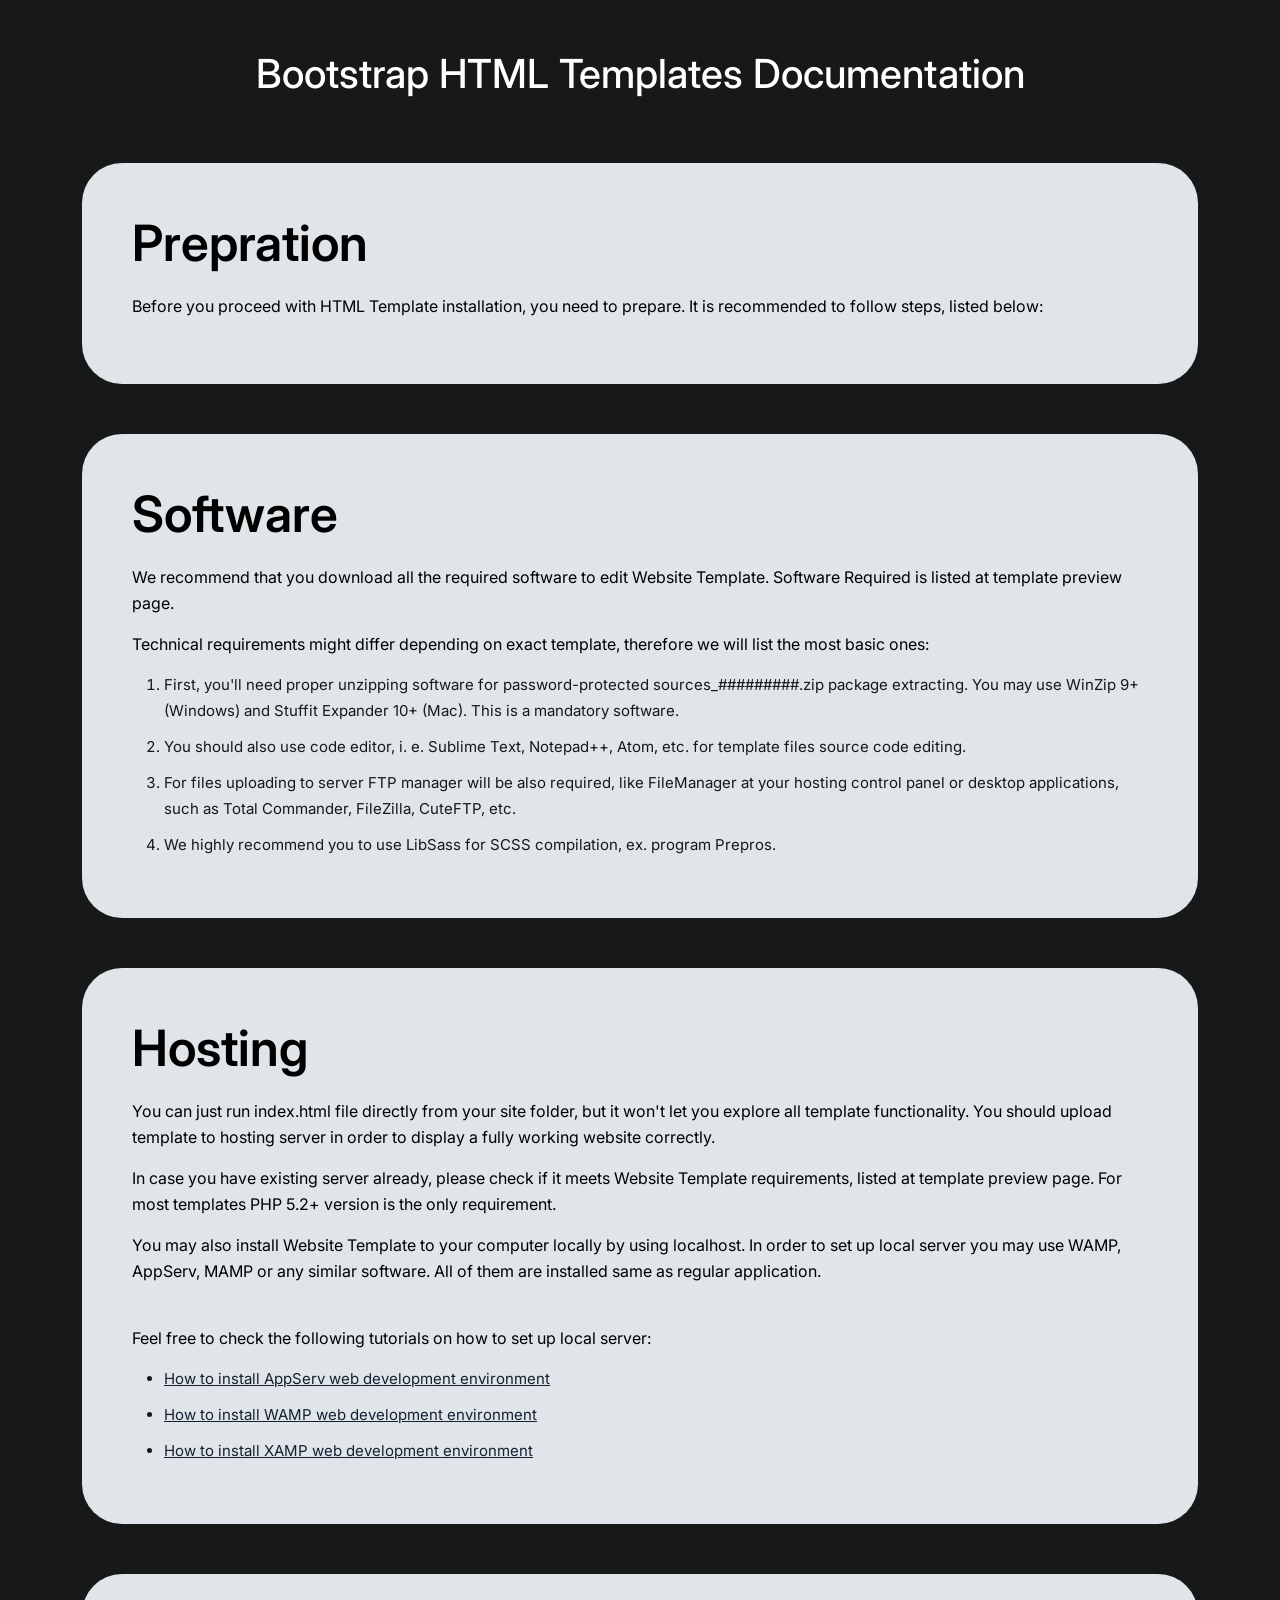
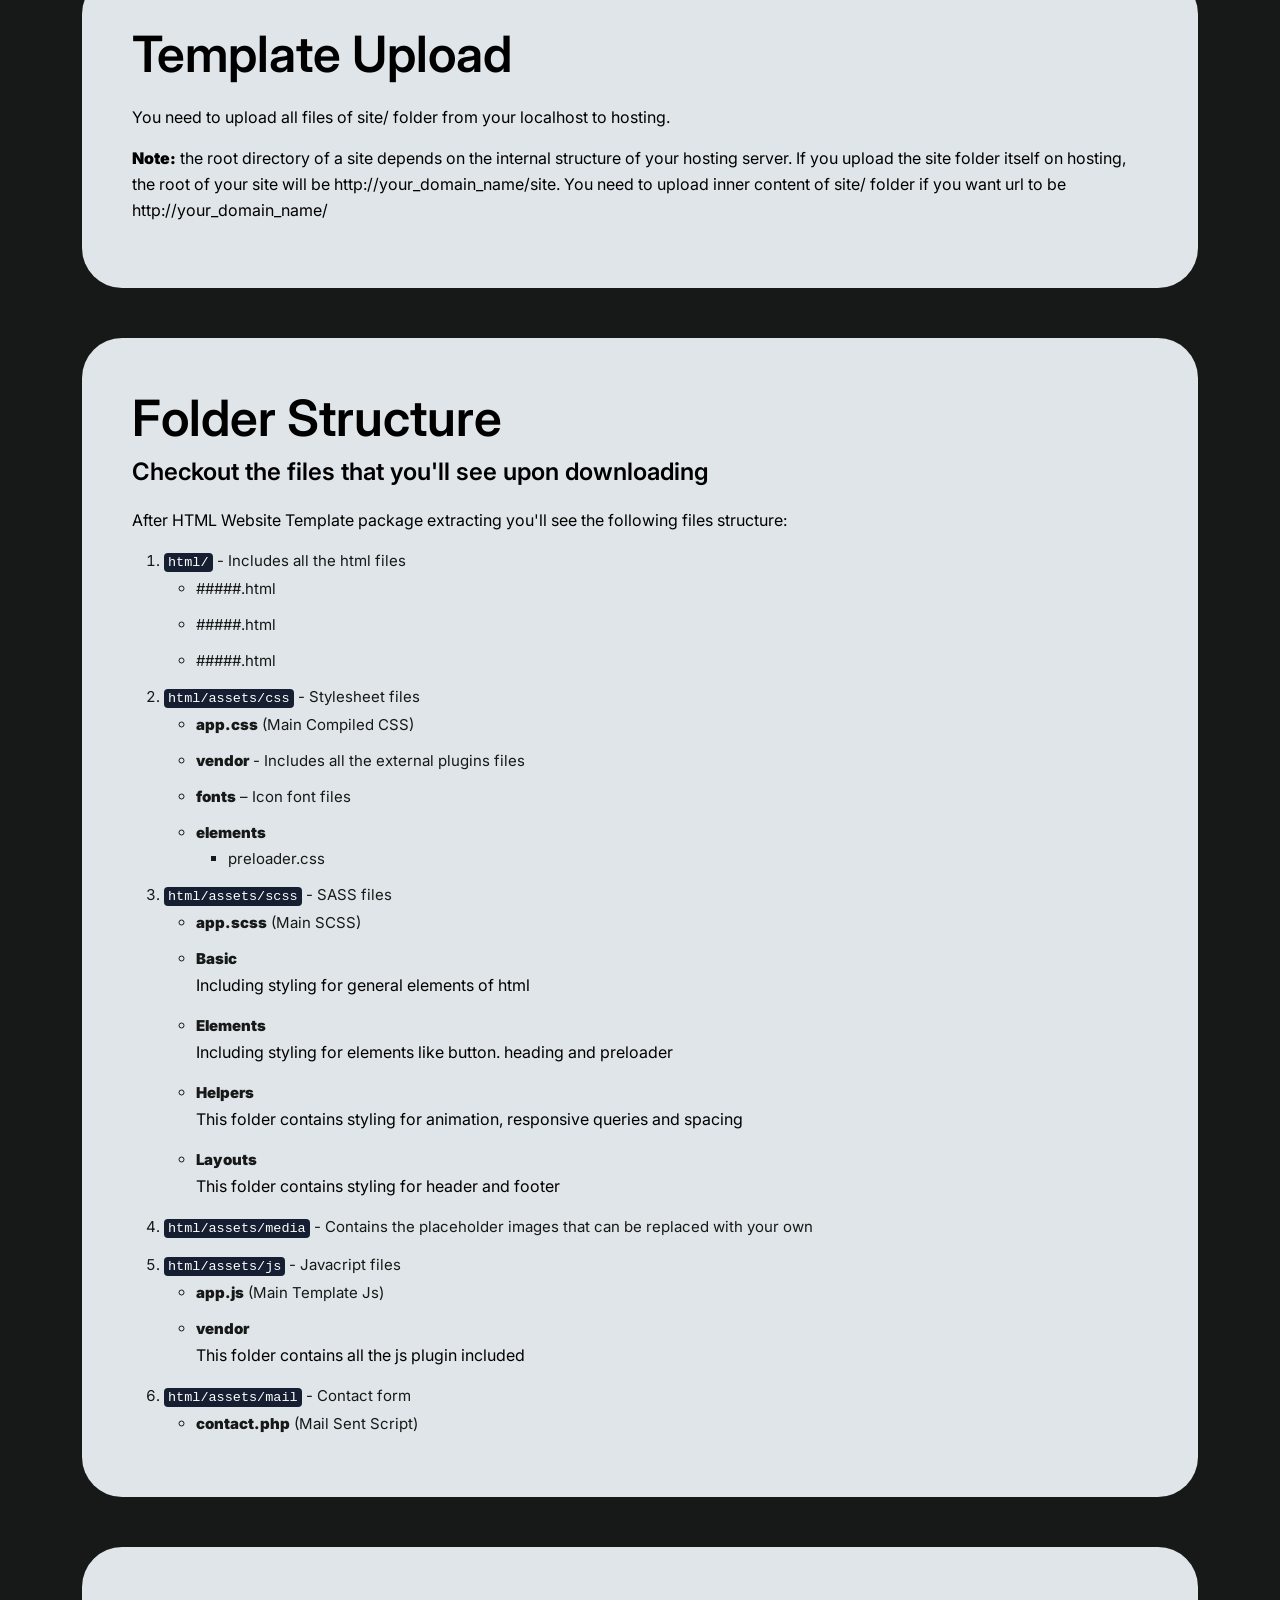
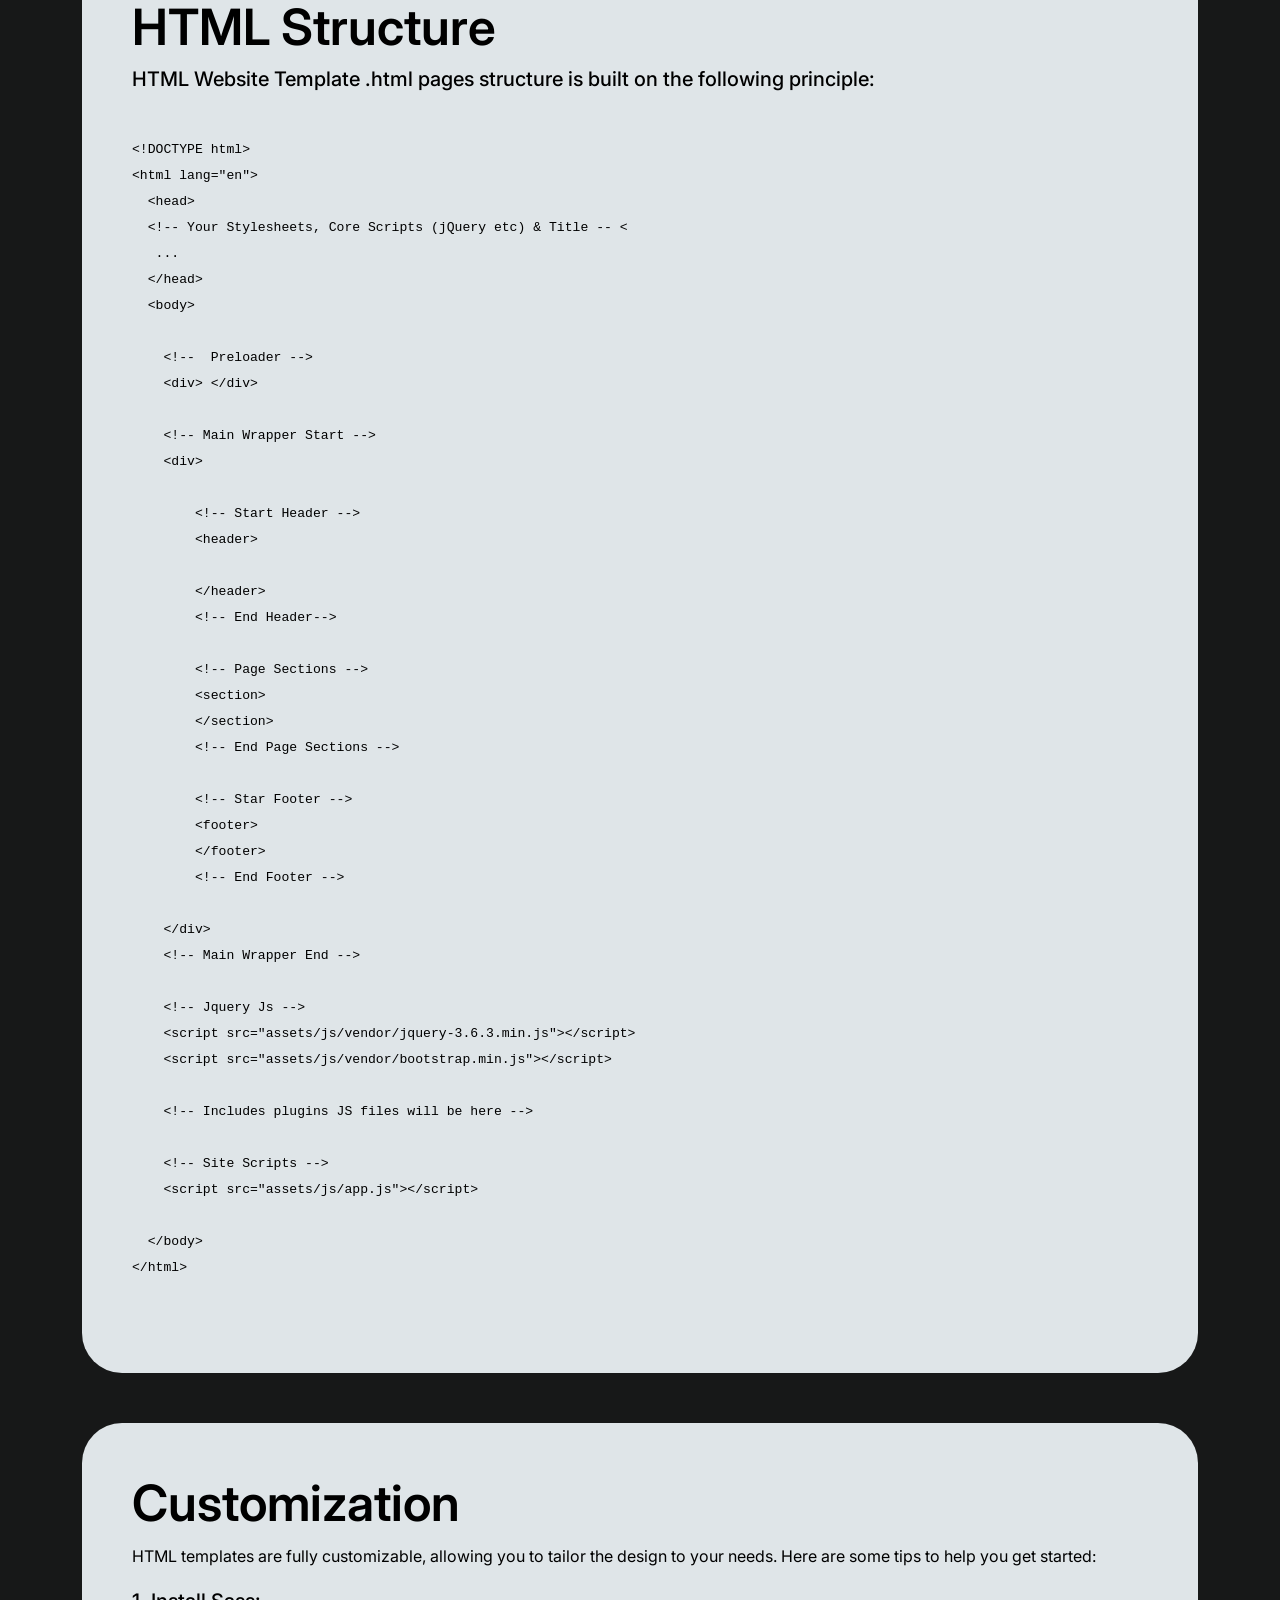
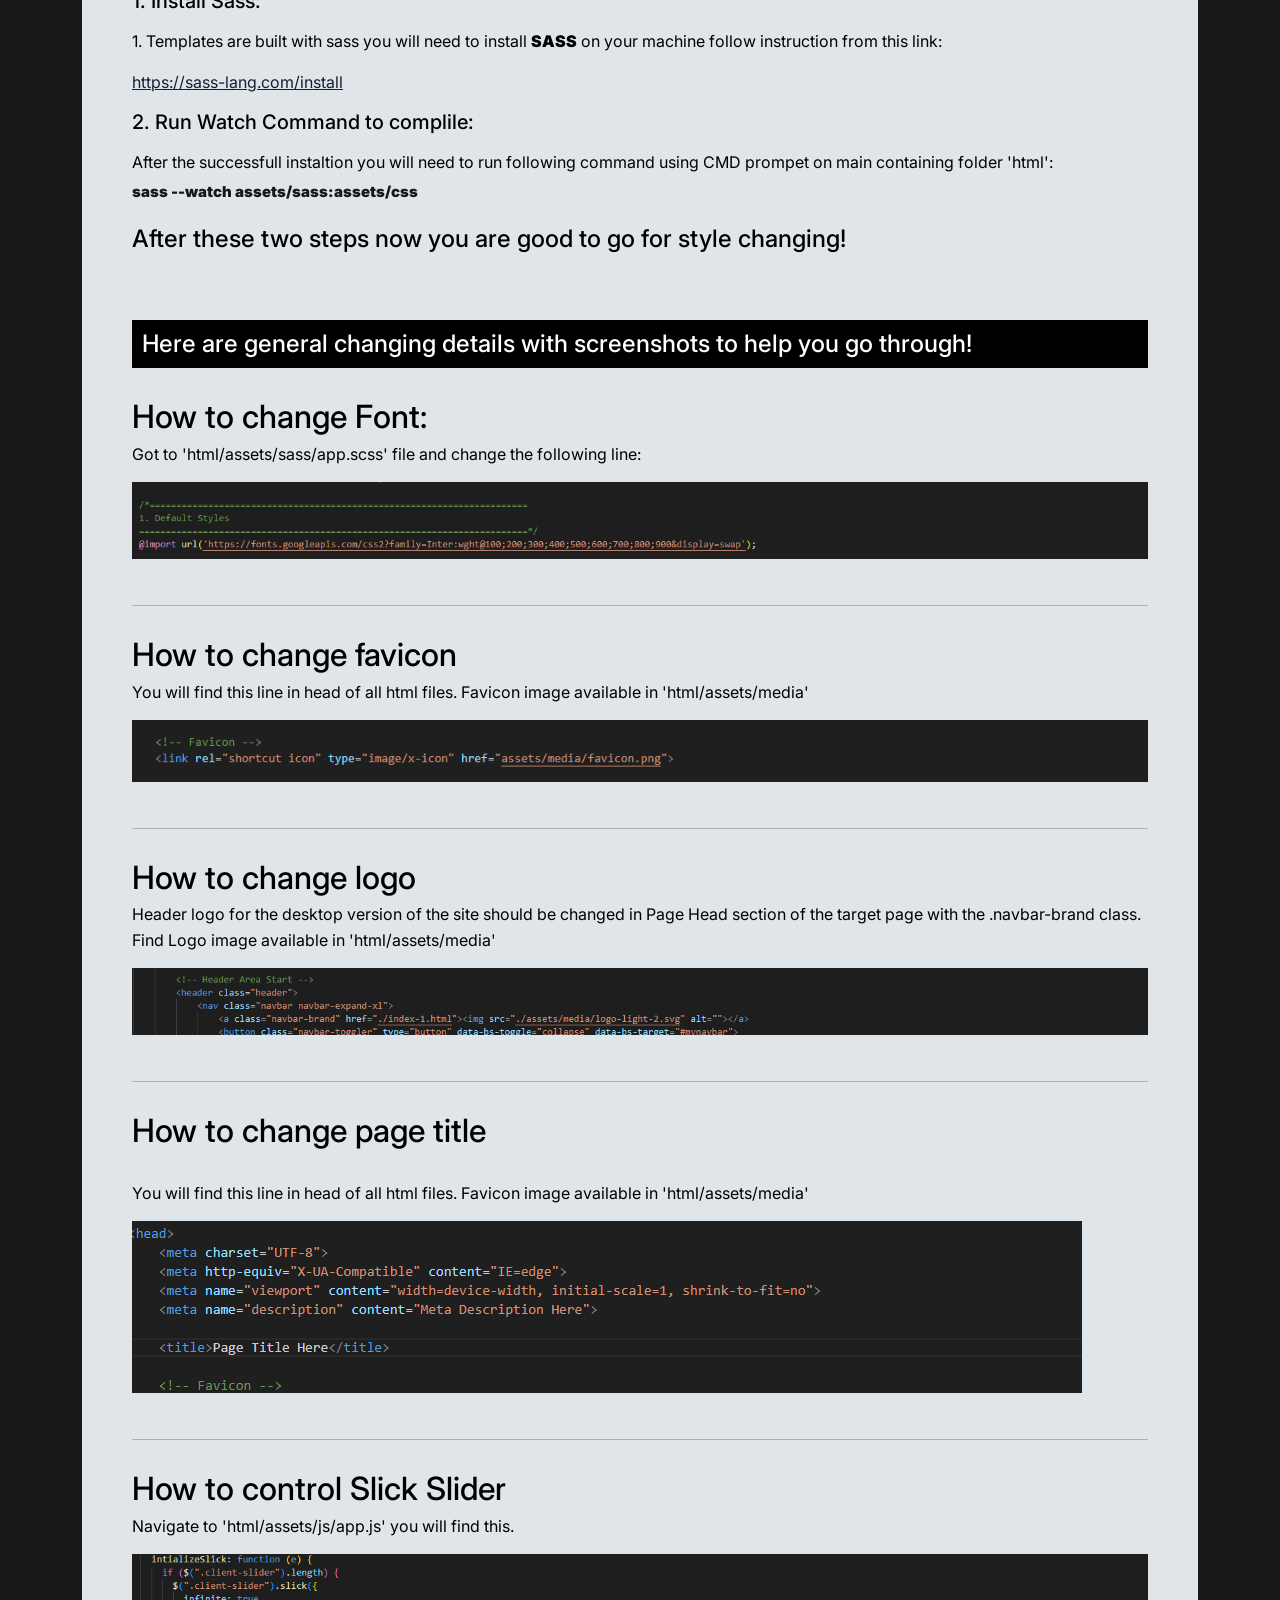
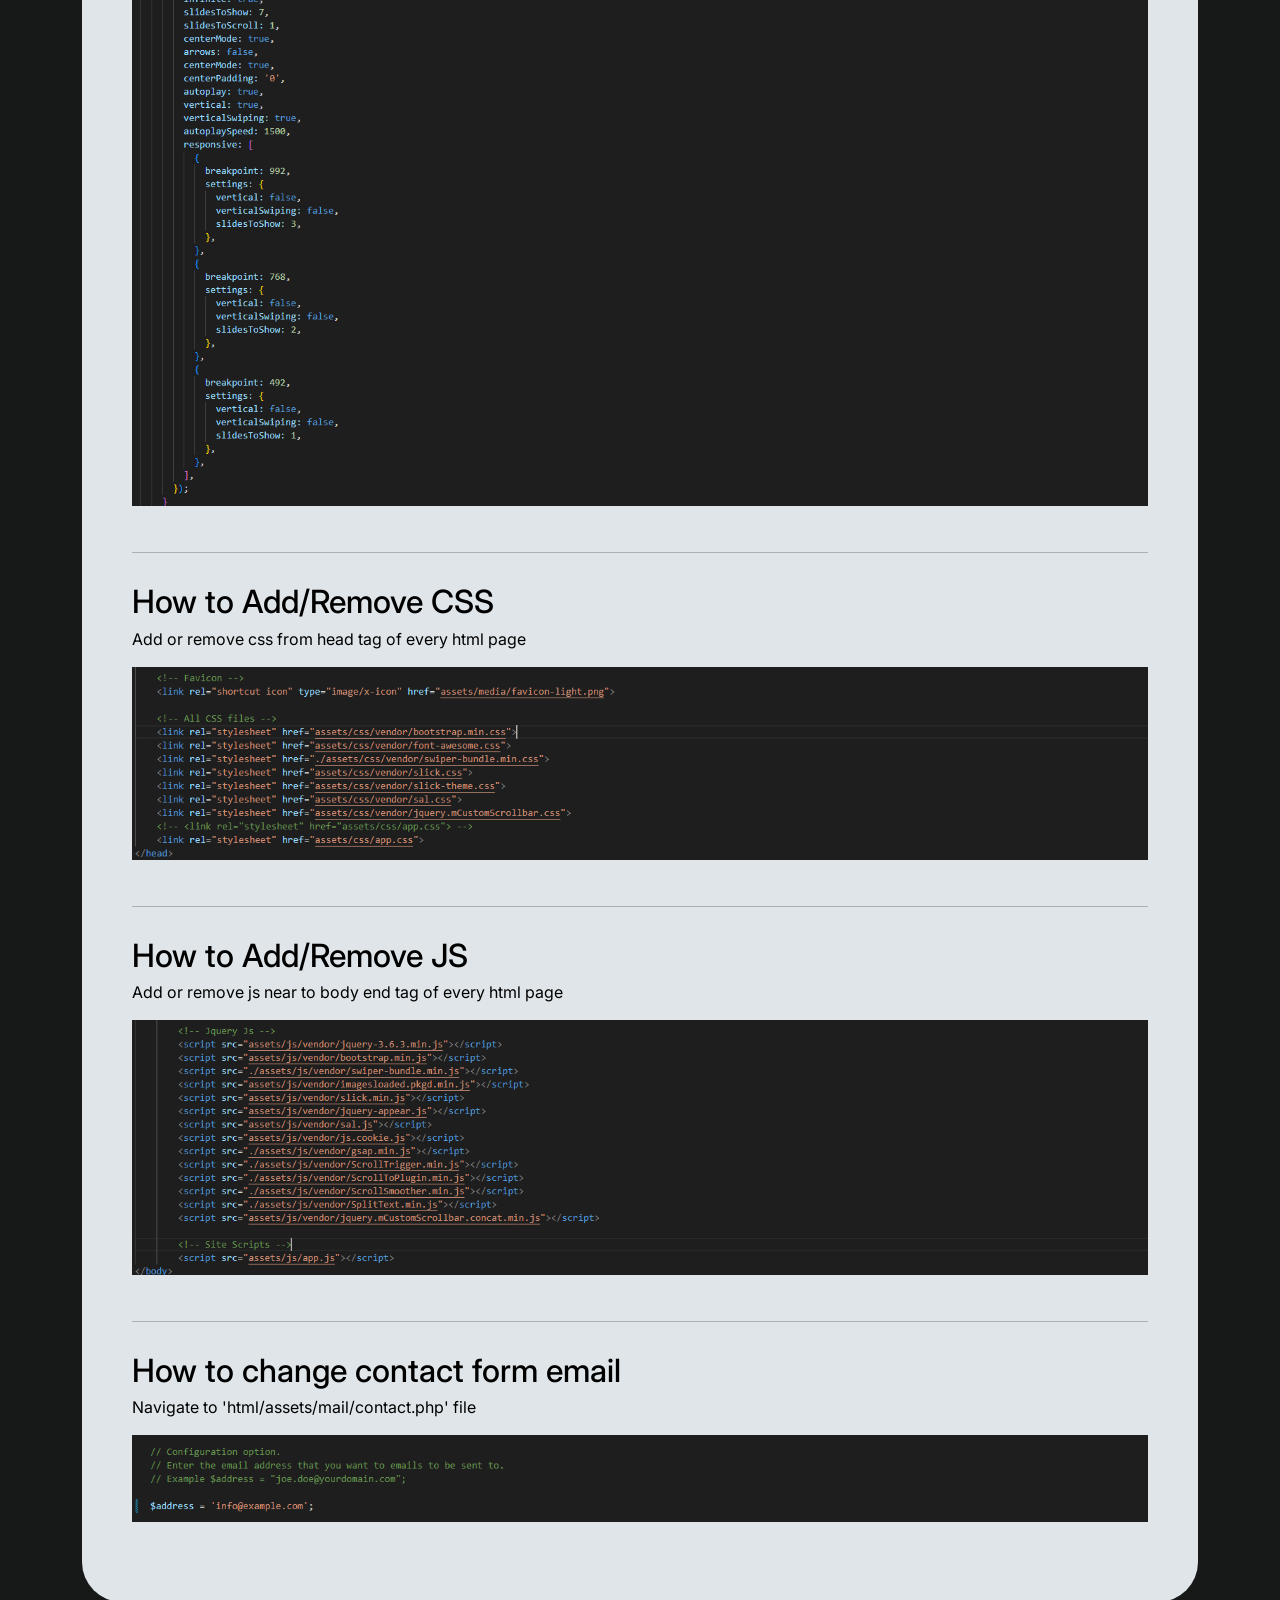
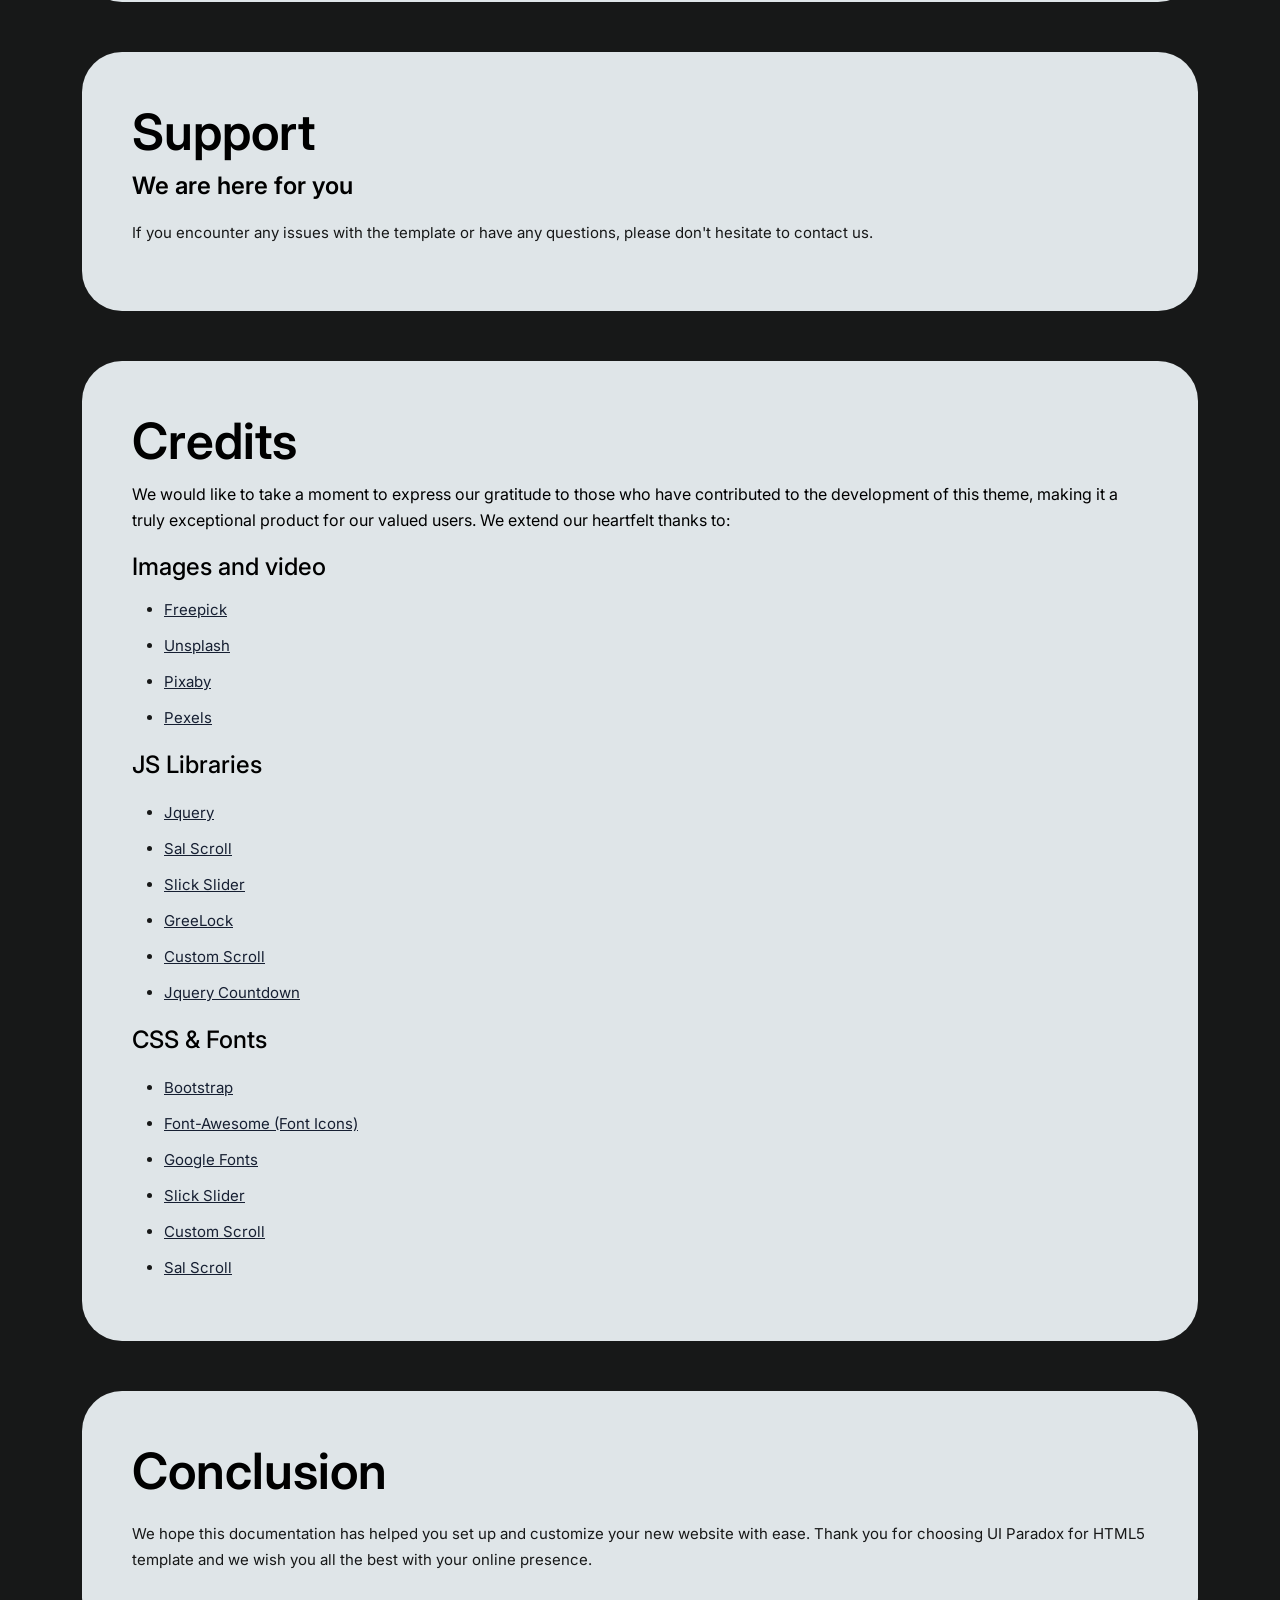
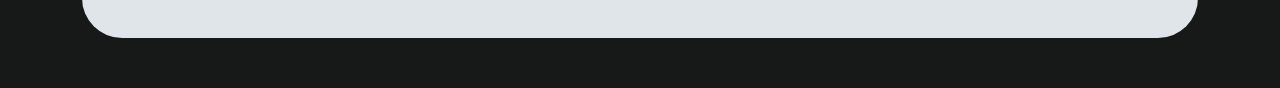
<file: Documentation/index.html>
<!doctype html>
<html lang="">

<head>
    <meta charset="utf-8">
    <meta http-equiv="x-ua-compatible" content="ie=edge">
    <title>HTML Templates Documentation</title>
    <meta name="description" content="">
    <meta name="viewport" content="width=device-width, initial-scale=1, shrink-to-fit=no">

    <link rel="shortcut icon" type="image/x-icon" href="assets/img/favicon.png">

    <!-- ========== Bootstrao Stylesheet ========== -->
    <link href="assets/css/bootstrap.min.css" rel="stylesheet" />

    <!-- ========== Google Fonts ========== -->
    <link rel="preconnect" href="https://fonts.googleapis.com">
    <link rel="preconnect" href="https://fonts.gstatic.com" crossorigin>
    <link href="https://fonts.googleapis.com/css2?family=Inter:wght@400;500;700&display=swap" rel="stylesheet">

    <!-- ========== Start Stylesheet ========== -->
    <link href="assets/css/style.css" rel="stylesheet">
    <link href="assets/css/responsive.css" rel="stylesheet" />


</head>

<body>
    <section class="de-padding" id="start">
        <div class="text-center">
            <h1 class="text-white">Bootstrap HTML Templates Documentation</h1>
        </div>
    </section>
    <section id="intro" class="de-padding-bottom container">
        <div class="item">

            <div class="heading">
                <h1>Prepration</h1>
            </div>
            <p>Before you proceed with HTML Template installation, you need to prepare. It is recommended to follow steps, listed below:</p>
        </div>
    </section>

    <section id="installation" class="de-padding-bottom container">
        <div class="item">
            <div class="heading">
                <h1>Software</h1>
            </div>
            <p>We recommend that you download all the required software to edit Website Template. Software Required is listed at template preview page.</p>
            <p>Technical requirements might differ depending on exact template, therefore we will list the most basic ones:</p>
            <ol class="index-list">
                <li>First, you'll need proper unzipping software for password-protected sources_#########.zip package extracting. You
                    may use WinZip 9+ (Windows) and Stuffit Expander 10+ (Mac). This is a mandatory software.
                </li>
                <li>You should also use code editor, i. e. Sublime Text, Notepad++, Atom, etc. for template files source code
                    editing.
                </li>
                <li>For files uploading to server FTP manager will be also required, like FileManager at your hosting control panel or
                    desktop applications, such as Total Commander, FileZilla, CuteFTP, etc.
                </li>
                <li>
                  We highly recommend you to use LibSass for SCSS compilation, ex. program Prepros.
                </li>
            </ol>
        </div>
    </section>
    <section id="software" class="de-padding-bottom container">
        <div class="item">
            <div class="heading">
                <h1>Hosting</h1>
            </div>
            <p>You can just run index.html file directly from your site folder, but it won't let you explore all template functionality. You should upload template to hosting server in order to display a fully working website correctly.</p>
            <p>In case you have existing server already, please check if it meets Website Template requirements, listed at template preview page. For most templates PHP 5.2+ version is the only requirement.</p>
            <p>You may also install Website Template to your computer locally by using localhost. In order to set up local server you may use WAMP, AppServ, MAMP or any similar software. All of them are installed same as regular application.</p>
            <br>
            <p>Feel free to check the following tutorials on how to set up local server:</p>
            <ul class="marked-list">
                <li><a href="/help/how-to-install-appserv-web-development-environment.html">How to install AppServ web development environment</a></li>
                <li><a href="/help/how-to-install-wamp-web-development-environment.html">How to install WAMP web development environment</a></li>
                <li><a href="/help/how-to-install-xamp-web-development-environment.html">How to install XAMP web development environment</a></li>
            </ul>
        </div>
    </section>
    <section id="upload" class="de-padding-bottom container">
        <div class="item">
            <div class="heading">
                <h1>Template upload</h1>
            </div>
            <p>You need to upload all files of site/ folder from your localhost to hosting.</p>
           <p><b>Note:</b> the root directory of a site depends on the internal structure of your hosting server. If you upload the site folder itself on hosting, the root of your site will be http://your_domain_name/site. You need to upload inner content of site/ folder if you want url to be http://your_domain_name/</p>
        </div>
    </section>

    <section id="inc-files" class="de-padding-bottom">
        <div class="container">
            <div class="row">
                <div class="col-md-12">
                    <div class="item">
                        <div class="heading">
                            <h1>Folder Structure</h1>
                            <h4>Checkout the files that you'll see upon downloading</h4>
                        </div>
                        <p>
                            After HTML Website Template package extracting you'll see the following files structure:
                        </p>

                        <ol>
                            <li>
                                <code>html/</code> - Includes all the html files
                                <ul>
                                    <li>#####.html</li>
                                    <li>#####.html</li>
                                    <li>#####.html</li>
                                </ul>
                            </li>
                            <li><code>html/assets/css</code> - Stylesheet files
                                <ul>
                                    <li><strong>app.css</strong> (Main Compiled CSS)</li>
                                    <li>
                                        <strong>vendor</strong> - Includes all the external plugins files
                                    </li>
                                    <li><strong>fonts</strong> – Icon font files</li>
                                    <li>
                                        <strong>elements</strong>
                                        <ul>
                                            <li>preloader.css</li>
                                        </ul>
                                    </li>
                                </ul>
                            </li>

                            <li>
                                <code>html/assets/scss</code> - SASS files
                                <ul>
                                    <li><strong>app.scss</strong> (Main SCSS)</li>
                                    <li>
                                        <strong>Basic</strong>
                                        <p>Including styling for general elements of html</p>
                                    </li>
                                    <li>
                                        <strong>Elements</strong>
                                        <p>Including styling for elements like button. heading and preloader</p>
                                    </li>
                                    <li>
                                        <strong>Helpers</strong>
                                        <p>This folder contains styling for animation, responsive queries and spacing
                                        </p>
                                    </li>
                                    <li>
                                        <strong>Layouts</strong>
                                        <p>This folder contains styling for header and footer</p>
                                    </li>
                                </ul>
                            </li>
                            <li><code>html/assets/media</code> - Contains the placeholder images that can be replaced
                                with your own</li>
                            <li><code>html/assets/js</code> - Javacript files
                                <ul>
                                    <li><strong>app.js</strong> (Main Template Js)</li>
                                    <li>
                                        <strong>vendor</strong>
                                        <p>This folder contains all the js plugin included</p>
                                    </li>
                                </ul>
                            </li>
                            <li><code>html/assets/mail</code> - Contact form
                                <ul>
                                    <li><strong>contact.php</strong> (Mail Sent Script)</li>
                                </ul>
                            </li>


                        </ol>
                    </div>
                </div>
            </div>
        </div>
    </section>

    <section id="html" class="de-padding-bottom container">
        <div class="item">
            <div class="heading">
                <h1>HTML Structure</h1>
                <h5> HTML Website Template .html pages structure is built on the following principle:
                </h5>
            </div>
            <pre class="line-numbers"><code class="language-markup">
&lt;!DOCTYPE html&gt;
&lt;html lang=&quot;en&quot;&gt;
  &lt;head&gt;
  &lt;!-- Your Stylesheets, Core Scripts (jQuery etc) & Title -- &lt;
   ...
  &lt;/head&gt;
  &lt;body&gt;

    &lt;!--  Preloader --&gt;
    &lt;div&gt; &lt;/div&gt;

    &lt;!-- Main Wrapper Start --&gt;
    &lt;div&gt;

        &lt;!-- Start Header --&gt;
        &lt;header&gt;

        &lt;/header&gt;
        &lt;!-- End Header--&gt;

        &lt;!-- Page Sections --&gt;
        &lt;section&gt; 
        &lt;/section&gt;
        &lt;!-- End Page Sections --&gt;

        &lt;!-- Star Footer --&gt;
        &lt;footer&gt;
        &lt;/footer&gt;
        &lt;!-- End Footer --&gt;

    &lt;/div&gt;
    &lt;!-- Main Wrapper End --&gt;

    &lt;!-- Jquery Js --&gt;
    &lt;script src=&quot;assets/js/vendor/jquery-3.6.3.min.js&quot;&gt;&lt;/script&gt;
    &lt;script src=&quot;assets/js/vendor/bootstrap.min.js&quot;&gt;&lt;/script&gt;
            
    &lt;!-- Includes plugins JS files will be here --&gt;

    &lt;!-- Site Scripts --&gt;
    &lt;script src="assets/js/app.js">&lt;/script&gt;

  &lt;/body&gt;
&lt;/html&gt;
</code></pre>
        </div>
    </section>

    <section id="customization" class="de-padding-bottom">
        <div class="container">
            <div class="row">
                <div class="col-md-12">
                    <div class="item">
                        <div class="heading">
                            <h1>Customization</h1>
                            <p>HTML templates are fully customizable, allowing you to tailor the design to your
                                needs. Here are some tips to help you get started:</p>
                        </div>
                        <h5>1. Install Sass:</h5>
                        <p>1. Templates are built with sass you will need to install <b>SASS</b> on your machine follow
                            instruction from this link:</p>
                        <p><a href="https://sass-lang.com/install" target="_blank">https://sass-lang.com/install</a></p>
                        <h5>2. Run Watch Command to complile:</h5>
                        <p class="mb-1">After the successfull instaltion you will need to run following command using
                            CMD prompet on main containing folder 'html':</p>
                        <b>sass --watch assets/sass:assets/css</b>
                        <h4>After these two steps now you are good to go for style changing!</h4>
                        <br>
                        <h4 class="highlight-title">Here are general changing details with screenshots to help you go
                            through!</h4>
                        <h2 class="mb-1">How to change Font:</h2>
                        <p>Got to 'html/assets/sass/app.scss' file and change the following line:</p>
                        <img src="assets/img/font.PNG" alt="Thumb">
                        <hr>

                        <h2 class="mb-1">How to change favicon</h2>
                        <p>You will find this line in head of all html files. Favicon image available in
                            'html/assets/media'</p>
                        <img src="assets/img/change-favicon.PNG" alt="Thumb">

                        <hr>

                        <h2 class="mb-1">How to change logo</h2>
                        <p>Header logo for the desktop version of the site should be changed in Page Head section of the target page with the .navbar-brand class. Find Logo image available in 'html/assets/media'
                        </p>
                        <img src="assets/img/change-logo.PNG" alt="Thumb">

                        <hr>

                        <h2>How to change page title</h2>
                        <p>You will find this line in head of all html files. Favicon image available in
                            'html/assets/media'</p>
                        <img src="assets/img/page-title.PNG" alt="Thumb">
                        <hr>
                      
                        <h2 class="mb-1">How to control Slick Slider</h2>
                        <p>Navigate to 'html/assets/js/app.js' you will find this.</p>
                        <img src="assets/img/slick-slider.PNG" alt="Thumb">

                        <hr>

                        <h2 class="mb-1">How to Add/Remove CSS</h2>
                        <p>Add or remove css from head tag of every html page</p>
                        <img src="assets/img/change-css.PNG" alt="Thumb">

                        <hr>

                        <h2 class="mb-1">How to Add/Remove JS</h2>
                        <p>Add or remove js near to body end tag of every html page</p>
                        <img src="assets/img/change-js.PNG" alt="Thumb">

                        <hr>

                        <h2 class="mb-1">How to change contact form email</h2>
                        <p>Navigate to 'html/assets/mail/contact.php' file</p>
                        <img src="assets/img/change-email.PNG" alt="Thumb">

                    </div>
                </div>
            </div>
        </div>
    </section>


    <section id="attention" class="de-padding-bottom">
        <div class="container">
            <div class="row">
                <div class="col-md-12">
                    <div class="item">
                        <div class="heading">
                            <h1>Support</h1>
                            <h4>We are here for you</h4>
                        </div>
                        <a>If you encounter any issues with the template or have any questions, please don't hesitate to
                            contact us.</p>
                    </div>
                </div>
            </div>
        </div>
    </section>

    <section id="credit" class="de-padding-bottom">
        <div class="container">
            <div class="row">
                <div class="col-md-12">
                    <div class="item">
                        <div class="heading">
                            <h1>Credits</h1>
                            <p>
                                We would like to take a moment to express our gratitude to those who have contributed to
                                the development of this theme, making it a truly exceptional product for our valued
                                users. We extend our heartfelt thanks to:
                            </p>
                        </div>
                        <h4>Images and video</h4>
                        <ul>
                            <li><a href="https://www.freepik.com/" target="_blank">Freepick</a></li>
                            <li><a href="https://unsplash.com/" target="_blank">Unsplash</a></li>
                            <li><a href="https://pixabay.com/" target="_blank">Pixaby</a></li>
                            <li><a href="https://www.pexels.com/" target="_blank">Pexels</a></li>
                        </ul>
                        <h4>JS Libraries</h4>
                        <ul>
                            <li><a href="https://jquery.com/download/" target="_blank">Jquery</a></li>
                            <li><a href="https://mciastek.github.io/sal/" target="_blank">Sal Scroll</a></li>
                            <li><a href="https://kenwheeler.github.io/slick/" target="_blank">Slick Slider</a></li>
                            <li><a href="https://greensock.com" target="_blank">GreeLock</a></li>
                            <li><a href="https://manos.malihu.gr/jquery-custom-content-scroller/" target="_blank">Custom
                                    Scroll</a></li>
                            <li><a href="https://hilios.github.io/jQuery.countdown/" target="_blank">Jquery
                                    Countdown</a></li>
                        </ul>
                        <h4>CSS & Fonts</h4>
                        <ul>
                            <li><a href="http://getbootstrap.com/" target="_blank">Bootstrap</a></li>
                            <li><a href="http://fortawesome.github.io/Font-Awesome/" target="_blank">Font-Awesome (Font
                                    Icons)</a></li>
                            <li><a href="https://www.google.com/fonts" target="_blank">Google Fonts</a></li>
                            <li><a href="https://kenwheeler.github.io/slick/" target="_blank">Slick Slider</a></li>
                            <li><a href="https://manos.malihu.gr/jquery-custom-content-scroller/" target="_blank">Custom
                                    Scroll</a></li>
                            <li><a href="https://mciastek.github.io/sal/" target="_blank">Sal Scroll</a></li>
                        </ul>
                    </div>
                </div>
            </div>
        </div>
    </section>

    <section id="conclusion" class="de-padding-bottom">
        <div class="container">
            <div class="row">
                <div class="col-md-12">
                    <div class="item">
                        <div class="heading">
                            <h1>Conclusion</h1>
                        </div>
                        <a>We hope this documentation has helped you set up and customize your new website with ease.
                            Thank you for choosing UI Paradox for HTML5 template and we wish you all the best with your online
                            presence.</a></p>
                    </div>
                </div>
            </div>
        </div>
    </section>

    <!-- jQuery Frameworks
    ============================================= -->
    <script src="assets/js/jquery-3.6.0.min.js"></script>
    <script src="assets/js/bootstrap.min.js"></script>
</body>

</html>
</file>
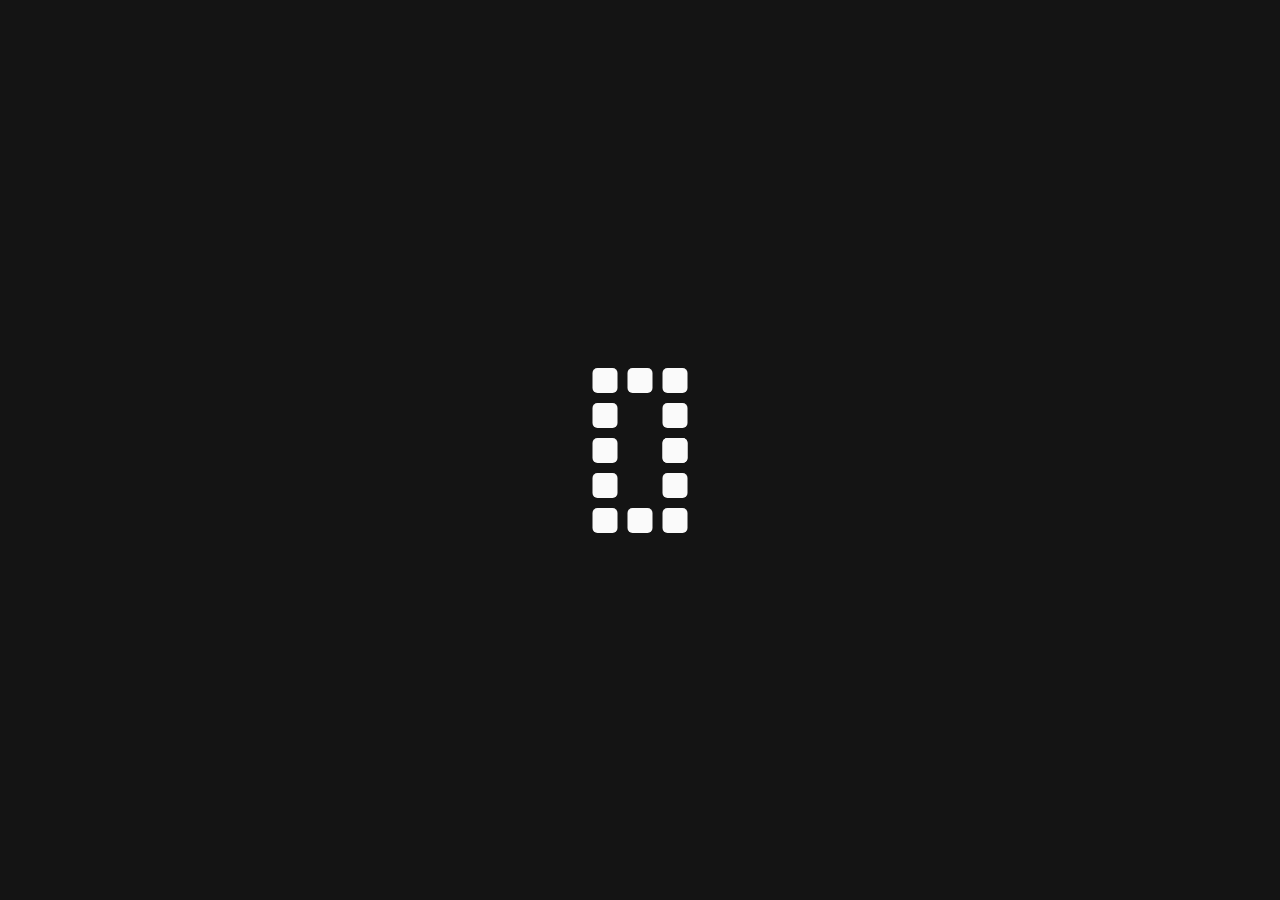
<file: about.html>
<!DOCTYPE html>
<html lang="en">

<head>
    <meta charset="UTF-8">
    <meta http-equiv="X-UA-Compatible" content="IE=edge">
    <meta name="viewport" content="width=device-width, initial-scale=1, shrink-to-fit=no">
    <meta name="description" content="GenAiWane scalable delivery partner">

    <title>GenAIWave - Tech Experts for Enterprises</title>

    <!-- Favicon -->
    <link rel="shortcut icon" type="image/x-icon" href="assets/media/favicon.png">

    <!-- All CSS files -->
    <link rel="stylesheet" href="assets/css/vendor/font-awesome.css">
    <link rel="stylesheet" href="assets/css/vendor/bootstrap.min.css">
    <link rel="stylesheet" href="assets/css/vendor/slick.css">
    <link rel="stylesheet" href="assets/css/app.css">
</head>

<body class="tt-smooth-scroll tt-magic-cursor">
    <!-- Preloader-->
    <div class="preloader">
        <div id="timer">
            <div id="div1"></div>
            <div id="div2"></div>
            <div id="div3"></div>
            <div id="div4"></div>
            <div id="div5"></div>
            <div id="div6"></div>
            <div id="div7"></div>
            <div id="div8"></div>
            <div id="div9"></div>
            <div id="div10"></div>
            <div id="div11"></div>
            <div id="div12"></div>
            <div id="div13"></div>
            <div id="div14"></div>
            <div id="div15"></div>
        </div>
    </div>
    <!-- Begin magic cursor 
    ======================== -->
    <div id="magic-cursor">
        <div id="ball"></div>
    </div>
    <!-- End magic cursor -->

    <div id="scroll-container">
        <!-- Main Wrapper Start -->
        <div id="main-wrapper" class="main-wrapper">

            <!-- Header Area Start -->
            <header>
                <div class="container-fluid">
                    <div class="menu__block">
                        <a href="index.html" class="main-menu__logo">
                            <img src="assets/media/logo.png" alt="">
                        </a>
                        <div class="menu-link">
                            <div class="menu-detail">
                                <button class="hamburger" data-check="true">
                                    <svg viewBox="0 0 32 32">
                                        <path class="line line-top-bottom"
                                            d="M27 10 13 10C10.8 10 9 8.2 9 6 9 3.5 10.8 2 13 2 15.2 2 17 3.8 17 6L17 26C17 28.2 18.8 30 21 30 23.2 30 25 28.2 25 26 25 23.8 23.2 22 21 22L7 22">
                                        </path>
                                        <path class="line" d="M7 16 27 16"></path>
                                    </svg>
                                </button>
                                <div class="toggle-menu">
                                    <div class="menu-bg">
                                        <div class="site-header__bg"></div>
                                    </div>
                                    <div class="toggle-link">
                                        <ul class="links list-unstyled">
                                            <li><a href="index.html">Home</a></li>
                                            <li><a href="about.html" class="active">About</a></li>
                                            <li><a href="services.html">Services</a></li>
                                            <li><a href="portfolio.html">Portfolio</a></li>
                                            <li class="dropdown">
                                                <a href="javascript:void(0);">Pages</a>
                                                <div class="toggle-menu-2">
                                                    <div class="site-header__bg-2"></div>
                                                    <div class="toggle-link-2">
                                                        <ul class="links-2 list-unstyled">
                                                            <li><a href="pricing.html">Pricing</a></li>
                                                            <li><a href="blogs.html">Blogs</a></li>
                                                            <li><a href="contact.html">Contact</a></li>
                                                            <li><a href="coming-soon.html">Coming Soon</a></li>
                                                            <li><a href="404.html">404</a></li>
                                                        </ul>
                                                    </div>
                                                </div>
                                            </li>
                                        </ul>
                                    </div>
                                </div>
                            </div>
                        </div>
                    </div>
                </div>
            </header>
            <!-- Header Area end -->

            <!-- About Area Start -->
            <section class="about-2">
                <div class="container-fluid">
                    <div class="content py-80">
                        <h2 class="mb-24">Experience the power of digital marketing with <span class="gradient-stroke-text">DIGITALGenAIWave</span></h2>
                        <div class="row justify-content-end">
                            <div class="col-xl-6 col-lg-8 col-md-10">
                                <p class="mb-40 ms-auto">A creative agency is a company that provides a range of services to help businesses and organizations with their creative and marketing needs. Creative agencies often employ a team of experts in various creative fields, such as design, advertising, copywriting, web development, social media marketing, and branding. </p>
                            </div>
                        </div>
                        <div class="row row-gap-4 align-items-center">
                            <div class="col-xl-6">
                                <h4 class="mb-24">What Sets Us Apart:</h4>
                                <ul class="ps-4 m-0">
                                    <li><p class="mb-16">Expertise: Lorem ipsum dolor sit amet consectetur. Sapien ultrices curabitur massa elementum. Suscipit pretium ornare odio in at. Viverra praesent erat ultrices ipsum parturisitent sit tincidunt pulvinar ornare.</p></li>
                                    <li>
                                        <p class="mb-16">Innovation: Lorem ipsum dolor sit amet consectetur. Sapien ultrices curabitur massa elementum. Suscipit pretium ornare odio in at. Viverra praesent erat ultrices.</p>
                                    </li>
                                    <li>
                                        <p class="mb-16">Customer-Centric Approach: Lorem ipsum dolor sit amet consectetur. Sapien ultrices curabitur massa elementum. Suscipit pretium ornare odio in at. Viverra praddesent eruatat ultrices ipsum parturient sit tincidunt pulvinar ornare.</p>
                                    </li>
                                    <li>
                                        <p class="mb-16">Collaboration: Lorem ipsum dolor sit ornare amet consectetur. Sapien ultrices curabitur massa elementum. Suscipit pretium ornare odio in at. Viverra praesent erat ultrices ipsum parturient.</p>
                                    </li>
                                </ul>
                            </div>
                            <div class="col-xl-6">
                                <img src="assets/media/about/about-img-1.jpg" alt="">
                            </div>
                        </div>
                        
                    </div>
                    <div class="empty-space"></div>
                </div>
            </section>
            <!-- About Area End -->

            <!-- Process Area Start -->
            <section class="process py-80" id="process">
                <div class="container-fluid">
                    <h2 class="mb-48">Transforming Ideas into Digital Excellence <span class="gradient-stroke-text">OUR PROVEN PROCESS</span></h2>
                    <div class="process-content">
                        <div class="row row-gap-4">
                            <div class="col-xl-8">
                                <div class="img-block">
                                    <img src="assets/media/process/p-1.jpg" class="process-image block-1" alt="">
                                    <img src="assets/media/process/p-2.jpg" class="process-image block-2" alt="">
                                    <img src="assets/media/process/p-3.jpg" class="process-image block-3" alt="">
                                    <img src="assets/media/process/p-4.jpg" class="process-image block-4" alt="">
                                    <img src="assets/media/process/p-5.jpg" class="process-image block-5" alt="">
                                </div>
                            </div>
                            <div class="col-xl-4">
                                <div class="text-block" id="process-content">
                                    <div id="block-1" class="block active">
                                        <h5 class="title">Need</h5>
                                        <p>Lorem ipsum dolor sit amet consectetur. Lectus mattis dignissim elit quis scelerisque ut nisl nibh a. Lorem ipsum dolor sit amet consectetur. Lectus mattis dignissim elit quis scelerisque.  Lorem ipsum dolor sit amet consectetur.</p>
                                    </div>
                                    <div id="block-2" class="block">
                                        <h5 class="title">Meaning</h5>
                                        <p>Lorem ipsum dolor sit amet consectetur. Lectus mattis dignissim elit quis scelerisque ut nisl nibh a. Lorem ipsum dolor sit amet consectetur. Lectus mattis dignissim elit quis scelerisque.  Lorem ipsum dolor sit amet consectetur.</p>
                                    </div>
                                    <div id="block-3" class="block">
                                        <h5 class="title">Technology</h5>
                                        <p>Lorem ipsum dolor sit amet consectetur. Lectus mattis dignissim elit quis scelerisque ut nisl nibh a. Lorem ipsum dolor sit amet consectetur. Lectus mattis dignissim elit quis scelerisque.  Lorem ipsum dolor sit amet consectetur.</p>
                                    </div>
                                    <div id="block-4" class="block">
                                        <h5 class="title">Experience</h5>
                                        <p>Lorem ipsum dolor sit amet consectetur. Lectus mattis dignissim elit quis scelerisque ut nisl nibh a. Lorem ipsum dolor sit amet consectetur. Lectus mattis dignissim elit quis scelerisque.  Lorem ipsum dolor sit amet consectetur.</p>
                                    </div>
                                    <div id="block-5" class="block">
                                        <h5 class="title">Engagement</h5>
                                        <p>Lorem ipsum dolor sit amet consectetur. Lectus mattis dignissim elit quis scelerisque ut nisl nibh a. Lorem ipsum dolor sit amet consectetur. Lectus mattis dignissim elit quis scelerisque.  Lorem ipsum dolor sit amet consectetur.</p>
                                    </div>
                                </div>
                            </div>
                        </div>
                    </div>
                </div>
            </section>
            <!-- Process Area End -->
            
            <!-- Clients Feedback Area Start -->
            <section class="feedback py-80">
                <div class="container-fluid">
                    <h2 class="mb-48">Feedback From Our <br><span class="gradient-stroke-text">VALUED CLIENTS</span></h2>
                    <div class="row align-items-center row-gap-4">
                        <div class="col-xxl-6 col-lg-5">
                            <div class="img-block">
                                <img src="assets/media/feedback/map-img.png" alt="">
                                <div class="feedback-user">
                                    <a href="javascript:;" data-slide="1" class="active"><img src="assets/media/feedback/user-01.png" alt=""></a>
                                    <a href="javascript:;" data-slide="2"><img src="assets/media/feedback/user-02.png" alt=""></a>
                                    <a href="javascript:;" data-slide="3"><img src="assets/media/feedback/user-03.png" alt=""></a>
                                    <a href="javascript:;" data-slide="4"><img src="assets/media/feedback/user-04.png" alt=""></a>
                                </div>
                            </div>
                            <div class="feedback-user-nav">
                                <img src="assets/media/feedback/user-01.png" alt="">
                                <img src="assets/media/feedback/user-02.png" alt="">
                                <img src="assets/media/feedback/user-03.png" alt="">
                                <img src="assets/media/feedback/user-04.png" alt="">
                            </div>
                        </div>
                        <div class="col-xxl-6 col-lg-7">
                            <div class="feedback-slider row">
                                <div class="col-12">
                                    <div class="feedback-card">
                                        <div class="rating mb-24">
                                            <img src="assets/media/feedback/star.png" alt="">
                                            <span class="bold-text">4.5</span>
                                        </div>
                                        <p class="lightest-gray mb-24">Lorem ipsum dolor sit amet consectetur. Aliquam in neque eleifend placerat scelerisque tincidunt erat porttitor. Sed sed in suscipit lorem. Ut felis velit tristique posuere tellus sed. Arcu convallis nam massa leo viverra volutpat facilisis. Nulla sagittis nam pellentesque sagittis in turpis nulla et. Lorem ipsum dolor sit amet consectetur. Aliquam in neque eleifend placerat scelerisque tincidunt erat porttitor.</p>
                                        <div class="user">
                                            <img src="assets/media/feedback/user_1.png" alt="">
                                            <div>
                                                <h5>Julia Fernandez</h5>
                                                <p class="light-gray">CEO at Microsoft</p>
                                            </div>
                                        </div>
                                    </div>
                                </div>
                                <div class="col-12">
                                    <div class="feedback-card">
                                        <div class="rating mb-24">
                                            <img src="assets/media/feedback/star.png" alt="">
                                            <span class="bold-text">4.6</span>
                                        </div>
                                        <p class="lightest-gray mb-24">Lorem ipsum dolor sit amet consectetur. Aliquam in neque eleifend placerat scelerisque tincidunt erat porttitor. Sed sed in suscipit lorem. Ut felis velit tristique posuere tellus sed. Arcu convallis nam massa leo viverra volutpat facilisis. Nulla sagittis nam pellentesque sagittis in turpis nulla et. Lorem ipsum dolor sit amet consectetur. Aliquam in neque eleifend placerat scelerisque tincidunt erat porttitor.</p>
                                        <div class="user">
                                            <img src="assets/media/feedback/user_2.png" alt="">
                                            <div>
                                                <h5>Emily Watson</h5>
                                                <p class="light-gray">CEO at Google</p>
                                            </div>
                                        </div>
                                    </div>
                                </div>
                                <div class="col-12">
                                    <div class="feedback-card">
                                        <div class="rating mb-24">
                                            <img src="assets/media/feedback/star.png" alt="">
                                            <span class="bold-text">4.8</span>
                                        </div>
                                        <p class="lightest-gray mb-24">Lorem ipsum dolor sit amet consectetur. Aliquam in neque eleifend placerat scelerisque tincidunt erat porttitor. Sed sed in suscipit lorem. Ut felis velit tristique posuere tellus sed. Arcu convallis nam massa leo viverra volutpat facilisis. Nulla sagittis nam pellentesque sagittis in turpis nulla et. Lorem ipsum dolor sit amet consectetur. Aliquam in neque eleifend placerat scelerisque tincidunt erat porttitor.</p>
                                        <div class="user">
                                            <img src="assets/media/feedback/user_3.png" alt="">
                                            <div>
                                                <h5>Amelia Clarke</h5>
                                                <p class="light-gray">CEO at Facebbok</p>
                                            </div>
                                        </div>
                                    </div>
                                </div>
                                <div class="col-12">
                                    <div class="feedback-card">
                                        <div class="rating mb-24">
                                            <img src="assets/media/feedback/star.png" alt="">
                                            <span class="bold-text">4.7</span>
                                        </div>
                                        <p class="lightest-gray mb-24">Lorem ipsum dolor sit amet consectetur. Aliquam in neque eleifend placerat scelerisque tincidunt erat porttitor. Sed sed in suscipit lorem. Ut felis velit tristique posuere tellus sed. Arcu convallis nam massa leo viverra volutpat facilisis. Nulla sagittis nam pellentesque sagittis in turpis nulla et. Lorem ipsum dolor sit amet consectetur. Aliquam in neque eleifend placerat scelerisque tincidunt erat porttitor.</p>
                                        <div class="user">
                                            <img src="assets/media/feedback/user_4.png" alt="">
                                            <div>
                                                <h5>Olivia Harrison</h5>
                                                <p class="light-gray">CEO at Okla</p>
                                            </div>
                                        </div>
                                    </div>
                                </div>
                            </div>
                        </div>
                    </div>
                </div>
            </section>
            <!-- Clients Feedback Area End -->

            <!-- Contact Area Start -->
            <section class="contact-area py-80">
                <div class="container-fluid">
                    <h2 class="mb-48">Get in <span class="gradient-stroke-text">TOUCH</span></h2>
                    <div class="row align-items-center row-gap-4">
                        <div class="col-xl-6">
                            <div class="contacts-block">
                                <h4 class="mb-12">Contact Information</h4>
                                <p class="light-gray mb-24">Your email address is safe with us. Required fields are noted with *</p>
                                <ul class="unstyled">
                                    <li class="mb-24">
                                        <a href="tel:+001123456789" class="block">
                                            <i class="fa-light fa-phone"></i>
                                            <div>
                                                <h5 class="mb-12">Phone Number</h5>
                                                <p class="light-gray">+001 123 456 789, +002 321 654 987</p>
                                            </div>
                                        </a>
                                    </li>
                                    <li class="mb-24">
                                        <a href="mailto:exampleinfo@gmail.com" class="block">
                                            <i class="fa-light fa-envelope"></i>
                                            <div>
                                                <h5 class="mb-12">Email Address:</h5>
                                                <p class="light-gray">exampleinfo@gmail.com</p>
                                            </div>
                                        </a>
                                    </li>
                                    <li class="mb-24">
                                        <div class="block">
                                            <i class="fa-light fa-location-dot"></i>
                                            <div>
                                                <h5 class="mb-12">Address</h5>
                                                <p class="light-gray">26 South Street, New York, NY 98, USA.</p>
                                            </div>
                                        </div>
                                    </li>
                                </ul>
                                <h5 class="mb-24">Social Media:</h5>
                                <ul class="unstyled social-icons-2">
                                    <li>
                                        <a href="">
                                            <svg xmlns="http://www.w3.org/2000/svg" width="32" height="33" viewBox="0 0 32 33" fill="none">
                                                <path d="M23.5 7.53857C24.0175 7.53857 24.4375 7.11857 24.4375 6.60107V0.976074C24.4375 0.458574 24.0175 0.0385742 23.5 0.0385742H17.875C14.2562 0.0385742 11.3125 2.98232 11.3125 6.60107V11.2886H8.5C7.9825 11.2886 7.5625 11.7086 7.5625 12.2261V17.8511C7.5625 18.3686 7.9825 18.7886 8.5 18.7886H11.3125V31.1011C11.3125 31.6186 11.7325 32.0386 12.25 32.0386H17.875C18.3925 32.0386 18.8125 31.6186 18.8125 31.1011V18.7886H22.5625C23.0206 18.7886 23.4119 18.4573 23.4875 18.0054L24.425 12.3804C24.47 12.1086 24.3938 11.8304 24.2156 11.6198C24.0375 11.4098 23.7756 11.2886 23.5 11.2886H18.8125V7.53857H23.5ZM17.875 13.1636H22.3931L21.7681 16.9136H17.875C17.3575 16.9136 16.9375 17.3336 16.9375 17.8511V30.1636H13.1875V17.8511C13.1875 17.3336 12.7675 16.9136 12.25 16.9136H9.4375V13.1636H12.25C12.7675 13.1636 13.1875 12.7436 13.1875 12.2261V6.60107C13.1875 4.0167 15.2906 1.91357 17.875 1.91357H22.5625V5.66357H17.875C17.3575 5.66357 16.9375 6.08357 16.9375 6.60107V12.2261C16.9375 12.7436 17.3575 13.1636 17.875 13.1636Z" fill="#FDDC8B"/>
                                            </svg>
                                        </a>
                                    </li>
                                    <li>
                                        <a href="">
                                            <svg xmlns="http://www.w3.org/2000/svg" width="32" height="33" viewBox="0 0 32 33" fill="none">
                                                <path d="M11.7111 32.045C9.72111 32.045 7.77549 31.3506 6.23361 30.0894C4.20861 28.4331 3.04736 25.9881 3.04736 23.3813C3.04736 21.4825 3.65111 19.6788 4.79299 18.1656C5.89549 16.705 7.46424 15.6106 9.21049 15.085C10.7711 14.615 12.4167 15.3956 13.0374 16.9013C13.0774 16.9975 13.1124 17.0975 13.1424 17.1963C13.3855 18.0038 13.2999 18.8575 12.9011 19.6C12.5024 20.3425 11.838 20.8856 11.0305 21.1288C10.0467 21.425 9.35986 22.3513 9.35986 23.3813C9.35986 24.2044 9.80111 24.9788 10.5117 25.4025C10.9042 25.6369 11.3542 25.75 11.8136 25.7306C13.0749 25.6769 14.063 24.6238 14.063 23.3325V3.23127C14.063 1.79127 15.018 0.521897 16.3849 0.145022C16.5355 0.103147 16.6905 0.0731466 16.8442 0.0550216C17.1299 0.0206466 17.4192 0.0262717 17.7049 0.0700217C18.7936 0.231897 19.7317 0.965022 20.1542 1.98377C20.3136 2.36815 20.3942 2.7744 20.3942 3.19127C20.3942 4.8619 21.1536 6.41127 22.478 7.4419C23.4255 8.1794 24.5605 8.5719 25.7599 8.57627C27.048 8.58065 28.1999 9.34877 28.6949 10.5331C28.9111 11.0519 28.9836 11.6219 28.9036 12.1819C28.6817 13.7275 27.3217 14.8888 25.7367 14.8888C25.7311 14.8888 25.7261 14.8888 25.7205 14.8888C23.8374 14.8794 22.018 14.4256 20.3755 13.565V23.3963C20.3755 23.4063 20.3755 23.4163 20.3749 23.4269C20.3605 25.9963 19.2155 28.41 17.2324 30.0531C15.6824 31.3375 13.7217 32.045 11.7111 32.045ZM10.1242 16.8244C10.0005 16.8244 9.87486 16.8425 9.75049 16.88C8.38236 17.2919 7.15299 18.15 6.28924 19.295C5.39486 20.48 4.92236 21.8931 4.92236 23.3813C4.92236 25.4231 5.83299 27.3394 7.42111 28.6381C8.62924 29.6263 10.153 30.17 11.7111 30.17C13.2855 30.17 14.8217 29.6156 16.0355 28.6094C17.5936 27.3181 18.4917 25.4225 18.4999 23.4081C18.4999 23.4013 18.4999 23.3931 18.5005 23.3838V10.0306L19.9917 11.1219C21.6686 12.3494 23.653 13.0031 25.7299 13.0138H25.7367C26.3949 13.0138 26.9574 12.5431 27.0474 11.9163C27.0799 11.6875 27.0524 11.4656 26.9649 11.2563C26.7642 10.7769 26.278 10.4531 25.7536 10.4513C24.1355 10.4456 22.6042 9.91627 21.3267 8.92127C19.543 7.53252 18.5199 5.44377 18.5199 3.19127C18.5199 3.0219 18.4874 2.8569 18.423 2.7019C18.2511 2.28752 17.8699 1.9894 17.4286 1.9244L17.4205 1.92315C17.303 1.90502 17.1842 1.90252 17.0667 1.9169C17.0061 1.9244 16.9449 1.93627 16.8842 1.95315C16.3261 2.10627 15.9374 2.6319 15.9374 3.23127V23.3325C15.9374 24.4306 15.5236 25.4763 14.773 26.2769C14.0142 27.0863 12.9911 27.5575 11.8924 27.6038C11.0667 27.6381 10.2574 27.4344 9.55049 27.0125C8.27611 26.2525 7.48424 24.8606 7.48424 23.3813C7.48424 21.5313 8.71986 19.8669 10.4892 19.3338C10.8167 19.235 11.0867 19.0144 11.2486 18.7131C11.4105 18.4119 11.4455 18.065 11.3467 17.7375C11.3349 17.6975 11.3199 17.6563 11.3036 17.6163C11.1011 17.125 10.6305 16.8244 10.1242 16.8244ZM20.3742 23.4119V23.42C20.3742 23.4175 20.3742 23.4144 20.3742 23.4119Z" fill="#FDDC8B"/>
                                            </svg>
                                        </a>
                                    </li>
                                    <li>
                                        <a href="">
                                            <svg xmlns="http://www.w3.org/2000/svg" width="32" height="33" viewBox="0 0 32 33" fill="none">
                                                <path d="M18.9893 13.5884L30.6459 0.0385742H27.8837L17.7623 11.8037L9.67835 0.0385742H0.354492L12.579 17.8295L0.354492 32.0386H3.11688L13.8053 19.6142L22.3426 32.0386H31.6664L18.9887 13.5884H18.9893ZM15.2059 17.9863L13.9673 16.2147L4.11221 2.11805H8.35508L16.3082 13.4945L17.5468 15.2661L27.885 30.0537H23.6421L15.2059 17.9869V17.9863Z" fill="#FDDC8B"/>
                                            </svg>
                                        </a>
                                    </li>
                                    <li>
                                        <a href="">
                                            <svg xmlns="http://www.w3.org/2000/svg" width="32" height="33" viewBox="0 0 32 33" fill="none">
                                                <path d="M16.3149 32.0385C16.209 32.0385 16.103 32.0385 15.9963 32.038C13.488 32.0441 11.1704 31.9804 8.9165 31.8432C6.8501 31.7174 4.96387 31.0033 3.46143 29.7782C2.01172 28.5961 1.02173 26.9977 0.519043 25.028C0.081543 23.3131 0.0583496 21.6298 0.0361328 20.0016C0.0200195 18.8334 0.00341797 17.4491 0 16.0414C0.00341797 14.6278 0.0200195 13.2436 0.0361328 12.0753C0.0583496 10.4474 0.081543 8.76407 0.519043 7.04898C1.02173 5.07926 2.01172 3.48087 3.46143 2.29874C4.96387 1.07364 6.8501 0.359529 8.91675 0.233797C11.1707 0.096834 13.4888 0.0328692 16.0024 0.0389727C18.5115 0.0336016 20.8284 0.096834 23.0823 0.233797C25.1487 0.359529 27.0349 1.07364 28.5373 2.29874C29.9873 3.48087 30.977 5.07926 31.4797 7.04898C31.9172 8.76383 31.9404 10.4474 31.9626 12.0753C31.9788 13.2436 31.9956 14.6278 31.9988 16.0356V16.0414C31.9956 17.4491 31.9788 18.8334 31.9626 20.0016C31.9404 21.6295 31.9175 23.3129 31.4797 25.028C30.977 26.9977 29.9873 28.5961 28.5373 29.7782C27.0349 31.0033 25.1487 31.7174 23.0823 31.8432C20.9238 31.9745 18.7065 32.0385 16.3149 32.0385ZM15.9963 30.056C18.4639 30.0619 20.7295 29.9994 22.9304 29.8656C24.4929 29.7706 26.336 28.7458 27.4459 27.8407C28.4717 27.0041 29.1783 25.8498 29.5457 24.4098C29.91 22.9823 29.931 21.4496 29.9512 19.9674C29.9671 18.807 29.9837 17.4325 29.9871 16.0385C29.9837 14.6442 29.9671 13.2699 29.9512 12.1095C29.931 10.6273 29.91 9.09464 29.5457 7.6669C29.1783 6.22696 28.4717 5.07266 27.4459 4.23599C26.336 3.33121 24.4929 2.33633 22.9304 2.24136C20.7295 2.10732 18.4639 2.04556 16.0022 2.05093C13.5352 2.04507 11.2693 2.11466 9.06836 2.24869C7.50586 2.34366 5.83368 3.01377 4.72382 3.91855C3.69794 4.75522 2.80141 6.22696 2.43397 7.6669C2.06972 9.09464 2.04872 10.6271 2.02846 12.1095C2.01259 13.2709 1.99599 14.6461 1.99257 16.0414C1.99599 17.4306 2.01259 18.8061 2.02846 19.9674C2.04872 21.4496 2.06972 22.9823 2.43397 24.4098C2.80141 25.8498 3.50795 27.0041 4.53383 27.8407C5.64369 28.7455 7.50586 29.7706 9.06836 29.8656C11.2693 29.9996 13.5356 30.0621 15.9963 30.056ZM15.9368 23.851C11.6291 23.851 8.12427 20.3463 8.12427 16.0385C8.12427 11.7306 11.6291 8.22598 15.9368 8.22598C20.2446 8.22598 23.7493 11.7306 23.7493 16.0385C23.7493 20.3463 20.2446 23.851 15.9368 23.851ZM16.0022 10.0451C12.4896 10.0451 10.0175 12.5171 10.0175 16.0356C10.0175 18.9648 12.2325 22.0559 15.9676 22.0559C18.8971 22.0559 21.9427 19.2807 21.9427 16.0356C21.9427 13.1064 19.708 10.0451 16.0022 10.0451ZM24.6243 5.72598C23.5889 5.72598 22.7493 6.56534 22.7493 7.60098C22.7493 8.63663 23.5889 9.47598 24.6243 9.47598C25.6599 9.47598 26.4993 8.63663 26.4993 7.60098C26.4993 6.56534 25.6599 5.72598 24.6243 5.72598Z" fill="#FDDC8B"/>
                                            </svg>
                                        </a>
                                    </li>
                                </ul>
                            </div>
                        </div>
                        <div class="col-xl-6">
                            <div class="form-block">
                                <form method="post" action="index.html" class="contact-form">
                                    <div class="row row-gap-4">
                                        <div class="col-md-6">
                                            <div class="form-group">
                                                <input type="text" name="name" id="name" required placeholder="Your Name">
                                            </div>
                                        </div>
                                        <div class="col-md-6">
                                            <div class="form-group">
                                                <input type="email" name="email" id="email" required placeholder="example@gmail.com">
                                            </div>
                                        </div>
                                        <div class="col-md-6">
                                            <div class="form-group">
                                                <select name="select" class="has-nice-select cus-form-control">
                                                    <option selected="selected" disabled="disabled">Project Type</option>
                                                    <option value="1">App Design</option>
                                                    <option value="2">Web Design</option>
                                                    <option value="3">App Development</option>
                                                    <option value="4">UI Design</option>
                                                    <option value="5">Other</option>
                                                </select>
                                            </div>
                                        </div>
                                        <div class="col-md-6">
                                            <div class="form-group">
                                                <input type="text" name="budget" id="budget" required placeholder="Estimate Budge">
                                            </div>
                                        </div>
                                        <div class="col-12">
                                            <div class="form-group">
                                                <textarea name="message" rows="5" required placeholder="Description"></textarea>
                                            </div>
                                        </div>
                                        <div class="col-12">
                                            <p class="fw-600 mb-8">Have a Brief <span class="color-primary">(optional)</span></p>
                                            <div class="file-drop-area">
                                                <span>Upload a file here (max. 20 mb)</span>
                                                <input type="file" class="file-input"/>
                                            </div>
                                        </div>
                                        <div class="col-12">
                                            <div class="bottom-row">
                                                <label class="custom-checkbox">
                                                    <input name="dummy" type="checkbox">
                                                    <span class="checkmark"></span>
                                                    Agree to the information submitted by us at TechSync and contact me with a proposal.
                                                </label>
                                                <button type="submit" class="cus-btn">submit <svg xmlns="http://www.w3.org/2000/svg" viewBox="0 0 20 20" fill="none"><path d="M13.3545 17C13.3545 14 16.1545 10 19.3545 10M19.3545 10C17.5212 10 13.3545 9 13.3545 3M19.3545 10H0.354492" stroke="#1E1F20" stroke-width="2"/></svg></button>
                                            </div>
                                            <div id="message" class="alert-msg"></div>
                                        </div>
                                    </div>
                                </form>
                            </div>
                        </div>
                    </div>
                </div>
            </section>
            <!-- Contact Area End -->

            <!-- Footer Start -->
            <footer class="pt-80">
                <div class="container-fluid">
                    <div class="row row-gap-5 align-items-center mb-48">
                        <div class="col-xxl-6 col-xl-7">
                            <div class="top-block mb-48 pb-48">
                                <div class="row align-items-center row-gap-4">
                                    <div class="col-sm-4">
                                        <a href="index.html"><img src="assets/media/logo.png" alt=""></a>
                                    </div>
                                    <div class="col-sm-8">
                                        <p>Lorem ipsum dolor sit amet consectetur. Eget ornare ac eleifend leo mauris suspendisse. Bibendum suspendisse proin aliquet porttitor.</p>
                                    </div>
                                </div>
                            </div>
                            <div class="row align-items-center row-gap-4">
                                <div class="col-sm-7">
                                    <div class="row">
                                        <div class="col-6">
                                            <div class="footer-widget">
                                                <h5 class="mb-24">Information</h5>
                                                <ul class="unstyled">
                                                    <li><a href="services.html">Web Design</a></li>
                                                    <li><a href="services.html">UI Design</a></li>
                                                    <li><a href="services.html">App Development</a></li>
                                                </ul>
                                            </div>
                                        </div>
                                        <div class="col-6">
                                            <div class="footer-widget">
                                                <h5 class="mb-24">Useful Links</h5>
                                                <ul class="unstyled">
                                                    <li><a href="about.html">About</a></li>
                                                    <li><a href="blogs.html">Blogs</a></li>
                                                    <li><a href="contact.html">Contact us</a></li>
                                                </ul>
                                            </div>
                                        </div>
                                    </div>
                                </div>
                                <div class="col-sm-5">
                                    <h5 class="mb-24">Contact Us</h5>
                                    <div class="footer-widget">
                                        <ul class="contact-list unstyled">
                                            <li><a href=""><i class="fa-light fa-location-dot"></i>26 Street, New York, NY 98</a></li>
                                            <li><a href=""><i class="fa-light fa-phone"></i>+1 234 567 890</a></li>
                                            <li><a href=""><i class="fa-light fa-envelope"></i>email@example.com</a></li>
                                        </ul>
                                    </div>
                                </div>
                            </div>
                        </div>
                        <div class="col-xxl-6 col-xl-5">
                            <div class="text-center">
                                <h4 class="mb-24">Subscribe to Our <br><span class="gradient-stroke-text-medium-black">NEWSLETTER</span></h4>
                                <form action="index.html" class="mb-32">
                                    <div class="newsletter-field mx-auto">
                                        <div class="form-group">
                                            <input type="email" name="newsletter" placeholder="Entre your mail">
                                        </div>
                                        <button type="submit" class="cus-btn-sec">subscribe <svg xmlns="http://www.w3.org/2000/svg" viewBox="0 0 20 20" fill="none"><path d="M13.3545 17C13.3545 14 16.1545 10 19.3545 10M19.3545 10C17.5212 10 13.3545 9 13.3545 3M19.3545 10H0.354492" stroke="#1E1F20" stroke-width="2"/></svg></button>
                                    </div>
                                </form>
                                <ul class="unstyled social-icons justify-content-center">
                                    <li>
                                        <a href="">
                                            <svg xmlns="http://www.w3.org/2000/svg" width="24" height="25" viewBox="0 0 24 25" fill="none">
                                                <path d="M17.625 5.66406C18.0131 5.66406 18.3281 5.34906 18.3281 4.96094V0.742188C18.3281 0.354062 18.0131 0.0390625 17.625 0.0390625H13.4062C10.6922 0.0390625 8.48437 2.24687 8.48437 4.96094V8.47656H6.375C5.98687 8.47656 5.67188 8.79156 5.67188 9.17969V13.3984C5.67188 13.7866 5.98687 14.1016 6.375 14.1016H8.48437V23.3359C8.48437 23.7241 8.79937 24.0391 9.1875 24.0391H13.4062C13.7944 24.0391 14.1094 23.7241 14.1094 23.3359V14.1016H16.9219C17.2655 14.1016 17.5589 13.8531 17.6156 13.5142L18.3188 9.29547C18.3525 9.09156 18.2953 8.88297 18.1617 8.725C18.0281 8.5675 17.8317 8.47656 17.625 8.47656H14.1094V5.66406H17.625ZM13.4062 9.88281H16.7948L16.3261 12.6953H13.4062C13.0181 12.6953 12.7031 13.0103 12.7031 13.3984V22.6328H9.89062V13.3984C9.89062 13.0103 9.57562 12.6953 9.1875 12.6953H7.07812V9.88281H9.1875C9.57562 9.88281 9.89062 9.56781 9.89062 9.17969V4.96094C9.89062 3.02266 11.468 1.44531 13.4062 1.44531H16.9219V4.25781H13.4062C13.0181 4.25781 12.7031 4.57281 12.7031 4.96094V9.17969C12.7031 9.56781 13.0181 9.88281 13.4062 9.88281Z" fill="#1E1F20"/>
                                            </svg>
                                        </a>
                                    </li>
                                    <li>
                                        <a href="">
                                            <svg xmlns="http://www.w3.org/2000/svg" width="24" height="25" viewBox="0 0 24 25" fill="none">
                                                <path d="M14.2418 10.2014L22.9842 0.0390625H20.9125L13.3215 8.8629L7.25852 0.0390625H0.265625L9.43399 13.3823L0.265625 24.0391H2.33742L10.3538 14.7208L16.7567 24.0391H23.7496L14.2413 10.2014H14.2418ZM11.4042 13.4998L10.4752 12.1711L3.08391 1.59867H6.26607L12.2309 10.131L13.1599 11.4597L20.9135 22.5504H17.7313L11.4042 13.5003V13.4998Z" fill="#1E1F20"/>
                                            </svg>
                                        </a>
                                    </li>
                                    <li>
                                        <a href="">
                                            <svg xmlns="http://www.w3.org/2000/svg" width="24" height="25" viewBox="0 0 24 25" fill="none">
                                                <path d="M5.64368 7.57019H1.125C0.736633 7.57019 0.421875 7.88513 0.421875 8.27332V23.3359C0.421875 23.7243 0.736633 24.0391 1.125 24.0391H5.64368C6.03204 24.0391 6.3468 23.7243 6.3468 23.3359V8.27332C6.3468 7.88513 6.03204 7.57019 5.64368 7.57019ZM4.94055 22.6328H1.82812V8.97644H4.94055V22.6328Z" fill="#1E1F20"/>
                                                <path d="M3.38452 0.0390625C1.75085 0.0390625 0.421875 1.36804 0.421875 3.00134C0.421875 4.63501 1.75085 5.96381 3.38452 5.96381C5.01801 5.96381 6.3468 4.63483 6.3468 3.00134C6.3468 1.36804 5.01801 0.0390625 3.38452 0.0390625ZM3.38452 4.55756C2.52631 4.55756 1.82812 3.85956 1.82812 3.00134C1.82812 2.14331 2.52631 1.44531 3.38452 1.44531C4.24255 1.44531 4.94055 2.14331 4.94055 3.00134C4.94055 3.85956 4.24255 4.55756 3.38452 4.55756Z" fill="#1E1F20"/>
                                                <path d="M16.9411 7.47076C15.8723 7.47076 14.8189 7.72839 13.8755 8.21033C13.8435 7.85162 13.5423 7.57019 13.1752 7.57019H8.65613C8.26794 7.57019 7.953 7.88513 7.953 8.27332V23.3359C7.953 23.7243 8.26794 24.0391 8.65613 24.0391H13.1752C13.5635 24.0391 13.8783 23.7243 13.8783 23.3359V15.0515C13.8783 13.9858 14.7455 13.1188 15.8112 13.1188C16.8768 13.1188 17.7437 13.9858 17.7437 15.0515V23.3359C17.7437 23.7243 18.0586 24.0391 18.4468 24.0391H22.9656C23.354 24.0391 23.6688 23.7243 23.6688 23.3359V14.1984C23.6688 10.4887 20.6508 7.47076 16.9411 7.47076ZM22.2625 22.6328H19.1501V15.0515C19.1501 13.2104 17.6523 11.7126 15.8113 11.7126C13.97 11.7126 12.472 13.2104 12.472 15.0515V22.6328H9.35944V8.97644H12.472V9.49591C12.472 9.76636 12.6271 10.0128 12.871 10.1298C13.1147 10.2468 13.4041 10.2135 13.6152 10.0445C14.5673 9.28076 15.7176 8.87701 16.9411 8.87701C19.8754 8.87701 22.2625 11.2642 22.2625 14.1984V22.6328Z" fill="#1E1F20"/>
                                            </svg>
                                        </a>
                                    </li>
                                    <li>
                                        <a href="">
                                            <svg xmlns="http://www.w3.org/2000/svg" width="24" height="25" viewBox="0 0 24 25" fill="none">
                                                <path d="M12.2362 24.039C12.1567 24.039 12.0773 24.039 11.9973 24.0386C10.116 24.0432 8.37781 23.9954 6.68738 23.8925C5.13757 23.7982 3.7229 23.2626 2.59607 22.3438C1.50879 21.4572 0.766296 20.2584 0.389282 18.7811C0.0611572 17.495 0.0437622 16.2325 0.0270996 15.0113C0.0150146 14.1352 0.00256348 13.097 0 12.0412C0.00256348 10.981 0.0150146 9.9428 0.0270996 9.06664C0.0437622 7.8457 0.0611572 6.58318 0.389282 5.29687C0.766296 3.81957 1.50879 2.62078 2.59607 1.73419C3.7229 0.815362 5.13757 0.279779 6.68756 0.18548C8.37799 0.0827574 10.1166 0.0347837 12.0018 0.0393614C13.8836 0.0353331 15.6213 0.0827574 17.3117 0.18548C18.8615 0.279779 20.2762 0.815362 21.403 1.73419C22.4905 2.62078 23.2328 3.81957 23.6098 5.29687C23.9379 6.583 23.9553 7.8457 23.972 9.06664C23.9841 9.9428 23.9967 10.981 23.9991 12.0368V12.0412C23.9967 13.097 23.9841 14.1352 23.972 15.0113C23.9553 16.2323 23.9381 17.4948 23.6098 18.7811C23.2328 20.2584 22.4905 21.4572 21.403 22.3438C20.2762 23.2626 18.8615 23.7982 17.3117 23.8925C15.6929 23.991 14.0299 24.039 12.2362 24.039ZM11.9973 22.5522C13.8479 22.5566 15.5471 22.5097 17.1978 22.4093C18.3697 22.3381 19.752 21.5694 20.5844 20.8907C21.3538 20.2632 21.8837 19.3975 22.1593 18.3175C22.4325 17.2469 22.4482 16.0973 22.4634 14.9857C22.4753 14.1154 22.4878 13.0845 22.4903 12.039C22.4878 10.9933 22.4753 9.96258 22.4634 9.09228C22.4482 7.98064 22.4325 6.83111 22.1593 5.76031C21.8837 4.68035 21.3538 3.81463 20.5844 3.18713C19.752 2.50854 18.3697 1.76238 17.1978 1.69115C15.5471 1.59062 13.8479 1.5443 12.0016 1.54833C10.1514 1.54393 8.45196 1.59613 6.80127 1.69665C5.62939 1.76788 4.37526 2.27046 3.54286 2.94905C2.77346 3.57655 2.10105 4.68035 1.82548 5.76031C1.55229 6.83111 1.53654 7.98046 1.52134 9.09228C1.50944 9.96331 1.49699 10.9947 1.49443 12.0412C1.49699 13.0831 1.50944 14.1147 1.52134 14.9857C1.53654 16.0973 1.55229 17.2469 1.82548 18.3175C2.10105 19.3975 2.63096 20.2632 3.40037 20.8907C4.23277 21.5693 5.62939 22.3381 6.80127 22.4093C8.45196 22.5099 10.1517 22.5567 11.9973 22.5522ZM11.9526 17.8984C8.72186 17.8984 6.0932 15.2699 6.0932 12.039C6.0932 8.8081 8.72186 6.17962 11.9526 6.17962C15.1835 6.17962 17.8119 8.8081 17.8119 12.039C17.8119 15.2699 15.1835 17.8984 11.9526 17.8984ZM12.0016 7.54395C9.36718 7.54395 7.51314 9.39799 7.51314 12.0368C7.51314 14.2337 9.17436 16.5521 11.9757 16.5521C14.1728 16.5521 16.457 14.4706 16.457 12.0368C16.457 9.8399 14.781 7.54395 12.0016 7.54395ZM18.4682 4.30462C17.6916 4.30462 17.0619 4.93414 17.0619 5.71087C17.0619 6.4876 17.6916 7.11712 18.4682 7.11712C19.2449 7.11712 19.8744 6.4876 19.8744 5.71087C19.8744 4.93414 19.2449 4.30462 18.4682 4.30462Z" fill="#1E1F20"/>
                                            </svg>
                                        </a>
                                    </li>
                                </ul>
                            </div>
                        </div>
                    </div>
                    <div class="text-center pb-32">
                        <h6 class="fw-500">@2025 All Rights Copyright <span class="fw-700 color-primary">GenAIWave</span> Design & Developed By UIPARADOX</h6>
                    </div>
                </div>
            </footer>
            <!-- Footer Area End  -->
        </div>
        <!-- back-to-top-start -->
       <a href="#" class="scroll-top scroll-top--active scroll-to-top">
           <svg class="scroll-top__circle" width="100%" height="100%" viewBox="-1 -1 102 102">
               <path d="M50,1 a49,49 0 0,1 0,98 a49,49 0 0,1 0,-98" />
           </svg>
       </a>
       <!-- back-to-top-end -->
    </div>

    <!-- Jquery Js -->
    <script src="assets/js/vendor/jquery-3.6.3.min.js"></script>
    <script src="assets/js/vendor/bootstrap.min.js"></script>
    <script src="assets/js/vendor/slick.min.js"></script>
    <script src="assets/js/vendor/jquery-appear.js"></script>
    <script src="assets/js/vendor/jquery-validator.js"></script>
    <script src="assets/js/vendor/jquery.nice-select.min.js"></script>
    <script src="assets/js/vendor/gsap.min.js"></script>
    <script src="assets/js/vendor/scrollTrigger.min.js"></script>
    <script src="assets/js/vendor/filp.min.js"></script>
    <script src="assets/js/vendor/ScrollToPlugin.min.js"></script>
    <script src="assets/js/vendor/smooth-scrollbar.js"></script>

    <!-- Site Scripts -->
    <script src="assets/js/app.js"></script>
</body>

</html>
</file>
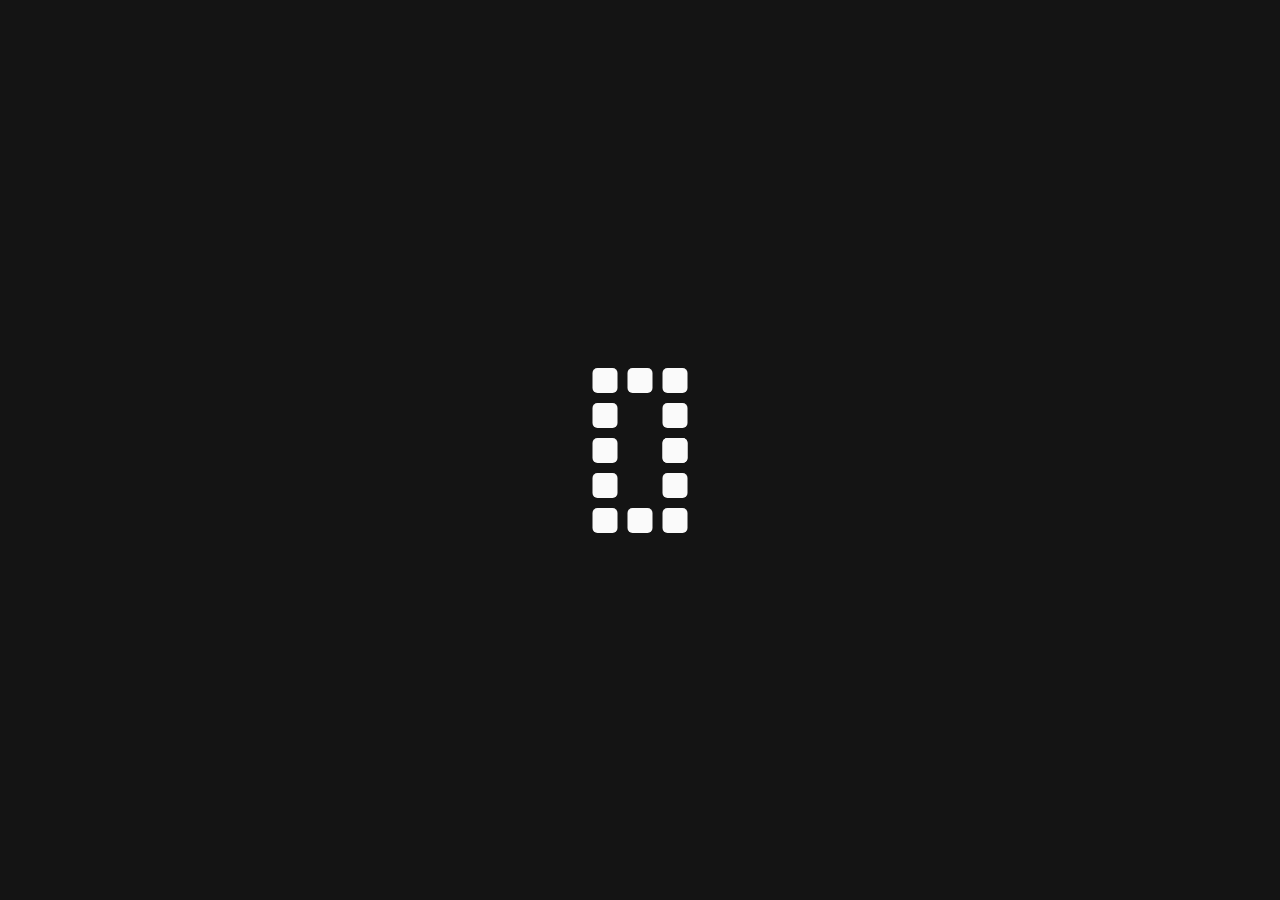
<file: ai-software-engineer-ad.html>
<!DOCTYPE html>
<html lang="en">

<head>
    <meta charset="UTF-8" />
    <meta http-equiv="X-UA-Compatible" content="IE=edge" />
    <meta name="viewport" content="width=device-width, initial-scale=1, shrink-to-fit=no" />
    <meta name="description" content="Join our team at GenAIWave – explore open career opportunities" />

    <title>GenAIWave Careers – AI Software Engineer</title>

    <!-- Favicon -->
    <link rel="shortcut icon" type="image/x-icon" href="assets/media/favicon.png" />

    <!-- All CSS files -->
    <link rel="stylesheet" href="assets/css/vendor/font-awesome.css" />
    <link rel="stylesheet" href="assets/css/vendor/bootstrap.min.css" />
    <link rel="stylesheet" href="assets/css/vendor/slick.css" />
    <link rel="stylesheet" href="assets/css/app.css" />
</head>

<body class="tt-smooth-scroll tt-magic-cursor">
<!-- Preloader-->
<div class="preloader">
    <div id="timer">
        <div id="div1"></div>
        <div id="div2"></div>
        <div id="div3"></div>
        <div id="div4"></div>
        <div id="div5"></div>
        <div id="div6"></div>
        <div id="div7"></div>
        <div id="div8"></div>
        <div id="div9"></div>
        <div id="div10"></div>
        <div id="div11"></div>
        <div id="div12"></div>
        <div id="div13"></div>
        <div id="div14"></div>
        <div id="div15"></div>
    </div>
</div>
<!-- End Preloader-->

<!-- Begin magic cursor -->
<div id="magic-cursor">
    <div id="ball"></div>
</div>
<!-- End magic cursor -->

<div id="scroll-container">
    <!-- Main Wrapper Start -->
    <div id="main-wrapper" class="main-wrapper">
        <!-- Header Area Start -->
        <header>
            <div class="container-fluid">
                <div class="menu__block">
                    <a href="index.html" class="main-menu__logo">
                        <img src="assets/media/logo.png" alt="GenAIWave Logo" />
                    </a>
<!--                    <div class="menu-link">-->
<!--                        <div class="menu-detail">-->
<!--                            <button class="hamburger" data-check="true">-->
<!--                                <svg viewBox="0 0 32 32">-->
<!--                                    <path class="line line-top-bottom"-->
<!--                                          d="M27 10 13 10C10.8 10 9 8.2 9 6 9 3.5 10.8 2 13 2 15.2 2 17 3.8 17 6L17 26C17 28.2 18.8 30 21 30 23.2 30 25 28.2 25 26 25 23.8 23.2 22 21 22L7 22">-->
<!--                                    </path>-->
<!--                                    <path class="line" d="M7 16 27 16"></path>-->
<!--                                </svg>-->
<!--                            </button>-->
<!--                            <div class="toggle-menu">-->
<!--                                <div class="menu-bg">-->
<!--                                    <div class="site-header__bg"></div>-->
<!--                                </div>-->
<!--                                <div class="toggle-link">-->
<!--                                    <ul class="links list-unstyled">-->
<!--                                        <li><a href="index.html">Home</a></li>-->
<!--                                        <li><a href="about.html">About</a></li>-->
<!--                                        <li><a href="services.html">Services</a></li>-->
<!--                                        <li><a href="portfolio.html">Portfolio</a></li>-->
<!--                                        <li class="dropdown">-->
<!--                                            <a href="javascript:void(0);" class="active">Pages</a>-->
<!--                                            <div class="toggle-menu-2">-->
<!--                                                <div class="site-header__bg-2"></div>-->
<!--                                                <div class="toggle-link-2">-->
<!--                                                    <ul class="links-2 list-unstyled">-->
<!--                                                        <li><a href="pricing.html">Pricing</a></li>-->
<!--                                                        <li><a href="blogs.html">Blogs</a></li>-->
<!--                                                        <li><a href="contact.html">Contact</a></li>-->
<!--                                                        <li><a href="careers.html" class="active">Careers</a></li>-->
<!--                                                        <li><a href="404.html">404</a></li>-->
<!--                                                    </ul>-->
<!--                                                </div>-->
<!--                                            </div>-->
<!--                                        </li>-->
<!--                                    </ul>-->
<!--                                </div>-->
<!--                            </div>-->
<!--                        </div>-->
<!--                    </div>-->
                </div>
            </div>
        </header>
        <!-- Header Area End -->

        <!-- Career Detail Area Start -->
        <section class="py-48">
            <div class="container-fluid">
                <div class="blog-detail mb-48">
                    <!-- Page Title -->
                    <h4 class="mb-48">Join Our Team: AI Software Engineer</h4>

                    <!-- Meta / Date Row -->
                    <div class="d-flex align-items-center justify-content-between flex-wrap gap-4 pb-3 mb-24 top-row">
                        <div class="d-flex align-items-center flex-wrap gap-4">
                            <span>Posted On:</span>
                            <span>05 June, 2025</span>
                        </div>
                    </div>

                    <!-- Position Overview -->
                    <h5 class="mb-24">Position Overview</h5>
                    <p class="mb-48 lightest-gray">
                        We are seeking a Mid-Level <strong>AI Software Engineer</strong> with solid Python expertise (Rust experience a plus) to join our AI development team. In this role, you will build, maintain, and optimize AI-driven software components that power our intelligent applications and services.
                    </p>

                    <!-- Key Responsibilities -->
                    <h5 class="mb-24">Key Responsibilities</h5>
                    <ul class="mb-48 unstyled lightest-gray">
                        <li class="mb-16">Design, implement, and maintain Python code for data ingestion, preprocessing, and feature engineering pipelines.</li>
                        <li class="mb-16">Collaborate closely with data scientists to productionize machine learning models into reliable, scalable services.</li>
                        <li class="mb-16">Develop backend components (in Python and, where appropriate, Rust) for low-latency inference and real-time data processing.</li>
                        <li class="mb-16">Write clean, maintainable code complete with unit and integration tests; participate in code reviews.</li>
                        <li class="mb-16">Deploy and monitor AI services on cloud platforms (AWS, GCP, or Azure) using Docker and Kubernetes.</li>
                        <li class="mb-16">Optimize performance, memory usage, and reliability of AI workflows and microservices.</li>
                        <li class="mb-16">Contribute to architectural discussions, design documentation, and technical roadmaps.</li>
                    </ul>

                    <!-- Requirements -->
                    <h5 class="mb-24">Requirements</h5>
                    <ul class="mb-48 unstyled lightest-gray">
                        <li class="mb-16">3+ years of professional software engineering experience using Python in production environments.</li>
                        <li class="mb-16">Familiarity with ML frameworks such as TensorFlow, PyTorch, or scikit-learn, and experience integrating trained models into code.</li>
                        <li class="mb-16">Experience building RESTful APIs or microservices (e.g., FastAPI, Flask) for model serving.</li>
                        <li class="mb-16">Working knowledge of containerization (Docker) and orchestration (Kubernetes) for deploying AI applications.</li>
                        <li class="mb-16">Rust programming experience is a strong advantage for performance-critical modules.</li>
                        <li class="mb-16">Solid grasp of software engineering best practices: Git, CI/CD pipelines, automated testing, and Agile methodologies.</li>
                        <li class="mb-16">Strong debugging and problem-solving skills, with a focus on code optimization and reliable system behavior.</li>
                        <li class="mb-16">Bachelor’s degree in Computer Science, Software Engineering, or a related field (or equivalent practical experience).</li>
                        <li class="mb-16">Excellent communication skills and ability to collaborate across cross-functional teams.</li>
                    </ul>

                    <!-- Apply Now Button -->
                    <div class="mb-48">
                        <a href="apply.html" class="cus-btn-sec">
                            Apply Now
                            <svg xmlns="http://www.w3.org/2000/svg" viewBox="0 0 20 20" fill="none" class="ms-2">
                                <path d="M13.3545 17C13.3545 14 16.1545 10 19.3545 10M19.3545 10C17.5212 10 13.3545 9 13.3545 3M19.3545 10H0.354492" stroke="#1E1F20" stroke-width="2" />
                            </svg>
                        </a>
                    </div>
                </div>
            </div>
        </section>
        <!-- Career Detail Area End -->

        <!-- Footer Start -->
        <footer class="pt-80">
            <div class="container-fluid">
                <div class="row row-gap-5 align-items-center mb-48">
                    <div class="col-xxl-6 col-xl-7">
                        <div class="top-block mb-48 pb-48">
                            <div class="row align-items-center row-gap-4">
                                <div class="col-sm-4">
                                    <a href="index.html">
                                        <img src="assets/media/logo.png" alt="GenAIWave Logo" />
                                    </a>
                                </div>
                                <div class="col-sm-8">
                                    <p>
                                        IT Outsourcing for Enterprises: Get a Superteam to Accelerate Your Projects
                                    </p>
                                </div>
                            </div>
                        </div>
                        <div class="row align-items-center row-gap-4">
                            <div class="col-sm-7">
                                <div class="row">
                                    <div class="col-6">
                                        <div class="footer-widget">
                                            <h5 class="mb-24">Information</h5>
                                            <ul class="unstyled">
                                                <li><a href="services.html">Web Design</a></li>
                                                <li><a href="services.html">UI Design</a></li>
                                                <li><a href="services.html">App Development</a></li>
                                            </ul>
                                        </div>
                                    </div>
                                    <div class="col-6">
                                        <div class="footer-widget">
                                            <h5 class="mb-24">Useful Links</h5>
                                            <ul class="unstyled">
                                                <li><a href="about.html">About</a></li>
                                                <li><a href="blogs.html">Blogs</a></li>
                                                <li><a href="contact.html">Contact Us</a></li>
                                                <li><a href="careers.html" class="active">Careers</a></li>
                                            </ul>
                                        </div>
                                    </div>
                                </div>
                            </div>
                            <div class="col-sm-5">
                                <h5 class="mb-24">Contact Us</h5>
                                <div class="footer-widget">
                                    <ul class="contact-list unstyled">
                                        <li>
                                            <a href="">
                                                <i class="fa-light fa-location-dot"></i>
                                                26 Street, New York, NY 98
                                            </a>
                                        </li>
                                        <li>
                                            <a href="">
                                                <i class="fa-light fa-phone"></i>+1 234 567 890
                                            </a>
                                        </li>
                                        <li>
                                            <a href="">
                                                <i class="fa-light fa-envelope"></i>careers@GenAIWave.com
                                            </a>
                                        </li>
                                    </ul>
                                </div>
                            </div>
                        </div>
                    </div>
                    <div class="col-xxl-6 col-xl-5">
                        <div class="text-center">
                            <h4 class="mb-24">
                                Subscribe to Our <br /><span class="gradient-stroke-text-medium-black">NEWSLETTER</span>
                            </h4>
                            <form action="index.html" class="mb-32">
                                <div class="newsletter-field mx-auto">
                                    <div class="form-group">
                                        <input type="email" name="newsletter" placeholder="Enter your mail" />
                                    </div>
                                    <button type="submit" class="cus-btn-sec">
                                        subscribe
                                        <svg xmlns="http://www.w3.org/2000/svg" viewBox="0 0 20 20" fill="none" class="ms-2">
                                            <path d="M13.3545 17C13.3545 14 16.1545 10 19.3545 10M19.3545 10C17.5212 10 13.3545 9 13.3545 3M19.3545 10H0.354492" stroke="#1E1F20" stroke-width="2" />
                                        </svg>
                                    </button>
                                </div>
                            </form>
                            <ul class="unstyled social-icons justify-content-center">
                                <li>
                                    <a href="">
                                        <svg xmlns="http://www.w3.org/2000/svg" width="24" height="25" viewBox="0 0 24 25" fill="none">
                                            <path d="M17.625 5.66406C18.0131 5.66406 18.3281 5.34906 18.3281 4.96094V0.742188C18.3281 0.354062 18.0131 0.0390625 17.625 0.0390625H13.4062C10.6922 0.0390625 8.48437 2.24687 8.48437 4.96094V8.47656H6.375C5.98687 8.47656 5.67188 8.79156 5.67188 9.17969V13.3984C5.67188 13.7866 5.98687 14.1016 6.375 14.1016H8.48437V23.3359C8.48437 23.7241 8.79937 24.0391 9.1875 24.0391H13.4062C13.7944 24.0391 14.1094 23.7241 14.1094 23.3359V14.1016H16.9219C17.2655 14.1016 17.5589 13.8531 17.6156 13.5142L18.3188 9.29547C18.3525 9.09156 18.2953 8.88297 18.1617 8.725C18.0281 8.5675 17.8317 8.47656 17.625 8.47656H14.1094V5.66406H17.625ZM13.4062 9.88281H16.7948L16.3261 12.6953H13.4062C13.0181 12.6953 12.7031 13.0103 12.7031 13.3984V22.6328H9.89062V13.3984C9.89062 13.0103 9.57562 12.6953 9.1875 12.6953H7.07812V9.88281H9.1875C9.57562 9.88281 9.89062 9.56781 9.89062 9.17969V4.96094C9.89062 3.02266 11.468 1.44531 13.4062 1.44531H16.9219V4.25781H13.4062C13.0181 4.25781 12.7031 4.57281 12.7031 4.96094V9.17969C12.7031 9.56781 13.0181 9.88281 13.4062 9.88281Z" fill="#1E1F20"/>
                                        </svg>
                                    </a>
                                </li>
                                <li>
                                    <a href="">
                                        <svg xmlns="http://www.w3.org/2000/svg" width="24" height="25" viewBox="0 0 24 25" fill="none">
                                            <path d="M14.2418 10.2014L22.9842 0.0390625H20.9125L13.3215 8.8629L7.25852 0.0390625H0.265625L9.43399 13.3823L0.265625 24.0391H2.33742L10.3538 14.7208L16.7567 24.0391H23.7496L14.2413 10.2014H14.2418ZM11.4042 13.4998L10.4752 12.1711L3.08391 1.59867H6.26607L12.2309 10.131L13.1599 11.4597L20.9135 22.5504H17.7313L11.4042 13.5003V13.4998Z" fill="#1E1F20"/>
                                        </svg>
                                    </a>
                                </li>
                                <li>
                                    <a href="">
                                        <svg xmlns="http://www.w3.org/2000/svg" width="24" height="25" viewBox="0 0 24 25" fill="none">
                                            <path d="M5.64368 7.57019H1.125C0.736633 7.57019 0.421875 7.88513 0.421875 8.27332V23.3359C0.421875 23.7243 0.736633 24.0391 1.125 24.0391H5.64368C6.03204 24.0391 6.3468 23.7243 6.3468 23.3359V8.27332C6.3468 7.88513 6.03204 7.57019 5.64368 7.57019ZM4.94055 22.6328H1.82812V8.97644H4.94055V22.6328Z" fill="#1E1F20"/>
                                            <path d="M3.38452 0.0390625C1.75085 0.0390625 0.421875 1.36804 0.421875 3.00134C0.421875 4.63501 1.75085 5.96381 3.38452 5.96381C5.01801 5.96381 6.3468 4.63483 6.3468 3.00134C6.3468 1.36804 5.01801 0.0390625 3.38452 0.0390625ZM3.38452 4.55756C2.52631 4.55756 1.82812 3.85956 1.82812 3.00134C1.82812 2.14331 2.52631 1.44531 3.38452 1.44531C4.24255 1.44531 4.94055 2.14331 4.94055 3.00134C4.94055 3.85956 4.24255 4.55756 3.38452 4.55756Z" fill="#1E1F20"/>
                                            <path d="M16.9411 7.47076C15.8723 7.47076 14.8189 7.72839 13.8755 8.21033C13.8435 7.85162 13.5423 7.57019 13.1752 7.57019H8.65613C8.26794 7.57019 7.953 7.88513 7.953 8.27332V23.3359C7.953 23.7243 8.26794 24.0391 8.65613 24.0391H13.1752C13.5635 24.0391 13.8783 23.7243 13.8783 23.3359V15.0515C13.8783 13.9858 14.7455 13.1188 15.8112 13.1188C16.8768 13.1188 17.7437 13.9858 17.7437 15.0515V23.3359C17.7437 23.7243 18.0586 24.0391 18.4468 24.0391H22.9656C23.354 24.0391 23.6688 23.7243 23.6688 23.3359V14.1984C23.6688 10.4887 20.6508 7.47076 16.9411 7.47076ZM22.2625 22.6328H19.1501V15.0515C19.1501 13.2104 17.6523 11.7126 15.8113 11.7126C13.97 11.7126 12.472 13.2104 12.472 15.0515V22.6328H9.35944V8.97644H12.472V9.49591C12.472 9.76636 12.6271 10.0128 12.871 10.1298C13.1147 10.2468 13.4041 10.2135 13.6152 10.0445C14.5673 9.28076 15.7176 8.87701 16.9411 8.87701C19.8754 8.87701 22.2625 11.2642 22.2625 14.1984V22.6328Z" fill="#1E1F20"/>
                                        </svg>
                                    </a>
                                </li>
                                <li>
                                    <a href="">
                                        <svg xmlns="http://www.w3.org/2000/svg" width="24" height="25" viewBox="0 0 24 25" fill="none">
                                            <path d="M12.2362 24.039C12.1567 24.039 12.0773 24.039 11.9973 24.0386C10.116 24.0432 8.37781 23.9954 6.68738 23.8925C5.13757 23.7982 3.7229 23.2626 2.59607 22.3438C1.50879 21.4572 0.766296 20.2584 0.389282 18.7811C0.0611572 17.495 0.0437622 16.2325 0.0270996 15.0113C0.0150146 14.1352 0.00256348 13.097 0 12.0412C0.00256348 10.981 0.0150146 9.9428 0.0270996 9.06664C0.0437622 7.8457 0.0611572 6.58318 0.389282 5.29687C0.766296 3.81957 1.50879 2.62078 2.59607 1.73419C3.7229 0.815362 5.13757 0.279779 6.68756 0.18548C8.37799 0.0827574 10.1166 0.0347837 12.0018 0.0393614C13.8836 0.0353331 15.6213 0.0827574 17.3117 0.18548C18.8615 0.279779 20.2762 0.815362 21.403 1.73419C22.4905 2.62078 23.2328 3.81957 23.6098 5.29687C23.9379 6.583 23.9553 7.8457 23.972 9.06664C23.9841 9.9428 23.9967 10.981 23.9991 12.0368V12.0412C23.9967 13.097 23.9841 14.1352 23.972 15.0113C23.9553 16.2323 23.9381 17.4948 23.6098 18.7811C23.2328 20.2584 22.4905 21.4572 21.403 22.3438C20.2762 23.2626 18.8615 23.7982 17.3117 23.8925C15.6929 23.991 14.0299 24.039 12.2362 24.039ZM11.9973 22.5522C13.8479 22.5566 15.5471 22.5097 17.1978 22.4093C18.3697 22.3381 19.752 21.5694 20.5844 20.8907C21.3538 20.2632 21.8837 19.3975 22.1593 18.3175C22.4325 17.2469 22.4482 16.0973 22.4634 14.9857C22.4753 14.1154 22.4878 13.0845 22.4903 12.039C22.4878 10.9933 22.4753 9.96258 22.4634 9.09228C22.4482 7.98064 22.4325 6.83111 22.1593 5.76031C21.8837 4.68035 21.3538 3.81463 20.5844 3.18713C19.752 2.50854 18.3697 1.76238 17.1978 1.69115C15.5471 1.59062 13.8479 1.5443 12.0016 1.54833C10.1514 1.54393 8.45196 1.59613 6.80127 1.69665C5.62939 1.76788 4.37526 2.27046 3.54286 2.94905C2.77346 3.57655 2.10105 4.68035 1.82548 5.76031C1.55229 6.83111 1.53654 7.98046 1.52134 9.09228C1.50944 9.96331 1.49699 10.9947 1.49443 12.0412C1.49699 13.0831 1.50944 14.1147 1.52134 14.9857C1.53654 16.0973 1.55229 17.2469 1.82548 18.3175C2.10105 19.3975 2.63096 20.2632 3.40037 20.8907C4.23277 21.5693 5.62939 22.3381 6.80127 22.4093C8.45196 22.5099 10.1517 22.5567 11.9973 22.5522ZM11.9526 17.8984C8.72186 17.8984 6.0932 15.2699 6.0932 12.039C6.0932 8.8081 8.72186 6.17962 11.9526 6.17962C15.1835 6.17962 17.8119 8.8081 17.8119 12.039C17.8119 15.2699 15.1835 17.8984 11.9526 17.8984ZM12.0016 7.54395C9.36718 7.54395 7.51314 9.39799 7.51314 12.0368C7.51314 14.2337 9.17436 16.5521 11.9757 16.5521C14.1728 16.5521 16.457 14.4706 16.457 12.0368C16.457 9.8399 14.781 7.54395 12.0016 7.54395ZM18.4682 4.30462C17.6916 4.30462 17.0619 4.93414 17.0619 5.71087C17.0619 6.4876 17.6916 7.11712 18.4682 7.11712C19.2449 7.11712 19.8744 6.4876 19.8744 5.71087C19.8744 4.93414 19.2449 4.30462 18.4682 4.30462Z" fill="#1E1F20"/>
                                        </svg>
                                    </a>
                                </li>
                            </ul>
                        </div>
                    </div>
                </div>
                <div class="text-center pb-32">
                    <h6 class="fw-500">
                        &copy;2025 All Rights Reserved <span class="fw-700 color-primary">GenAIWave</span> | Designed &
                        Developed by UIPARADOX
                    </h6>
                </div>
            </div>
        </footer>
        <!-- Footer Area End -->
    </div>
    <!-- Main Wrapper End -->

    <!-- Back-to-top Start -->
    <a href="#" class="scroll-top scroll-top--active scroll-to-top">
        <svg class="scroll-top__circle" width="100%" height="100%" viewBox="-1 -1 102 102">
            <path d="M50,1 a49,49 0 0,1 0,98 a49,49 0 0,1 0,-98" />
        </svg>
    </a>
    <!-- Back-to-top End -->
</div>

<!-- Jquery Js -->
<script src="assets/js/vendor/jquery-3.6.3.min.js"></script>
<script src="assets/js/vendor/bootstrap.min.js"></script>
<script src="assets/js/vendor/slick.min.js"></script>
<script src="assets/js/vendor/jquery-appear.js"></script>
<script src="assets/js/vendor/jquery-validator.js"></script>
<script src="assets/js/vendor/jquery.nice-select.min.js"></script>
<script src="assets/js/vendor/gsap.min.js"></script>
<script src="assets/js/vendor/scrollTrigger.min.js"></script>
<script src="assets/js/vendor/filp.min.js"></script>
<script src="assets/js/vendor/ScrollToPlugin.min.js"></script>
<script src="assets/js/vendor/smooth-scrollbar.js"></script>

<!-- Site Scripts -->
<script src="assets/js/app.js"></script>
</body>

</html>
</file>
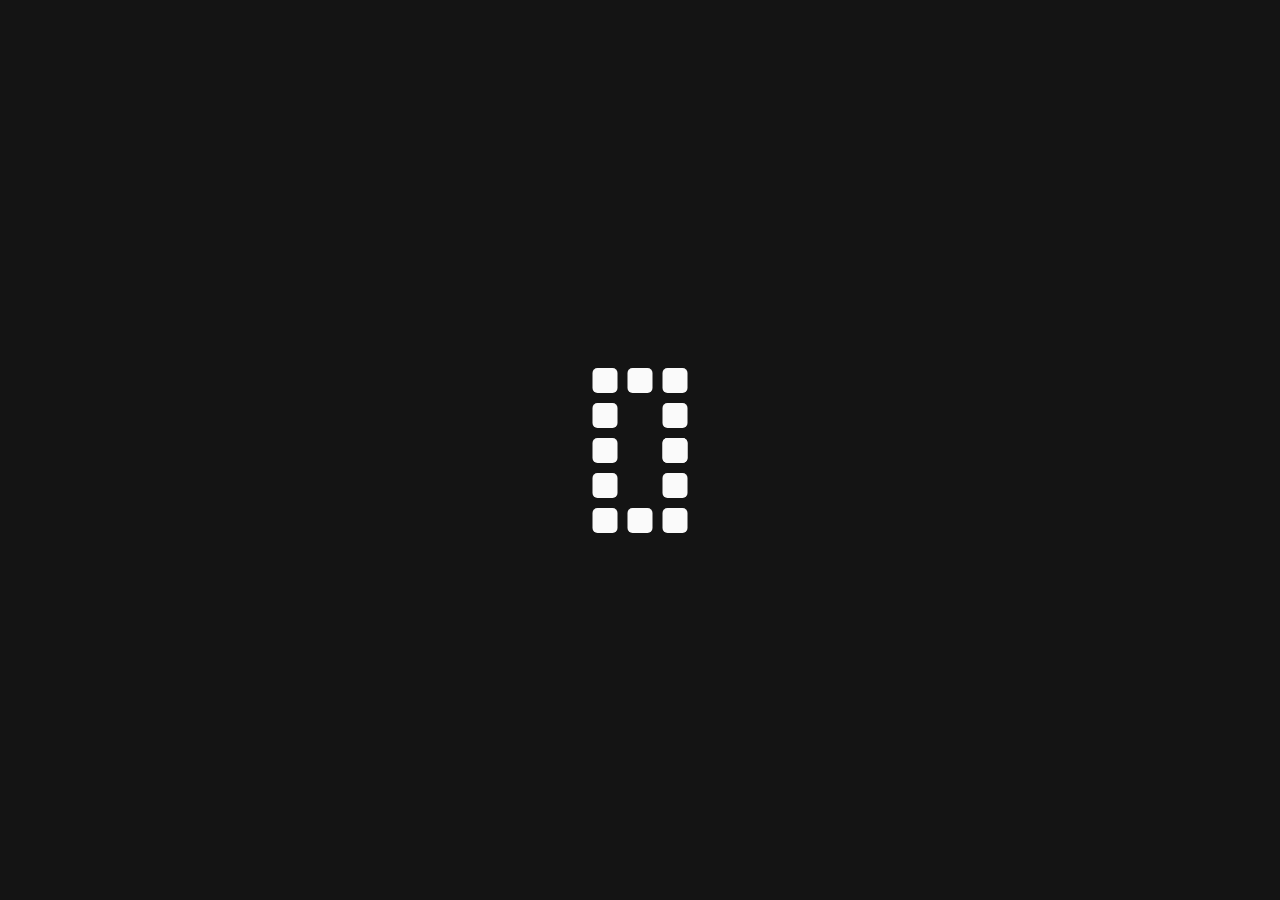
<file: apply.html>
<!DOCTYPE html>
<html lang="en">

<head>
    <meta charset="UTF-8">
    <meta http-equiv="X-UA-Compatible" content="IE=edge">
    <meta name="viewport" content="width=device-width, initial-scale=1, shrink-to-fit=no">
    <meta name="description" content="GenAiWane scalable delivery partner">

    <title>GenAIWave - Tech Experts for Enterprises</title>

    <!-- Favicon -->
    <link rel="shortcut icon" type="image/x-icon" href="assets/media/favicon.png">

    <!-- All CSS files -->
    <link rel="stylesheet" href="assets/css/vendor/font-awesome.css">
    <link rel="stylesheet" href="assets/css/vendor/bootstrap.min.css">
    <link rel="stylesheet" href="assets/css/vendor/slick.css">
    <link rel="stylesheet" href="assets/css/app.css">
</head>

<body class="tt-smooth-scroll tt-magic-cursor">
    <!-- Preloader-->
    <div class="preloader">
        <div id="timer">
            <div id="div1"></div>
            <div id="div2"></div>
            <div id="div3"></div>
            <div id="div4"></div>
            <div id="div5"></div>
            <div id="div6"></div>
            <div id="div7"></div>
            <div id="div8"></div>
            <div id="div9"></div>
            <div id="div10"></div>
            <div id="div11"></div>
            <div id="div12"></div>
            <div id="div13"></div>
            <div id="div14"></div>
            <div id="div15"></div>
        </div>
    </div>
    <!-- Begin magic cursor 
    ======================== -->
    <div id="magic-cursor">
        <div id="ball"></div>
    </div>
    <!-- End magic cursor -->

    <div id="scroll-container">
        <!-- Main Wrapper Start -->
        <div id="main-wrapper" class="main-wrapper">

            <!-- Header Area Start -->
            <header>
                <div class="container-fluid">
                    <div class="menu__block">
                        <a href="index.html" class="main-menu__logo">
                            <img src="assets/media/logo.png" alt="">
                        </a>
<!--                        <div class="menu-link">-->
<!--                            <div class="menu-detail">-->
<!--                                <button class="hamburger" data-check="true">-->
<!--                                    <svg viewBox="0 0 32 32">-->
<!--                                        <path class="line line-top-bottom"-->
<!--                                            d="M27 10 13 10C10.8 10 9 8.2 9 6 9 3.5 10.8 2 13 2 15.2 2 17 3.8 17 6L17 26C17 28.2 18.8 30 21 30 23.2 30 25 28.2 25 26 25 23.8 23.2 22 21 22L7 22">-->
<!--                                        </path>-->
<!--                                        <path class="line" d="M7 16 27 16"></path>-->
<!--                                    </svg>-->
<!--                                </button>-->
<!--                                <div class="toggle-menu">-->
<!--                                    <div class="menu-bg">-->
<!--                                        <div class="site-header__bg"></div>-->
<!--                                    </div>-->
<!--                                    <div class="toggle-link">-->
<!--                                        <ul class="links list-unstyled">-->
<!--                                            <li><a href="index.html">Home</a></li>-->
<!--                                            <li><a href="about.html">About</a></li>-->
<!--                                            <li><a href="services.html">Services</a></li>-->
<!--                                            <li><a href="portfolio.html">Portfolio</a></li>-->
<!--                                            <li class="dropdown">-->
<!--                                                <a href="javascript:void(0);" class="active">Pages</a>-->
<!--                                                <div class="toggle-menu-2">-->
<!--                                                    <div class="site-header__bg-2"></div>-->
<!--                                                    <div class="toggle-link-2">-->
<!--                                                        <ul class="links-2 list-unstyled">-->
<!--                                                            <li><a href="pricing.html">Pricing</a></li>-->
<!--                                                            <li><a href="blogs.html">Blogs</a></li>-->
<!--                                                            <li><a href="contact.html" class="active">Contact</a></li>-->
<!--                                                            <li><a href="coming-soon.html">Coming Soon</a></li>-->
<!--                                                            <li><a href="404.html">404</a></li>-->
<!--                                                        </ul>-->
<!--                                                    </div>-->
<!--                                                </div>-->
<!--                                            </li>-->
<!--                                        </ul>-->
<!--                                    </div>-->
<!--                                </div>-->
<!--                            </div>-->
<!--                        </div>-->
                    </div>
                </div>
            </header>
            <!-- Header Area end -->

            <!-- Contact Area Start -->
            <section class="contact-area py-80">
                <div class="container-fluid">
                    <h2 class="mb-48">Build your <span class="gradient-stroke-text">CAREER</span> with US</h2>
                    <div class="row align-items-center row-gap-4">
                        <div class="col-xl-6">
                            <div class="contacts-block">
                                <h4 class="mb-12">Apply Now</h4>
                                <p class="light-gray mb-24">Your email address is safe with us. Required fields are noted with *</p>
                                <ul class="unstyled">
                                    <li class="mb-24">
                                        <a href="tel:+001123456789" class="block">
                                            <i class="fa-light fa-phone"></i>
                                            <div>
                                                <h5 class="mb-12">Phone Number</h5>
                                                <p class="light-gray">0048 660 954 954</p>
                                            </div>
                                        </a>
                                    </li>
                                    <li class="mb-24">
                                        <a href="mailto:office@genaiwave.cloud" class="block">
                                            <i class="fa-light fa-envelope"></i>
                                            <div>
                                                <h5 class="mb-12">Email Address:</h5>
                                                <p class="light-gray">office@genaiwave.cloud</p>
                                            </div>
                                        </a>
                                    </li>
                                    <li class="mb-24">
                                        <div class="block">
                                            <i class="fa-light fa-location-dot"></i>
                                            <div>
                                                <h5 class="mb-12">Address</h5>
                                                <p class="light-gray">Miodowa 92B, Gliwice, 44-141, Poland</p>
                                            </div>
                                        </div>
                                    </li>
                                </ul>
                                <h5 class="mb-24">Social Media:</h5>
                                <ul class="unstyled social-icons-2">
                                    <li>
                                        <a href="">
                                            <svg xmlns="http://www.w3.org/2000/svg" width="32" height="33" viewBox="0 0 32 33" fill="none">
                                                <path d="M23.5 7.53857C24.0175 7.53857 24.4375 7.11857 24.4375 6.60107V0.976074C24.4375 0.458574 24.0175 0.0385742 23.5 0.0385742H17.875C14.2562 0.0385742 11.3125 2.98232 11.3125 6.60107V11.2886H8.5C7.9825 11.2886 7.5625 11.7086 7.5625 12.2261V17.8511C7.5625 18.3686 7.9825 18.7886 8.5 18.7886H11.3125V31.1011C11.3125 31.6186 11.7325 32.0386 12.25 32.0386H17.875C18.3925 32.0386 18.8125 31.6186 18.8125 31.1011V18.7886H22.5625C23.0206 18.7886 23.4119 18.4573 23.4875 18.0054L24.425 12.3804C24.47 12.1086 24.3938 11.8304 24.2156 11.6198C24.0375 11.4098 23.7756 11.2886 23.5 11.2886H18.8125V7.53857H23.5ZM17.875 13.1636H22.3931L21.7681 16.9136H17.875C17.3575 16.9136 16.9375 17.3336 16.9375 17.8511V30.1636H13.1875V17.8511C13.1875 17.3336 12.7675 16.9136 12.25 16.9136H9.4375V13.1636H12.25C12.7675 13.1636 13.1875 12.7436 13.1875 12.2261V6.60107C13.1875 4.0167 15.2906 1.91357 17.875 1.91357H22.5625V5.66357H17.875C17.3575 5.66357 16.9375 6.08357 16.9375 6.60107V12.2261C16.9375 12.7436 17.3575 13.1636 17.875 13.1636Z" fill="#FDDC8B"/>
                                            </svg>
                                        </a>
                                    </li>
                                    <li>
                                        <a href="">
                                            <svg xmlns="http://www.w3.org/2000/svg" width="32" height="33" viewBox="0 0 32 33" fill="none">
                                                <path d="M11.7111 32.045C9.72111 32.045 7.77549 31.3506 6.23361 30.0894C4.20861 28.4331 3.04736 25.9881 3.04736 23.3813C3.04736 21.4825 3.65111 19.6788 4.79299 18.1656C5.89549 16.705 7.46424 15.6106 9.21049 15.085C10.7711 14.615 12.4167 15.3956 13.0374 16.9013C13.0774 16.9975 13.1124 17.0975 13.1424 17.1963C13.3855 18.0038 13.2999 18.8575 12.9011 19.6C12.5024 20.3425 11.838 20.8856 11.0305 21.1288C10.0467 21.425 9.35986 22.3513 9.35986 23.3813C9.35986 24.2044 9.80111 24.9788 10.5117 25.4025C10.9042 25.6369 11.3542 25.75 11.8136 25.7306C13.0749 25.6769 14.063 24.6238 14.063 23.3325V3.23127C14.063 1.79127 15.018 0.521897 16.3849 0.145022C16.5355 0.103147 16.6905 0.0731466 16.8442 0.0550216C17.1299 0.0206466 17.4192 0.0262717 17.7049 0.0700217C18.7936 0.231897 19.7317 0.965022 20.1542 1.98377C20.3136 2.36815 20.3942 2.7744 20.3942 3.19127C20.3942 4.8619 21.1536 6.41127 22.478 7.4419C23.4255 8.1794 24.5605 8.5719 25.7599 8.57627C27.048 8.58065 28.1999 9.34877 28.6949 10.5331C28.9111 11.0519 28.9836 11.6219 28.9036 12.1819C28.6817 13.7275 27.3217 14.8888 25.7367 14.8888C25.7311 14.8888 25.7261 14.8888 25.7205 14.8888C23.8374 14.8794 22.018 14.4256 20.3755 13.565V23.3963C20.3755 23.4063 20.3755 23.4163 20.3749 23.4269C20.3605 25.9963 19.2155 28.41 17.2324 30.0531C15.6824 31.3375 13.7217 32.045 11.7111 32.045ZM10.1242 16.8244C10.0005 16.8244 9.87486 16.8425 9.75049 16.88C8.38236 17.2919 7.15299 18.15 6.28924 19.295C5.39486 20.48 4.92236 21.8931 4.92236 23.3813C4.92236 25.4231 5.83299 27.3394 7.42111 28.6381C8.62924 29.6263 10.153 30.17 11.7111 30.17C13.2855 30.17 14.8217 29.6156 16.0355 28.6094C17.5936 27.3181 18.4917 25.4225 18.4999 23.4081C18.4999 23.4013 18.4999 23.3931 18.5005 23.3838V10.0306L19.9917 11.1219C21.6686 12.3494 23.653 13.0031 25.7299 13.0138H25.7367C26.3949 13.0138 26.9574 12.5431 27.0474 11.9163C27.0799 11.6875 27.0524 11.4656 26.9649 11.2563C26.7642 10.7769 26.278 10.4531 25.7536 10.4513C24.1355 10.4456 22.6042 9.91627 21.3267 8.92127C19.543 7.53252 18.5199 5.44377 18.5199 3.19127C18.5199 3.0219 18.4874 2.8569 18.423 2.7019C18.2511 2.28752 17.8699 1.9894 17.4286 1.9244L17.4205 1.92315C17.303 1.90502 17.1842 1.90252 17.0667 1.9169C17.0061 1.9244 16.9449 1.93627 16.8842 1.95315C16.3261 2.10627 15.9374 2.6319 15.9374 3.23127V23.3325C15.9374 24.4306 15.5236 25.4763 14.773 26.2769C14.0142 27.0863 12.9911 27.5575 11.8924 27.6038C11.0667 27.6381 10.2574 27.4344 9.55049 27.0125C8.27611 26.2525 7.48424 24.8606 7.48424 23.3813C7.48424 21.5313 8.71986 19.8669 10.4892 19.3338C10.8167 19.235 11.0867 19.0144 11.2486 18.7131C11.4105 18.4119 11.4455 18.065 11.3467 17.7375C11.3349 17.6975 11.3199 17.6563 11.3036 17.6163C11.1011 17.125 10.6305 16.8244 10.1242 16.8244ZM20.3742 23.4119V23.42C20.3742 23.4175 20.3742 23.4144 20.3742 23.4119Z" fill="#FDDC8B"/>
                                            </svg>
                                        </a>
                                    </li>
                                    <li>
                                        <a href="">
                                            <svg xmlns="http://www.w3.org/2000/svg" width="32" height="33" viewBox="0 0 32 33" fill="none">
                                                <path d="M18.9893 13.5884L30.6459 0.0385742H27.8837L17.7623 11.8037L9.67835 0.0385742H0.354492L12.579 17.8295L0.354492 32.0386H3.11688L13.8053 19.6142L22.3426 32.0386H31.6664L18.9887 13.5884H18.9893ZM15.2059 17.9863L13.9673 16.2147L4.11221 2.11805H8.35508L16.3082 13.4945L17.5468 15.2661L27.885 30.0537H23.6421L15.2059 17.9869V17.9863Z" fill="#FDDC8B"/>
                                            </svg>
                                        </a>
                                    </li>
                                    <li>
                                        <a href="">
                                            <svg xmlns="http://www.w3.org/2000/svg" width="32" height="33" viewBox="0 0 32 33" fill="none">
                                                <path d="M16.3149 32.0385C16.209 32.0385 16.103 32.0385 15.9963 32.038C13.488 32.0441 11.1704 31.9804 8.9165 31.8432C6.8501 31.7174 4.96387 31.0033 3.46143 29.7782C2.01172 28.5961 1.02173 26.9977 0.519043 25.028C0.081543 23.3131 0.0583496 21.6298 0.0361328 20.0016C0.0200195 18.8334 0.00341797 17.4491 0 16.0414C0.00341797 14.6278 0.0200195 13.2436 0.0361328 12.0753C0.0583496 10.4474 0.081543 8.76407 0.519043 7.04898C1.02173 5.07926 2.01172 3.48087 3.46143 2.29874C4.96387 1.07364 6.8501 0.359529 8.91675 0.233797C11.1707 0.096834 13.4888 0.0328692 16.0024 0.0389727C18.5115 0.0336016 20.8284 0.096834 23.0823 0.233797C25.1487 0.359529 27.0349 1.07364 28.5373 2.29874C29.9873 3.48087 30.977 5.07926 31.4797 7.04898C31.9172 8.76383 31.9404 10.4474 31.9626 12.0753C31.9788 13.2436 31.9956 14.6278 31.9988 16.0356V16.0414C31.9956 17.4491 31.9788 18.8334 31.9626 20.0016C31.9404 21.6295 31.9175 23.3129 31.4797 25.028C30.977 26.9977 29.9873 28.5961 28.5373 29.7782C27.0349 31.0033 25.1487 31.7174 23.0823 31.8432C20.9238 31.9745 18.7065 32.0385 16.3149 32.0385ZM15.9963 30.056C18.4639 30.0619 20.7295 29.9994 22.9304 29.8656C24.4929 29.7706 26.336 28.7458 27.4459 27.8407C28.4717 27.0041 29.1783 25.8498 29.5457 24.4098C29.91 22.9823 29.931 21.4496 29.9512 19.9674C29.9671 18.807 29.9837 17.4325 29.9871 16.0385C29.9837 14.6442 29.9671 13.2699 29.9512 12.1095C29.931 10.6273 29.91 9.09464 29.5457 7.6669C29.1783 6.22696 28.4717 5.07266 27.4459 4.23599C26.336 3.33121 24.4929 2.33633 22.9304 2.24136C20.7295 2.10732 18.4639 2.04556 16.0022 2.05093C13.5352 2.04507 11.2693 2.11466 9.06836 2.24869C7.50586 2.34366 5.83368 3.01377 4.72382 3.91855C3.69794 4.75522 2.80141 6.22696 2.43397 7.6669C2.06972 9.09464 2.04872 10.6271 2.02846 12.1095C2.01259 13.2709 1.99599 14.6461 1.99257 16.0414C1.99599 17.4306 2.01259 18.8061 2.02846 19.9674C2.04872 21.4496 2.06972 22.9823 2.43397 24.4098C2.80141 25.8498 3.50795 27.0041 4.53383 27.8407C5.64369 28.7455 7.50586 29.7706 9.06836 29.8656C11.2693 29.9996 13.5356 30.0621 15.9963 30.056ZM15.9368 23.851C11.6291 23.851 8.12427 20.3463 8.12427 16.0385C8.12427 11.7306 11.6291 8.22598 15.9368 8.22598C20.2446 8.22598 23.7493 11.7306 23.7493 16.0385C23.7493 20.3463 20.2446 23.851 15.9368 23.851ZM16.0022 10.0451C12.4896 10.0451 10.0175 12.5171 10.0175 16.0356C10.0175 18.9648 12.2325 22.0559 15.9676 22.0559C18.8971 22.0559 21.9427 19.2807 21.9427 16.0356C21.9427 13.1064 19.708 10.0451 16.0022 10.0451ZM24.6243 5.72598C23.5889 5.72598 22.7493 6.56534 22.7493 7.60098C22.7493 8.63663 23.5889 9.47598 24.6243 9.47598C25.6599 9.47598 26.4993 8.63663 26.4993 7.60098C26.4993 6.56534 25.6599 5.72598 24.6243 5.72598Z" fill="#FDDC8B"/>
                                            </svg>
                                        </a>
                                    </li>
                                </ul>
                            </div>
                        </div>
                        <div class="col-xl-6">
                            <div class="form-block">
                                <form method="post" action="index.html" class="contact-form">
                                    <div class="row row-gap-4">
                                        <div class="col-md-6">
                                            <div class="form-group">
                                                <input type="text" name="name" id="name" required placeholder="Your Name">
                                            </div>
                                        </div>
                                        <div class="col-md-6">
                                            <div class="form-group">
                                                <input type="email" name="email" id="email" required placeholder="example@gmail.com">
                                            </div>
                                        </div>
                                        <div class="col-md-6">
                                            <div class="form-group">
                                                <select name="select" class="has-nice-select cus-form-control">
                                                    <option selected="selected" disabled="disabled">Open Positions</option>
                                                    <option value="1">Senior Computer Vision Software Engineer</option>
                                                    <option value="2">AI Software Engineer</option>
                                                </select>
                                            </div>
                                        </div>
                                        <div class="col-md-6">
                                            <div class="form-group">
                                                <input type="text" name="field_experience" id="field_experience" required placeholder="Field of Experience">
                                            </div>
                                        </div>
                                        <div class="col-md-6">
                                            <div class="form-group">
                                                <select name="select" class="has-nice-select cus-form-control">
                                                    <option selected="selected" disabled="disabled">Education</option>
                                                    <option value="1">High School Diploma</option>
                                                    <option value="2">Vocational / Technical Certificate</option>
                                                    <option value="3">Bachelor’s Degree</option>
                                                    <option value="4">Master’s Degree</option>
                                                    <option value="5">Doctoral Degree (Ph.D., Ed.D., etc.)</option>
                                                    <option value="6">Other / No Formal Education Requirement</option>
                                                </select>
                                            </div>
                                        </div>
                                        <div class="col-md-6">
                                            <div class="form-group">
                                                <input type="text" name="years_experience" id="years_experience" required placeholder="Years of Experience">
                                            </div>
                                        </div>
                                        <div class="col-12">
                                            <div class="form-group">
                                                <textarea name="message" rows="5" required placeholder="Additional Information"></textarea>
                                            </div>
                                        </div>
                                        <div class="col-12">
                                            <p class="fw-600 mb-8">Share Your <span class="color-primary">CV</span></p>
                                            <div class="file-drop-area">
                                                <span>Upload a file here (max. 20 mb)</span>
                                                <input type="file" class="file-input"/>
                                            </div>
                                        </div>
                                        <div class="col-12">
                                            <div class="bottom-row">
                                                <label class="custom-checkbox">
                                                    <input name="dummy" type="checkbox">
                                                    <span class="checkmark"></span>
                                                    Agree to the information submitted by us at TechSync and contact me with a proposal.
                                                </label>
                                                <button type="submit" class="cus-btn-sec">submit <svg xmlns="http://www.w3.org/2000/svg" viewBox="0 0 20 20" fill="none"><path d="M13.3545 17C13.3545 14 16.1545 10 19.3545 10M19.3545 10C17.5212 10 13.3545 9 13.3545 3M19.3545 10H0.354492" stroke="#1E1F20" stroke-width="2"/></svg></button>
                                            </div>
                                            <div id="message" class="alert-msg"></div>
                                        </div>
                                    </div>
                                </form>
                            </div>
                        </div>
                    </div>
                </div>
            </section>
            <!-- Contact Area End -->

            <!-- Footer Start -->
            <footer class="pt-80">
                <div class="container-fluid">
                    <div class="row row-gap-5 align-items-center mb-48">
                        <div class="col-xxl-6 col-xl-7">
                            <div class="top-block mb-48 pb-48">
                                <div class="row align-items-center row-gap-4">
                                    <div class="col-sm-4">
                                        <a href="index.html"><img src="assets/media/logo.png" alt=""></a>
                                    </div>
                                    <div class="col-sm-8">
                                        <p>IT Outsourcing for Enterprises: Get a Superteam to Accelerate Your Projects</p>
                                    </div>
                                </div>
                            </div>
                            <div class="row align-items-center row-gap-4">
                                <div class="col-sm-7">
                                    <div class="row">
                                        <div class="col-6">
                                            <div class="footer-widget">
                                                <h5 class="mb-24">Information</h5>
                                                <ul class="unstyled">
                                                    <li><a href="index.html#about">About</a></li>
                                                    <li><a href="apply.html">Apply</a></li>
                                                    <li><a href=contact.html>Contact us</a></li>
                                                </ul>
                                            </div>
                                        </div>
                                        <div class="col-6">
                                            <div class="footer-widget">
                                                <h5 class="mb-24">Useful Links</h5>
                                                <ul class="unstyled">
                                                    <li><a href="index.html#partnership">Partnership</a></li>
                                                    <li><a href="index.html#testimonials">Testimonials</a></li>
                                                    <li><a href="index.html#processes">Processes</a></li>
                                                </ul>
                                            </div>
                                        </div>
                                    </div>
                                </div>
                                <div class="col-sm-5">
                                    <h5 class="mb-24">Contact Us</h5>
                                    <div class="footer-widget">
                                        <ul class="contact-list unstyled">
                                            <li><a href=""><i class="fa-light fa-location-dot"></i>26 Street, New York, NY 98</a></li>
                                            <li><a href=""><i class="fa-light fa-phone"></i>+1 234 567 890</a></li>
                                            <li><a href=""><i class="fa-light fa-envelope"></i>email@example.com</a></li>
                                        </ul>
                                    </div>
                                </div>
                            </div>
                        </div>
                        <div class="col-xxl-6 col-xl-5">
                            <div class="text-center">
                                <h4 class="mb-24">Subscribe to Our <br><span class="gradient-stroke-text-medium-black">NEWSLETTER</span></h4>
                                <form action="index.html" class="mb-32">
                                    <div class="newsletter-field mx-auto">
                                        <div class="form-group">
                                            <input type="email" name="newsletter" placeholder="Entre your mail">
                                        </div>
                                        <button type="submit" class="cus-btn-sec">subscribe <svg xmlns="http://www.w3.org/2000/svg" viewBox="0 0 20 20" fill="none"><path d="M13.3545 17C13.3545 14 16.1545 10 19.3545 10M19.3545 10C17.5212 10 13.3545 9 13.3545 3M19.3545 10H0.354492" stroke="#1E1F20" stroke-width="2"/></svg></button>
                                    </div>
                                </form>
                                <ul class="unstyled social-icons justify-content-center">
                                    <li>
                                        <a href="">
                                            <svg xmlns="http://www.w3.org/2000/svg" width="24" height="25" viewBox="0 0 24 25" fill="none">
                                                <path d="M17.625 5.66406C18.0131 5.66406 18.3281 5.34906 18.3281 4.96094V0.742188C18.3281 0.354062 18.0131 0.0390625 17.625 0.0390625H13.4062C10.6922 0.0390625 8.48437 2.24687 8.48437 4.96094V8.47656H6.375C5.98687 8.47656 5.67188 8.79156 5.67188 9.17969V13.3984C5.67188 13.7866 5.98687 14.1016 6.375 14.1016H8.48437V23.3359C8.48437 23.7241 8.79937 24.0391 9.1875 24.0391H13.4062C13.7944 24.0391 14.1094 23.7241 14.1094 23.3359V14.1016H16.9219C17.2655 14.1016 17.5589 13.8531 17.6156 13.5142L18.3188 9.29547C18.3525 9.09156 18.2953 8.88297 18.1617 8.725C18.0281 8.5675 17.8317 8.47656 17.625 8.47656H14.1094V5.66406H17.625ZM13.4062 9.88281H16.7948L16.3261 12.6953H13.4062C13.0181 12.6953 12.7031 13.0103 12.7031 13.3984V22.6328H9.89062V13.3984C9.89062 13.0103 9.57562 12.6953 9.1875 12.6953H7.07812V9.88281H9.1875C9.57562 9.88281 9.89062 9.56781 9.89062 9.17969V4.96094C9.89062 3.02266 11.468 1.44531 13.4062 1.44531H16.9219V4.25781H13.4062C13.0181 4.25781 12.7031 4.57281 12.7031 4.96094V9.17969C12.7031 9.56781 13.0181 9.88281 13.4062 9.88281Z" fill="#1E1F20"/>
                                            </svg>
                                        </a>
                                    </li>
                                    <li>
                                        <a href="">
                                            <svg xmlns="http://www.w3.org/2000/svg" width="24" height="25" viewBox="0 0 24 25" fill="none">
                                                <path d="M14.2418 10.2014L22.9842 0.0390625H20.9125L13.3215 8.8629L7.25852 0.0390625H0.265625L9.43399 13.3823L0.265625 24.0391H2.33742L10.3538 14.7208L16.7567 24.0391H23.7496L14.2413 10.2014H14.2418ZM11.4042 13.4998L10.4752 12.1711L3.08391 1.59867H6.26607L12.2309 10.131L13.1599 11.4597L20.9135 22.5504H17.7313L11.4042 13.5003V13.4998Z" fill="#1E1F20"/>
                                            </svg>
                                        </a>
                                    </li>
                                    <li>
                                        <a href="">
                                            <svg xmlns="http://www.w3.org/2000/svg" width="24" height="25" viewBox="0 0 24 25" fill="none">
                                                <path d="M5.64368 7.57019H1.125C0.736633 7.57019 0.421875 7.88513 0.421875 8.27332V23.3359C0.421875 23.7243 0.736633 24.0391 1.125 24.0391H5.64368C6.03204 24.0391 6.3468 23.7243 6.3468 23.3359V8.27332C6.3468 7.88513 6.03204 7.57019 5.64368 7.57019ZM4.94055 22.6328H1.82812V8.97644H4.94055V22.6328Z" fill="#1E1F20"/>
                                                <path d="M3.38452 0.0390625C1.75085 0.0390625 0.421875 1.36804 0.421875 3.00134C0.421875 4.63501 1.75085 5.96381 3.38452 5.96381C5.01801 5.96381 6.3468 4.63483 6.3468 3.00134C6.3468 1.36804 5.01801 0.0390625 3.38452 0.0390625ZM3.38452 4.55756C2.52631 4.55756 1.82812 3.85956 1.82812 3.00134C1.82812 2.14331 2.52631 1.44531 3.38452 1.44531C4.24255 1.44531 4.94055 2.14331 4.94055 3.00134C4.94055 3.85956 4.24255 4.55756 3.38452 4.55756Z" fill="#1E1F20"/>
                                                <path d="M16.9411 7.47076C15.8723 7.47076 14.8189 7.72839 13.8755 8.21033C13.8435 7.85162 13.5423 7.57019 13.1752 7.57019H8.65613C8.26794 7.57019 7.953 7.88513 7.953 8.27332V23.3359C7.953 23.7243 8.26794 24.0391 8.65613 24.0391H13.1752C13.5635 24.0391 13.8783 23.7243 13.8783 23.3359V15.0515C13.8783 13.9858 14.7455 13.1188 15.8112 13.1188C16.8768 13.1188 17.7437 13.9858 17.7437 15.0515V23.3359C17.7437 23.7243 18.0586 24.0391 18.4468 24.0391H22.9656C23.354 24.0391 23.6688 23.7243 23.6688 23.3359V14.1984C23.6688 10.4887 20.6508 7.47076 16.9411 7.47076ZM22.2625 22.6328H19.1501V15.0515C19.1501 13.2104 17.6523 11.7126 15.8113 11.7126C13.97 11.7126 12.472 13.2104 12.472 15.0515V22.6328H9.35944V8.97644H12.472V9.49591C12.472 9.76636 12.6271 10.0128 12.871 10.1298C13.1147 10.2468 13.4041 10.2135 13.6152 10.0445C14.5673 9.28076 15.7176 8.87701 16.9411 8.87701C19.8754 8.87701 22.2625 11.2642 22.2625 14.1984V22.6328Z" fill="#1E1F20"/>
                                            </svg>
                                        </a>
                                    </li>
                                    <li>
                                        <a href="">
                                            <svg xmlns="http://www.w3.org/2000/svg" width="24" height="25" viewBox="0 0 24 25" fill="none">
                                                <path d="M12.2362 24.039C12.1567 24.039 12.0773 24.039 11.9973 24.0386C10.116 24.0432 8.37781 23.9954 6.68738 23.8925C5.13757 23.7982 3.7229 23.2626 2.59607 22.3438C1.50879 21.4572 0.766296 20.2584 0.389282 18.7811C0.0611572 17.495 0.0437622 16.2325 0.0270996 15.0113C0.0150146 14.1352 0.00256348 13.097 0 12.0412C0.00256348 10.981 0.0150146 9.9428 0.0270996 9.06664C0.0437622 7.8457 0.0611572 6.58318 0.389282 5.29687C0.766296 3.81957 1.50879 2.62078 2.59607 1.73419C3.7229 0.815362 5.13757 0.279779 6.68756 0.18548C8.37799 0.0827574 10.1166 0.0347837 12.0018 0.0393614C13.8836 0.0353331 15.6213 0.0827574 17.3117 0.18548C18.8615 0.279779 20.2762 0.815362 21.403 1.73419C22.4905 2.62078 23.2328 3.81957 23.6098 5.29687C23.9379 6.583 23.9553 7.8457 23.972 9.06664C23.9841 9.9428 23.9967 10.981 23.9991 12.0368V12.0412C23.9967 13.097 23.9841 14.1352 23.972 15.0113C23.9553 16.2323 23.9381 17.4948 23.6098 18.7811C23.2328 20.2584 22.4905 21.4572 21.403 22.3438C20.2762 23.2626 18.8615 23.7982 17.3117 23.8925C15.6929 23.991 14.0299 24.039 12.2362 24.039ZM11.9973 22.5522C13.8479 22.5566 15.5471 22.5097 17.1978 22.4093C18.3697 22.3381 19.752 21.5694 20.5844 20.8907C21.3538 20.2632 21.8837 19.3975 22.1593 18.3175C22.4325 17.2469 22.4482 16.0973 22.4634 14.9857C22.4753 14.1154 22.4878 13.0845 22.4903 12.039C22.4878 10.9933 22.4753 9.96258 22.4634 9.09228C22.4482 7.98064 22.4325 6.83111 22.1593 5.76031C21.8837 4.68035 21.3538 3.81463 20.5844 3.18713C19.752 2.50854 18.3697 1.76238 17.1978 1.69115C15.5471 1.59062 13.8479 1.5443 12.0016 1.54833C10.1514 1.54393 8.45196 1.59613 6.80127 1.69665C5.62939 1.76788 4.37526 2.27046 3.54286 2.94905C2.77346 3.57655 2.10105 4.68035 1.82548 5.76031C1.55229 6.83111 1.53654 7.98046 1.52134 9.09228C1.50944 9.96331 1.49699 10.9947 1.49443 12.0412C1.49699 13.0831 1.50944 14.1147 1.52134 14.9857C1.53654 16.0973 1.55229 17.2469 1.82548 18.3175C2.10105 19.3975 2.63096 20.2632 3.40037 20.8907C4.23277 21.5693 5.62939 22.3381 6.80127 22.4093C8.45196 22.5099 10.1517 22.5567 11.9973 22.5522ZM11.9526 17.8984C8.72186 17.8984 6.0932 15.2699 6.0932 12.039C6.0932 8.8081 8.72186 6.17962 11.9526 6.17962C15.1835 6.17962 17.8119 8.8081 17.8119 12.039C17.8119 15.2699 15.1835 17.8984 11.9526 17.8984ZM12.0016 7.54395C9.36718 7.54395 7.51314 9.39799 7.51314 12.0368C7.51314 14.2337 9.17436 16.5521 11.9757 16.5521C14.1728 16.5521 16.457 14.4706 16.457 12.0368C16.457 9.8399 14.781 7.54395 12.0016 7.54395ZM18.4682 4.30462C17.6916 4.30462 17.0619 4.93414 17.0619 5.71087C17.0619 6.4876 17.6916 7.11712 18.4682 7.11712C19.2449 7.11712 19.8744 6.4876 19.8744 5.71087C19.8744 4.93414 19.2449 4.30462 18.4682 4.30462Z" fill="#1E1F20"/>
                                            </svg>
                                        </a>
                                    </li>
                                </ul>
                            </div>
                        </div>
                    </div>
                    <div class="text-center pb-32">
                        <h6 class="fw-500">@2025 All Rights Copyright <span class="fw-700 color-primary">GenAIWave</span> Design & Developed By UIPARADOX</h6>
                    </div>
                </div>
            </footer>
            <!-- Footer Area End  -->

        </div>
        <!-- back-to-top-start -->
        <a href="#" class="scroll-top scroll-top--active scroll-to-top">
            <svg class="scroll-top__circle" width="100%" height="100%" viewBox="-1 -1 102 102">
                <path d="M50,1 a49,49 0 0,1 0,98 a49,49 0 0,1 0,-98" />
            </svg>
        </a>
        <!-- back-to-top-end -->
    </div>

    <!-- Jquery Js -->
    <script src="assets/js/vendor/jquery-3.6.3.min.js"></script>
    <script src="assets/js/vendor/bootstrap.min.js"></script>
    <script src="assets/js/vendor/slick.min.js"></script>
    <script src="assets/js/vendor/jquery-appear.js"></script>
    <script src="assets/js/vendor/jquery-validator.js"></script>
    <script src="assets/js/vendor/jquery.nice-select.min.js"></script>
    <script src="assets/js/vendor/gsap.min.js"></script>
    <script src="assets/js/vendor/scrollTrigger.min.js"></script>
    <script src="assets/js/vendor/filp.min.js"></script>
    <script src="assets/js/vendor/ScrollToPlugin.min.js"></script>
    <script src="assets/js/vendor/smooth-scrollbar.js"></script>

    <!-- Site Scripts -->
    <script src="assets/js/app.js"></script>
</body>

</html>
</file>
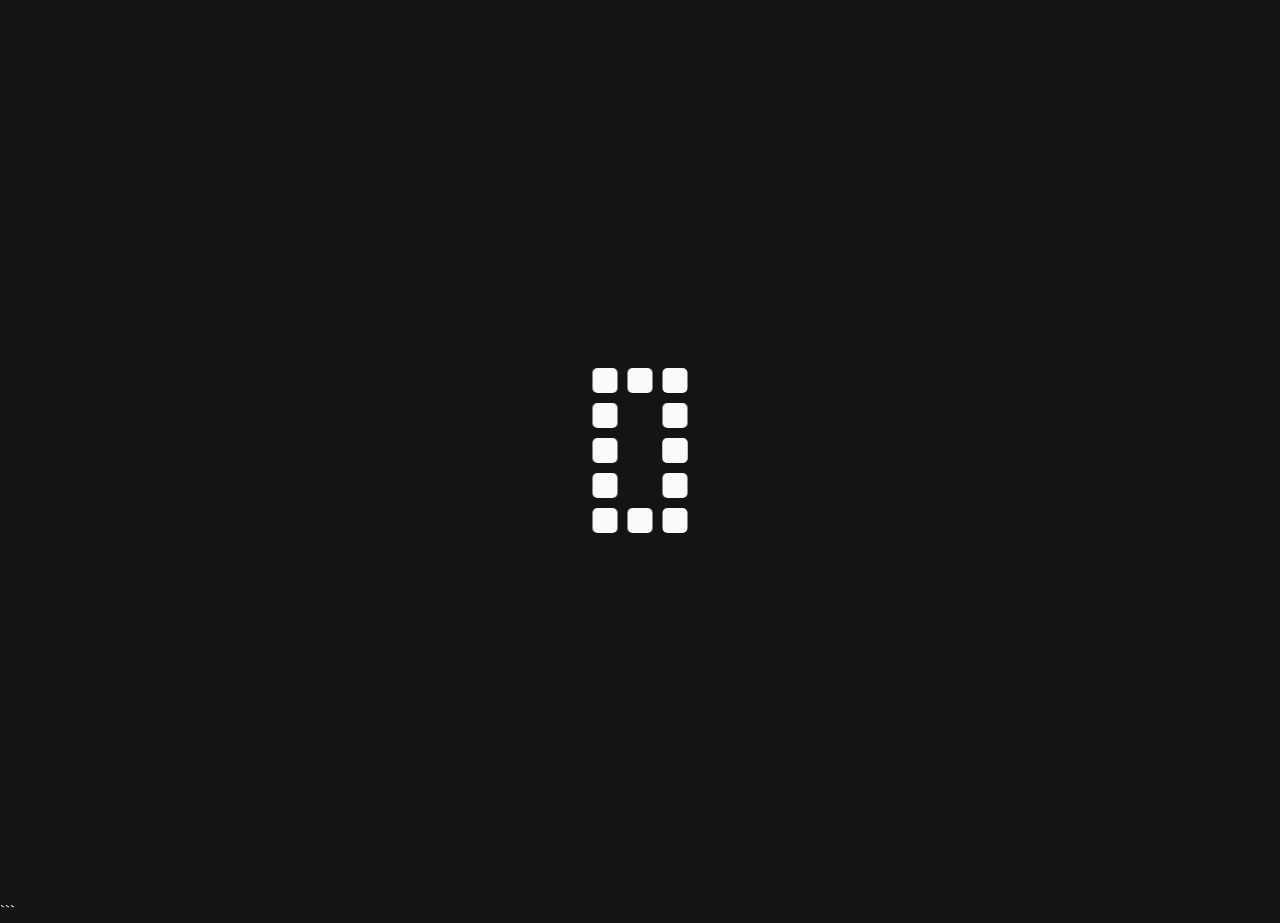
<file: blog-detail.html>
<!DOCTYPE html>
<html lang="en">

<head>
    <meta charset="UTF-8" />
    <meta http-equiv="X-UA-Compatible" content="IE=edge" />
    <meta name="viewport" content="width=device-width, initial-scale=1, shrink-to-fit=no" />
    <meta name="description" content="Join our team at Nuxus – explore open career opportunities" />

    <title>Nuxus Careers – Senior Computer Vision Software Engineer</title>

    <!-- Favicon -->
    <link rel="shortcut icon" type="image/x-icon" href="assets/media/favicon.png" />

    <!-- All CSS files -->
    <link rel="stylesheet" href="assets/css/vendor/font-awesome.css" />
    <link rel="stylesheet" href="assets/css/vendor/bootstrap.min.css" />
    <link rel="stylesheet" href="assets/css/vendor/slick.css" />
    <link rel="stylesheet" href="assets/css/app.css" />
</head>

<body class="tt-smooth-scroll tt-magic-cursor">
<!-- Preloader-->
<div class="preloader">
    <div id="timer">
        <div id="div1"></div>
        <div id="div2"></div>
        <div id="div3"></div>
        <div id="div4"></div>
        <div id="div5"></div>
        <div id="div6"></div>
        <div id="div7"></div>
        <div id="div8"></div>
        <div id="div9"></div>
        <div id="div10"></div>
        <div id="div11"></div>
        <div id="div12"></div>
        <div id="div13"></div>
        <div id="div14"></div>
        <div id="div15"></div>
    </div>
</div>
<!-- End Preloader-->

<!-- Begin magic cursor -->
<div id="magic-cursor">
    <div id="ball"></div>
</div>
<!-- End magic cursor -->

<div id="scroll-container">
    <!-- Main Wrapper Start -->
    <div id="main-wrapper" class="main-wrapper">
        <!-- Header Area Start -->
        <header>
            <div class="container-fluid">
                <div class="menu__block">
                    <a href="index.html" class="main-menu__logo">
                        <img src="assets/media/logo.png" alt="Nuxus Logo" />
                    </a>
                    <div class="menu-link">
                        <div class="menu-detail">
                            <button class="hamburger" data-check="true">
                                <svg viewBox="0 0 32 32">
                                    <path class="line line-top-bottom"
                                          d="M27 10 13 10C10.8 10 9 8.2 9 6 9 3.5 10.8 2 13 2 15.2 2 17 3.8 17 6L17 26C17 28.2 18.8 30 21 30 23.2 30 25 28.2 25 26 25 23.8 23.2 22 21 22L7 22">
                                    </path>
                                    <path class="line" d="M7 16 27 16"></path>
                                </svg>
                            </button>
                            <div class="toggle-menu">
                                <div class="menu-bg">
                                    <div class="site-header__bg"></div>
                                </div>
                                <div class="toggle-link">
                                    <ul class="links list-unstyled">
                                        <li><a href="index.html">Home</a></li>
                                        <li><a href="about.html">About</a></li>
                                        <li><a href="services.html">Services</a></li>
                                        <li><a href="portfolio.html">Portfolio</a></li>
                                        <li class="dropdown">
                                            <a href="javascript:void(0);" class="active">Pages</a>
                                            <div class="toggle-menu-2">
                                                <div class="site-header__bg-2"></div>
                                                <div class="toggle-link-2">
                                                    <ul class="links-2 list-unstyled">
                                                        <li><a href="pricing.html">Pricing</a></li>
                                                        <li><a href="blogs.html">Blogs</a></li>
                                                        <li><a href="contact.html">Contact</a></li>
                                                        <li><a href="careers.html" class="active">Careers</a></li>
                                                        <li><a href="404.html">404</a></li>
                                                    </ul>
                                                </div>
                                            </div>
                                        </li>
                                    </ul>
                                </div>
                            </div>
                        </div>
                    </div>
                </div>
            </div>
        </header>
        <!-- Header Area End -->

        <!-- Career Detail Area Start -->
        <section class="py-48">
            <div class="container-fluid">
                <div class="blog-detail mb-48">
                    <!-- Page Title -->
                    <h4 class="mb-48">Join Our Team: Senior Computer Vision Software Engineer</h4>

                    <!-- Meta / Date Row (optional, can show “Posted On”) -->
                    <div class="d-flex align-items-center justify-content-between flex-wrap gap-4 pb-3 mb-24 top-row">
                        <div class="d-flex align-items-center flex-wrap gap-4">
                            <span>Posted On:</span>
                            <span>05 June, 2025</span>
                        </div>
                    </div>

                    <!-- Position Overview -->
                    <h5 class="mb-24">Position Overview</h5>
                    <p class="mb-48 lightest-gray">
                        We are seeking a highly skilled <strong>Senior Computer Vision Software Engineer</strong> to join our AI team. In this capacity, you will architect, implement, and fine-tune cutting-edge vision algorithms that drive our AI solutions. You’ll handle large-scale, real-world image and video data, contribute to advanced research efforts, and help deploy AI features that reach millions of end users globally.
                    </p>

                    <!-- Key Responsibilities -->
                    <h5 class="mb-24">Key Responsibilities</h5>
                    <ul class="mb-48 unstyled lightest-gray">
                        <li class="mb-16">Architect, build, and refine Computer Vision and Deep Learning models for real-time, AI-powered applications.</li>
                        <li class="mb-16">Manage and preprocess vast visual datasets to train, evaluate, and validate models in production settings.</li>
                        <li class="mb-16">Explore and integrate the latest machine learning methods—such as object detection, semantic segmentation, scene understanding, and 3D reconstruction—into our product pipeline.</li>
                        <li class="mb-16">Improve the speed, precision, and robustness of existing vision-based systems through continual optimization.</li>
                        <li class="mb-16">Partner with software engineers, data scientists, and product managers to ensure seamless integration of vision algorithms into our platform.</li>
                        <li class="mb-16">Monitor emerging trends in Computer Vision, AI research, and Generative AI, and recommend practical ways to incorporate them.</li>
                    </ul>

                    <!-- Qualifications -->
                    <h5 class="mb-24">Qualifications</h5>
                    <ul class="mb-48 unstyled lightest-gray">
                        <li class="mb-16">Minimum of 5 years’ hands-on experience developing and tuning Computer Vision algorithms.</li>
                        <li class="mb-16">Deep familiarity with Deep Learning architectures (e.g., CNNs, Transformers, diffusion models) and strong background in traditional machine learning (including unsupervised learning).</li>
                        <li class="mb-16">Demonstrable expertise in image processing workflows—object detection, segmentation, feature extraction, etc.</li>
                        <li class="mb-16">Proficient in Python and well-versed in frameworks like TensorFlow, PyTorch, OpenCV, and Hugging Face libraries.</li>
                        <li class="mb-16">Experience working with very large datasets and optimizing model performance for deployment in production environments.</li>
                        <li class="mb-16">A proven track record of delivering and scaling Deep Learning-based solutions in an operational setting.</li>
                        <li class="mb-16">Bonus: Hands-on experience deploying AI models on cloud platforms (AWS) and familiarity with MLOps toolchains.</li>
                        <li class="mb-16">Bachelor’s or Master’s degree in Computer Science, Electrical Engineering, or a closely related discipline.</li>
                    </ul>

                    <!-- Apply Now Button -->
                    <div class="mb-48">
                        <a href="mailto:careers@nuxus.com?subject=Application%20for%20Senior%20Computer%20Vision%20Software%20Engineer" class="cus-btn-sec">
                            Apply Now
                            <svg xmlns="http://www.w3.org/2000/svg" viewBox="0 0 20 20" fill="none" class="ms-2">
                                <path d="M13.3545 17C13.3545 14 16.1545 10 19.3545 10M19.3545 10C17.5212 10 13.3545 9 13.3545 3M19.3545 10H0.354492" stroke="#1E1F20"
                                      stroke-width="2" />
                            </svg>
                        </a>
                    </div>
                </div>
            </div>
        </section>
        <!-- Career Detail Area End -->

        <!-- Footer Start -->
        <footer class="pt-80">
            <div class="container-fluid">
                <div class="row row-gap-5 align-items-center mb-48">
                    <div class="col-xxl-6 col-xl-7">
                        <div class="top-block mb-48 pb-48">
                            <div class="row align-items-center row-gap-4">
                                <div class="col-sm-4">
                                    <a href="index.html">
                                        <img src="assets/media/logo.png" alt="Nuxus Logo" />
                                    </a>
                                </div>
                                <div class="col-sm-8">
                                    <p>
                                        Nuxus is a leading digital agency specializing in AI,
                                        design, and innovative solutions that empower global
                                        brands. We craft experiences that inspire, engage, and
                                        elevate.
                                    </p>
                                </div>
                            </div>
                        </div>
                        <div class="row align-items-center row-gap-4">
                            <div class="col-sm-7">
                                <div class="row">
                                    <div class="col-6">
                                        <div class="footer-widget">
                                            <h5 class="mb-24">Information</h5>
                                            <ul class="unstyled">
                                                <li><a href="services.html">Web Design</a></li>
                                                <li><a href="services.html">UI Design</a></li>
                                                <li><a href="services.html">App Development</a></li>
                                            </ul>
                                        </div>
                                    </div>
                                    <div class="col-6">
                                        <div class="footer-widget">
                                            <h5 class="mb-24">Useful Links</h5>
                                            <ul class="unstyled">
                                                <li><a href="about.html">About</a></li>
                                                <li><a href="blogs.html">Blogs</a></li>
                                                <li><a href="contact.html">Contact Us</a></li>
                                                <li><a href="careers.html" class="active">Careers</a></li>
                                            </ul>
                                        </div>
                                    </div>
                                </div>
                            </div>
                            <div class="col-sm-5">
                                <h5 class="mb-24">Contact Us</h5>
                                <div class="footer-widget">
                                    <ul class="contact-list unstyled">
                                        <li>
                                            <a href="">
                                                <i class="fa-light fa-location-dot"></i>
                                                26 Street, New York, NY 98
                                            </a>
                                        </li>
                                        <li>
                                            <a href="">
                                                <i class="fa-light fa-phone"></i>+1 234 567 890
                                            </a>
                                        </li>
                                        <li>
                                            <a href="">
                                                <i class="fa-light fa-envelope"></i>careers@nuxus.com
                                            </a>
                                        </li>
                                    </ul>
                                </div>
                            </div>
                        </div>
                    </div>
                    <div class="col-xxl-6 col-xl-5">
                        <div class="text-center">
                            <h4 class="mb-24">
                                Subscribe to Our <br /><span class="gradient-stroke-text-medium-black">NEWSLETTER</span>
                            </h4>
                            <form action="index.html" class="mb-32">
                                <div class="newsletter-field mx-auto">
                                    <div class="form-group">
                                        <input type="email" name="newsletter" placeholder="Enter your mail" />
                                    </div>
                                    <button type="submit" class="cus-btn-sec">
                                        subscribe
                                        <svg xmlns="http://www.w3.org/2000/svg" viewBox="0 0 20 20" fill="none"
                                             class="ms-2">
                                            <path d="M13.3545 17C13.3545 14 16.1545 10 19.3545 10M19.3545 10C17.5212 10 13.3545 9 13.3545 3M19.3545 10H0.354492"
                                                  stroke="#1E1F20" stroke-width="2" />
                                        </svg>
                                    </button>
                                </div>
                            </form>
                            <ul class="unstyled social-icons justify-content-center">
                                <li>
                                    <a href="">
                                        <svg xmlns="http://www.w3.org/2000/svg" width="24" height="25"
                                             viewBox="0 0 24 25" fill="none">
                                            <path d="M17.625 5.66406C18.0131 5.66406 18.3281 5.34906 18.3281 4.96094V0.742188C18.3281 0.354062 18.0131 0.0390625 17.625 0.0390625H13.4062C10.6922 0.0390625 8.48437 2.24687 8.48437 4.96094V8.47656H6.375C5.98687 8.47656 5.67188 8.79156 5.67188 9.17969V13.3984C5.67188 13.7866 5.98687 14.1016 6.375 14.1016H8.48437V23.3359C8.48437 23.7241 8.79937 24.0391 9.1875 24.0391H13.4062C13.7944 24.0391 14.1094 23.7241 14.1094 23.3359V14.1016H16.9219C17.2655 14.1016 17.5589 13.8531 17.6156 13.5142L18.3188 9.29547C18.3525 9.09156 18.2953 8.88297 18.1617 8.725C18.0281 8.5675 17.8317 8.47656 17.625 8.47656H14.1094V5.66406H17.625ZM13.4062 9.88281H16.7948L16.3261 12.6953H13.4062C13.0181 12.6953 12.7031 13.0103 12.7031 13.3984V22.6328H9.89062V13.3984C9.89062 13.0103 9.57562 12.6953 9.1875 12.6953H7.07812V9.88281H9.1875C9.57562 9.88281 9.89062 9.56781 9.89062 9.17969V4.96094C9.89062 3.02266 11.468 1.44531 13.4062 1.44531H16.9219V4.25781H13.4062C13.0181 4.25781 12.7031 4.57281 12.7031 4.96094V9.17969C12.7031 9.56781 13.0181 9.88281 13.4062 9.88281Z"
                                                  fill="#1E1F20" />
                                        </svg>
                                    </a>
                                </li>
                                <li>
                                    <a href="">
                                        <svg xmlns="http://www.w3.org/2000/svg" width="24" height="25"
                                             viewBox="0 0 24 25" fill="none">
                                            <path d="M14.2418 10.2014L22.9842 0.0390625H20.9125L13.3215 8.8629L7.25852 0.0390625H0.265625L9.43399 13.3823L0.265625 24.0391H2.33742L10.3538 14.7208L16.7567 24.0391H23.7496L14.2413 10.2014H14.2418ZM11.4042 13.4998L10.4752 12.1711L3.08391 1.59867H6.26607L12.2309 10.131L13.1599 11.4597L20.9135 22.5504H17.7313L11.4042 13.5003V13.4998Z"
                                                  fill="#1E1F20" />
                                        </svg>
                                    </a>
                                </li>
                                <li>
                                    <a href="">
                                        <svg xmlns="http://www.w3.org/2000/svg" width="24" height="25"
                                             viewBox="0 0 24 25" fill="none">
                                            <path d="M5.64368 7.57019H1.125C0.736633 7.57019 0.421875 7.88513 0.421875 8.27332V23.3359C0.421875 23.7243 0.736633 24.0391 1.125 24.0391H5.64368C6.03204 24.0391 6.3468 23.7243 6.3468 23.3359V8.27332C6.3468 7.88513 6.03204 7.57019 5.64368 7.57019ZM4.94055 22.6328H1.82812V8.97644H4.94055V22.6328Z"
                                                  fill="#1E1F20" />
                                            <path d="M3.38452 0.0390625C1.75085 0.0390625 0.421875 1.36804 0.421875 3.00134C0.421875 4.63501 1.75085 5.96381 3.38452 5.96381C5.01801 5.96381 6.3468 4.63483 6.3468 3.00134C6.3468 1.36804 5.01801 0.0390625 3.38452 0.0390625ZM3.38452 4.55756C2.52631 4.55756 1.82812 3.85956 1.82812 3.00134C1.82812 2.14331 2.52631 1.44531 3.38452 1.44531C4.24255 1.44531 4.94055 2.14331 4.94055 3.00134C4.94055 3.85956 4.24255 4.55756 3.38452 4.55756Z" fill="#1E1F20" />
                                            <path d="M16.9411 7.47076C15.8723 7.47076 14.8189 7.72839 13.8755 8.21033C13.8435 7.85162 13.5423 7.57019 13.1752 7.57019H8.65613C8.26794 7.57019 7.953 7.88513 7.953 8.27332V23.3359C7.953 23.7243 8.26794 24.0391 8.65613 24.0391H13.1752C13.5635 24.0391 13.8783 23.7243 13.8783 23.3359V15.0515C13.8783 13.9858 14.7455 13.1188 15.8112 13.1188C16.8768 13.1188 17.7437 13.9858 17.7437 15.0515V23.3359C17.7437 23.7243 18.0586 24.0391 18.4468 24.0391H22.9656C23.354 24.0391 23.6688 23.7243 23.6688 23.3359V14.1984C23.6688 10.4887 20.6508 7.47076 16.9411 7.47076ZM22.2625 22.6328H19.1501V15.0515C19.1501 13.2104 17.6523 11.7126 15.8113 11.7126C13.97 11.7126 12.472 13.2104 12.472 15.0515V22.6328H9.35944V8.97644H12.472V9.49591C12.472 9.76636 12.6271 10.0128 12.871 10.1298C13.1147 10.2468 13.4041 10.2135 13.6152 10.0445C14.5673 9.28076 15.7176 8.87701 16.9411 8.87701C19.8754 8.87701 22.2625 11.2642 22.2625 14.1984V22.6328Z"
                                                  fill="#1E1F20" />
                                        </svg>
                                    </a>
                                </li>
                                <li>
                                    <a href="">
                                        <svg xmlns="http://www.w3.org/2000/svg" width="24" height="25"
                                             viewBox="0 0 24 25" fill="none">
                                            <path d="M12.2362 24.039C12.1567 24.039 12.0773 24.039 11.9973 24.0386C10.116 24.0432 8.37781 23.9954 6.68738 23.8925C5.13757 23.7982 3.7229 23.2626 2.59607 22.3438C1.50879 21.4572 0.766296 20.2584 0.389282 18.7811C0.0611572 17.495 0.0437622 16.2325 0.0270996 15.0113C0.0150146 14.1352 0.00256348 13.097 0 12.0412C0.00256348 10.981 0.0150146 9.9428 0.0270996 9.06664C0.0437622 7.8457 0.0611572 6.58318 0.389282 5.29687C0.766296 3.81957 1.50879 2.62078 2.59607 1.73419C3.7229 0.815362 5.13757 0.279779 6.68756 0.18548C8.37799 0.0827574 10.1166 0.0347837 12.0018 0.0393614C13.8836 0.0353331 15.6213 0.0827574 17.3117 0.18548C18.8615 0.279779 20.2762 0.815362 21.403 1.73419C22.4905 2.62078 23.2328 3.81957 23.6098 5.29687C23.9379 6.583 23.9553 7.8457 23.972 9.06664C23.9841 9.9428 23.9967 10.981 23.9991 12.0368V12.0412C23.9967 13.097 23.9841 14.1352 23.972 15.0113C23.9553 16.2323 23.9381 17.4948 23.6098 18.7811C23.2328 20.2584 22.4905 21.4572 21.403 22.3438C20.2762 23.2626 18.8615 23.7982 17.3117 23.8925C15.6929 23.991 14.0299 24.039 12.2362 24.039ZM11.9973 22.5522C13.8479 22.5566 15.5471 22.5097 17.1978 22.4093C18.3697 22.3381 19.752 21.5694 20.5844 20.8907C21.3538 20.2632 21.8837 19.3975 22.1593 18.3175C22.4325 17.2469 22.4482 16.0973 22.4634 14.9857C22.4753 14.1154 22.4878 13.0845 22.4903 12.039C22.4878 10.9933 22.4753 9.96258 22.4634 9.09228C22.4482 7.98064 22.4325 6.83111 22.1593 5.76031C21.8837 4.68035 21.3538 3.81463 20.5844 3.18713C19.752 2.50854 18.3697 1.76238 17.1978 1.69115C15.5471 1.59062 13.8479 1.5443 12.0016 1.54833C10.1514 1.54393 8.45196 1.59613 6.80127 1.69665C5.62939 1.76788 4.37526 2.27046 3.54286 2.94905C2.77346 3.57655 2.10105 4.68035 1.82548 5.76031C1.55229 6.83111 1.53654 7.98046 1.52134 9.09228C1.50944 9.96331 1.49699 10.9947 1.49443 12.0412C1.49699 13.0831 1.50944 14.1147 1.52134 14.9857C1.53654 16.0973 1.55229 17.2469 1.82548 18.3175C2.10105 19.3975 2.63096 20.2632 3.40037 20.8907C4.23277 21.5693 5.62939 22.3381 6.80127 22.4093C8.45196 22.5099 10.1517 22.5567 11.9973 22.5522ZM11.9526 17.8984C8.72186 17.8984 6.0932 15.2699 6.0932 12.039C6.0932 8.8081 8.72186 6.17962 11.9526 6.17962C15.1835 6.17962 17.8119 8.8081 17.8119 12.039C17.8119 15.2699 15.1835 17.8984 11.9526 17.8984ZM12.0016 7.54395C9.36718 7.54395 7.51314 9.39799 7.51314 12.0368C7.51314 14.2337 9.17436 16.5521 11.9757 16.5521C14.1728 16.5521 16.457 14.4706 16.457 12.0368C16.457 9.8399 14.781 7.54395 12.0016 7.54395ZM18.4682 4.30462C17.6916 4.30462 17.0619 4.93414 17.0619 5.71087C17.0619 6.4876 17.6916 7.11712 18.4682 7.11712C19.2449 7.11712 19.8744 6.4876 19.8744 5.71087C19.8744 4.93414 19.2449 4.30462 18.4682 4.30462Z"
                                                  fill="#1E1F20" />
                                        </svg>
                                    </a>
                                </li>
                            </ul>
                        </div>
                    </div>
                </div>
                <div class="text-center pb-32">
                    <h6 class="fw-500">
                        &copy;2025 All Rights Reserved <span class="fw-700 color-primary">NUXUS</span> | Designed &
                        Developed by UIPARADOX
                    </h6>
                </div>
            </div>
        </footer>
        <!-- Footer Area End -->
    </div>
    <!-- Main Wrapper End -->

    <!-- Back-to-top Start -->
    <a href="#" class="scroll-top scroll-top--active scroll-to-top">
        <svg class="scroll-top__circle" width="100%" height="100%" viewBox="-1 -1 102 102">
            <path d="M50,1 a49,49 0 0,1 0,98 a49,49 0 0,1 0,-98" />
        </svg>
    </a>
    <!-- Back-to-top End -->
</div>

<!-- Jquery Js -->
<script src="assets/js/vendor/jquery-3.6.3.min.js"></script>
<script src="assets/js/vendor/bootstrap.min.js"></script>
<script src="assets/js/vendor/slick.min.js"></script>
<script src="assets/js/vendor/jquery-appear.js"></script>
<script src="assets/js/vendor/jquery-validator.js"></script>
<script src="assets/js/vendor/jquery.nice-select.min.js"></script>
<script src="assets/js/vendor/gsap.min.js"></script>
<script src="assets/js/vendor/scrollTrigger.min.js"></script>
<script src="assets/js/vendor/filp.min.js"></script>
<script src="assets/js/vendor/ScrollToPlugin.min.js"></script>
<script src="assets/js/vendor/smooth-scrollbar.js"></script>

<!-- Site Scripts -->
<script src="assets/js/app.js"></script>
</body>

</html>
```
</file>
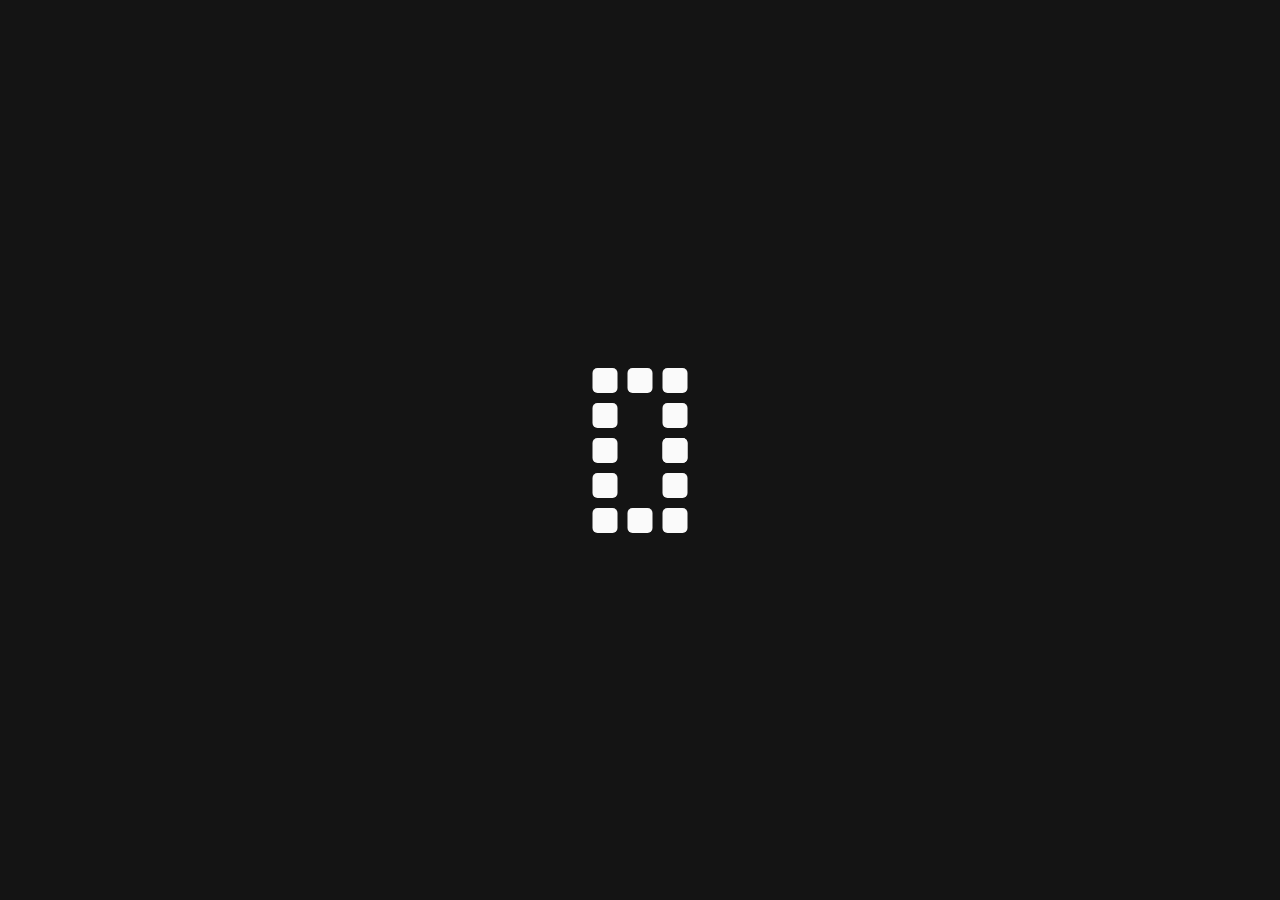
<file: blogs.html>
<!DOCTYPE html>
<html lang="en">

<head>
    <meta charset="UTF-8">
    <meta http-equiv="X-UA-Compatible" content="IE=edge">
    <meta name="viewport" content="width=device-width, initial-scale=1, shrink-to-fit=no">
    <meta name="description" content="GenAiWane scalable delivery partner">

    <title>GenAIWave - Tech Experts for Enterprises</title>

    <!-- Favicon -->
    <link rel="shortcut icon" type="image/x-icon" href="assets/media/favicon.png">

    <!-- All CSS files -->
    <link rel="stylesheet" href="assets/css/vendor/font-awesome.css">
    <link rel="stylesheet" href="assets/css/vendor/bootstrap.min.css">
    <link rel="stylesheet" href="assets/css/vendor/slick.css">
    <link rel="stylesheet" href="assets/css/app.css">
</head>

<body class="tt-smooth-scroll tt-magic-cursor">
    <!-- Preloader-->
    <div class="preloader">
        <div id="timer">
            <div id="div1"></div>
            <div id="div2"></div>
            <div id="div3"></div>
            <div id="div4"></div>
            <div id="div5"></div>
            <div id="div6"></div>
            <div id="div7"></div>
            <div id="div8"></div>
            <div id="div9"></div>
            <div id="div10"></div>
            <div id="div11"></div>
            <div id="div12"></div>
            <div id="div13"></div>
            <div id="div14"></div>
            <div id="div15"></div>
        </div>
    </div>
    <!-- Begin magic cursor 
    ======================== -->
    <div id="magic-cursor">
        <div id="ball"></div>
    </div>
    <!-- End magic cursor -->

    <div id="scroll-container">
        <!-- Main Wrapper Start -->
        <div id="main-wrapper" class="main-wrapper">

            <!-- Header Area Start -->
            <header>
                <div class="container-fluid">
                    <div class="menu__block">
                        <a href="index.html" class="main-menu__logo">
                            <img src="assets/media/logo.png" alt="">
                        </a>
                        <div class="menu-link">
                            <div class="menu-detail">
                                <button class="hamburger" data-check="true">
                                    <svg viewBox="0 0 32 32">
                                        <path class="line line-top-bottom"
                                            d="M27 10 13 10C10.8 10 9 8.2 9 6 9 3.5 10.8 2 13 2 15.2 2 17 3.8 17 6L17 26C17 28.2 18.8 30 21 30 23.2 30 25 28.2 25 26 25 23.8 23.2 22 21 22L7 22">
                                        </path>
                                        <path class="line" d="M7 16 27 16"></path>
                                    </svg>
                                </button>
                                <div class="toggle-menu">
                                    <div class="menu-bg">
                                        <div class="site-header__bg"></div>
                                    </div>
                                    <div class="toggle-link">
                                        <ul class="links list-unstyled">
                                            <li><a href="index.html">Home</a></li>
                                            <li><a href="about.html">About</a></li>
                                            <li><a href="services.html">Services</a></li>
                                            <li><a href="portfolio.html">Portfolio</a></li>
                                            <li class="dropdown">
                                                <a href="javascript:void(0);" class="active">Pages</a>
                                                <div class="toggle-menu-2">
                                                    <div class="site-header__bg-2"></div>
                                                    <div class="toggle-link-2">
                                                        <ul class="links-2 list-unstyled">
                                                            <li><a href="pricing.html">Pricing</a></li>
                                                            <li><a href="blogs.html" class="active">Blogs</a></li>
                                                            <li><a href="contact.html">Contact</a></li>
                                                            <li><a href="coming-soon.html">Coming Soon</a></li>
                                                            <li><a href="404.html">404</a></li>
                                                        </ul>
                                                    </div>
                                                </div>
                                            </li>
                                        </ul>
                                    </div>
                                </div>
                            </div>
                        </div>
                    </div>
                </div>
            </header>
            <!-- Header Area end -->

            <!-- Blog Area Start -->
            <section class="my-80">
                <div class="container-fluid">
                    <h2 class="mb-48">Explore Our <span class="gradient-stroke-text">CAREER</span></h2>
                    <div class="filter-row mb-48">
                        <form action="tours-list.html" class="search-filters">
                            <div class="form-group">
                                <select name="select" class="has-nice-select cus-form-control">
                                    <option selected="selected" disabled="disabled">Search Templates</option>
                                    <option value="2">Kyoto, Japan</option>
                                    <option value="3">Bali, Indonesia</option>
                                    <option value="4">Paris, France</option>
                                    <option value="5">Hawaii, USA</option>
                                    <option value="6">Rome, Italy</option>
                                </select>
                            </div>
                            <div class="form-group">
                                <select name="select" class="has-nice-select cus-form-control">
                                    <option selected="selected" disabled="disabled">Templates: View All</option>
                                    <option value="2">Mumbai, India</option>
                                    <option value="3">Toronto, Canada</option>
                                    <option value="4">Rome, Italy</option>
                                    <option value="5">Istanbul, Turkey</option>
                                    <option value="6">Cairo, Egypt</option>
                                    <option value="7">Paris, France</option>
                                    <option value="8">Beijing, China</option>
                                </select>
                            </div>
                            <div class="form-group">
                                <select name="select" class="has-nice-select cus-form-control">
                                    <option selected="selected" disabled="disabled">Industrial: View All</option>
                                    <option value="2">Adventure</option>
                                    <option value="3">Historical/Cultural</option>
                                    <option value="4">Beach</option>
                                    <option value="5">Relaxation</option>
                                    <option value="6">Romantic</option>
                                </select>
                            </div>
                        </form>
                    </div>
                    <div class="row row-gap-4">
                        <div class="col-xl-4 col-sm-6">
                            <div class="blog-card">
                                <div class="image-block">
                                    <img src="assets/media/blog/blog-01.jpg" alt="">
                                </div>
                                <div class="text-block">
                                    <div class="mb-16 ab-blog">
                                        <span>22 Dec, 2024</span>
                                        <span>Malisa John</span>
                                    </div>
                                    <a href="blog-detail.html" class="h5 mb-16">Explore the Depths: Code Corner - IT Wisdom Straight from Nuxus</a>
                                    <p class="mb-32">Lorem ipsum dolor sit amet consectetur. Velit mi vitae dolor curabitur duis sociis. Eget risus vestibulum dictum sed viverra blandit massa non nunc.</p>
                                    <a href="blog-detail.html" class="blog-btn">Read More<svg xmlns="http://www.w3.org/2000/svg" viewBox="0 0 20 20" fill="none"><path d="M13.3545 17C13.3545 14 16.1545 10 19.3545 10M19.3545 10C17.5212 10 13.3545 9 13.3545 3M19.3545 10H0.354492" stroke="#1E1F20" stroke-width="2"/></svg></a>
                                </div>
                            </div>
                        </div>
                        <div class="col-xl-4 col-sm-6">
                            <div class="blog-card">
                                <div class="image-block">
                                    <img src="assets/media/blog/blog-02.jpg" alt="">
                                </div>
                                <div class="text-block">
                                    <div class="mb-16 ab-blog">
                                        <span>22 Dec, 2024</span>
                                        <span>Malisa John</span>
                                    </div>
                                    <a href="blog-detail.html" class="h5 mb-16">Fuel Your Imagination: Innovation Station - IT Musings by Nuxus</a>
                                    <p class="mb-32">Lorem ipsum dolor sit amet consectetur. Velit mi vitae dolor curabitur duis sociis. Eget risus vestibulum dictum sed viverra blandit massa non nunc.</p>
                                    <a href="blog-detail.html" class="blog-btn">Read More<svg xmlns="http://www.w3.org/2000/svg" viewBox="0 0 20 20" fill="none"><path d="M13.3545 17C13.3545 14 16.1545 10 19.3545 10M19.3545 10C17.5212 10 13.3545 9 13.3545 3M19.3545 10H0.354492" stroke="#1E1F20" stroke-width="2"/></svg></a>
                                </div>
                            </div>
                        </div>
                        <div class="col-xl-4 col-sm-6">
                            <div class="blog-card">
                                <div class="image-block">
                                    <img src="assets/media/blog/blog-03.jpg" alt="">
                                </div>
                                <div class="text-block">
                                    <div class="mb-16 ab-blog">
                                        <span>22 Dec, 2024</span>
                                        <span>Malisa John</span>
                                    </div>
                                    <a href="blog-detail.html" class="h5 mb-16">Decipher Complexity: Bytes & Bits - Unraveling IT Mysteries with Nuxus</a>
                                    <p class="mb-32">Lorem ipsum dolor sit amet consectetur. Velit mi vitae dolor curabitur duis sociis. Eget risus vestibulum dictum sed viverra blandit massa non nunc.</p>
                                    <a href="blog-detail.html" class="blog-btn">Read More<svg xmlns="http://www.w3.org/2000/svg" viewBox="0 0 20 20" fill="none"><path d="M13.3545 17C13.3545 14 16.1545 10 19.3545 10M19.3545 10C17.5212 10 13.3545 9 13.3545 3M19.3545 10H0.354492" stroke="#1E1F20" stroke-width="2"/></svg></a>
                                </div>
                            </div>
                        </div>
                        <div class="col-xl-4 col-sm-6">
                            <div class="blog-card">
                                <div class="image-block">
                                    <img src="assets/media/blog/blog-04.jpg" alt="">
                                </div>
                                <div class="text-block">
                                    <div class="mb-16 ab-blog">
                                        <span>22 Dec, 2024</span>
                                        <span>Malisa John</span>
                                    </div>
                                    <a href="blog-detail.html" class="h5 mb-16">Decipher Complexity: Bytes & Bits - Unraveling IT Mysteries</a>
                                    <p class="mb-32">Lorem ipsum dolor sit amet consectetur. Velit mi vitae dolor curabitur duis sociis. Eget risus vestibulum dictum sed viverra blandit massa non nunc.</p>
                                    <a href="blog-detail.html" class="blog-btn">Read More<svg xmlns="http://www.w3.org/2000/svg" viewBox="0 0 20 20" fill="none"><path d="M13.3545 17C13.3545 14 16.1545 10 19.3545 10M19.3545 10C17.5212 10 13.3545 9 13.3545 3M19.3545 10H0.354492" stroke="#1E1F20" stroke-width="2"/></svg></a>
                                </div>
                            </div>
                        </div>
                        <div class="col-xl-4 col-sm-6">
                            <div class="blog-card">
                                <div class="image-block">
                                    <img src="assets/media/blog/blog-05.jpg" alt="">
                                </div>
                                <div class="text-block">
                                    <div class="mb-16 ab-blog">
                                        <span>22 Dec, 2024</span>
                                        <span>Malisa John</span>
                                    </div>
                                    <a href="blog-detail.html" class="h5 mb-16">Explore the Depths: Code Corner - IT Wisdom Straight from Nuxus</a>
                                    <p class="mb-32">Lorem ipsum dolor sit amet consectetur. Velit mi vitae dolor curabitur duis sociis. Eget risus vestibulum dictum sed viverra blandit massa non nunc.</p>
                                    <a href="blog-detail.html" class="blog-btn">Read More<svg xmlns="http://www.w3.org/2000/svg" viewBox="0 0 20 20" fill="none"><path d="M13.3545 17C13.3545 14 16.1545 10 19.3545 10M19.3545 10C17.5212 10 13.3545 9 13.3545 3M19.3545 10H0.354492" stroke="#1E1F20" stroke-width="2"/></svg></a>
                                </div>
                            </div>
                        </div>
                        <div class="col-xl-4 col-sm-6">
                            <div class="blog-card">
                                <div class="image-block">
                                    <img src="assets/media/blog/blog-06.jpg" alt="">
                                </div>
                                <div class="text-block">
                                    <div class="mb-16 ab-blog">
                                        <span>22 Dec, 2024</span>
                                        <span>Malisa John</span>
                                    </div>
                                    <a href="blog-detail.html" class="h5 mb-16">Fuel Your Imagination: Innovation Station - IT Musings by Nuxus</a>
                                    <p class="mb-32">Lorem ipsum dolor sit amet consectetur. Velit mi vitae dolor curabitur duis sociis. Eget risus vestibulum dictum sed viverra blandit massa non nunc.</p>
                                    <a href="blog-detail.html" class="blog-btn">Read More<svg xmlns="http://www.w3.org/2000/svg" viewBox="0 0 20 20" fill="none"><path d="M13.3545 17C13.3545 14 16.1545 10 19.3545 10M19.3545 10C17.5212 10 13.3545 9 13.3545 3M19.3545 10H0.354492" stroke="#1E1F20" stroke-width="2"/></svg></a>
                                </div>
                            </div>
                        </div>
                    </div>
                    <!-- Pagination Start -->
                    <ul class="pagination text-center mt-80">
                        <li><a class="h6 aprev" href="#"><svg xmlns="http://www.w3.org/2000/svg" width="41" height="41" viewBox="0 0 41 41" fill="none"><path d="M16.2068 29.1201C16.2068 25.3701 12.7068 20.3701 8.70679 20.3701M8.70679 20.3701C10.9985 20.3701 16.2068 19.1201 16.2068 11.6201M8.70679 20.3701H32.4568" stroke-width="2.5"/></svg></a></li>
                        <li><a class="h6 active" href="#">01</a></li>
                        <li><a class="h6" href="#">02</a></li>
                        <li><a class="h6" href="#">...</a></li>
                        <li><a class="h6" href="#">09</a></li>
                        <li><a class="h6 next" href="#"><svg xmlns="http://www.w3.org/2000/svg" width="41" height="41" viewBox="0 0 41 41" fill="none"><path d="M24.7932 29.1201C24.7932 25.3701 28.2932 20.3701 32.2932 20.3701M32.2932 20.3701C30.0015 20.3701 24.7932 19.1201 24.7932 11.6201M32.2932 20.3701H8.54321" stroke-width="2.5"/></svg></a></li>
                    </ul>
                </div>
            </section>
            <!-- Blog Area End -->

            <!-- Footer Start -->
            <footer class="pt-80">
                <div class="container-fluid">
                    <div class="row row-gap-5 align-items-center mb-48">
                        <div class="col-xxl-6 col-xl-7">
                            <div class="top-block mb-48 pb-48">
                                <div class="row align-items-center row-gap-4">
                                    <div class="col-sm-4">
                                        <a href="index.html"><img src="assets/media/logo.png" alt=""></a>
                                    </div>
                                    <div class="col-sm-8">
                                        <p>Lorem ipsum dolor sit amet consectetur. Eget ornare ac eleifend leo mauris suspendisse. Bibendum suspendisse proin aliquet porttitor.</p>
                                    </div>
                                </div>
                            </div>
                            <div class="row align-items-center row-gap-4">
                                <div class="col-sm-7">
                                    <div class="row">
                                        <div class="col-6">
                                            <div class="footer-widget">
                                                <h5 class="mb-24">Information</h5>
                                                <ul class="unstyled">
                                                    <li><a href="services.html">Web Design</a></li>
                                                    <li><a href="services.html">UI Design</a></li>
                                                    <li><a href="services.html">App Development</a></li>
                                                </ul>
                                            </div>
                                        </div>
                                        <div class="col-6">
                                            <div class="footer-widget">
                                                <h5 class="mb-24">Useful Links</h5>
                                                <ul class="unstyled">
                                                    <li><a href="about.html">About</a></li>
                                                    <li><a href="blogs.html">Blogs</a></li>
                                                    <li><a href="contact.html">Contact us</a></li>
                                                </ul>
                                            </div>
                                        </div>
                                    </div>
                                </div>
                                <div class="col-sm-5">
                                    <h5 class="mb-24">Contact Us</h5>
                                    <div class="footer-widget">
                                        <ul class="contact-list unstyled">
                                            <li><a href=""><i class="fa-light fa-location-dot"></i>26 Street, New York, NY 98</a></li>
                                            <li><a href=""><i class="fa-light fa-phone"></i>+1 234 567 890</a></li>
                                            <li><a href=""><i class="fa-light fa-envelope"></i>email@example.com</a></li>
                                        </ul>
                                    </div>
                                </div>
                            </div>
                        </div>
                        <div class="col-xxl-6 col-xl-5">
                            <div class="text-center">
                                <h4 class="mb-24">Subscribe to Our <br><span class="gradient-stroke-text-medium-black">NEWSLETTER</span></h4>
                                <form action="index.html" class="mb-32">
                                    <div class="newsletter-field mx-auto">
                                        <div class="form-group">
                                            <input type="email" name="newsletter" placeholder="Entre your mail">
                                        </div>
                                        <button type="submit" class="cus-btn-sec">subscribe <svg xmlns="http://www.w3.org/2000/svg" viewBox="0 0 20 20" fill="none"><path d="M13.3545 17C13.3545 14 16.1545 10 19.3545 10M19.3545 10C17.5212 10 13.3545 9 13.3545 3M19.3545 10H0.354492" stroke="#1E1F20" stroke-width="2"/></svg></button>
                                    </div>
                                </form>
                                <ul class="unstyled social-icons justify-content-center">
                                    <li>
                                        <a href="">
                                            <svg xmlns="http://www.w3.org/2000/svg" width="24" height="25" viewBox="0 0 24 25" fill="none">
                                                <path d="M17.625 5.66406C18.0131 5.66406 18.3281 5.34906 18.3281 4.96094V0.742188C18.3281 0.354062 18.0131 0.0390625 17.625 0.0390625H13.4062C10.6922 0.0390625 8.48437 2.24687 8.48437 4.96094V8.47656H6.375C5.98687 8.47656 5.67188 8.79156 5.67188 9.17969V13.3984C5.67188 13.7866 5.98687 14.1016 6.375 14.1016H8.48437V23.3359C8.48437 23.7241 8.79937 24.0391 9.1875 24.0391H13.4062C13.7944 24.0391 14.1094 23.7241 14.1094 23.3359V14.1016H16.9219C17.2655 14.1016 17.5589 13.8531 17.6156 13.5142L18.3188 9.29547C18.3525 9.09156 18.2953 8.88297 18.1617 8.725C18.0281 8.5675 17.8317 8.47656 17.625 8.47656H14.1094V5.66406H17.625ZM13.4062 9.88281H16.7948L16.3261 12.6953H13.4062C13.0181 12.6953 12.7031 13.0103 12.7031 13.3984V22.6328H9.89062V13.3984C9.89062 13.0103 9.57562 12.6953 9.1875 12.6953H7.07812V9.88281H9.1875C9.57562 9.88281 9.89062 9.56781 9.89062 9.17969V4.96094C9.89062 3.02266 11.468 1.44531 13.4062 1.44531H16.9219V4.25781H13.4062C13.0181 4.25781 12.7031 4.57281 12.7031 4.96094V9.17969C12.7031 9.56781 13.0181 9.88281 13.4062 9.88281Z" fill="#1E1F20"/>
                                            </svg>
                                        </a>
                                    </li>
                                    <li>
                                        <a href="">
                                            <svg xmlns="http://www.w3.org/2000/svg" width="24" height="25" viewBox="0 0 24 25" fill="none">
                                                <path d="M14.2418 10.2014L22.9842 0.0390625H20.9125L13.3215 8.8629L7.25852 0.0390625H0.265625L9.43399 13.3823L0.265625 24.0391H2.33742L10.3538 14.7208L16.7567 24.0391H23.7496L14.2413 10.2014H14.2418ZM11.4042 13.4998L10.4752 12.1711L3.08391 1.59867H6.26607L12.2309 10.131L13.1599 11.4597L20.9135 22.5504H17.7313L11.4042 13.5003V13.4998Z" fill="#1E1F20"/>
                                            </svg>
                                        </a>
                                    </li>
                                    <li>
                                        <a href="">
                                            <svg xmlns="http://www.w3.org/2000/svg" width="24" height="25" viewBox="0 0 24 25" fill="none">
                                                <path d="M5.64368 7.57019H1.125C0.736633 7.57019 0.421875 7.88513 0.421875 8.27332V23.3359C0.421875 23.7243 0.736633 24.0391 1.125 24.0391H5.64368C6.03204 24.0391 6.3468 23.7243 6.3468 23.3359V8.27332C6.3468 7.88513 6.03204 7.57019 5.64368 7.57019ZM4.94055 22.6328H1.82812V8.97644H4.94055V22.6328Z" fill="#1E1F20"/>
                                                <path d="M3.38452 0.0390625C1.75085 0.0390625 0.421875 1.36804 0.421875 3.00134C0.421875 4.63501 1.75085 5.96381 3.38452 5.96381C5.01801 5.96381 6.3468 4.63483 6.3468 3.00134C6.3468 1.36804 5.01801 0.0390625 3.38452 0.0390625ZM3.38452 4.55756C2.52631 4.55756 1.82812 3.85956 1.82812 3.00134C1.82812 2.14331 2.52631 1.44531 3.38452 1.44531C4.24255 1.44531 4.94055 2.14331 4.94055 3.00134C4.94055 3.85956 4.24255 4.55756 3.38452 4.55756Z" fill="#1E1F20"/>
                                                <path d="M16.9411 7.47076C15.8723 7.47076 14.8189 7.72839 13.8755 8.21033C13.8435 7.85162 13.5423 7.57019 13.1752 7.57019H8.65613C8.26794 7.57019 7.953 7.88513 7.953 8.27332V23.3359C7.953 23.7243 8.26794 24.0391 8.65613 24.0391H13.1752C13.5635 24.0391 13.8783 23.7243 13.8783 23.3359V15.0515C13.8783 13.9858 14.7455 13.1188 15.8112 13.1188C16.8768 13.1188 17.7437 13.9858 17.7437 15.0515V23.3359C17.7437 23.7243 18.0586 24.0391 18.4468 24.0391H22.9656C23.354 24.0391 23.6688 23.7243 23.6688 23.3359V14.1984C23.6688 10.4887 20.6508 7.47076 16.9411 7.47076ZM22.2625 22.6328H19.1501V15.0515C19.1501 13.2104 17.6523 11.7126 15.8113 11.7126C13.97 11.7126 12.472 13.2104 12.472 15.0515V22.6328H9.35944V8.97644H12.472V9.49591C12.472 9.76636 12.6271 10.0128 12.871 10.1298C13.1147 10.2468 13.4041 10.2135 13.6152 10.0445C14.5673 9.28076 15.7176 8.87701 16.9411 8.87701C19.8754 8.87701 22.2625 11.2642 22.2625 14.1984V22.6328Z" fill="#1E1F20"/>
                                            </svg>
                                        </a>
                                    </li>
                                    <li>
                                        <a href="">
                                            <svg xmlns="http://www.w3.org/2000/svg" width="24" height="25" viewBox="0 0 24 25" fill="none">
                                                <path d="M12.2362 24.039C12.1567 24.039 12.0773 24.039 11.9973 24.0386C10.116 24.0432 8.37781 23.9954 6.68738 23.8925C5.13757 23.7982 3.7229 23.2626 2.59607 22.3438C1.50879 21.4572 0.766296 20.2584 0.389282 18.7811C0.0611572 17.495 0.0437622 16.2325 0.0270996 15.0113C0.0150146 14.1352 0.00256348 13.097 0 12.0412C0.00256348 10.981 0.0150146 9.9428 0.0270996 9.06664C0.0437622 7.8457 0.0611572 6.58318 0.389282 5.29687C0.766296 3.81957 1.50879 2.62078 2.59607 1.73419C3.7229 0.815362 5.13757 0.279779 6.68756 0.18548C8.37799 0.0827574 10.1166 0.0347837 12.0018 0.0393614C13.8836 0.0353331 15.6213 0.0827574 17.3117 0.18548C18.8615 0.279779 20.2762 0.815362 21.403 1.73419C22.4905 2.62078 23.2328 3.81957 23.6098 5.29687C23.9379 6.583 23.9553 7.8457 23.972 9.06664C23.9841 9.9428 23.9967 10.981 23.9991 12.0368V12.0412C23.9967 13.097 23.9841 14.1352 23.972 15.0113C23.9553 16.2323 23.9381 17.4948 23.6098 18.7811C23.2328 20.2584 22.4905 21.4572 21.403 22.3438C20.2762 23.2626 18.8615 23.7982 17.3117 23.8925C15.6929 23.991 14.0299 24.039 12.2362 24.039ZM11.9973 22.5522C13.8479 22.5566 15.5471 22.5097 17.1978 22.4093C18.3697 22.3381 19.752 21.5694 20.5844 20.8907C21.3538 20.2632 21.8837 19.3975 22.1593 18.3175C22.4325 17.2469 22.4482 16.0973 22.4634 14.9857C22.4753 14.1154 22.4878 13.0845 22.4903 12.039C22.4878 10.9933 22.4753 9.96258 22.4634 9.09228C22.4482 7.98064 22.4325 6.83111 22.1593 5.76031C21.8837 4.68035 21.3538 3.81463 20.5844 3.18713C19.752 2.50854 18.3697 1.76238 17.1978 1.69115C15.5471 1.59062 13.8479 1.5443 12.0016 1.54833C10.1514 1.54393 8.45196 1.59613 6.80127 1.69665C5.62939 1.76788 4.37526 2.27046 3.54286 2.94905C2.77346 3.57655 2.10105 4.68035 1.82548 5.76031C1.55229 6.83111 1.53654 7.98046 1.52134 9.09228C1.50944 9.96331 1.49699 10.9947 1.49443 12.0412C1.49699 13.0831 1.50944 14.1147 1.52134 14.9857C1.53654 16.0973 1.55229 17.2469 1.82548 18.3175C2.10105 19.3975 2.63096 20.2632 3.40037 20.8907C4.23277 21.5693 5.62939 22.3381 6.80127 22.4093C8.45196 22.5099 10.1517 22.5567 11.9973 22.5522ZM11.9526 17.8984C8.72186 17.8984 6.0932 15.2699 6.0932 12.039C6.0932 8.8081 8.72186 6.17962 11.9526 6.17962C15.1835 6.17962 17.8119 8.8081 17.8119 12.039C17.8119 15.2699 15.1835 17.8984 11.9526 17.8984ZM12.0016 7.54395C9.36718 7.54395 7.51314 9.39799 7.51314 12.0368C7.51314 14.2337 9.17436 16.5521 11.9757 16.5521C14.1728 16.5521 16.457 14.4706 16.457 12.0368C16.457 9.8399 14.781 7.54395 12.0016 7.54395ZM18.4682 4.30462C17.6916 4.30462 17.0619 4.93414 17.0619 5.71087C17.0619 6.4876 17.6916 7.11712 18.4682 7.11712C19.2449 7.11712 19.8744 6.4876 19.8744 5.71087C19.8744 4.93414 19.2449 4.30462 18.4682 4.30462Z" fill="#1E1F20"/>
                                            </svg>
                                        </a>
                                    </li>
                                </ul>
                            </div>
                        </div>
                    </div>
                    <div class="text-center pb-32">
                        <h6 class="fw-500">@2025 All Rights Copyright <span class="fw-700 color-primary">GenAIWave</span> Design & Developed By UIPARADOX</h6>
                    </div>
                </div>
            </footer>
            <!-- Footer Area End  -->
            
        </div>
        <!-- back-to-top-start -->
       <a href="#" class="scroll-top scroll-top--active scroll-to-top">
           <svg class="scroll-top__circle" width="100%" height="100%" viewBox="-1 -1 102 102">
               <path d="M50,1 a49,49 0 0,1 0,98 a49,49 0 0,1 0,-98" />
           </svg>
       </a>
       <!-- back-to-top-end -->
    </div>


    <!-- Jquery Js -->
    <script src="assets/js/vendor/jquery-3.6.3.min.js"></script>
    <script src="assets/js/vendor/bootstrap.min.js"></script>
    <script src="assets/js/vendor/slick.min.js"></script>
    <script src="assets/js/vendor/jquery-appear.js"></script>
    <script src="assets/js/vendor/jquery-validator.js"></script>
    <script src="assets/js/vendor/jquery.nice-select.min.js"></script>
    <script src="assets/js/vendor/gsap.min.js"></script>
    <script src="assets/js/vendor/scrollTrigger.min.js"></script>
    <script src="assets/js/vendor/filp.min.js"></script>
    <script src="assets/js/vendor/ScrollToPlugin.min.js"></script>
    <script src="assets/js/vendor/smooth-scrollbar.js"></script>

    <!-- Site Scripts -->
    <script src="assets/js/app.js"></script>
</body>

</html>
</file>
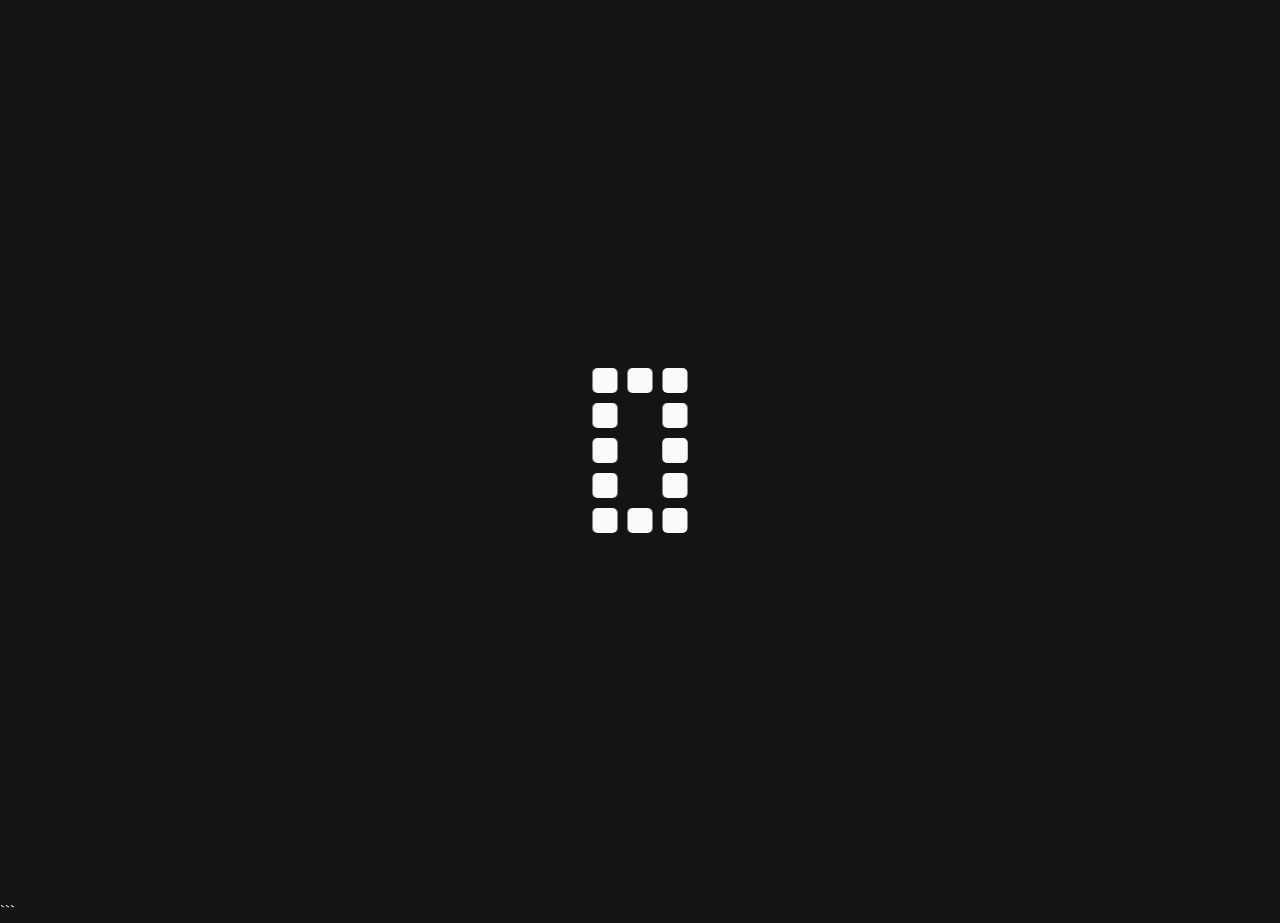
<file: career-senior-ad.html>
<!DOCTYPE html>
<html lang="en">

<head>
    <meta charset="UTF-8" />
    <meta http-equiv="X-UA-Compatible" content="IE=edge" />
    <meta name="viewport" content="width=device-width, initial-scale=1, shrink-to-fit=no" />
    <meta name="description" content="Join our team at Nuxus – explore open career opportunities" />

    <title>Nuxus Careers – Senior Computer Vision Software Engineer</title>

    <!-- Favicon -->
    <link rel="shortcut icon" type="image/x-icon" href="assets/media/favicon.png" />

    <!-- All CSS files -->
    <link rel="stylesheet" href="assets/css/vendor/font-awesome.css" />
    <link rel="stylesheet" href="assets/css/vendor/bootstrap.min.css" />
    <link rel="stylesheet" href="assets/css/vendor/slick.css" />
    <link rel="stylesheet" href="assets/css/app.css" />
</head>

<body class="tt-smooth-scroll tt-magic-cursor">
<!-- Preloader-->
<div class="preloader">
    <div id="timer">
        <div id="div1"></div>
        <div id="div2"></div>
        <div id="div3"></div>
        <div id="div4"></div>
        <div id="div5"></div>
        <div id="div6"></div>
        <div id="div7"></div>
        <div id="div8"></div>
        <div id="div9"></div>
        <div id="div10"></div>
        <div id="div11"></div>
        <div id="div12"></div>
        <div id="div13"></div>
        <div id="div14"></div>
        <div id="div15"></div>
    </div>
</div>
<!-- End Preloader-->

<!-- Begin magic cursor -->
<div id="magic-cursor">
    <div id="ball"></div>
</div>
<!-- End magic cursor -->

<div id="scroll-container">
    <!-- Main Wrapper Start -->
    <div id="main-wrapper" class="main-wrapper">
        <!-- Header Area Start -->
        <header>
            <div class="container-fluid">
                <div class="menu__block">
                    <a href="index.html" class="main-menu__logo">
                        <img src="assets/media/logo.png" alt="GenAIWave Logo" />
                    </a>
<!--                    <div class="menu-link">-->
<!--                        <div class="menu-detail">-->
<!--                            <button class="hamburger" data-check="true">-->
<!--                                <svg viewBox="0 0 32 32">-->
<!--                                    <path class="line line-top-bottom"-->
<!--                                          d="M27 10 13 10C10.8 10 9 8.2 9 6 9 3.5 10.8 2 13 2 15.2 2 17 3.8 17 6L17 26C17 28.2 18.8 30 21 30 23.2 30 25 28.2 25 26 25 23.8 23.2 22 21 22L7 22">-->
<!--                                    </path>-->
<!--                                    <path class="line" d="M7 16 27 16"></path>-->
<!--                                </svg>-->
<!--                            </button>-->
<!--                            <div class="toggle-menu">-->
<!--                                <div class="menu-bg">-->
<!--                                    <div class="site-header__bg"></div>-->
<!--                                </div>-->
<!--                                <div class="toggle-link">-->
<!--                                    <ul class="links list-unstyled">-->
<!--                                        <li><a href="index.html">Home</a></li>-->
<!--                                        <li><a href="about.html">About</a></li>-->
<!--                                        <li><a href="services.html">Services</a></li>-->
<!--                                        <li><a href="portfolio.html">Portfolio</a></li>-->
<!--                                        <li class="dropdown">-->
<!--                                            <a href="javascript:void(0);" class="active">Pages</a>-->
<!--                                            <div class="toggle-menu-2">-->
<!--                                                <div class="site-header__bg-2"></div>-->
<!--                                                <div class="toggle-link-2">-->
<!--                                                    <ul class="links-2 list-unstyled">-->
<!--                                                        <li><a href="pricing.html">Pricing</a></li>-->
<!--                                                        <li><a href="blogs.html">Blogs</a></li>-->
<!--                                                        <li><a href="contact.html">Contact</a></li>-->
<!--                                                        <li><a href="careers.html" class="active">Careers</a></li>-->
<!--                                                        <li><a href="404.html">404</a></li>-->
<!--                                                    </ul>-->
<!--                                                </div>-->
<!--                                            </div>-->
<!--                                        </li>-->
<!--                                    </ul>-->
<!--                                </div>-->
<!--                            </div>-->
<!--                        </div>-->
<!--                    </div>-->
                </div>
            </div>
        </header>
        <!-- Header Area End -->

        <!-- Career Detail Area Start -->
        <section class="py-48">
            <div class="container-fluid">
                <div class="blog-detail mb-48">
                    <!-- Page Title -->
                    <h4 class="mb-48">Join Our Team: Senior Computer Vision Software Engineer</h4>

                    <!-- Meta / Date Row (optional, can show “Posted On”) -->
                    <div class="d-flex align-items-center justify-content-between flex-wrap gap-4 pb-3 mb-24 top-row">
                        <div class="d-flex align-items-center flex-wrap gap-4">
                            <span>Posted On:</span>
                            <span>05 June, 2025</span>
                        </div>
                    </div>

                    <!-- Position Overview -->
                    <h5 class="mb-24">Position Overview</h5>
                    <p class="mb-48 lightest-gray">
                        We are seeking a highly skilled <strong>Senior Computer Vision Software Engineer</strong> to join our AI team. In this capacity, you will architect, implement, and fine-tune cutting-edge vision algorithms that drive our AI solutions. You’ll handle large-scale, real-world image and video data, contribute to advanced research efforts, and help deploy AI features that reach millions of end users globally.
                    </p>

                    <!-- Key Responsibilities -->
                    <h5 class="mb-24">Key Responsibilities</h5>
                    <ul class="mb-48 unstyled lightest-gray">
                        <li class="mb-16">Architect, build, and refine Computer Vision and Deep Learning models for real-time, AI-powered applications.</li>
                        <li class="mb-16">Manage and preprocess vast visual datasets to train, evaluate, and validate models in production settings.</li>
                        <li class="mb-16">Explore and integrate the latest machine learning methods—such as object detection, semantic segmentation, scene understanding, and 3D reconstruction—into our product pipeline.</li>
                        <li class="mb-16">Improve the speed, precision, and robustness of existing vision-based systems through continual optimization.</li>
                        <li class="mb-16">Partner with software engineers, data scientists, and product managers to ensure seamless integration of vision algorithms into our platform.</li>
                        <li class="mb-16">Monitor emerging trends in Computer Vision, AI research, and Generative AI, and recommend practical ways to incorporate them.</li>
                    </ul>

                    <!-- Qualifications -->
                    <h5 class="mb-24">Qualifications</h5>
                    <ul class="mb-48 unstyled lightest-gray">
                        <li class="mb-16">Minimum of 5 years’ hands-on experience developing and tuning Computer Vision algorithms.</li>
                        <li class="mb-16">Deep familiarity with Deep Learning architectures (e.g., CNNs, Transformers, diffusion models) and strong background in traditional machine learning (including unsupervised learning).</li>
                        <li class="mb-16">Demonstrable expertise in image processing workflows—object detection, segmentation, feature extraction, etc.</li>
                        <li class="mb-16">Proficient in Python and well-versed in frameworks like TensorFlow, PyTorch, OpenCV, and Hugging Face libraries.</li>
                        <li class="mb-16">Experience working with very large datasets and optimizing model performance for deployment in production environments.</li>
                        <li class="mb-16">A proven track record of delivering and scaling Deep Learning-based solutions in an operational setting.</li>
                        <li class="mb-16">Bonus: Hands-on experience deploying AI models on cloud platforms (AWS) and familiarity with MLOps toolchains.</li>
                        <li class="mb-16">Bachelor’s or Master’s degree in Computer Science, Electrical Engineering, or a closely related discipline.</li>
                    </ul>

                    <!-- Apply Now Button -->
                    <div class="mb-48">
                        <a href="apply.html" class="cus-btn-sec">
                            Apply Now
                            <svg xmlns="http://www.w3.org/2000/svg" viewBox="0 0 20 20" fill="none" class="ms-2">
                                <path d="M13.3545 17C13.3545 14 16.1545 10 19.3545 10M19.3545 10C17.5212 10 13.3545 9 13.3545 3M19.3545 10H0.354492" stroke="#1E1F20"
                                      stroke-width="2" />
                            </svg>
                        </a>
                    </div>
                </div>
            </div>
        </section>
        <!-- Career Detail Area End -->

        <!-- Footer Start -->
        <footer class="pt-80">
            <div class="container-fluid">
                <div class="row row-gap-5 align-items-center mb-48">
                    <div class="col-xxl-6 col-xl-7">
                        <div class="top-block mb-48 pb-48">
                            <div class="row align-items-center row-gap-4">
                                <div class="col-sm-4">
                                    <a href="index.html">
                                        <img src="assets/media/logo.png" alt="GenAIWave Logo" />
                                    </a>
                                </div>
                                <div class="col-sm-8">
                                    <p>
                                        IT Outsourcing for Enterprises: Get a Superteam to Accelerate Your Projects
                                    </p>
                                </div>
                            </div>
                        </div>
                        <div class="row align-items-center row-gap-4">
                            <div class="col-sm-7">
                                <div class="row">
                                    <div class="col-6">
                                        <div class="footer-widget">
                                            <h5 class="mb-24">Information</h5>
                                            <ul class="unstyled">
                                                <li><a href="services.html">Web Design</a></li>
                                                <li><a href="services.html">UI Design</a></li>
                                                <li><a href="services.html">App Development</a></li>
                                            </ul>
                                        </div>
                                    </div>
                                    <div class="col-6">
                                        <div class="footer-widget">
                                            <h5 class="mb-24">Useful Links</h5>
                                            <ul class="unstyled">
                                                <li><a href="about.html">About</a></li>
                                                <li><a href="blogs.html">Blogs</a></li>
                                                <li><a href="contact.html">Contact Us</a></li>
                                                <li><a href="careers.html" class="active">Careers</a></li>
                                            </ul>
                                        </div>
                                    </div>
                                </div>
                            </div>
                            <div class="col-sm-5">
                                <h5 class="mb-24">Contact Us</h5>
                                <div class="footer-widget">
                                    <ul class="contact-list unstyled">
                                        <li>
                                            <a href="">
                                                <i class="fa-light fa-location-dot"></i>
                                                26 Street, New York, NY 98
                                            </a>
                                        </li>
                                        <li>
                                            <a href="">
                                                <i class="fa-light fa-phone"></i>+1 234 567 890
                                            </a>
                                        </li>
                                        <li>
                                            <a href="">
                                                <i class="fa-light fa-envelope"></i>careers@nuxus.com
                                            </a>
                                        </li>
                                    </ul>
                                </div>
                            </div>
                        </div>
                    </div>
                    <div class="col-xxl-6 col-xl-5">
                        <div class="text-center">
                            <h4 class="mb-24">
                                Subscribe to Our <br /><span class="gradient-stroke-text-medium-black">NEWSLETTER</span>
                            </h4>
                            <form action="index.html" class="mb-32">
                                <div class="newsletter-field mx-auto">
                                    <div class="form-group">
                                        <input type="email" name="newsletter" placeholder="Enter your mail" />
                                    </div>
                                    <button type="submit" class="cus-btn-sec">
                                        subscribe
                                        <svg xmlns="http://www.w3.org/2000/svg" viewBox="0 0 20 20" fill="none"
                                             class="ms-2">
                                            <path d="M13.3545 17C13.3545 14 16.1545 10 19.3545 10M19.3545 10C17.5212 10 13.3545 9 13.3545 3M19.3545 10H0.354492"
                                                  stroke="#1E1F20" stroke-width="2" />
                                        </svg>
                                    </button>
                                </div>
                            </form>
                            <ul class="unstyled social-icons justify-content-center">
                                <li>
                                    <a href="">
                                        <svg xmlns="http://www.w3.org/2000/svg" width="24" height="25"
                                             viewBox="0 0 24 25" fill="none">
                                            <path d="M17.625 5.66406C18.0131 5.66406 18.3281 5.34906 18.3281 4.96094V0.742188C18.3281 0.354062 18.0131 0.0390625 17.625 0.0390625H13.4062C10.6922 0.0390625 8.48437 2.24687 8.48437 4.96094V8.47656H6.375C5.98687 8.47656 5.67188 8.79156 5.67188 9.17969V13.3984C5.67188 13.7866 5.98687 14.1016 6.375 14.1016H8.48437V23.3359C8.48437 23.7241 8.79937 24.0391 9.1875 24.0391H13.4062C13.7944 24.0391 14.1094 23.7241 14.1094 23.3359V14.1016H16.9219C17.2655 14.1016 17.5589 13.8531 17.6156 13.5142L18.3188 9.29547C18.3525 9.09156 18.2953 8.88297 18.1617 8.725C18.0281 8.5675 17.8317 8.47656 17.625 8.47656H14.1094V5.66406H17.625ZM13.4062 9.88281H16.7948L16.3261 12.6953H13.4062C13.0181 12.6953 12.7031 13.0103 12.7031 13.3984V22.6328H9.89062V13.3984C9.89062 13.0103 9.57562 12.6953 9.1875 12.6953H7.07812V9.88281H9.1875C9.57562 9.88281 9.89062 9.56781 9.89062 9.17969V4.96094C9.89062 3.02266 11.468 1.44531 13.4062 1.44531H16.9219V4.25781H13.4062C13.0181 4.25781 12.7031 4.57281 12.7031 4.96094V9.17969C12.7031 9.56781 13.0181 9.88281 13.4062 9.88281Z"
                                                  fill="#1E1F20" />
                                        </svg>
                                    </a>
                                </li>
                                <li>
                                    <a href="">
                                        <svg xmlns="http://www.w3.org/2000/svg" width="24" height="25"
                                             viewBox="0 0 24 25" fill="none">
                                            <path d="M14.2418 10.2014L22.9842 0.0390625H20.9125L13.3215 8.8629L7.25852 0.0390625H0.265625L9.43399 13.3823L0.265625 24.0391H2.33742L10.3538 14.7208L16.7567 24.0391H23.7496L14.2413 10.2014H14.2418ZM11.4042 13.4998L10.4752 12.1711L3.08391 1.59867H6.26607L12.2309 10.131L13.1599 11.4597L20.9135 22.5504H17.7313L11.4042 13.5003V13.4998Z"
                                                  fill="#1E1F20" />
                                        </svg>
                                    </a>
                                </li>
                                <li>
                                    <a href="">
                                        <svg xmlns="http://www.w3.org/2000/svg" width="24" height="25"
                                             viewBox="0 0 24 25" fill="none">
                                            <path d="M5.64368 7.57019H1.125C0.736633 7.57019 0.421875 7.88513 0.421875 8.27332V23.3359C0.421875 23.7243 0.736633 24.0391 1.125 24.0391H5.64368C6.03204 24.0391 6.3468 23.7243 6.3468 23.3359V8.27332C6.3468 7.88513 6.03204 7.57019 5.64368 7.57019ZM4.94055 22.6328H1.82812V8.97644H4.94055V22.6328Z"
                                                  fill="#1E1F20" />
                                            <path d="M3.38452 0.0390625C1.75085 0.0390625 0.421875 1.36804 0.421875 3.00134C0.421875 4.63501 1.75085 5.96381 3.38452 5.96381C5.01801 5.96381 6.3468 4.63483 6.3468 3.00134C6.3468 1.36804 5.01801 0.0390625 3.38452 0.0390625ZM3.38452 4.55756C2.52631 4.55756 1.82812 3.85956 1.82812 3.00134C1.82812 2.14331 2.52631 1.44531 3.38452 1.44531C4.24255 1.44531 4.94055 2.14331 4.94055 3.00134C4.94055 3.85956 4.24255 4.55756 3.38452 4.55756Z" fill="#1E1F20" />
                                            <path d="M16.9411 7.47076C15.8723 7.47076 14.8189 7.72839 13.8755 8.21033C13.8435 7.85162 13.5423 7.57019 13.1752 7.57019H8.65613C8.26794 7.57019 7.953 7.88513 7.953 8.27332V23.3359C7.953 23.7243 8.26794 24.0391 8.65613 24.0391H13.1752C13.5635 24.0391 13.8783 23.7243 13.8783 23.3359V15.0515C13.8783 13.9858 14.7455 13.1188 15.8112 13.1188C16.8768 13.1188 17.7437 13.9858 17.7437 15.0515V23.3359C17.7437 23.7243 18.0586 24.0391 18.4468 24.0391H22.9656C23.354 24.0391 23.6688 23.7243 23.6688 23.3359V14.1984C23.6688 10.4887 20.6508 7.47076 16.9411 7.47076ZM22.2625 22.6328H19.1501V15.0515C19.1501 13.2104 17.6523 11.7126 15.8113 11.7126C13.97 11.7126 12.472 13.2104 12.472 15.0515V22.6328H9.35944V8.97644H12.472V9.49591C12.472 9.76636 12.6271 10.0128 12.871 10.1298C13.1147 10.2468 13.4041 10.2135 13.6152 10.0445C14.5673 9.28076 15.7176 8.87701 16.9411 8.87701C19.8754 8.87701 22.2625 11.2642 22.2625 14.1984V22.6328Z"
                                                  fill="#1E1F20" />
                                        </svg>
                                    </a>
                                </li>
                                <li>
                                    <a href="">
                                        <svg xmlns="http://www.w3.org/2000/svg" width="24" height="25"
                                             viewBox="0 0 24 25" fill="none">
                                            <path d="M12.2362 24.039C12.1567 24.039 12.0773 24.039 11.9973 24.0386C10.116 24.0432 8.37781 23.9954 6.68738 23.8925C5.13757 23.7982 3.7229 23.2626 2.59607 22.3438C1.50879 21.4572 0.766296 20.2584 0.389282 18.7811C0.0611572 17.495 0.0437622 16.2325 0.0270996 15.0113C0.0150146 14.1352 0.00256348 13.097 0 12.0412C0.00256348 10.981 0.0150146 9.9428 0.0270996 9.06664C0.0437622 7.8457 0.0611572 6.58318 0.389282 5.29687C0.766296 3.81957 1.50879 2.62078 2.59607 1.73419C3.7229 0.815362 5.13757 0.279779 6.68756 0.18548C8.37799 0.0827574 10.1166 0.0347837 12.0018 0.0393614C13.8836 0.0353331 15.6213 0.0827574 17.3117 0.18548C18.8615 0.279779 20.2762 0.815362 21.403 1.73419C22.4905 2.62078 23.2328 3.81957 23.6098 5.29687C23.9379 6.583 23.9553 7.8457 23.972 9.06664C23.9841 9.9428 23.9967 10.981 23.9991 12.0368V12.0412C23.9967 13.097 23.9841 14.1352 23.972 15.0113C23.9553 16.2323 23.9381 17.4948 23.6098 18.7811C23.2328 20.2584 22.4905 21.4572 21.403 22.3438C20.2762 23.2626 18.8615 23.7982 17.3117 23.8925C15.6929 23.991 14.0299 24.039 12.2362 24.039ZM11.9973 22.5522C13.8479 22.5566 15.5471 22.5097 17.1978 22.4093C18.3697 22.3381 19.752 21.5694 20.5844 20.8907C21.3538 20.2632 21.8837 19.3975 22.1593 18.3175C22.4325 17.2469 22.4482 16.0973 22.4634 14.9857C22.4753 14.1154 22.4878 13.0845 22.4903 12.039C22.4878 10.9933 22.4753 9.96258 22.4634 9.09228C22.4482 7.98064 22.4325 6.83111 22.1593 5.76031C21.8837 4.68035 21.3538 3.81463 20.5844 3.18713C19.752 2.50854 18.3697 1.76238 17.1978 1.69115C15.5471 1.59062 13.8479 1.5443 12.0016 1.54833C10.1514 1.54393 8.45196 1.59613 6.80127 1.69665C5.62939 1.76788 4.37526 2.27046 3.54286 2.94905C2.77346 3.57655 2.10105 4.68035 1.82548 5.76031C1.55229 6.83111 1.53654 7.98046 1.52134 9.09228C1.50944 9.96331 1.49699 10.9947 1.49443 12.0412C1.49699 13.0831 1.50944 14.1147 1.52134 14.9857C1.53654 16.0973 1.55229 17.2469 1.82548 18.3175C2.10105 19.3975 2.63096 20.2632 3.40037 20.8907C4.23277 21.5693 5.62939 22.3381 6.80127 22.4093C8.45196 22.5099 10.1517 22.5567 11.9973 22.5522ZM11.9526 17.8984C8.72186 17.8984 6.0932 15.2699 6.0932 12.039C6.0932 8.8081 8.72186 6.17962 11.9526 6.17962C15.1835 6.17962 17.8119 8.8081 17.8119 12.039C17.8119 15.2699 15.1835 17.8984 11.9526 17.8984ZM12.0016 7.54395C9.36718 7.54395 7.51314 9.39799 7.51314 12.0368C7.51314 14.2337 9.17436 16.5521 11.9757 16.5521C14.1728 16.5521 16.457 14.4706 16.457 12.0368C16.457 9.8399 14.781 7.54395 12.0016 7.54395ZM18.4682 4.30462C17.6916 4.30462 17.0619 4.93414 17.0619 5.71087C17.0619 6.4876 17.6916 7.11712 18.4682 7.11712C19.2449 7.11712 19.8744 6.4876 19.8744 5.71087C19.8744 4.93414 19.2449 4.30462 18.4682 4.30462Z"
                                                  fill="#1E1F20" />
                                        </svg>
                                    </a>
                                </li>
                            </ul>
                        </div>
                    </div>
                </div>
                <div class="text-center pb-32">
                    <h6 class="fw-500">
                        &copy;2025 All Rights Reserved <span class="fw-700 color-primary">NUXUS</span> | Designed &
                        Developed by UIPARADOX
                    </h6>
                </div>
            </div>
        </footer>
        <!-- Footer Area End -->
    </div>
    <!-- Main Wrapper End -->

    <!-- Back-to-top Start -->
    <a href="#" class="scroll-top scroll-top--active scroll-to-top">
        <svg class="scroll-top__circle" width="100%" height="100%" viewBox="-1 -1 102 102">
            <path d="M50,1 a49,49 0 0,1 0,98 a49,49 0 0,1 0,-98" />
        </svg>
    </a>
    <!-- Back-to-top End -->
</div>

<!-- Jquery Js -->
<script src="assets/js/vendor/jquery-3.6.3.min.js"></script>
<script src="assets/js/vendor/bootstrap.min.js"></script>
<script src="assets/js/vendor/slick.min.js"></script>
<script src="assets/js/vendor/jquery-appear.js"></script>
<script src="assets/js/vendor/jquery-validator.js"></script>
<script src="assets/js/vendor/jquery.nice-select.min.js"></script>
<script src="assets/js/vendor/gsap.min.js"></script>
<script src="assets/js/vendor/scrollTrigger.min.js"></script>
<script src="assets/js/vendor/filp.min.js"></script>
<script src="assets/js/vendor/ScrollToPlugin.min.js"></script>
<script src="assets/js/vendor/smooth-scrollbar.js"></script>

<!-- Site Scripts -->
<script src="assets/js/app.js"></script>
</body>

</html>
```
</file>
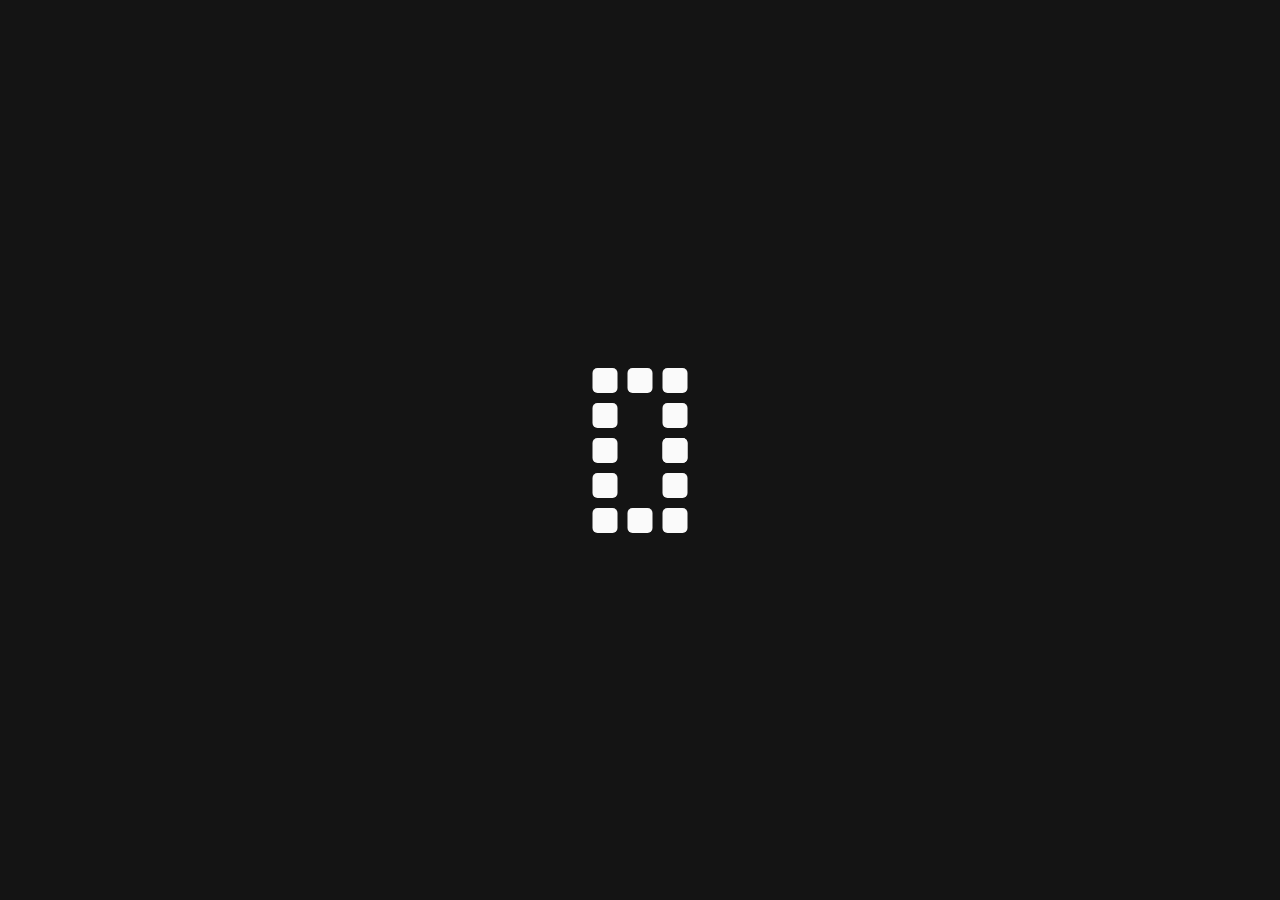
<file: coming-soon.html>
<!DOCTYPE html>
<html lang="en">

<head>
    <meta charset="UTF-8">
    <meta http-equiv="X-UA-Compatible" content="IE=edge">
    <meta name="viewport" content="width=device-width, initial-scale=1, shrink-to-fit=no">
    <meta name="description" content="GenAiWane scalable delivery partner">

    <title>GenAIWave - Tech Experts for Enterprises</title>

    <!-- Favicon -->
    <link rel="shortcut icon" type="image/x-icon" href="assets/media/favicon.png">

    <!-- All CSS files -->
    <link rel="stylesheet" href="assets/css/vendor/font-awesome.css">
    <link rel="stylesheet" href="assets/css/vendor/bootstrap.min.css">
    <link rel="stylesheet" href="assets/css/vendor/slick.css">
    <link rel="stylesheet" href="assets/css/app.css">
</head>

<body class="tt-smooth-scroll tt-magic-cursor">
    <!-- Preloader-->
    <div class="preloader">
        <div id="timer">
            <div id="div1"></div>
            <div id="div2"></div>
            <div id="div3"></div>
            <div id="div4"></div>
            <div id="div5"></div>
            <div id="div6"></div>
            <div id="div7"></div>
            <div id="div8"></div>
            <div id="div9"></div>
            <div id="div10"></div>
            <div id="div11"></div>
            <div id="div12"></div>
            <div id="div13"></div>
            <div id="div14"></div>
            <div id="div15"></div>
        </div>
    </div>
    <!-- Begin magic cursor 
    ======================== -->
    <div id="magic-cursor">
        <div id="ball"></div>
    </div>
    <!-- End magic cursor -->

    <div id="scroll-container">
        <!-- Main Wrapper Start -->
        <div id="main-wrapper" class="main-wrapper">

            <!-- Coming soon Area Start -->
            <section class="coming-soon">
                <div class="container-fluid">
                    <div class="text-center">
                        <img src="assets/media/logo-xl.png" alt="" class="logo-img mb-24">
                        <h5 class="fw-600 mb-32">We are Under Construction</h5>
                        <ul class="countdown unstyled mb-32">
                            <li><h4>365</h4><p>Days</p></li>
                            <li><h4>24</h4><p>Hrs</p></li>
                            <li><h4>60</h4><p>Min</p></li>
                            <li><h4>60</h4><p>Sec</p></li>
                        </ul>
                        <h2 class="coming-title color-primary">COMING SOON</h2>
                        <h5 class="fw-600 mb-8">Subscribe to Our Newsletter</h5>
                        <p class="mb-24">Get notified when we are live</p>
                        <form action="index.html">
                            <div class="newsletter-field">
                                <div class="form-group">
                                    <input type="email" name="newsletter" placeholder="Entre your mail">
                                </div>
                                <button type="submit" class="cus-btn-sec">subscribe <svg xmlns="http://www.w3.org/2000/svg" viewBox="0 0 20 20" fill="none"><path d="M13.3545 17C13.3545 14 16.1545 10 19.3545 10M19.3545 10C17.5212 10 13.3545 9 13.3545 3M19.3545 10H0.354492" stroke="#1E1F20" stroke-width="2"/></svg></button>
                            </div>
                        </form>
                    </div>
                </div>
            </section>
            <!-- Coming soon Area End -->
        </div>
    </div>

    <!-- Jquery Js -->
    <script src="assets/js/vendor/jquery-3.6.3.min.js"></script>
    <script src="assets/js/vendor/bootstrap.min.js"></script>
    <script src="assets/js/vendor/slick.min.js"></script>
    <script src="assets/js/vendor/jquery-appear.js"></script>
    <script src="assets/js/vendor/jquery-validator.js"></script>
    <script src="assets/js/vendor/jquery.nice-select.min.js"></script>
    <script src="assets/js/vendor/jquery.countdown.min.js"></script>
    <script src="assets/js/vendor/gsap.min.js"></script>
    <script src="assets/js/vendor/scrollTrigger.min.js"></script>
    <script src="assets/js/vendor/filp.min.js"></script>
    <script src="assets/js/vendor/ScrollToPlugin.min.js"></script>
    <script src="assets/js/vendor/smooth-scrollbar.js"></script>

    <!-- Site Scripts -->
    <script src="assets/js/app.js"></script>
</body>

</html>
</file>
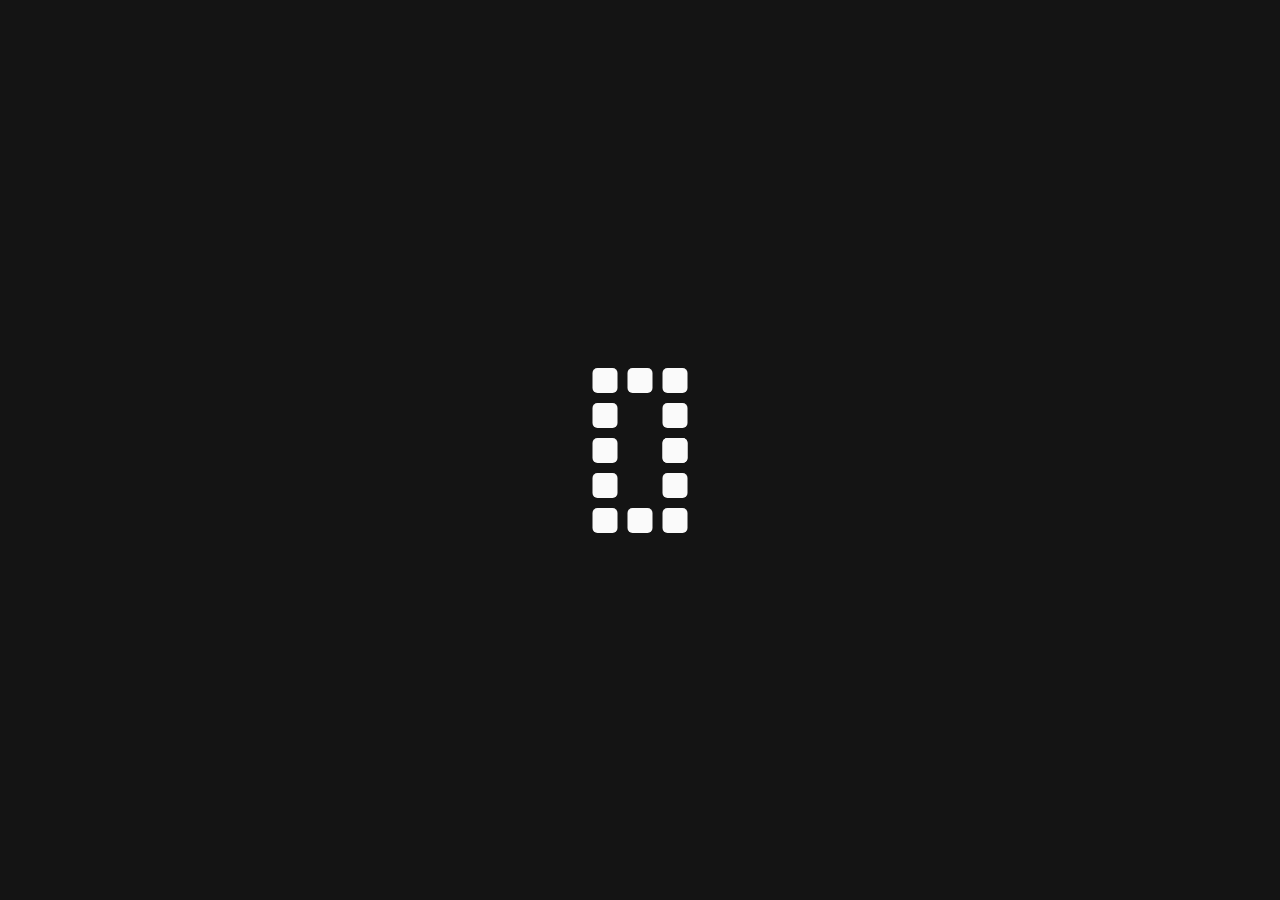
<file: contact.html>
<!DOCTYPE html>
<html lang="en">

<head>
    <meta charset="UTF-8">
    <meta http-equiv="X-UA-Compatible" content="IE=edge">
    <meta name="viewport" content="width=device-width, initial-scale=1, shrink-to-fit=no">
    <meta name="description" content="GenAiWane scalable delivery partner">

    <title>GenAIWave - Tech Experts for Enterprises</title>

    <!-- Favicon -->
    <link rel="shortcut icon" type="image/x-icon" href="assets/media/favicon.png">

    <!-- All CSS files -->
    <link rel="stylesheet" href="assets/css/vendor/font-awesome.css">
    <link rel="stylesheet" href="assets/css/vendor/bootstrap.min.css">
    <link rel="stylesheet" href="assets/css/vendor/slick.css">
    <link rel="stylesheet" href="assets/css/app.css">
</head>

<body class="tt-smooth-scroll tt-magic-cursor">
    <!-- Preloader-->
    <div class="preloader">
        <div id="timer">
            <div id="div1"></div>
            <div id="div2"></div>
            <div id="div3"></div>
            <div id="div4"></div>
            <div id="div5"></div>
            <div id="div6"></div>
            <div id="div7"></div>
            <div id="div8"></div>
            <div id="div9"></div>
            <div id="div10"></div>
            <div id="div11"></div>
            <div id="div12"></div>
            <div id="div13"></div>
            <div id="div14"></div>
            <div id="div15"></div>
        </div>
    </div>
    <!-- Begin magic cursor 
    ======================== -->
    <div id="magic-cursor">
        <div id="ball"></div>
    </div>
    <!-- End magic cursor -->

    <div id="scroll-container">
        <!-- Main Wrapper Start -->
        <div id="main-wrapper" class="main-wrapper">

            <!-- Header Area Start -->
            <header>
                <div class="container-fluid">
                    <div class="menu__block">
                        <a href="index.html" class="main-menu__logo">
                            <img src="assets/media/logo.png" alt="">
                        </a>
<!--                        <div class="menu-link">-->
<!--                            <div class="menu-detail">-->
<!--                                <button class="hamburger" data-check="true">-->
<!--                                    <svg viewBox="0 0 32 32">-->
<!--                                        <path class="line line-top-bottom"-->
<!--                                            d="M27 10 13 10C10.8 10 9 8.2 9 6 9 3.5 10.8 2 13 2 15.2 2 17 3.8 17 6L17 26C17 28.2 18.8 30 21 30 23.2 30 25 28.2 25 26 25 23.8 23.2 22 21 22L7 22">-->
<!--                                        </path>-->
<!--                                        <path class="line" d="M7 16 27 16"></path>-->
<!--                                    </svg>-->
<!--                                </button>-->
<!--                                <div class="toggle-menu">-->
<!--                                    <div class="menu-bg">-->
<!--                                        <div class="site-header__bg"></div>-->
<!--                                    </div>-->
<!--                                    <div class="toggle-link">-->
<!--                                        <ul class="links list-unstyled">-->
<!--                                            <li><a href="index.html">Home</a></li>-->
<!--                                            <li><a href="about.html">About</a></li>-->
<!--                                            <li><a href="services.html">Services</a></li>-->
<!--                                            <li><a href="portfolio.html">Portfolio</a></li>-->
<!--                                            <li class="dropdown">-->
<!--                                                <a href="javascript:void(0);" class="active">Pages</a>-->
<!--                                                <div class="toggle-menu-2">-->
<!--                                                    <div class="site-header__bg-2"></div>-->
<!--                                                    <div class="toggle-link-2">-->
<!--                                                        <ul class="links-2 list-unstyled">-->
<!--                                                            <li><a href="pricing.html">Pricing</a></li>-->
<!--                                                            <li><a href="blogs.html">Blogs</a></li>-->
<!--                                                            <li><a href="contact.html" class="active">Contact</a></li>-->
<!--                                                            <li><a href="coming-soon.html">Coming Soon</a></li>-->
<!--                                                            <li><a href="404.html">404</a></li>-->
<!--                                                        </ul>-->
<!--                                                    </div>-->
<!--                                                </div>-->
<!--                                            </li>-->
<!--                                        </ul>-->
<!--                                    </div>-->
<!--                                </div>-->
<!--                            </div>-->
<!--                        </div>-->
                    </div>
                </div>
            </header>
            <!-- Header Area end -->

            <!-- Contact Area Start -->
            <section class="contact-area py-80">
                <div class="container-fluid">
                    <h2 class="mb-48">Get in <span class="gradient-stroke-text">TOUCH</span></h2>
                    <div class="row align-items-center row-gap-4">
                        <div class="col-xl-6">
                            <div class="contacts-block">
                                <h4 class="mb-12">Contact Information</h4>
                                <p class="light-gray mb-24">Your email address is safe with us. Required fields are noted with *</p>
                                <ul class="unstyled">
                                    <li class="mb-24">
                                        <a href="tel:+001123456789" class="block">
                                            <i class="fa-light fa-phone"></i>
                                            <div>
                                                <h5 class="mb-12">Phone Number</h5>
                                                <p class="light-gray">0048 660 954 954</p>
                                            </div>
                                        </a>
                                    </li>
                                    <li class="mb-24">
                                        <a href="mailto:office@genaiwave.cloud" class="block">
                                            <i class="fa-light fa-envelope"></i>
                                            <div>
                                                <h5 class="mb-12">Email Address:</h5>
                                                <p class="light-gray">office@genaiwave.cloud</p>
                                            </div>
                                        </a>
                                    </li>
                                    <li class="mb-24">
                                        <div class="block">
                                            <i class="fa-light fa-location-dot"></i>
                                            <div>
                                                <h5 class="mb-12">Address</h5>
                                                <p class="light-gray">Miodowa 92B, Gliwice, 44-141, Poland</p>
                                            </div>
                                        </div>
                                    </li>
                                </ul>
                                <h5 class="mb-24">Social Media:</h5>
                                <ul class="unstyled social-icons-2">
                                    <li>
                                        <a href="">
                                            <svg xmlns="http://www.w3.org/2000/svg" width="32" height="33" viewBox="0 0 32 33" fill="none">
                                                <path d="M23.5 7.53857C24.0175 7.53857 24.4375 7.11857 24.4375 6.60107V0.976074C24.4375 0.458574 24.0175 0.0385742 23.5 0.0385742H17.875C14.2562 0.0385742 11.3125 2.98232 11.3125 6.60107V11.2886H8.5C7.9825 11.2886 7.5625 11.7086 7.5625 12.2261V17.8511C7.5625 18.3686 7.9825 18.7886 8.5 18.7886H11.3125V31.1011C11.3125 31.6186 11.7325 32.0386 12.25 32.0386H17.875C18.3925 32.0386 18.8125 31.6186 18.8125 31.1011V18.7886H22.5625C23.0206 18.7886 23.4119 18.4573 23.4875 18.0054L24.425 12.3804C24.47 12.1086 24.3938 11.8304 24.2156 11.6198C24.0375 11.4098 23.7756 11.2886 23.5 11.2886H18.8125V7.53857H23.5ZM17.875 13.1636H22.3931L21.7681 16.9136H17.875C17.3575 16.9136 16.9375 17.3336 16.9375 17.8511V30.1636H13.1875V17.8511C13.1875 17.3336 12.7675 16.9136 12.25 16.9136H9.4375V13.1636H12.25C12.7675 13.1636 13.1875 12.7436 13.1875 12.2261V6.60107C13.1875 4.0167 15.2906 1.91357 17.875 1.91357H22.5625V5.66357H17.875C17.3575 5.66357 16.9375 6.08357 16.9375 6.60107V12.2261C16.9375 12.7436 17.3575 13.1636 17.875 13.1636Z" fill="#FDDC8B"/>
                                            </svg>
                                        </a>
                                    </li>
                                    <li>
                                        <a href="">
                                            <svg xmlns="http://www.w3.org/2000/svg" width="32" height="33" viewBox="0 0 32 33" fill="none">
                                                <path d="M11.7111 32.045C9.72111 32.045 7.77549 31.3506 6.23361 30.0894C4.20861 28.4331 3.04736 25.9881 3.04736 23.3813C3.04736 21.4825 3.65111 19.6788 4.79299 18.1656C5.89549 16.705 7.46424 15.6106 9.21049 15.085C10.7711 14.615 12.4167 15.3956 13.0374 16.9013C13.0774 16.9975 13.1124 17.0975 13.1424 17.1963C13.3855 18.0038 13.2999 18.8575 12.9011 19.6C12.5024 20.3425 11.838 20.8856 11.0305 21.1288C10.0467 21.425 9.35986 22.3513 9.35986 23.3813C9.35986 24.2044 9.80111 24.9788 10.5117 25.4025C10.9042 25.6369 11.3542 25.75 11.8136 25.7306C13.0749 25.6769 14.063 24.6238 14.063 23.3325V3.23127C14.063 1.79127 15.018 0.521897 16.3849 0.145022C16.5355 0.103147 16.6905 0.0731466 16.8442 0.0550216C17.1299 0.0206466 17.4192 0.0262717 17.7049 0.0700217C18.7936 0.231897 19.7317 0.965022 20.1542 1.98377C20.3136 2.36815 20.3942 2.7744 20.3942 3.19127C20.3942 4.8619 21.1536 6.41127 22.478 7.4419C23.4255 8.1794 24.5605 8.5719 25.7599 8.57627C27.048 8.58065 28.1999 9.34877 28.6949 10.5331C28.9111 11.0519 28.9836 11.6219 28.9036 12.1819C28.6817 13.7275 27.3217 14.8888 25.7367 14.8888C25.7311 14.8888 25.7261 14.8888 25.7205 14.8888C23.8374 14.8794 22.018 14.4256 20.3755 13.565V23.3963C20.3755 23.4063 20.3755 23.4163 20.3749 23.4269C20.3605 25.9963 19.2155 28.41 17.2324 30.0531C15.6824 31.3375 13.7217 32.045 11.7111 32.045ZM10.1242 16.8244C10.0005 16.8244 9.87486 16.8425 9.75049 16.88C8.38236 17.2919 7.15299 18.15 6.28924 19.295C5.39486 20.48 4.92236 21.8931 4.92236 23.3813C4.92236 25.4231 5.83299 27.3394 7.42111 28.6381C8.62924 29.6263 10.153 30.17 11.7111 30.17C13.2855 30.17 14.8217 29.6156 16.0355 28.6094C17.5936 27.3181 18.4917 25.4225 18.4999 23.4081C18.4999 23.4013 18.4999 23.3931 18.5005 23.3838V10.0306L19.9917 11.1219C21.6686 12.3494 23.653 13.0031 25.7299 13.0138H25.7367C26.3949 13.0138 26.9574 12.5431 27.0474 11.9163C27.0799 11.6875 27.0524 11.4656 26.9649 11.2563C26.7642 10.7769 26.278 10.4531 25.7536 10.4513C24.1355 10.4456 22.6042 9.91627 21.3267 8.92127C19.543 7.53252 18.5199 5.44377 18.5199 3.19127C18.5199 3.0219 18.4874 2.8569 18.423 2.7019C18.2511 2.28752 17.8699 1.9894 17.4286 1.9244L17.4205 1.92315C17.303 1.90502 17.1842 1.90252 17.0667 1.9169C17.0061 1.9244 16.9449 1.93627 16.8842 1.95315C16.3261 2.10627 15.9374 2.6319 15.9374 3.23127V23.3325C15.9374 24.4306 15.5236 25.4763 14.773 26.2769C14.0142 27.0863 12.9911 27.5575 11.8924 27.6038C11.0667 27.6381 10.2574 27.4344 9.55049 27.0125C8.27611 26.2525 7.48424 24.8606 7.48424 23.3813C7.48424 21.5313 8.71986 19.8669 10.4892 19.3338C10.8167 19.235 11.0867 19.0144 11.2486 18.7131C11.4105 18.4119 11.4455 18.065 11.3467 17.7375C11.3349 17.6975 11.3199 17.6563 11.3036 17.6163C11.1011 17.125 10.6305 16.8244 10.1242 16.8244ZM20.3742 23.4119V23.42C20.3742 23.4175 20.3742 23.4144 20.3742 23.4119Z" fill="#FDDC8B"/>
                                            </svg>
                                        </a>
                                    </li>
                                    <li>
                                        <a href="">
                                            <svg xmlns="http://www.w3.org/2000/svg" width="32" height="33" viewBox="0 0 32 33" fill="none">
                                                <path d="M18.9893 13.5884L30.6459 0.0385742H27.8837L17.7623 11.8037L9.67835 0.0385742H0.354492L12.579 17.8295L0.354492 32.0386H3.11688L13.8053 19.6142L22.3426 32.0386H31.6664L18.9887 13.5884H18.9893ZM15.2059 17.9863L13.9673 16.2147L4.11221 2.11805H8.35508L16.3082 13.4945L17.5468 15.2661L27.885 30.0537H23.6421L15.2059 17.9869V17.9863Z" fill="#FDDC8B"/>
                                            </svg>
                                        </a>
                                    </li>
                                    <li>
                                        <a href="">
                                            <svg xmlns="http://www.w3.org/2000/svg" width="32" height="33" viewBox="0 0 32 33" fill="none">
                                                <path d="M16.3149 32.0385C16.209 32.0385 16.103 32.0385 15.9963 32.038C13.488 32.0441 11.1704 31.9804 8.9165 31.8432C6.8501 31.7174 4.96387 31.0033 3.46143 29.7782C2.01172 28.5961 1.02173 26.9977 0.519043 25.028C0.081543 23.3131 0.0583496 21.6298 0.0361328 20.0016C0.0200195 18.8334 0.00341797 17.4491 0 16.0414C0.00341797 14.6278 0.0200195 13.2436 0.0361328 12.0753C0.0583496 10.4474 0.081543 8.76407 0.519043 7.04898C1.02173 5.07926 2.01172 3.48087 3.46143 2.29874C4.96387 1.07364 6.8501 0.359529 8.91675 0.233797C11.1707 0.096834 13.4888 0.0328692 16.0024 0.0389727C18.5115 0.0336016 20.8284 0.096834 23.0823 0.233797C25.1487 0.359529 27.0349 1.07364 28.5373 2.29874C29.9873 3.48087 30.977 5.07926 31.4797 7.04898C31.9172 8.76383 31.9404 10.4474 31.9626 12.0753C31.9788 13.2436 31.9956 14.6278 31.9988 16.0356V16.0414C31.9956 17.4491 31.9788 18.8334 31.9626 20.0016C31.9404 21.6295 31.9175 23.3129 31.4797 25.028C30.977 26.9977 29.9873 28.5961 28.5373 29.7782C27.0349 31.0033 25.1487 31.7174 23.0823 31.8432C20.9238 31.9745 18.7065 32.0385 16.3149 32.0385ZM15.9963 30.056C18.4639 30.0619 20.7295 29.9994 22.9304 29.8656C24.4929 29.7706 26.336 28.7458 27.4459 27.8407C28.4717 27.0041 29.1783 25.8498 29.5457 24.4098C29.91 22.9823 29.931 21.4496 29.9512 19.9674C29.9671 18.807 29.9837 17.4325 29.9871 16.0385C29.9837 14.6442 29.9671 13.2699 29.9512 12.1095C29.931 10.6273 29.91 9.09464 29.5457 7.6669C29.1783 6.22696 28.4717 5.07266 27.4459 4.23599C26.336 3.33121 24.4929 2.33633 22.9304 2.24136C20.7295 2.10732 18.4639 2.04556 16.0022 2.05093C13.5352 2.04507 11.2693 2.11466 9.06836 2.24869C7.50586 2.34366 5.83368 3.01377 4.72382 3.91855C3.69794 4.75522 2.80141 6.22696 2.43397 7.6669C2.06972 9.09464 2.04872 10.6271 2.02846 12.1095C2.01259 13.2709 1.99599 14.6461 1.99257 16.0414C1.99599 17.4306 2.01259 18.8061 2.02846 19.9674C2.04872 21.4496 2.06972 22.9823 2.43397 24.4098C2.80141 25.8498 3.50795 27.0041 4.53383 27.8407C5.64369 28.7455 7.50586 29.7706 9.06836 29.8656C11.2693 29.9996 13.5356 30.0621 15.9963 30.056ZM15.9368 23.851C11.6291 23.851 8.12427 20.3463 8.12427 16.0385C8.12427 11.7306 11.6291 8.22598 15.9368 8.22598C20.2446 8.22598 23.7493 11.7306 23.7493 16.0385C23.7493 20.3463 20.2446 23.851 15.9368 23.851ZM16.0022 10.0451C12.4896 10.0451 10.0175 12.5171 10.0175 16.0356C10.0175 18.9648 12.2325 22.0559 15.9676 22.0559C18.8971 22.0559 21.9427 19.2807 21.9427 16.0356C21.9427 13.1064 19.708 10.0451 16.0022 10.0451ZM24.6243 5.72598C23.5889 5.72598 22.7493 6.56534 22.7493 7.60098C22.7493 8.63663 23.5889 9.47598 24.6243 9.47598C25.6599 9.47598 26.4993 8.63663 26.4993 7.60098C26.4993 6.56534 25.6599 5.72598 24.6243 5.72598Z" fill="#FDDC8B"/>
                                            </svg>
                                        </a>
                                    </li>
                                </ul>
                            </div>
                        </div>
                        <div class="col-xl-6">
                            <div class="form-block">
                                <form method="post" action="index.html" class="contact-form">
                                    <div class="row row-gap-4">
                                        <div class="col-md-6">
                                            <div class="form-group">
                                                <input type="text" name="name" id="name" required placeholder="Your Name">
                                            </div>
                                        </div>
                                        <div class="col-md-6">
                                            <div class="form-group">
                                                <input type="email" name="email" id="email" required placeholder="example@gmail.com">
                                            </div>
                                        </div>
                                        <div class="col-md-6">
                                            <div class="form-group">
                                                <select name="select" class="has-nice-select cus-form-control">
                                                    <option selected="selected" disabled="disabled">Project Type</option>
                                                    <option value="1">App Design</option>
                                                    <option value="2">Web Design</option>
                                                    <option value="3">App Development</option>
                                                    <option value="4">UI Design</option>
                                                    <option value="5">Other</option>
                                                </select>
                                            </div>
                                        </div>
                                        <div class="col-md-6">
                                            <div class="form-group">
                                                <input type="text" name="budget" id="budget" required placeholder="Estimate Budge">
                                            </div>
                                        </div>
                                        <div class="col-12">
                                            <div class="form-group">
                                                <textarea name="message" rows="5" required placeholder="Description"></textarea>
                                            </div>
                                        </div>
                                        <div class="col-12">
                                            <p class="fw-600 mb-8">Have a Brief <span class="color-primary">(optional)</span></p>
                                            <div class="file-drop-area">
                                                <span>Upload a file here (max. 20 mb)</span>
                                                <input type="file" class="file-input"/>
                                            </div>
                                        </div>
                                        <div class="col-12">
                                            <div class="bottom-row">
                                                <label class="custom-checkbox">
                                                    <input name="dummy" type="checkbox">
                                                    <span class="checkmark"></span>
                                                    Agree to the information submitted by us at TechSync and contact me with a proposal.
                                                </label>
                                                <button type="submit" class="cus-btn-sec">submit <svg xmlns="http://www.w3.org/2000/svg" viewBox="0 0 20 20" fill="none"><path d="M13.3545 17C13.3545 14 16.1545 10 19.3545 10M19.3545 10C17.5212 10 13.3545 9 13.3545 3M19.3545 10H0.354492" stroke="#1E1F20" stroke-width="2"/></svg></button>
                                            </div>
                                            <div id="message" class="alert-msg"></div>
                                        </div>
                                    </div>
                                </form>
                            </div>
                        </div>
                    </div>
                </div>
            </section>
            <!-- Contact Area End -->

            <!-- Footer Start -->
            <footer class="pt-80">
                <div class="container-fluid">
                    <div class="row row-gap-5 align-items-center mb-48">
                        <div class="col-xxl-6 col-xl-7">
                            <div class="top-block mb-48 pb-48">
                                <div class="row align-items-center row-gap-4">
                                    <div class="col-sm-4">
                                        <a href="index.html"><img src="assets/media/logo.png" alt=""></a>
                                    </div>
                                    <div class="col-sm-8">
                                        <p>IT Outsourcing for Enterprises: Get a Superteam to Accelerate Your Projects</p>
                                    </div>
                                </div>
                            </div>
                            <div class="row align-items-center row-gap-4">
                                <div class="col-sm-7">
                                    <div class="row">
                                        <div class="col-6">
                                            <div class="footer-widget">
                                                <h5 class="mb-24">Information</h5>
                                                <ul class="unstyled">
                                                    <li><a href="services.html">Web Design</a></li>
                                                    <li><a href="services.html">UI Design</a></li>
                                                    <li><a href="services.html">App Development</a></li>
                                                </ul>
                                            </div>
                                        </div>
                                        <div class="col-6">
                                            <div class="footer-widget">
                                                <h5 class="mb-24">Useful Links</h5>
                                                <ul class="unstyled">
                                                    <li><a href="about.html">About</a></li>
                                                    <li><a href="blogs.html">Blogs</a></li>
                                                    <li><a href="contact.html">Contact us</a></li>
                                                </ul>
                                            </div>
                                        </div>
                                    </div>
                                </div>
                                <div class="col-sm-5">
                                    <h5 class="mb-24">Contact Us</h5>
                                    <div class="footer-widget">
                                        <ul class="contact-list unstyled">
                                            <li><a href=""><i class="fa-light fa-location-dot"></i>26 Street, New York, NY 98</a></li>
                                            <li><a href=""><i class="fa-light fa-phone"></i>+1 234 567 890</a></li>
                                            <li><a href=""><i class="fa-light fa-envelope"></i>email@example.com</a></li>
                                        </ul>
                                    </div>
                                </div>
                            </div>
                        </div>
                        <div class="col-xxl-6 col-xl-5">
                            <div class="text-center">
                                <h4 class="mb-24">Subscribe to Our <br><span class="gradient-stroke-text-medium-black">NEWSLETTER</span></h4>
                                <form action="index.html" class="mb-32">
                                    <div class="newsletter-field mx-auto">
                                        <div class="form-group">
                                            <input type="email" name="newsletter" placeholder="Entre your mail">
                                        </div>
                                        <button type="submit" class="cus-btn-sec">subscribe <svg xmlns="http://www.w3.org/2000/svg" viewBox="0 0 20 20" fill="none"><path d="M13.3545 17C13.3545 14 16.1545 10 19.3545 10M19.3545 10C17.5212 10 13.3545 9 13.3545 3M19.3545 10H0.354492" stroke="#1E1F20" stroke-width="2"/></svg></button>
                                    </div>
                                </form>
                                <ul class="unstyled social-icons justify-content-center">
                                    <li>
                                        <a href="">
                                            <svg xmlns="http://www.w3.org/2000/svg" width="24" height="25" viewBox="0 0 24 25" fill="none">
                                                <path d="M17.625 5.66406C18.0131 5.66406 18.3281 5.34906 18.3281 4.96094V0.742188C18.3281 0.354062 18.0131 0.0390625 17.625 0.0390625H13.4062C10.6922 0.0390625 8.48437 2.24687 8.48437 4.96094V8.47656H6.375C5.98687 8.47656 5.67188 8.79156 5.67188 9.17969V13.3984C5.67188 13.7866 5.98687 14.1016 6.375 14.1016H8.48437V23.3359C8.48437 23.7241 8.79937 24.0391 9.1875 24.0391H13.4062C13.7944 24.0391 14.1094 23.7241 14.1094 23.3359V14.1016H16.9219C17.2655 14.1016 17.5589 13.8531 17.6156 13.5142L18.3188 9.29547C18.3525 9.09156 18.2953 8.88297 18.1617 8.725C18.0281 8.5675 17.8317 8.47656 17.625 8.47656H14.1094V5.66406H17.625ZM13.4062 9.88281H16.7948L16.3261 12.6953H13.4062C13.0181 12.6953 12.7031 13.0103 12.7031 13.3984V22.6328H9.89062V13.3984C9.89062 13.0103 9.57562 12.6953 9.1875 12.6953H7.07812V9.88281H9.1875C9.57562 9.88281 9.89062 9.56781 9.89062 9.17969V4.96094C9.89062 3.02266 11.468 1.44531 13.4062 1.44531H16.9219V4.25781H13.4062C13.0181 4.25781 12.7031 4.57281 12.7031 4.96094V9.17969C12.7031 9.56781 13.0181 9.88281 13.4062 9.88281Z" fill="#1E1F20"/>
                                            </svg>
                                        </a>
                                    </li>
                                    <li>
                                        <a href="">
                                            <svg xmlns="http://www.w3.org/2000/svg" width="24" height="25" viewBox="0 0 24 25" fill="none">
                                                <path d="M14.2418 10.2014L22.9842 0.0390625H20.9125L13.3215 8.8629L7.25852 0.0390625H0.265625L9.43399 13.3823L0.265625 24.0391H2.33742L10.3538 14.7208L16.7567 24.0391H23.7496L14.2413 10.2014H14.2418ZM11.4042 13.4998L10.4752 12.1711L3.08391 1.59867H6.26607L12.2309 10.131L13.1599 11.4597L20.9135 22.5504H17.7313L11.4042 13.5003V13.4998Z" fill="#1E1F20"/>
                                            </svg>
                                        </a>
                                    </li>
                                    <li>
                                        <a href="">
                                            <svg xmlns="http://www.w3.org/2000/svg" width="24" height="25" viewBox="0 0 24 25" fill="none">
                                                <path d="M5.64368 7.57019H1.125C0.736633 7.57019 0.421875 7.88513 0.421875 8.27332V23.3359C0.421875 23.7243 0.736633 24.0391 1.125 24.0391H5.64368C6.03204 24.0391 6.3468 23.7243 6.3468 23.3359V8.27332C6.3468 7.88513 6.03204 7.57019 5.64368 7.57019ZM4.94055 22.6328H1.82812V8.97644H4.94055V22.6328Z" fill="#1E1F20"/>
                                                <path d="M3.38452 0.0390625C1.75085 0.0390625 0.421875 1.36804 0.421875 3.00134C0.421875 4.63501 1.75085 5.96381 3.38452 5.96381C5.01801 5.96381 6.3468 4.63483 6.3468 3.00134C6.3468 1.36804 5.01801 0.0390625 3.38452 0.0390625ZM3.38452 4.55756C2.52631 4.55756 1.82812 3.85956 1.82812 3.00134C1.82812 2.14331 2.52631 1.44531 3.38452 1.44531C4.24255 1.44531 4.94055 2.14331 4.94055 3.00134C4.94055 3.85956 4.24255 4.55756 3.38452 4.55756Z" fill="#1E1F20"/>
                                                <path d="M16.9411 7.47076C15.8723 7.47076 14.8189 7.72839 13.8755 8.21033C13.8435 7.85162 13.5423 7.57019 13.1752 7.57019H8.65613C8.26794 7.57019 7.953 7.88513 7.953 8.27332V23.3359C7.953 23.7243 8.26794 24.0391 8.65613 24.0391H13.1752C13.5635 24.0391 13.8783 23.7243 13.8783 23.3359V15.0515C13.8783 13.9858 14.7455 13.1188 15.8112 13.1188C16.8768 13.1188 17.7437 13.9858 17.7437 15.0515V23.3359C17.7437 23.7243 18.0586 24.0391 18.4468 24.0391H22.9656C23.354 24.0391 23.6688 23.7243 23.6688 23.3359V14.1984C23.6688 10.4887 20.6508 7.47076 16.9411 7.47076ZM22.2625 22.6328H19.1501V15.0515C19.1501 13.2104 17.6523 11.7126 15.8113 11.7126C13.97 11.7126 12.472 13.2104 12.472 15.0515V22.6328H9.35944V8.97644H12.472V9.49591C12.472 9.76636 12.6271 10.0128 12.871 10.1298C13.1147 10.2468 13.4041 10.2135 13.6152 10.0445C14.5673 9.28076 15.7176 8.87701 16.9411 8.87701C19.8754 8.87701 22.2625 11.2642 22.2625 14.1984V22.6328Z" fill="#1E1F20"/>
                                            </svg>
                                        </a>
                                    </li>
                                    <li>
                                        <a href="">
                                            <svg xmlns="http://www.w3.org/2000/svg" width="24" height="25" viewBox="0 0 24 25" fill="none">
                                                <path d="M12.2362 24.039C12.1567 24.039 12.0773 24.039 11.9973 24.0386C10.116 24.0432 8.37781 23.9954 6.68738 23.8925C5.13757 23.7982 3.7229 23.2626 2.59607 22.3438C1.50879 21.4572 0.766296 20.2584 0.389282 18.7811C0.0611572 17.495 0.0437622 16.2325 0.0270996 15.0113C0.0150146 14.1352 0.00256348 13.097 0 12.0412C0.00256348 10.981 0.0150146 9.9428 0.0270996 9.06664C0.0437622 7.8457 0.0611572 6.58318 0.389282 5.29687C0.766296 3.81957 1.50879 2.62078 2.59607 1.73419C3.7229 0.815362 5.13757 0.279779 6.68756 0.18548C8.37799 0.0827574 10.1166 0.0347837 12.0018 0.0393614C13.8836 0.0353331 15.6213 0.0827574 17.3117 0.18548C18.8615 0.279779 20.2762 0.815362 21.403 1.73419C22.4905 2.62078 23.2328 3.81957 23.6098 5.29687C23.9379 6.583 23.9553 7.8457 23.972 9.06664C23.9841 9.9428 23.9967 10.981 23.9991 12.0368V12.0412C23.9967 13.097 23.9841 14.1352 23.972 15.0113C23.9553 16.2323 23.9381 17.4948 23.6098 18.7811C23.2328 20.2584 22.4905 21.4572 21.403 22.3438C20.2762 23.2626 18.8615 23.7982 17.3117 23.8925C15.6929 23.991 14.0299 24.039 12.2362 24.039ZM11.9973 22.5522C13.8479 22.5566 15.5471 22.5097 17.1978 22.4093C18.3697 22.3381 19.752 21.5694 20.5844 20.8907C21.3538 20.2632 21.8837 19.3975 22.1593 18.3175C22.4325 17.2469 22.4482 16.0973 22.4634 14.9857C22.4753 14.1154 22.4878 13.0845 22.4903 12.039C22.4878 10.9933 22.4753 9.96258 22.4634 9.09228C22.4482 7.98064 22.4325 6.83111 22.1593 5.76031C21.8837 4.68035 21.3538 3.81463 20.5844 3.18713C19.752 2.50854 18.3697 1.76238 17.1978 1.69115C15.5471 1.59062 13.8479 1.5443 12.0016 1.54833C10.1514 1.54393 8.45196 1.59613 6.80127 1.69665C5.62939 1.76788 4.37526 2.27046 3.54286 2.94905C2.77346 3.57655 2.10105 4.68035 1.82548 5.76031C1.55229 6.83111 1.53654 7.98046 1.52134 9.09228C1.50944 9.96331 1.49699 10.9947 1.49443 12.0412C1.49699 13.0831 1.50944 14.1147 1.52134 14.9857C1.53654 16.0973 1.55229 17.2469 1.82548 18.3175C2.10105 19.3975 2.63096 20.2632 3.40037 20.8907C4.23277 21.5693 5.62939 22.3381 6.80127 22.4093C8.45196 22.5099 10.1517 22.5567 11.9973 22.5522ZM11.9526 17.8984C8.72186 17.8984 6.0932 15.2699 6.0932 12.039C6.0932 8.8081 8.72186 6.17962 11.9526 6.17962C15.1835 6.17962 17.8119 8.8081 17.8119 12.039C17.8119 15.2699 15.1835 17.8984 11.9526 17.8984ZM12.0016 7.54395C9.36718 7.54395 7.51314 9.39799 7.51314 12.0368C7.51314 14.2337 9.17436 16.5521 11.9757 16.5521C14.1728 16.5521 16.457 14.4706 16.457 12.0368C16.457 9.8399 14.781 7.54395 12.0016 7.54395ZM18.4682 4.30462C17.6916 4.30462 17.0619 4.93414 17.0619 5.71087C17.0619 6.4876 17.6916 7.11712 18.4682 7.11712C19.2449 7.11712 19.8744 6.4876 19.8744 5.71087C19.8744 4.93414 19.2449 4.30462 18.4682 4.30462Z" fill="#1E1F20"/>
                                            </svg>
                                        </a>
                                    </li>
                                </ul>
                            </div>
                        </div>
                    </div>
                    <div class="text-center pb-32">
                        <h6 class="fw-500">@2025 All Rights Copyright <span class="fw-700 color-primary">GenAIWave</span> Design & Developed By UIPARADOX</h6>
                    </div>
                </div>
            </footer>
            <!-- Footer Area End  -->

        </div>
        <!-- back-to-top-start -->
        <a href="#" class="scroll-top scroll-top--active scroll-to-top">
            <svg class="scroll-top__circle" width="100%" height="100%" viewBox="-1 -1 102 102">
                <path d="M50,1 a49,49 0 0,1 0,98 a49,49 0 0,1 0,-98" />
            </svg>
        </a>
        <!-- back-to-top-end -->
    </div>

    <!-- Jquery Js -->
    <script src="assets/js/vendor/jquery-3.6.3.min.js"></script>
    <script src="assets/js/vendor/bootstrap.min.js"></script>
    <script src="assets/js/vendor/slick.min.js"></script>
    <script src="assets/js/vendor/jquery-appear.js"></script>
    <script src="assets/js/vendor/jquery-validator.js"></script>
    <script src="assets/js/vendor/jquery.nice-select.min.js"></script>
    <script src="assets/js/vendor/gsap.min.js"></script>
    <script src="assets/js/vendor/scrollTrigger.min.js"></script>
    <script src="assets/js/vendor/filp.min.js"></script>
    <script src="assets/js/vendor/ScrollToPlugin.min.js"></script>
    <script src="assets/js/vendor/smooth-scrollbar.js"></script>

    <!-- Site Scripts -->
    <script src="assets/js/app.js"></script>
</body>

</html>
</file>
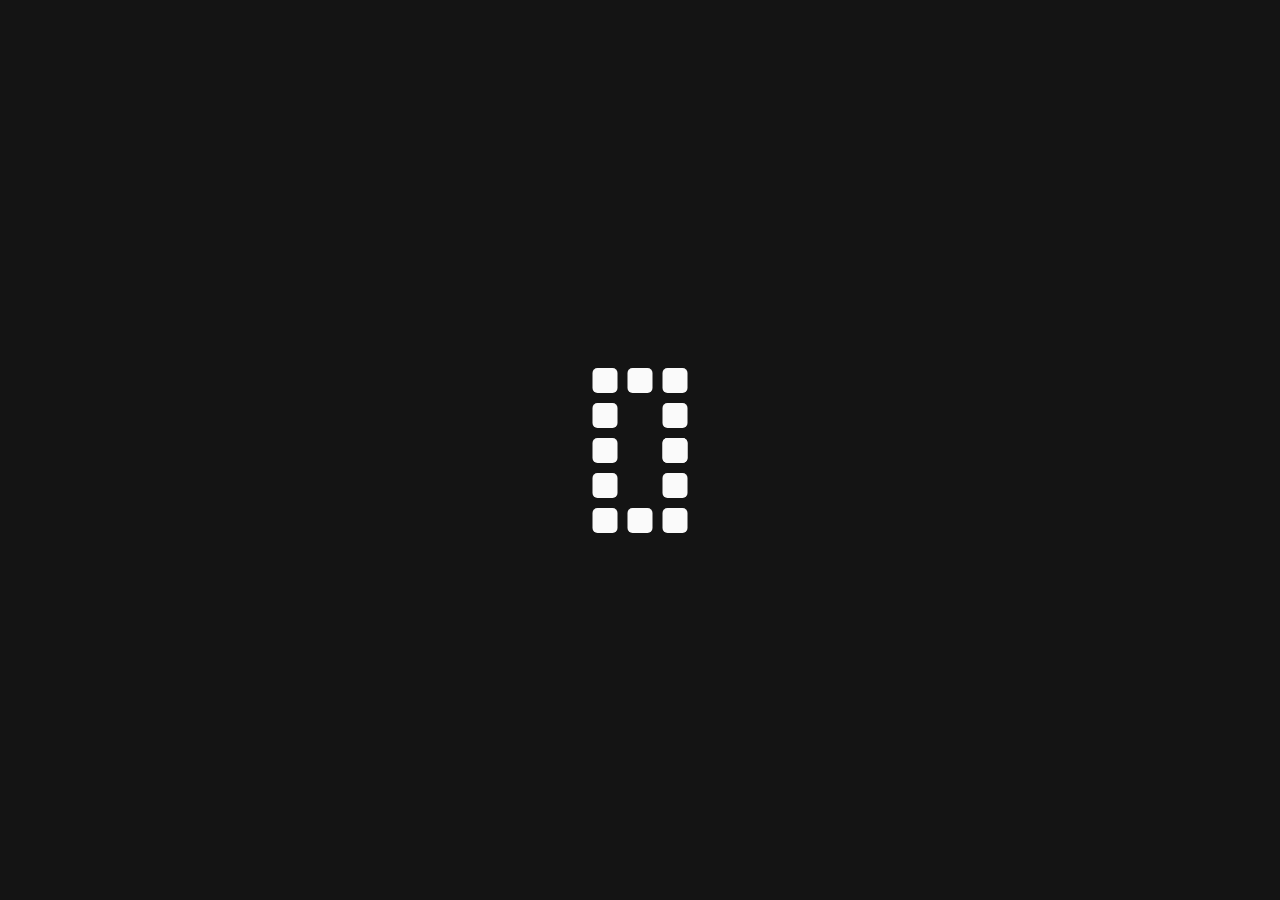
<file: portfolio.html>
<!DOCTYPE html>
<html lang="en">

<head>
    <meta charset="UTF-8">
    <meta http-equiv="X-UA-Compatible" content="IE=edge">
    <meta name="viewport" content="width=device-width, initial-scale=1, shrink-to-fit=no">
    <meta name="description" content="GenAiWane scalable delivery partner">

    <title>GenAIWave - Tech Experts for Enterprises</title>

    <!-- Favicon -->
    <link rel="shortcut icon" type="image/x-icon" href="assets/media/favicon.png">

    <!-- All CSS files -->
    <link rel="stylesheet" href="assets/css/vendor/font-awesome.css">
    <link rel="stylesheet" href="assets/css/vendor/bootstrap.min.css">
    <link rel="stylesheet" href="assets/css/vendor/slick.css">
    <link rel="stylesheet" href="assets/css/app.css">
</head>

<body class="tt-smooth-scroll tt-magic-cursor">
    <!-- Preloader-->
    <div class="preloader">
        <div id="timer">
            <div id="div1"></div>
            <div id="div2"></div>
            <div id="div3"></div>
            <div id="div4"></div>
            <div id="div5"></div>
            <div id="div6"></div>
            <div id="div7"></div>
            <div id="div8"></div>
            <div id="div9"></div>
            <div id="div10"></div>
            <div id="div11"></div>
            <div id="div12"></div>
            <div id="div13"></div>
            <div id="div14"></div>
            <div id="div15"></div>
        </div>
    </div>
    <!-- Begin magic cursor 
    ======================== -->
    <div id="magic-cursor">
        <div id="ball"></div>
    </div>
    <!-- End magic cursor -->

    <div id="scroll-container">
        <!-- Main Wrapper Start -->
        <div id="main-wrapper" class="main-wrapper">

            <!-- Header Area Start -->
            <header>
                <div class="container-fluid">
                    <div class="menu__block">
                        <a href="index.html" class="main-menu__logo">
                            <img src="assets/media/logo.png" alt="">
                        </a>
                        <div class="menu-link">
                            <div class="menu-detail">
                                <button class="hamburger" data-check="true">
                                    <svg viewBox="0 0 32 32">
                                        <path class="line line-top-bottom"
                                            d="M27 10 13 10C10.8 10 9 8.2 9 6 9 3.5 10.8 2 13 2 15.2 2 17 3.8 17 6L17 26C17 28.2 18.8 30 21 30 23.2 30 25 28.2 25 26 25 23.8 23.2 22 21 22L7 22">
                                        </path>
                                        <path class="line" d="M7 16 27 16"></path>
                                    </svg>
                                </button>
                                <div class="toggle-menu">
                                    <div class="menu-bg">
                                        <div class="site-header__bg"></div>
                                    </div>
                                    <div class="toggle-link">
                                        <ul class="links list-unstyled">
                                            <li><a href="index.html">Home</a></li>
                                            <li><a href="about.html">About</a></li>
                                            <li><a href="services.html">Services</a></li>
                                            <li><a href="portfolio.html" class="active">Portfolio</a></li>
                                            <li class="dropdown">
                                                <a href="javascript:void(0);">Pages</a>
                                                <div class="toggle-menu-2">
                                                    <div class="site-header__bg-2"></div>
                                                    <div class="toggle-link-2">
                                                        <ul class="links-2 list-unstyled">
                                                            <li><a href="pricing.html">Pricing</a></li>
                                                            <li><a href="blogs.html">Blogs</a></li>
                                                            <li><a href="contact.html">Contact</a></li>
                                                            <li><a href="coming-soon.html">Coming Soon</a></li>
                                                            <li><a href="404.html">404</a></li>
                                                        </ul>
                                                    </div>
                                                </div>
                                            </li>
                                        </ul>
                                    </div>
                                </div>
                            </div>
                        </div>
                    </div>
                </div>
            </header>
            <!-- Header Area end -->
                
            <!-- Portfolio Area Start -->
            <section class="portfolio py-80">
                <div class="container-fluid">
                    <div class="portfolio-content-2">
                        <h2 class="mb-48">Showcase of Our Exceptional <span class="gradient-stroke-text">PORTFOLIO</span></h2>
                        <ul class="nav nav-pills pb-32 justify-content-center mb-48" id="pills-tab" role="tablist">
                            <li class="nav-item" role="presentation">
                                <button class="nav-link active" id="pills-featured-tab" data-bs-toggle="pill" data-bs-target="#pills-featured" type="button" role="tab" aria-controls="pills-featured" aria-selected="false">Featured</button>
                            </li>
                            <li class="nav-item" role="presentation">
                                <button class="nav-link" id="pills-web-tab" data-bs-toggle="pill" data-bs-target="#pills-web" type="button" role="tab" aria-controls="pills-web" aria-selected="false">Web Design</button>
                            </li>
                            <li class="nav-item" role="presentation">
                                <button class="nav-link" id="pills-app-tab" data-bs-toggle="pill" data-bs-target="#pills-app" type="button" role="tab" aria-controls="pills-app" aria-selected="false">App Design</button>
                            </li>
                            <li class="nav-item" role="presentation">
                                <button class="nav-link" id="pills-ui-tab" data-bs-toggle="pill" data-bs-target="#pills-ui" type="button" role="tab" aria-controls="pills-ui" aria-selected="false">Ui Design</button>
                            </li>
                            <li class="nav-item" role="presentation">
                                <button class="nav-link" id="pills-commerce-tab" data-bs-toggle="pill" data-bs-target="#pills-commerce" type="button" role="tab" aria-controls="pills-commerce" aria-selected="false">E-Commerce</button>
                            </li>
                            <li class="nav-item" role="presentation">
                                <button class="nav-link" id="pills-marketing-tab" data-bs-toggle="pill" data-bs-target="#pills-marketing" type="button" role="tab" aria-controls="pills-marketing" aria-selected="false">Digital Marketing</button>
                            </li>
                            <li class="nav-item" role="presentation">
                                <button class="nav-link" id="pills-branding-tab" data-bs-toggle="pill" data-bs-target="#pills-branding" type="button" role="tab" aria-controls="pills-branding" aria-selected="false">Branding</button>
                            </li>
                        </ul>
                        <div class="tab-content" id="pills-tabContent">
                            <div class="tab-pane fade show active" id="pills-featured" role="tabpanel" aria-labelledby="pills-featured-tab">
                                <div class="row justify-content-center">
                                    <div class="col-xl-6 col-md-8 col-sm-10">
                                        <div class="text-center">
                                            <h4 class="mb-16 color-primary">Featured</h4>
                                            <p class="mb-40">Lorem ipsum dolor sit amet consectetur. Lectus mattis dignissim elit quis scelerisque ut nisl nibh a. Lorem ipsum dolor sit amet consectetur. Lectus mattis dignissim elit quis scelerisque.</p>
                                        </div>
                                    </div>
                                </div>
                                <div class="row row-gap-4">
                                    <div class="col-md-6">
                                        <div class="portfolio-card">
                                            <img src="assets/media/portfolio/portfolio-img-01.jpg" alt="" class="mb-16">
                                            <div class="d-flex justify-content-between align-items-center gap-3 flex-wrap">
                                                <h4 class="fw-400">DAVE</h4>
                                                <h5 class="light-gray">App Design</h5>
                                            </div>
                                        </div>
                                    </div>
                                    <div class="col-md-6">
                                        <div class="portfolio-card">
                                            <img src="assets/media/portfolio/portfolio-img-02.jpg" alt="" class="mb-16">
                                            <div class="d-flex justify-content-between align-items-center gap-3 flex-wrap">
                                                <h4 class="fw-400">TEACH</h4>
                                                <h5 class="light-gray">Web Design</h5>
                                            </div>
                                        </div>
                                    </div>
                                    <div class="col-md-6">
                                        <div class="portfolio-card">
                                            <img src="assets/media/portfolio/portfolio-img-03.jpg" alt="" class="mb-16">
                                            <div class="d-flex justify-content-between align-items-center gap-3 flex-wrap">
                                                <h4 class="fw-400">ROUND</h4>
                                                <h5 class="light-gray">UI Design</h5>
                                            </div>
                                        </div>
                                    </div>
                                    <div class="col-md-6">
                                        <div class="portfolio-card">
                                            <img src="assets/media/portfolio/portfolio-img-04.jpg" alt="" class="mb-16">
                                            <div class="d-flex justify-content-between align-items-center gap-3 flex-wrap">
                                                <h4 class="fw-400">FUNDON</h4>
                                                <h5 class="light-gray">E-Commerce</h5>
                                            </div>
                                        </div>
                                    </div>
                                    <div class="col-md-6">
                                        <div class="portfolio-card">
                                            <img src="assets/media/portfolio/portfolio-img-05.jpg" alt="" class="mb-16">
                                            <div class="d-flex justify-content-between align-items-center gap-3 flex-wrap">
                                                <h4 class="fw-400">KIOW</h4>
                                                <h5 class="light-gray">Branding</h5>
                                            </div>
                                        </div>
                                    </div>
                                    <div class="col-md-6">
                                        <div class="portfolio-card">
                                            <img src="assets/media/portfolio/portfolio-img-06.jpg" alt="" class="mb-16">
                                            <div class="d-flex justify-content-between align-items-center gap-3 flex-wrap">
                                                <h4 class="fw-400">DAVE</h4>
                                                <h5 class="light-gray">Digital Marketing</h5>
                                            </div>
                                        </div>
                                    </div>
                                </div>
                            </div>
                            <div class="tab-pane fade" id="pills-web" role="tabpanel" aria-labelledby="pills-web-tab">
                                <div class="row justify-content-center">
                                    <div class="col-xl-6 col-md-8 col-sm-10">
                                        <div class="text-center">
                                            <h4 class="mb-16 color-primary">Web Design</h4>
                                            <p class="mb-40">Lorem ipsum dolor sit amet consectetur. Lectus mattis dignissim elit quis scelerisque ut nisl nibh a. Lorem ipsum dolor sit amet consectetur. Lectus mattis dignissim elit quis scelerisque.</p>
                                        </div>
                                    </div>
                                </div>
                                <div class="row row-gap-4">
                                    <div class="col-md-6">
                                        <div class="portfolio-card">
                                            <img src="assets/media/portfolio/portfolio-img-02.jpg" alt="" class="mb-16">
                                            <div class="d-flex justify-content-between align-items-center gap-3 flex-wrap">
                                                <h4 class="fw-400">TEACH</h4>
                                                <h5 class="light-gray">Web Design</h5>
                                            </div>
                                        </div>
                                    </div>
                                    <div class="col-md-6">
                                        <div class="portfolio-card">
                                            <img src="assets/media/portfolio/portfolio-img-03.jpg" alt="" class="mb-16">
                                            <div class="d-flex justify-content-between align-items-center gap-3 flex-wrap">
                                                <h4 class="fw-400">ROUND</h4>
                                                <h5 class="light-gray">Web Design</h5>
                                            </div>
                                        </div>
                                    </div>
                                    <div class="col-md-6">
                                        <div class="portfolio-card">
                                            <img src="assets/media/portfolio/portfolio-img-05.jpg" alt="" class="mb-16">
                                            <div class="d-flex justify-content-between align-items-center gap-3 flex-wrap">
                                                <h4 class="fw-400">KIOW</h4>
                                                <h5 class="light-gray">Web Design</h5>
                                            </div>
                                        </div>
                                    </div>
                                    <div class="col-md-6">
                                        <div class="portfolio-card">
                                            <img src="assets/media/portfolio/portfolio-img-06.jpg" alt="" class="mb-16">
                                            <div class="d-flex justify-content-between align-items-center gap-3 flex-wrap">
                                                <h4 class="fw-400">DAVE</h4>
                                                <h5 class="light-gray">Web Design</h5>
                                            </div>
                                        </div>
                                    </div>
                                </div>
                            </div>
                            <div class="tab-pane fade" id="pills-app" role="tabpanel" aria-labelledby="pills-app-tab">
                                <div class="row justify-content-center">
                                    <div class="col-xl-6 col-md-8 col-sm-10">
                                        <div class="text-center">
                                            <h4 class="mb-16 color-primary">App Design</h4>
                                            <p class="mb-40">Lorem ipsum dolor sit amet consectetur. Lectus mattis dignissim elit quis scelerisque ut nisl nibh a. Lorem ipsum dolor sit amet consectetur. Lectus mattis dignissim elit quis scelerisque.</p>
                                        </div>
                                    </div>
                                </div>
                                <div class="row row-gap-4">
                                    <div class="col-md-6">
                                        <div class="portfolio-card">
                                            <img src="assets/media/portfolio/portfolio-img-01.jpg" alt="" class="mb-16">
                                            <div class="d-flex justify-content-between align-items-center gap-3 flex-wrap">
                                                <h4 class="fw-400">DAVE</h4>
                                                <h5 class="light-gray">App Design</h5>
                                            </div>
                                        </div>
                                    </div>
                                    <div class="col-md-6">
                                        <div class="portfolio-card">
                                            <img src="assets/media/portfolio/portfolio-img-03.jpg" alt="" class="mb-16">
                                            <div class="d-flex justify-content-between align-items-center gap-3 flex-wrap">
                                                <h4 class="fw-400">ROUND</h4>
                                                <h5 class="light-gray">App Design</h5>
                                            </div>
                                        </div>
                                    </div>
                                    <div class="col-md-6">
                                        <div class="portfolio-card">
                                            <img src="assets/media/portfolio/portfolio-img-04.jpg" alt="" class="mb-16">
                                            <div class="d-flex justify-content-between align-items-center gap-3 flex-wrap">
                                                <h4 class="fw-400">FUNDON</h4>
                                                <h5 class="light-gray">App Design</h5>
                                            </div>
                                        </div>
                                    </div>
                                    <div class="col-md-6">
                                        <div class="portfolio-card">
                                            <img src="assets/media/portfolio/portfolio-img-02.jpg" alt="" class="mb-16">
                                            <div class="d-flex justify-content-between align-items-center gap-3 flex-wrap">
                                                <h4 class="fw-400">TEACH</h4>
                                                <h5 class="light-gray">App Design</h5>
                                            </div>
                                        </div>
                                    </div>
                                </div>
                            </div>
                            <div class="tab-pane fade" id="pills-ui" role="tabpanel" aria-labelledby="pills-ui-tab">
                                <div class="row justify-content-center">
                                    <div class="col-xl-6 col-md-8 col-sm-10">
                                        <div class="text-center">
                                            <h4 class="mb-16 color-primary">Ui Design</h4>
                                            <p class="mb-40">Lorem ipsum dolor sit amet consectetur. Lectus mattis dignissim elit quis scelerisque ut nisl nibh a. Lorem ipsum dolor sit amet consectetur. Lectus mattis dignissim elit quis scelerisque.</p>
                                        </div>
                                    </div>
                                </div>
                                <div class="row row-gap-4">
                                    <div class="col-md-6">
                                        <div class="portfolio-card">
                                            <img src="assets/media/portfolio/portfolio-img-03.jpg" alt="" class="mb-16">
                                            <div class="d-flex justify-content-between align-items-center gap-3 flex-wrap">
                                                <h4 class="fw-400">ROUND</h4>
                                                <h5 class="light-gray">UI Design</h5>
                                            </div>
                                        </div>
                                    </div>
                                    <div class="col-md-6">
                                        <div class="portfolio-card">
                                            <img src="assets/media/portfolio/portfolio-img-05.jpg" alt="" class="mb-16">
                                            <div class="d-flex justify-content-between align-items-center gap-3 flex-wrap">
                                                <h4 class="fw-400">KIOW</h4>
                                                <h5 class="light-gray">UI Design</h5>
                                            </div>
                                        </div>
                                    </div>
                                    <div class="col-md-6">
                                        <div class="portfolio-card">
                                            <img src="assets/media/portfolio/portfolio-img-02.jpg" alt="" class="mb-16">
                                            <div class="d-flex justify-content-between align-items-center gap-3 flex-wrap">
                                                <h4 class="fw-400">TEACH</h4>
                                                <h5 class="light-gray">UI Design</h5>
                                            </div>
                                        </div>
                                    </div>
                                    <div class="col-md-6">
                                        <div class="portfolio-card">
                                            <img src="assets/media/portfolio/portfolio-img-01.jpg" alt="" class="mb-16">
                                            <div class="d-flex justify-content-between align-items-center gap-3 flex-wrap">
                                                <h4 class="fw-400">DAVE</h4>
                                                <h5 class="light-gray">UI Design</h5>
                                            </div>
                                        </div>
                                    </div>
                                </div>
                            </div>
                            <div class="tab-pane fade" id="pills-commerce" role="tabpanel" aria-labelledby="pills-commerce-tab">
                                <div class="row justify-content-center">
                                    <div class="col-xl-6 col-md-8 col-sm-10">
                                        <div class="text-center">
                                            <h4 class="mb-16 color-primary">E-Commerce</h4>
                                            <p class="mb-40">Lorem ipsum dolor sit amet consectetur. Lectus mattis dignissim elit quis scelerisque ut nisl nibh a. Lorem ipsum dolor sit amet consectetur. Lectus mattis dignissim elit quis scelerisque.</p>
                                        </div>
                                    </div>
                                </div>
                                <div class="row row-gap-4">
                                    <div class="col-md-6">
                                        <div class="portfolio-card">
                                            <img src="assets/media/portfolio/portfolio-img-04.jpg" alt="" class="mb-16">
                                            <div class="d-flex justify-content-between align-items-center gap-3 flex-wrap">
                                                <h4 class="fw-400">FUNDON</h4>
                                                <h5 class="light-gray">E-Commerce</h5>
                                            </div>
                                        </div>
                                    </div>
                                    <div class="col-md-6">
                                        <div class="portfolio-card">
                                            <img src="assets/media/portfolio/portfolio-img-03.jpg" alt="" class="mb-16">
                                            <div class="d-flex justify-content-between align-items-center gap-3 flex-wrap">
                                                <h4 class="fw-400">ROUND</h4>
                                                <h5 class="light-gray">E-Commerce</h5>
                                            </div>
                                        </div>
                                    </div>
                                    <div class="col-md-6">
                                        <div class="portfolio-card">
                                            <img src="assets/media/portfolio/portfolio-img-06.jpg" alt="" class="mb-16">
                                            <div class="d-flex justify-content-between align-items-center gap-3 flex-wrap">
                                                <h4 class="fw-400">DAVE</h4>
                                                <h5 class="light-gray">E-Commerce</h5>
                                            </div>
                                        </div>
                                    </div>
                                    <div class="col-md-6">
                                        <div class="portfolio-card">
                                            <img src="assets/media/portfolio/portfolio-img-05.jpg" alt="" class="mb-16">
                                            <div class="d-flex justify-content-between align-items-center gap-3 flex-wrap">
                                                <h4 class="fw-400">KIOW</h4>
                                                <h5 class="light-gray">E-Commerce</h5>
                                            </div>
                                        </div>
                                    </div>
                                </div>
                            </div>
                            <div class="tab-pane fade" id="pills-marketing" role="tabpanel" aria-labelledby="pills-marketing-tab">
                                <div class="row justify-content-center">
                                    <div class="col-xl-6 col-md-8 col-sm-10">
                                        <div class="text-center">
                                            <h4 class="mb-16 color-primary">Digital Marketing</h4>
                                            <p class="mb-40">Lorem ipsum dolor sit amet consectetur. Lectus mattis dignissim elit quis scelerisque ut nisl nibh a. Lorem ipsum dolor sit amet consectetur. Lectus mattis dignissim elit quis scelerisque.</p>
                                        </div>
                                    </div>
                                </div>
                                <div class="row row-gap-4">
                                    <div class="col-md-6">
                                        <div class="portfolio-card">
                                            <img src="assets/media/portfolio/portfolio-img-06.jpg" alt="" class="mb-16">
                                            <div class="d-flex justify-content-between align-items-center gap-3 flex-wrap">
                                                <h4 class="fw-400">DAVE</h4>
                                                <h5 class="light-gray">Digital Marketing</h5>
                                            </div>
                                        </div>
                                    </div>
                                    <div class="col-md-6">
                                        <div class="portfolio-card">
                                            <img src="assets/media/portfolio/portfolio-img-03.jpg" alt="" class="mb-16">
                                            <div class="d-flex justify-content-between align-items-center gap-3 flex-wrap">
                                                <h4 class="fw-400">ROUND</h4>
                                                <h5 class="light-gray">Digital Marketing</h5>
                                            </div>
                                        </div>
                                    </div>
                                    <div class="col-md-6">
                                        <div class="portfolio-card">
                                            <img src="assets/media/portfolio/portfolio-img-02.jpg" alt="" class="mb-16">
                                            <div class="d-flex justify-content-between align-items-center gap-3 flex-wrap">
                                                <h4 class="fw-400">TEACH</h4>
                                                <h5 class="light-gray">Digital Marketing</h5>
                                            </div>
                                        </div>
                                    </div>
                                    <div class="col-md-6">
                                        <div class="portfolio-card">
                                            <img src="assets/media/portfolio/portfolio-img-05.jpg" alt="" class="mb-16">
                                            <div class="d-flex justify-content-between align-items-center gap-3 flex-wrap">
                                                <h4 class="fw-400">KIOW</h4>
                                                <h5 class="light-gray">Digital Marketing</h5>
                                            </div>
                                        </div>
                                    </div>
                                </div>
                            </div>
                            <div class="tab-pane fade" id="pills-branding" role="tabpanel" aria-labelledby="pills-branding-tab">
                                <div class="row justify-content-center">
                                    <div class="col-xl-6 col-md-8 col-sm-10">
                                        <div class="text-center">
                                            <h4 class="mb-16 color-primary">Branding</h4>
                                            <p class="mb-40">Lorem ipsum dolor sit amet consectetur. Lectus mattis dignissim elit quis scelerisque ut nisl nibh a. Lorem ipsum dolor sit amet consectetur. Lectus mattis dignissim elit quis scelerisque.</p>
                                        </div>
                                    </div>
                                </div>
                                <div class="row row-gap-4">
                                    <div class="col-md-6">
                                        <div class="portfolio-card">
                                            <img src="assets/media/portfolio/portfolio-img-02.jpg" alt="" class="mb-16">
                                            <div class="d-flex justify-content-between align-items-center gap-3 flex-wrap">
                                                <h4 class="fw-400">TEACH</h4>
                                                <h5 class="light-gray">Branding</h5>
                                            </div>
                                        </div>
                                    </div>
                                    <div class="col-md-6">
                                        <div class="portfolio-card">
                                            <img src="assets/media/portfolio/portfolio-img-03.jpg" alt="" class="mb-16">
                                            <div class="d-flex justify-content-between align-items-center gap-3 flex-wrap">
                                                <h4 class="fw-400">ROUND</h4>
                                                <h5 class="light-gray">Branding</h5>
                                            </div>
                                        </div>
                                    </div>
                                    <div class="col-md-6">
                                        <div class="portfolio-card">
                                            <img src="assets/media/portfolio/portfolio-img-04.jpg" alt="" class="mb-16">
                                            <div class="d-flex justify-content-between align-items-center gap-3 flex-wrap">
                                                <h4 class="fw-400">FUNDON</h4>
                                                <h5 class="light-gray">Branding</h5>
                                            </div>
                                        </div>
                                    </div>
                                    <div class="col-md-6">
                                        <div class="portfolio-card">
                                            <img src="assets/media/portfolio/portfolio-img-05.jpg" alt="" class="mb-16">
                                            <div class="d-flex justify-content-between align-items-center gap-3 flex-wrap">
                                                <h4 class="fw-400">KIOW</h4>
                                                <h5 class="light-gray">Branding</h5>
                                            </div>
                                        </div>
                                    </div>
                                </div>
                            </div>
                        </div>
                    </div>
                </div>
            </section>
            <!-- Portfolio Area End -->

            <!-- Footer Start -->
            <footer class="pt-80">
                <div class="container-fluid">
                    <div class="row row-gap-5 align-items-center mb-48">
                        <div class="col-xxl-6 col-xl-7">
                            <div class="top-block mb-48 pb-48">
                                <div class="row align-items-center row-gap-4">
                                    <div class="col-sm-4">
                                        <a href="index.html"><img src="assets/media/logo.png" alt=""></a>
                                    </div>
                                    <div class="col-sm-8">
                                        <p>Lorem ipsum dolor sit amet consectetur. Eget ornare ac eleifend leo mauris suspendisse. Bibendum suspendisse proin aliquet porttitor.</p>
                                    </div>
                                </div>
                            </div>
                            <div class="row align-items-center row-gap-4">
                                <div class="col-sm-7">
                                    <div class="row">
                                        <div class="col-6">
                                            <div class="footer-widget">
                                                <h5 class="mb-24">Information</h5>
                                                <ul class="unstyled">
                                                    <li><a href="services.html">Web Design</a></li>
                                                    <li><a href="services.html">UI Design</a></li>
                                                    <li><a href="services.html">App Development</a></li>
                                                </ul>
                                            </div>
                                        </div>
                                        <div class="col-6">
                                            <div class="footer-widget">
                                                <h5 class="mb-24">Useful Links</h5>
                                                <ul class="unstyled">
                                                    <li><a href="about.html">About</a></li>
                                                    <li><a href="blogs.html">Blogs</a></li>
                                                    <li><a href="contact.html">Contact us</a></li>
                                                </ul>
                                            </div>
                                        </div>
                                    </div>
                                </div>
                                <div class="col-sm-5">
                                    <h5 class="mb-24">Contact Us</h5>
                                    <div class="footer-widget">
                                        <ul class="contact-list unstyled">
                                            <li><a href=""><i class="fa-light fa-location-dot"></i>26 Street, New York, NY 98</a></li>
                                            <li><a href=""><i class="fa-light fa-phone"></i>+1 234 567 890</a></li>
                                            <li><a href=""><i class="fa-light fa-envelope"></i>email@example.com</a></li>
                                        </ul>
                                    </div>
                                </div>
                            </div>
                        </div>
                        <div class="col-xxl-6 col-xl-5">
                            <div class="text-center">
                                <h4 class="mb-24">Subscribe to Our <br><span class="gradient-stroke-text-medium-black">NEWSLETTER</span></h4>
                                <form action="index.html" class="mb-32">
                                    <div class="newsletter-field mx-auto">
                                        <div class="form-group">
                                            <input type="email" name="newsletter" placeholder="Entre your mail">
                                        </div>
                                        <button type="submit" class="cus-btn-sec">subscribe <svg xmlns="http://www.w3.org/2000/svg" viewBox="0 0 20 20" fill="none"><path d="M13.3545 17C13.3545 14 16.1545 10 19.3545 10M19.3545 10C17.5212 10 13.3545 9 13.3545 3M19.3545 10H0.354492" stroke="#1E1F20" stroke-width="2"/></svg></button>
                                    </div>
                                </form>
                                <ul class="unstyled social-icons justify-content-center">
                                    <li>
                                        <a href="">
                                            <svg xmlns="http://www.w3.org/2000/svg" width="24" height="25" viewBox="0 0 24 25" fill="none">
                                                <path d="M17.625 5.66406C18.0131 5.66406 18.3281 5.34906 18.3281 4.96094V0.742188C18.3281 0.354062 18.0131 0.0390625 17.625 0.0390625H13.4062C10.6922 0.0390625 8.48437 2.24687 8.48437 4.96094V8.47656H6.375C5.98687 8.47656 5.67188 8.79156 5.67188 9.17969V13.3984C5.67188 13.7866 5.98687 14.1016 6.375 14.1016H8.48437V23.3359C8.48437 23.7241 8.79937 24.0391 9.1875 24.0391H13.4062C13.7944 24.0391 14.1094 23.7241 14.1094 23.3359V14.1016H16.9219C17.2655 14.1016 17.5589 13.8531 17.6156 13.5142L18.3188 9.29547C18.3525 9.09156 18.2953 8.88297 18.1617 8.725C18.0281 8.5675 17.8317 8.47656 17.625 8.47656H14.1094V5.66406H17.625ZM13.4062 9.88281H16.7948L16.3261 12.6953H13.4062C13.0181 12.6953 12.7031 13.0103 12.7031 13.3984V22.6328H9.89062V13.3984C9.89062 13.0103 9.57562 12.6953 9.1875 12.6953H7.07812V9.88281H9.1875C9.57562 9.88281 9.89062 9.56781 9.89062 9.17969V4.96094C9.89062 3.02266 11.468 1.44531 13.4062 1.44531H16.9219V4.25781H13.4062C13.0181 4.25781 12.7031 4.57281 12.7031 4.96094V9.17969C12.7031 9.56781 13.0181 9.88281 13.4062 9.88281Z" fill="#1E1F20"/>
                                            </svg>
                                        </a>
                                    </li>
                                    <li>
                                        <a href="">
                                            <svg xmlns="http://www.w3.org/2000/svg" width="24" height="25" viewBox="0 0 24 25" fill="none">
                                                <path d="M14.2418 10.2014L22.9842 0.0390625H20.9125L13.3215 8.8629L7.25852 0.0390625H0.265625L9.43399 13.3823L0.265625 24.0391H2.33742L10.3538 14.7208L16.7567 24.0391H23.7496L14.2413 10.2014H14.2418ZM11.4042 13.4998L10.4752 12.1711L3.08391 1.59867H6.26607L12.2309 10.131L13.1599 11.4597L20.9135 22.5504H17.7313L11.4042 13.5003V13.4998Z" fill="#1E1F20"/>
                                            </svg>
                                        </a>
                                    </li>
                                    <li>
                                        <a href="">
                                            <svg xmlns="http://www.w3.org/2000/svg" width="24" height="25" viewBox="0 0 24 25" fill="none">
                                                <path d="M5.64368 7.57019H1.125C0.736633 7.57019 0.421875 7.88513 0.421875 8.27332V23.3359C0.421875 23.7243 0.736633 24.0391 1.125 24.0391H5.64368C6.03204 24.0391 6.3468 23.7243 6.3468 23.3359V8.27332C6.3468 7.88513 6.03204 7.57019 5.64368 7.57019ZM4.94055 22.6328H1.82812V8.97644H4.94055V22.6328Z" fill="#1E1F20"/>
                                                <path d="M3.38452 0.0390625C1.75085 0.0390625 0.421875 1.36804 0.421875 3.00134C0.421875 4.63501 1.75085 5.96381 3.38452 5.96381C5.01801 5.96381 6.3468 4.63483 6.3468 3.00134C6.3468 1.36804 5.01801 0.0390625 3.38452 0.0390625ZM3.38452 4.55756C2.52631 4.55756 1.82812 3.85956 1.82812 3.00134C1.82812 2.14331 2.52631 1.44531 3.38452 1.44531C4.24255 1.44531 4.94055 2.14331 4.94055 3.00134C4.94055 3.85956 4.24255 4.55756 3.38452 4.55756Z" fill="#1E1F20"/>
                                                <path d="M16.9411 7.47076C15.8723 7.47076 14.8189 7.72839 13.8755 8.21033C13.8435 7.85162 13.5423 7.57019 13.1752 7.57019H8.65613C8.26794 7.57019 7.953 7.88513 7.953 8.27332V23.3359C7.953 23.7243 8.26794 24.0391 8.65613 24.0391H13.1752C13.5635 24.0391 13.8783 23.7243 13.8783 23.3359V15.0515C13.8783 13.9858 14.7455 13.1188 15.8112 13.1188C16.8768 13.1188 17.7437 13.9858 17.7437 15.0515V23.3359C17.7437 23.7243 18.0586 24.0391 18.4468 24.0391H22.9656C23.354 24.0391 23.6688 23.7243 23.6688 23.3359V14.1984C23.6688 10.4887 20.6508 7.47076 16.9411 7.47076ZM22.2625 22.6328H19.1501V15.0515C19.1501 13.2104 17.6523 11.7126 15.8113 11.7126C13.97 11.7126 12.472 13.2104 12.472 15.0515V22.6328H9.35944V8.97644H12.472V9.49591C12.472 9.76636 12.6271 10.0128 12.871 10.1298C13.1147 10.2468 13.4041 10.2135 13.6152 10.0445C14.5673 9.28076 15.7176 8.87701 16.9411 8.87701C19.8754 8.87701 22.2625 11.2642 22.2625 14.1984V22.6328Z" fill="#1E1F20"/>
                                            </svg>
                                        </a>
                                    </li>
                                    <li>
                                        <a href="">
                                            <svg xmlns="http://www.w3.org/2000/svg" width="24" height="25" viewBox="0 0 24 25" fill="none">
                                                <path d="M12.2362 24.039C12.1567 24.039 12.0773 24.039 11.9973 24.0386C10.116 24.0432 8.37781 23.9954 6.68738 23.8925C5.13757 23.7982 3.7229 23.2626 2.59607 22.3438C1.50879 21.4572 0.766296 20.2584 0.389282 18.7811C0.0611572 17.495 0.0437622 16.2325 0.0270996 15.0113C0.0150146 14.1352 0.00256348 13.097 0 12.0412C0.00256348 10.981 0.0150146 9.9428 0.0270996 9.06664C0.0437622 7.8457 0.0611572 6.58318 0.389282 5.29687C0.766296 3.81957 1.50879 2.62078 2.59607 1.73419C3.7229 0.815362 5.13757 0.279779 6.68756 0.18548C8.37799 0.0827574 10.1166 0.0347837 12.0018 0.0393614C13.8836 0.0353331 15.6213 0.0827574 17.3117 0.18548C18.8615 0.279779 20.2762 0.815362 21.403 1.73419C22.4905 2.62078 23.2328 3.81957 23.6098 5.29687C23.9379 6.583 23.9553 7.8457 23.972 9.06664C23.9841 9.9428 23.9967 10.981 23.9991 12.0368V12.0412C23.9967 13.097 23.9841 14.1352 23.972 15.0113C23.9553 16.2323 23.9381 17.4948 23.6098 18.7811C23.2328 20.2584 22.4905 21.4572 21.403 22.3438C20.2762 23.2626 18.8615 23.7982 17.3117 23.8925C15.6929 23.991 14.0299 24.039 12.2362 24.039ZM11.9973 22.5522C13.8479 22.5566 15.5471 22.5097 17.1978 22.4093C18.3697 22.3381 19.752 21.5694 20.5844 20.8907C21.3538 20.2632 21.8837 19.3975 22.1593 18.3175C22.4325 17.2469 22.4482 16.0973 22.4634 14.9857C22.4753 14.1154 22.4878 13.0845 22.4903 12.039C22.4878 10.9933 22.4753 9.96258 22.4634 9.09228C22.4482 7.98064 22.4325 6.83111 22.1593 5.76031C21.8837 4.68035 21.3538 3.81463 20.5844 3.18713C19.752 2.50854 18.3697 1.76238 17.1978 1.69115C15.5471 1.59062 13.8479 1.5443 12.0016 1.54833C10.1514 1.54393 8.45196 1.59613 6.80127 1.69665C5.62939 1.76788 4.37526 2.27046 3.54286 2.94905C2.77346 3.57655 2.10105 4.68035 1.82548 5.76031C1.55229 6.83111 1.53654 7.98046 1.52134 9.09228C1.50944 9.96331 1.49699 10.9947 1.49443 12.0412C1.49699 13.0831 1.50944 14.1147 1.52134 14.9857C1.53654 16.0973 1.55229 17.2469 1.82548 18.3175C2.10105 19.3975 2.63096 20.2632 3.40037 20.8907C4.23277 21.5693 5.62939 22.3381 6.80127 22.4093C8.45196 22.5099 10.1517 22.5567 11.9973 22.5522ZM11.9526 17.8984C8.72186 17.8984 6.0932 15.2699 6.0932 12.039C6.0932 8.8081 8.72186 6.17962 11.9526 6.17962C15.1835 6.17962 17.8119 8.8081 17.8119 12.039C17.8119 15.2699 15.1835 17.8984 11.9526 17.8984ZM12.0016 7.54395C9.36718 7.54395 7.51314 9.39799 7.51314 12.0368C7.51314 14.2337 9.17436 16.5521 11.9757 16.5521C14.1728 16.5521 16.457 14.4706 16.457 12.0368C16.457 9.8399 14.781 7.54395 12.0016 7.54395ZM18.4682 4.30462C17.6916 4.30462 17.0619 4.93414 17.0619 5.71087C17.0619 6.4876 17.6916 7.11712 18.4682 7.11712C19.2449 7.11712 19.8744 6.4876 19.8744 5.71087C19.8744 4.93414 19.2449 4.30462 18.4682 4.30462Z" fill="#1E1F20"/>
                                            </svg>
                                        </a>
                                    </li>
                                </ul>
                            </div>
                        </div>
                    </div>
                    <div class="text-center pb-32">
                        <h6 class="fw-500">@2025 All Rights Copyright <span class="fw-700 color-primary">GenAIWave</span> Design & Developed By UIPARADOX</h6>
                    </div>
                </div>
            </footer>
            <!-- Footer Area End  -->

        </div>
        <!-- back-to-top-start -->
        <a href="#" class="scroll-top scroll-top--active scroll-to-top">
            <svg class="scroll-top__circle" width="100%" height="100%" viewBox="-1 -1 102 102">
                <path d="M50,1 a49,49 0 0,1 0,98 a49,49 0 0,1 0,-98" />
            </svg>
        </a>
        <!-- back-to-top-end -->
    </div>


    <!-- Jquery Js -->
    <script src="assets/js/vendor/jquery-3.6.3.min.js"></script>
    <script src="assets/js/vendor/bootstrap.min.js"></script>
    <script src="assets/js/vendor/slick.min.js"></script>
    <script src="assets/js/vendor/jquery-appear.js"></script>
    <script src="assets/js/vendor/jquery-validator.js"></script>
    <script src="assets/js/vendor/jquery.nice-select.min.js"></script>
    <script src="assets/js/vendor/gsap.min.js"></script>
    <script src="assets/js/vendor/scrollTrigger.min.js"></script>
    <script src="assets/js/vendor/filp.min.js"></script>
    <script src="assets/js/vendor/ScrollToPlugin.min.js"></script>
    <script src="assets/js/vendor/smooth-scrollbar.js"></script>

    <!-- Site Scripts -->
    <script src="assets/js/app.js"></script>
</body>

</html>
</file>
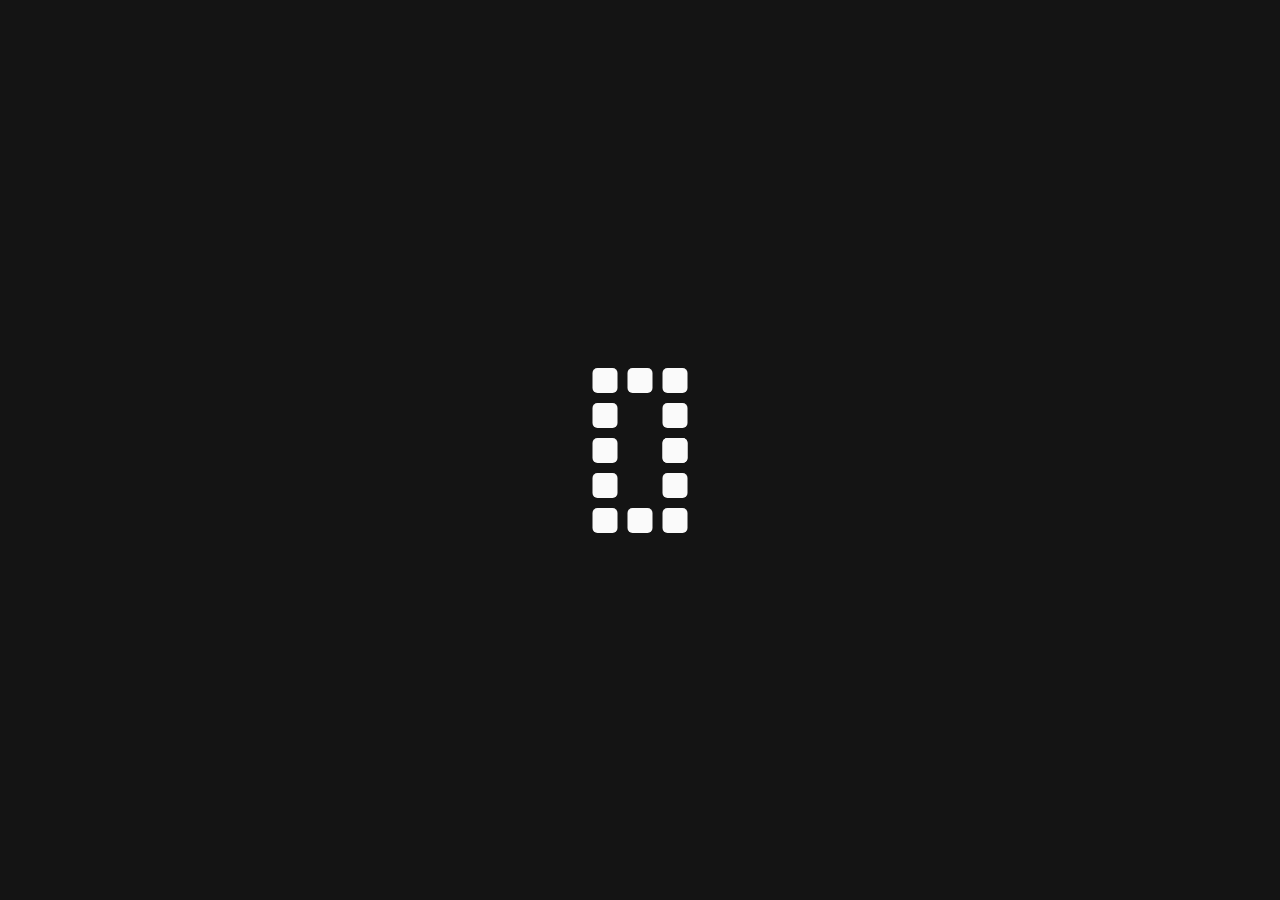
<file: pricing.html>
<!DOCTYPE html>
<html lang="en">

<head>
    <meta charset="UTF-8">
    <meta http-equiv="X-UA-Compatible" content="IE=edge">
    <meta name="viewport" content="width=device-width, initial-scale=1, shrink-to-fit=no">
    <meta name="description" content="GenAiWane scalable delivery partner">

    <title>GenAIWave - Tech Experts for Enterprises</title>

    <!-- Favicon -->
    <link rel="shortcut icon" type="image/x-icon" href="assets/media/favicon.png">

    <!-- All CSS files -->
    <link rel="stylesheet" href="assets/css/vendor/font-awesome.css">
    <link rel="stylesheet" href="assets/css/vendor/bootstrap.min.css">
    <link rel="stylesheet" href="assets/css/vendor/slick.css">
    <link rel="stylesheet" href="assets/css/app.css">
</head>

<body class="tt-smooth-scroll tt-magic-cursor">
    <!-- Preloader-->
    <div class="preloader">
        <div id="timer">
            <div id="div1"></div>
            <div id="div2"></div>
            <div id="div3"></div>
            <div id="div4"></div>
            <div id="div5"></div>
            <div id="div6"></div>
            <div id="div7"></div>
            <div id="div8"></div>
            <div id="div9"></div>
            <div id="div10"></div>
            <div id="div11"></div>
            <div id="div12"></div>
            <div id="div13"></div>
            <div id="div14"></div>
            <div id="div15"></div>
        </div>
    </div>
    <!-- Begin magic cursor 
    ======================== -->
    <div id="magic-cursor">
        <div id="ball"></div>
    </div>
    <!-- End magic cursor -->

    <div id="scroll-container">
        <!-- Main Wrapper Start -->
        <div id="main-wrapper" class="main-wrapper">

            <!-- Header Area Start -->
            <header>
                <div class="container-fluid">
                    <div class="menu__block">
                        <a href="index.html" class="main-menu__logo">
                            <img src="assets/media/logo.png" alt="">
                        </a>
                        <div class="menu-link">
                            <div class="menu-detail">
                                <button class="hamburger" data-check="true">
                                    <svg viewBox="0 0 32 32">
                                        <path class="line line-top-bottom"
                                            d="M27 10 13 10C10.8 10 9 8.2 9 6 9 3.5 10.8 2 13 2 15.2 2 17 3.8 17 6L17 26C17 28.2 18.8 30 21 30 23.2 30 25 28.2 25 26 25 23.8 23.2 22 21 22L7 22">
                                        </path>
                                        <path class="line" d="M7 16 27 16"></path>
                                    </svg>
                                </button>
                                <div class="toggle-menu">
                                    <div class="menu-bg">
                                        <div class="site-header__bg"></div>
                                    </div>
                                    <div class="toggle-link">
                                        <ul class="links list-unstyled">
                                            <li><a href="index.html">Home</a></li>
                                            <li><a href="about.html">About</a></li>
                                            <li><a href="services.html">Services</a></li>
                                            <li><a href="portfolio.html">Portfolio</a></li>
                                            <li class="dropdown">
                                                <a href="javascript:void(0);" class="active">Pages</a>
                                                <div class="toggle-menu-2">
                                                    <div class="site-header__bg-2"></div>
                                                    <div class="toggle-link-2">
                                                        <ul class="links-2 list-unstyled">
                                                            <li><a href="pricing.html" class="active">Pricing</a></li>
                                                            <li><a href="blogs.html">Blogs</a></li>
                                                            <li><a href="contact.html">Contact</a></li>
                                                            <li><a href="coming-soon.html">Coming Soon</a></li>
                                                            <li><a href="404.html">404</a></li>
                                                        </ul>
                                                    </div>
                                                </div>
                                            </li>
                                        </ul>
                                    </div>
                                </div>
                            </div>
                        </div>
                    </div>
                </div>
            </header>
            <!-- Header Area end -->

            <!-- Pricing Area Start -->
                <section class="pricing py-80">
                <div class="container-fluid">
                    <h2 class="mb-48">Affordable <span class="gradient-stroke-text">PRICING PLANS</span></h2>
                    <div class="row row-gap-4 justify-content-center">
                        <div class="col-xl-4 col-md-6">
                            <div class="pricing-block">
                                <span class="mb-40 title">Free</span>
                                <div class="mb-40 d-flex align-items-end">
                                    <h4>$0,00</h4><span class="mb-md-2 mb-sm-1">/month</span>
                                </div>
                                <p class="mb-40">Lorem ipsum dolor sit amet consectetur. Velit mi vitae dolor curabitur duis sociis.</p>
                                <a href="contact.html" class="cus-btn-sec w-100 mb-40 justify-content-center"><span>start for free <svg xmlns="http://www.w3.org/2000/svg" width="20" height="20" viewBox="0 0 20 20" fill="none"><path d="M13.3545 17C13.3545 14 16.1545 10 19.3545 10M19.3545 10C17.5212 10 13.3545 9 13.3545 3M19.3545 10H0.354492" stroke="#1E1F20" stroke-width="2"/></svg></span> </a>
                                <div class="title-row mb-40">
                                    <span><p class="fw-500">FEATURES</p></span>
                                </div>
                                <ul class="m-0">
                                    <li>Account Aggregation</li>
                                    <li>Expense Tracking</li>
                                    <li>Budgeting Tools</li>
                                    <li>Transaction Insights</li>
                                    <li>Basic Security</li>
                                    <li>Advanced Budgeting</li>
                                </ul>
                            </div>
                        </div>
                        <div class="col-xl-4 col-md-6">
                            <div class="pricing-block">
                                <span class="mb-40 title">Professional</span>
                                <div class="mb-40 d-flex align-items-end">
                                    <h4>$980</h4><span class="mb-md-2 mb-sm-1">/month</span>
                                </div>
                                <p class="mb-40">Lorem ipsum dolor sit amet consectetur. Velit mi vitae dolor curabitur duis sociis.</p>
                                <a href="contact.html" class="cus-btn-sec w-100 mb-40 justify-content-center"><span> sign up with professional<svg xmlns="http://www.w3.org/2000/svg" width="20" height="20" viewBox="0 0 20 20" fill="none"><path d="M13.3545 17C13.3545 14 16.1545 10 19.3545 10M19.3545 10C17.5212 10 13.3545 9 13.3545 3M19.3545 10H0.354492" stroke="#1E1F20" stroke-width="2"/></svg></span> </a>
                                <div class="title-row mb-40">
                                    <span><p class="fw-500">FEATURES</p></span>
                                </div>
                                <ul class="m-0">
                                    <li>Everything in Free</li>
                                    <li>Customized Dashboards</li>
                                    <li>Advanced Budgeting</li>
                                    <li>Enhanced Security</li>
                                    <li>Investment Tracking</li>
                                    <li>Advanced Security</li>
                                </ul>
                            </div>
                        </div>
                        <div class="col-xl-4 col-md-6">
                            <div class="pricing-block">
                                <span class="mb-40 title">Enterprise</span>
                                <div class="mb-40 d-flex align-items-end">
                                    <h4>$1,600</h4><span class="mb-md-2 mb-sm-1">/month</span>
                                </div>
                                <p class="mb-40">Lorem ipsum dolor sit amet consectetur. Velit mi vitae dolor curabitur duis sociis.</p>
                                <a href="contact.html" class="cus-btn-sec w-100 mb-40 justify-content-center"><span>sign up with Enterprise <svg xmlns="http://www.w3.org/2000/svg" width="20" height="20" viewBox="0 0 20 20" fill="none"><path d="M13.3545 17C13.3545 14 16.1545 10 19.3545 10M19.3545 10C17.5212 10 13.3545 9 13.3545 3M19.3545 10H0.354492" stroke="#1E1F20" stroke-width="2"/></svg></span> </a>
                                <div class="title-row mb-40">
                                    <span><p class="fw-500">FEATURES</p></span>
                                </div>
                                <ul class="m-0">
                                    <li>Financial Planning Tools</li>
                                    <li>Priority Support</li>
                                    <li>Premium Widgets</li>
                                    <li>Advanced Security</li>
                                    <li>Budgeting Tools</li>
                                    <li>Integration with 3rd-Party Services</li>
                                </ul>
                            </div>
                        </div>
                    </div>
                </div>
                </section>
            <!-- Pricing Area End -->

            <!-- Footer Start -->
            <footer class="pt-80">
                <div class="container-fluid">
                    <div class="row row-gap-5 align-items-center mb-48">
                        <div class="col-xxl-6 col-xl-7">
                            <div class="top-block mb-48 pb-48">
                                <div class="row align-items-center row-gap-4">
                                    <div class="col-sm-4">
                                        <a href="index.html"><img src="assets/media/logo.png" alt=""></a>
                                    </div>
                                    <div class="col-sm-8">
                                        <p>Lorem ipsum dolor sit amet consectetur. Eget ornare ac eleifend leo mauris suspendisse. Bibendum suspendisse proin aliquet porttitor.</p>
                                    </div>
                                </div>
                            </div>
                            <div class="row align-items-center row-gap-4">
                                <div class="col-sm-7">
                                    <div class="row">
                                        <div class="col-6">
                                            <div class="footer-widget">
                                                <h5 class="mb-24">Information</h5>
                                                <ul class="unstyled">
                                                    <li><a href="services.html">Web Design</a></li>
                                                    <li><a href="services.html">UI Design</a></li>
                                                    <li><a href="services.html">App Development</a></li>
                                                </ul>
                                            </div>
                                        </div>
                                        <div class="col-6">
                                            <div class="footer-widget">
                                                <h5 class="mb-24">Useful Links</h5>
                                                <ul class="unstyled">
                                                    <li><a href="about.html">About</a></li>
                                                    <li><a href="blogs.html">Blogs</a></li>
                                                    <li><a href="contact.html">Contact us</a></li>
                                                </ul>
                                            </div>
                                        </div>
                                    </div>
                                </div>
                                <div class="col-sm-5">
                                    <h5 class="mb-24">Contact Us</h5>
                                    <div class="footer-widget">
                                        <ul class="contact-list unstyled">
                                            <li><a href=""><i class="fa-light fa-location-dot"></i>26 Street, New York, NY 98</a></li>
                                            <li><a href=""><i class="fa-light fa-phone"></i>+1 234 567 890</a></li>
                                            <li><a href=""><i class="fa-light fa-envelope"></i>email@example.com</a></li>
                                        </ul>
                                    </div>
                                </div>
                            </div>
                        </div>
                        <div class="col-xxl-6 col-xl-5">
                            <div class="text-center">
                                <h4 class="mb-24">Subscribe to Our <br><span class="gradient-stroke-text-medium-black">NEWSLETTER</span></h4>
                                <form action="index.html" class="mb-32">
                                    <div class="newsletter-field mx-auto">
                                        <div class="form-group">
                                            <input type="email" name="newsletter" placeholder="Entre your mail">
                                        </div>
                                        <button type="submit" class="cus-btn-sec">subscribe <svg xmlns="http://www.w3.org/2000/svg" viewBox="0 0 20 20" fill="none"><path d="M13.3545 17C13.3545 14 16.1545 10 19.3545 10M19.3545 10C17.5212 10 13.3545 9 13.3545 3M19.3545 10H0.354492" stroke="#1E1F20" stroke-width="2"/></svg></button>
                                    </div>
                                </form>
                                <ul class="unstyled social-icons justify-content-center">
                                    <li>
                                        <a href="">
                                            <svg xmlns="http://www.w3.org/2000/svg" width="24" height="25" viewBox="0 0 24 25" fill="none">
                                                <path d="M17.625 5.66406C18.0131 5.66406 18.3281 5.34906 18.3281 4.96094V0.742188C18.3281 0.354062 18.0131 0.0390625 17.625 0.0390625H13.4062C10.6922 0.0390625 8.48437 2.24687 8.48437 4.96094V8.47656H6.375C5.98687 8.47656 5.67188 8.79156 5.67188 9.17969V13.3984C5.67188 13.7866 5.98687 14.1016 6.375 14.1016H8.48437V23.3359C8.48437 23.7241 8.79937 24.0391 9.1875 24.0391H13.4062C13.7944 24.0391 14.1094 23.7241 14.1094 23.3359V14.1016H16.9219C17.2655 14.1016 17.5589 13.8531 17.6156 13.5142L18.3188 9.29547C18.3525 9.09156 18.2953 8.88297 18.1617 8.725C18.0281 8.5675 17.8317 8.47656 17.625 8.47656H14.1094V5.66406H17.625ZM13.4062 9.88281H16.7948L16.3261 12.6953H13.4062C13.0181 12.6953 12.7031 13.0103 12.7031 13.3984V22.6328H9.89062V13.3984C9.89062 13.0103 9.57562 12.6953 9.1875 12.6953H7.07812V9.88281H9.1875C9.57562 9.88281 9.89062 9.56781 9.89062 9.17969V4.96094C9.89062 3.02266 11.468 1.44531 13.4062 1.44531H16.9219V4.25781H13.4062C13.0181 4.25781 12.7031 4.57281 12.7031 4.96094V9.17969C12.7031 9.56781 13.0181 9.88281 13.4062 9.88281Z" fill="#1E1F20"/>
                                            </svg>
                                        </a>
                                    </li>
                                    <li>
                                        <a href="">
                                            <svg xmlns="http://www.w3.org/2000/svg" width="24" height="25" viewBox="0 0 24 25" fill="none">
                                                <path d="M14.2418 10.2014L22.9842 0.0390625H20.9125L13.3215 8.8629L7.25852 0.0390625H0.265625L9.43399 13.3823L0.265625 24.0391H2.33742L10.3538 14.7208L16.7567 24.0391H23.7496L14.2413 10.2014H14.2418ZM11.4042 13.4998L10.4752 12.1711L3.08391 1.59867H6.26607L12.2309 10.131L13.1599 11.4597L20.9135 22.5504H17.7313L11.4042 13.5003V13.4998Z" fill="#1E1F20"/>
                                            </svg>
                                        </a>
                                    </li>
                                    <li>
                                        <a href="">
                                            <svg xmlns="http://www.w3.org/2000/svg" width="24" height="25" viewBox="0 0 24 25" fill="none">
                                                <path d="M5.64368 7.57019H1.125C0.736633 7.57019 0.421875 7.88513 0.421875 8.27332V23.3359C0.421875 23.7243 0.736633 24.0391 1.125 24.0391H5.64368C6.03204 24.0391 6.3468 23.7243 6.3468 23.3359V8.27332C6.3468 7.88513 6.03204 7.57019 5.64368 7.57019ZM4.94055 22.6328H1.82812V8.97644H4.94055V22.6328Z" fill="#1E1F20"/>
                                                <path d="M3.38452 0.0390625C1.75085 0.0390625 0.421875 1.36804 0.421875 3.00134C0.421875 4.63501 1.75085 5.96381 3.38452 5.96381C5.01801 5.96381 6.3468 4.63483 6.3468 3.00134C6.3468 1.36804 5.01801 0.0390625 3.38452 0.0390625ZM3.38452 4.55756C2.52631 4.55756 1.82812 3.85956 1.82812 3.00134C1.82812 2.14331 2.52631 1.44531 3.38452 1.44531C4.24255 1.44531 4.94055 2.14331 4.94055 3.00134C4.94055 3.85956 4.24255 4.55756 3.38452 4.55756Z" fill="#1E1F20"/>
                                                <path d="M16.9411 7.47076C15.8723 7.47076 14.8189 7.72839 13.8755 8.21033C13.8435 7.85162 13.5423 7.57019 13.1752 7.57019H8.65613C8.26794 7.57019 7.953 7.88513 7.953 8.27332V23.3359C7.953 23.7243 8.26794 24.0391 8.65613 24.0391H13.1752C13.5635 24.0391 13.8783 23.7243 13.8783 23.3359V15.0515C13.8783 13.9858 14.7455 13.1188 15.8112 13.1188C16.8768 13.1188 17.7437 13.9858 17.7437 15.0515V23.3359C17.7437 23.7243 18.0586 24.0391 18.4468 24.0391H22.9656C23.354 24.0391 23.6688 23.7243 23.6688 23.3359V14.1984C23.6688 10.4887 20.6508 7.47076 16.9411 7.47076ZM22.2625 22.6328H19.1501V15.0515C19.1501 13.2104 17.6523 11.7126 15.8113 11.7126C13.97 11.7126 12.472 13.2104 12.472 15.0515V22.6328H9.35944V8.97644H12.472V9.49591C12.472 9.76636 12.6271 10.0128 12.871 10.1298C13.1147 10.2468 13.4041 10.2135 13.6152 10.0445C14.5673 9.28076 15.7176 8.87701 16.9411 8.87701C19.8754 8.87701 22.2625 11.2642 22.2625 14.1984V22.6328Z" fill="#1E1F20"/>
                                            </svg>
                                        </a>
                                    </li>
                                    <li>
                                        <a href="">
                                            <svg xmlns="http://www.w3.org/2000/svg" width="24" height="25" viewBox="0 0 24 25" fill="none">
                                                <path d="M12.2362 24.039C12.1567 24.039 12.0773 24.039 11.9973 24.0386C10.116 24.0432 8.37781 23.9954 6.68738 23.8925C5.13757 23.7982 3.7229 23.2626 2.59607 22.3438C1.50879 21.4572 0.766296 20.2584 0.389282 18.7811C0.0611572 17.495 0.0437622 16.2325 0.0270996 15.0113C0.0150146 14.1352 0.00256348 13.097 0 12.0412C0.00256348 10.981 0.0150146 9.9428 0.0270996 9.06664C0.0437622 7.8457 0.0611572 6.58318 0.389282 5.29687C0.766296 3.81957 1.50879 2.62078 2.59607 1.73419C3.7229 0.815362 5.13757 0.279779 6.68756 0.18548C8.37799 0.0827574 10.1166 0.0347837 12.0018 0.0393614C13.8836 0.0353331 15.6213 0.0827574 17.3117 0.18548C18.8615 0.279779 20.2762 0.815362 21.403 1.73419C22.4905 2.62078 23.2328 3.81957 23.6098 5.29687C23.9379 6.583 23.9553 7.8457 23.972 9.06664C23.9841 9.9428 23.9967 10.981 23.9991 12.0368V12.0412C23.9967 13.097 23.9841 14.1352 23.972 15.0113C23.9553 16.2323 23.9381 17.4948 23.6098 18.7811C23.2328 20.2584 22.4905 21.4572 21.403 22.3438C20.2762 23.2626 18.8615 23.7982 17.3117 23.8925C15.6929 23.991 14.0299 24.039 12.2362 24.039ZM11.9973 22.5522C13.8479 22.5566 15.5471 22.5097 17.1978 22.4093C18.3697 22.3381 19.752 21.5694 20.5844 20.8907C21.3538 20.2632 21.8837 19.3975 22.1593 18.3175C22.4325 17.2469 22.4482 16.0973 22.4634 14.9857C22.4753 14.1154 22.4878 13.0845 22.4903 12.039C22.4878 10.9933 22.4753 9.96258 22.4634 9.09228C22.4482 7.98064 22.4325 6.83111 22.1593 5.76031C21.8837 4.68035 21.3538 3.81463 20.5844 3.18713C19.752 2.50854 18.3697 1.76238 17.1978 1.69115C15.5471 1.59062 13.8479 1.5443 12.0016 1.54833C10.1514 1.54393 8.45196 1.59613 6.80127 1.69665C5.62939 1.76788 4.37526 2.27046 3.54286 2.94905C2.77346 3.57655 2.10105 4.68035 1.82548 5.76031C1.55229 6.83111 1.53654 7.98046 1.52134 9.09228C1.50944 9.96331 1.49699 10.9947 1.49443 12.0412C1.49699 13.0831 1.50944 14.1147 1.52134 14.9857C1.53654 16.0973 1.55229 17.2469 1.82548 18.3175C2.10105 19.3975 2.63096 20.2632 3.40037 20.8907C4.23277 21.5693 5.62939 22.3381 6.80127 22.4093C8.45196 22.5099 10.1517 22.5567 11.9973 22.5522ZM11.9526 17.8984C8.72186 17.8984 6.0932 15.2699 6.0932 12.039C6.0932 8.8081 8.72186 6.17962 11.9526 6.17962C15.1835 6.17962 17.8119 8.8081 17.8119 12.039C17.8119 15.2699 15.1835 17.8984 11.9526 17.8984ZM12.0016 7.54395C9.36718 7.54395 7.51314 9.39799 7.51314 12.0368C7.51314 14.2337 9.17436 16.5521 11.9757 16.5521C14.1728 16.5521 16.457 14.4706 16.457 12.0368C16.457 9.8399 14.781 7.54395 12.0016 7.54395ZM18.4682 4.30462C17.6916 4.30462 17.0619 4.93414 17.0619 5.71087C17.0619 6.4876 17.6916 7.11712 18.4682 7.11712C19.2449 7.11712 19.8744 6.4876 19.8744 5.71087C19.8744 4.93414 19.2449 4.30462 18.4682 4.30462Z" fill="#1E1F20"/>
                                            </svg>
                                        </a>
                                    </li>
                                </ul>
                            </div>
                        </div>
                    </div>
                    <div class="text-center pb-32">
                        <h6 class="fw-500">@2025 All Rights Copyright <span class="fw-700 color-primary">GenAIWave</span> Design & Developed By UIPARADOX</h6>
                    </div>
                </div>
            </footer>
            <!-- Footer Area End  -->
        </div>
        <!-- back-to-top-start -->
        <a href="#" class="scroll-top scroll-top--active scroll-to-top">
            <svg class="scroll-top__circle" width="100%" height="100%" viewBox="-1 -1 102 102">
                <path d="M50,1 a49,49 0 0,1 0,98 a49,49 0 0,1 0,-98" />
            </svg>
        </a>
        <!-- back-to-top-end -->
    </div>

    <!-- Jquery Js -->
    <script src="assets/js/vendor/jquery-3.6.3.min.js"></script>
    <script src="assets/js/vendor/bootstrap.min.js"></script>
    <script src="assets/js/vendor/slick.min.js"></script>
    <script src="assets/js/vendor/jquery-appear.js"></script>
    <script src="assets/js/vendor/jquery-validator.js"></script>
    <script src="assets/js/vendor/jquery.nice-select.min.js"></script>
    <script src="assets/js/vendor/gsap.min.js"></script>
    <script src="assets/js/vendor/scrollTrigger.min.js"></script>
    <script src="assets/js/vendor/filp.min.js"></script>
    <script src="assets/js/vendor/ScrollToPlugin.min.js"></script>
    <script src="assets/js/vendor/smooth-scrollbar.js"></script>

    <!-- Site Scripts -->
    <script src="assets/js/app.js"></script>
</body>

</html>
</file>
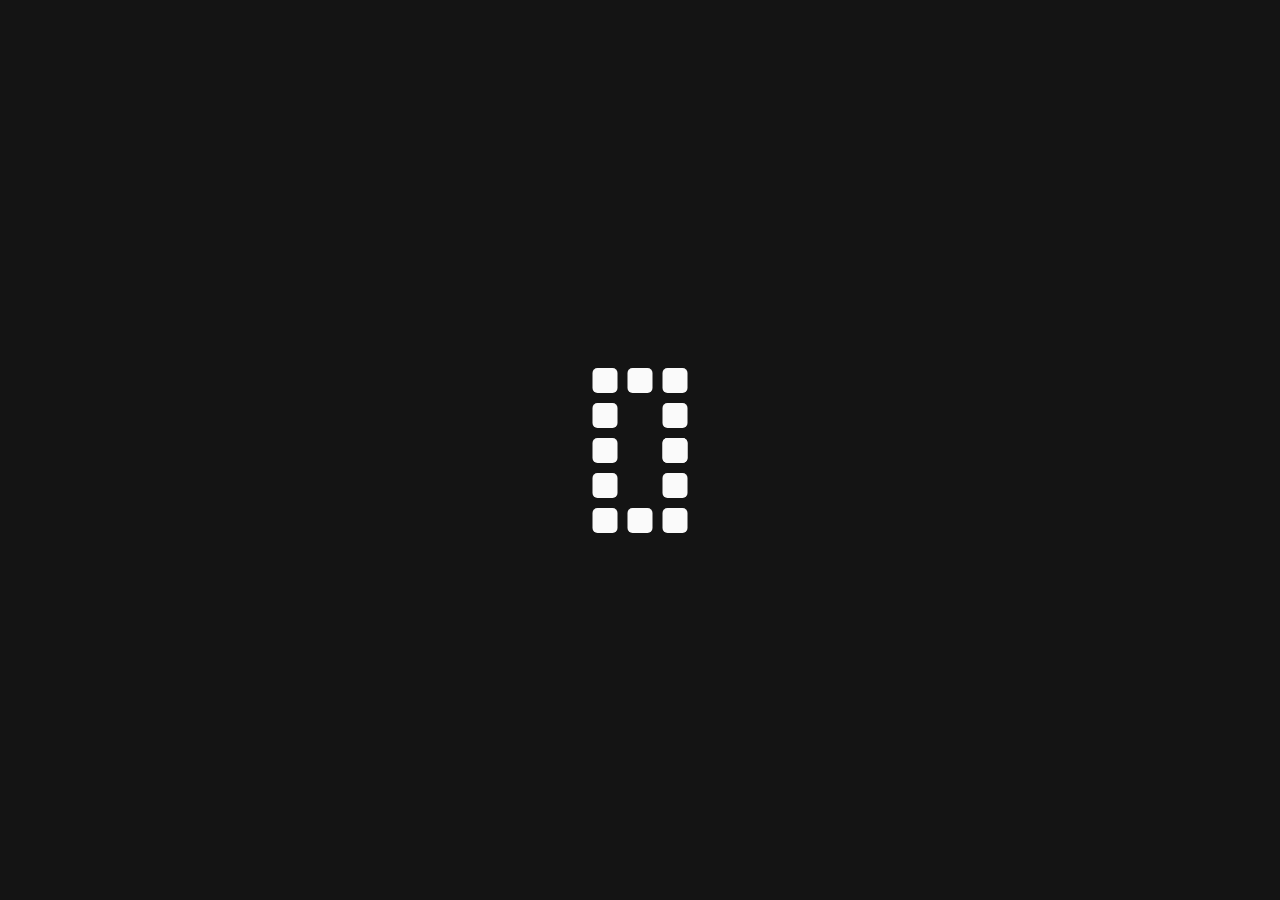
<file: services.html>
<!DOCTYPE html>
<html lang="en">

<head>
    <meta charset="UTF-8">
    <meta http-equiv="X-UA-Compatible" content="IE=edge">
    <meta name="viewport" content="width=device-width, initial-scale=1, shrink-to-fit=no">
    <meta name="description" content="GenAiWane scalable delivery partner">

    <title>GenAIWave - Tech Experts for Enterprises</title>

    <!-- Favicon -->
    <link rel="shortcut icon" type="image/x-icon" href="assets/media/favicon.png">

    <!-- All CSS files -->
    <link rel="stylesheet" href="assets/css/vendor/font-awesome.css">
    <link rel="stylesheet" href="assets/css/vendor/bootstrap.min.css">
    <link rel="stylesheet" href="assets/css/vendor/slick.css">
    <link rel="stylesheet" href="assets/css/app.css">
</head>

<body class="tt-smooth-scroll tt-magic-cursor">
    <!-- Preloader-->
    <div class="preloader">
        <div id="timer">
            <div id="div1"></div>
            <div id="div2"></div>
            <div id="div3"></div>
            <div id="div4"></div>
            <div id="div5"></div>
            <div id="div6"></div>
            <div id="div7"></div>
            <div id="div8"></div>
            <div id="div9"></div>
            <div id="div10"></div>
            <div id="div11"></div>
            <div id="div12"></div>
            <div id="div13"></div>
            <div id="div14"></div>
            <div id="div15"></div>
        </div>
    </div>
    <!-- Begin magic cursor 
    ======================== -->
    <div id="magic-cursor">
        <div id="ball"></div>
    </div>
    <!-- End magic cursor -->

    <div id="scroll-container">
        <!-- Main Wrapper Start -->
        <div id="main-wrapper" class="main-wrapper">

            <!-- Header Area Start -->
            <header>
                <div class="container-fluid">
                    <div class="menu__block">
                        <a href="index.html" class="main-menu__logo">
                            <img src="assets/media/logo.png" alt="">
                        </a>
                        <div class="menu-link">
                            <div class="menu-detail">
                                <button class="hamburger" data-check="true">
                                    <svg viewBox="0 0 32 32">
                                        <path class="line line-top-bottom"
                                            d="M27 10 13 10C10.8 10 9 8.2 9 6 9 3.5 10.8 2 13 2 15.2 2 17 3.8 17 6L17 26C17 28.2 18.8 30 21 30 23.2 30 25 28.2 25 26 25 23.8 23.2 22 21 22L7 22">
                                        </path>
                                        <path class="line" d="M7 16 27 16"></path>
                                    </svg>
                                </button>
                                <div class="toggle-menu">
                                    <div class="menu-bg">
                                        <div class="site-header__bg"></div>
                                    </div>
                                    <div class="toggle-link">
                                        <ul class="links list-unstyled">
                                            <li><a href="index.html">Home</a></li>
                                            <li><a href="about.html">About</a></li>
                                            <li><a href="services.html" class="active">Services</a></li>
                                            <li><a href="portfolio.html">Portfolio</a></li>
                                            <li class="dropdown">
                                                <a href="javascript:void(0);">Pages</a>
                                                <div class="toggle-menu-2">
                                                    <div class="site-header__bg-2"></div>
                                                    <div class="toggle-link-2">
                                                        <ul class="links-2 list-unstyled">
                                                            <li><a href="pricing.html">Pricing</a></li>
                                                            <li><a href="blogs.html">Blogs</a></li>
                                                            <li><a href="contact.html">Contact</a></li>
                                                            <li><a href="coming-soon.html">Coming Soon</a></li>
                                                            <li><a href="404.html">404</a></li>
                                                        </ul>
                                                    </div>
                                                </div>
                                            </li>
                                        </ul>
                                    </div>
                                </div>
                            </div>
                        </div>
                    </div>
                </div>
            </header>
            <!-- Header Area end -->

            <!-- Services Area Start -->
            <section class="services py-80">
                <div class="container-fluid">
                    <div class="row align-items-center mb-48">
                        <div class="col-md-9">
                            <h2 class="mb-24">Explore Our Range of <span class="gradient-stroke-text">SERVICES</span></h2>
                        </div>
                    </div>
                    <div class="service-block py-48">
                        <div class="row align-items-center row-gap-4 justify-content-center mb-48">
                            <div class="col-md-6">
                                <h4 class="mb-4p"><span class="gradient-stroke-text">01</span> -</h4>
                                <h4 class="mb-16">Setting Your <span class="gradient-stroke-text">GOALS</span></h4>
                                <p class="lightest-gray mb-32">Lorem ipsum dolor sit amet consectetur. Aliquam in neque eleifend placerat scelerisque tincidunt erat porttitor. Sed sed in suscipit lorem. Ut felis velit tristique posuere tellus sed. Arcu convallis nam massa leo viverra volutpat facilisis. Nulla sagittis nam pellentesque sagittis in turpis nulla et. Lorem ipsum dolor sit amet consectetur. Aliquam in neque eleifend placerat scelerisque tincidunt erat porttitor.</p>
                                <a href="pricing.html" class="cus-btn">let's create <svg xmlns="http://www.w3.org/2000/svg" viewBox="0 0 20 20" fill="none"><path d="M13.3545 17C13.3545 14 16.1545 10 19.3545 10M19.3545 10C17.5212 10 13.3545 9 13.3545 3M19.3545 10H0.354492" stroke="#1E1F20" stroke-width="2"/></svg></a>
                            </div>
                            <div class="col-md-6 col-sm-8 text-end">
                                <img src="assets/media/services/service-1.png" alt="">
                            </div>
                        </div>
                    </div>
                    <div class="service-block py-48">
                        <div class="row align-items-center row-gap-4 justify-content-center mb-48">
                            <div class="col-md-6 col-sm-8 order-md-1 order-2">
                                <img src="assets/media/services/service-2.png" alt="">
                            </div>
                            <div class="col-md-6 order-md-2 order-1">
                                <h4 class="mb-4p"><span class="gradient-stroke-text">02</span> -</h4>
                                <h4 class="mb-16">Visual and <span class="gradient-stroke-text">CONTENT</span></h4>
                                <p class="lightest-gray mb-32">Lorem ipsum dolor sit amet consectetur. Aliquam in neque eleifend placerat scelerisque tincidunt erat porttitor. Sed sed in suscipit lorem. Ut felis velit tristique posuere tellus sed. Arcu convallis nam massa leo viverra volutpat facilisis. Nulla sagittis nam pellentesque sagittis in turpis nulla et. Lorem ipsum dolor sit amet consectetur. Aliquam in neque eleifend placerat scelerisque tincidunt erat porttitor.</p>
                                <a href="pricing.html" class="cus-btn">let's create <svg xmlns="http://www.w3.org/2000/svg" viewBox="0 0 20 20" fill="none"><path d="M13.3545 17C13.3545 14 16.1545 10 19.3545 10M19.3545 10C17.5212 10 13.3545 9 13.3545 3M19.3545 10H0.354492" stroke="#1E1F20" stroke-width="2"/></svg></a>
                            </div>
                        </div>
                    </div>
                    <div class="service-block py-48">
                        <div class="row align-items-center row-gap-4 justify-content-center">
                            <div class="col-md-6">
                                <h4 class="mb-4p"><span class="gradient-stroke-text">03</span> -</h4>
                                <h4 class="mb-16">Testing and <span class="gradient-stroke-text">LAUNCHING</span></h4>
                                <p class="lightest-gray mb-32">Lorem ipsum dolor sit amet consectetur. Aliquam in neque eleifend placerat scelerisque tincidunt erat porttitor. Sed sed in suscipit lorem. Ut felis velit tristique posuere tellus sed. Arcu convallis nam massa leo viverra volutpat facilisis. Nulla sagittis nam pellentesque sagittis in turpis nulla et. Lorem ipsum dolor sit amet consectetur. Aliquam in neque eleifend placerat scelerisque tincidunt erat porttitor.</p>
                                <a href="pricing.html" class="cus-btn">let's create <svg xmlns="http://www.w3.org/2000/svg" viewBox="0 0 20 20" fill="none"><path d="M13.3545 17C13.3545 14 16.1545 10 19.3545 10M19.3545 10C17.5212 10 13.3545 9 13.3545 3M19.3545 10H0.354492" stroke="#1E1F20" stroke-width="2"/></svg></a>
                            </div>
                            <div class="col-md-6 col-sm-8 text-end">
                                <img src="assets/media/services/service-3.png" alt="">
                            </div>
                        </div>
                    </div>
                </div>
            </section>
            <!-- Services Area End -->

            <!-- Footer Start -->
            <footer class="pt-80">
                <div class="container-fluid">
                    <div class="row row-gap-5 align-items-center mb-48">
                        <div class="col-xxl-6 col-xl-7">
                            <div class="top-block mb-48 pb-48">
                                <div class="row align-items-center row-gap-4">
                                    <div class="col-sm-4">
                                        <a href="index.html"><img src="assets/media/logo.png" alt=""></a>
                                    </div>
                                    <div class="col-sm-8">
                                        <p>Lorem ipsum dolor sit amet consectetur. Eget ornare ac eleifend leo mauris suspendisse. Bibendum suspendisse proin aliquet porttitor.</p>
                                    </div>
                                </div>
                            </div>
                            <div class="row align-items-center row-gap-4">
                                <div class="col-sm-7">
                                    <div class="row">
                                        <div class="col-6">
                                            <div class="footer-widget">
                                                <h5 class="mb-24">Information</h5>
                                                <ul class="unstyled">
                                                    <li><a href="services.html">Web Design</a></li>
                                                    <li><a href="services.html">UI Design</a></li>
                                                    <li><a href="services.html">App Development</a></li>
                                                </ul>
                                            </div>
                                        </div>
                                        <div class="col-6">
                                            <div class="footer-widget">
                                                <h5 class="mb-24">Useful Links</h5>
                                                <ul class="unstyled">
                                                    <li><a href="about.html">About</a></li>
                                                    <li><a href="blogs.html">Blogs</a></li>
                                                    <li><a href="contact.html">Contact us</a></li>
                                                </ul>
                                            </div>
                                        </div>
                                    </div>
                                </div>
                                <div class="col-sm-5">
                                    <h5 class="mb-24">Contact Us</h5>
                                    <div class="footer-widget">
                                        <ul class="contact-list unstyled">
                                            <li><a href=""><i class="fa-light fa-location-dot"></i>26 Street, New York, NY 98</a></li>
                                            <li><a href=""><i class="fa-light fa-phone"></i>+1 234 567 890</a></li>
                                            <li><a href=""><i class="fa-light fa-envelope"></i>email@example.com</a></li>
                                        </ul>
                                    </div>
                                </div>
                            </div>
                        </div>
                        <div class="col-xxl-6 col-xl-5">
                            <div class="text-center">
                                <h4 class="mb-24">Subscribe to Our <br><span class="gradient-stroke-text-medium-black">NEWSLETTER</span></h4>
                                <form action="index.html" class="mb-32">
                                    <div class="newsletter-field mx-auto">
                                        <div class="form-group">
                                            <input type="email" name="newsletter" placeholder="Entre your mail">
                                        </div>
                                        <button type="submit" class="cus-btn-sec">subscribe <svg xmlns="http://www.w3.org/2000/svg" viewBox="0 0 20 20" fill="none"><path d="M13.3545 17C13.3545 14 16.1545 10 19.3545 10M19.3545 10C17.5212 10 13.3545 9 13.3545 3M19.3545 10H0.354492" stroke="#1E1F20" stroke-width="2"/></svg></button>
                                    </div>
                                </form>
                                <ul class="unstyled social-icons justify-content-center">
                                    <li>
                                        <a href="">
                                            <svg xmlns="http://www.w3.org/2000/svg" width="24" height="25" viewBox="0 0 24 25" fill="none">
                                                <path d="M17.625 5.66406C18.0131 5.66406 18.3281 5.34906 18.3281 4.96094V0.742188C18.3281 0.354062 18.0131 0.0390625 17.625 0.0390625H13.4062C10.6922 0.0390625 8.48437 2.24687 8.48437 4.96094V8.47656H6.375C5.98687 8.47656 5.67188 8.79156 5.67188 9.17969V13.3984C5.67188 13.7866 5.98687 14.1016 6.375 14.1016H8.48437V23.3359C8.48437 23.7241 8.79937 24.0391 9.1875 24.0391H13.4062C13.7944 24.0391 14.1094 23.7241 14.1094 23.3359V14.1016H16.9219C17.2655 14.1016 17.5589 13.8531 17.6156 13.5142L18.3188 9.29547C18.3525 9.09156 18.2953 8.88297 18.1617 8.725C18.0281 8.5675 17.8317 8.47656 17.625 8.47656H14.1094V5.66406H17.625ZM13.4062 9.88281H16.7948L16.3261 12.6953H13.4062C13.0181 12.6953 12.7031 13.0103 12.7031 13.3984V22.6328H9.89062V13.3984C9.89062 13.0103 9.57562 12.6953 9.1875 12.6953H7.07812V9.88281H9.1875C9.57562 9.88281 9.89062 9.56781 9.89062 9.17969V4.96094C9.89062 3.02266 11.468 1.44531 13.4062 1.44531H16.9219V4.25781H13.4062C13.0181 4.25781 12.7031 4.57281 12.7031 4.96094V9.17969C12.7031 9.56781 13.0181 9.88281 13.4062 9.88281Z" fill="#1E1F20"/>
                                            </svg>
                                        </a>
                                    </li>
                                    <li>
                                        <a href="">
                                            <svg xmlns="http://www.w3.org/2000/svg" width="24" height="25" viewBox="0 0 24 25" fill="none">
                                                <path d="M14.2418 10.2014L22.9842 0.0390625H20.9125L13.3215 8.8629L7.25852 0.0390625H0.265625L9.43399 13.3823L0.265625 24.0391H2.33742L10.3538 14.7208L16.7567 24.0391H23.7496L14.2413 10.2014H14.2418ZM11.4042 13.4998L10.4752 12.1711L3.08391 1.59867H6.26607L12.2309 10.131L13.1599 11.4597L20.9135 22.5504H17.7313L11.4042 13.5003V13.4998Z" fill="#1E1F20"/>
                                            </svg>
                                        </a>
                                    </li>
                                    <li>
                                        <a href="">
                                            <svg xmlns="http://www.w3.org/2000/svg" width="24" height="25" viewBox="0 0 24 25" fill="none">
                                                <path d="M5.64368 7.57019H1.125C0.736633 7.57019 0.421875 7.88513 0.421875 8.27332V23.3359C0.421875 23.7243 0.736633 24.0391 1.125 24.0391H5.64368C6.03204 24.0391 6.3468 23.7243 6.3468 23.3359V8.27332C6.3468 7.88513 6.03204 7.57019 5.64368 7.57019ZM4.94055 22.6328H1.82812V8.97644H4.94055V22.6328Z" fill="#1E1F20"/>
                                                <path d="M3.38452 0.0390625C1.75085 0.0390625 0.421875 1.36804 0.421875 3.00134C0.421875 4.63501 1.75085 5.96381 3.38452 5.96381C5.01801 5.96381 6.3468 4.63483 6.3468 3.00134C6.3468 1.36804 5.01801 0.0390625 3.38452 0.0390625ZM3.38452 4.55756C2.52631 4.55756 1.82812 3.85956 1.82812 3.00134C1.82812 2.14331 2.52631 1.44531 3.38452 1.44531C4.24255 1.44531 4.94055 2.14331 4.94055 3.00134C4.94055 3.85956 4.24255 4.55756 3.38452 4.55756Z" fill="#1E1F20"/>
                                                <path d="M16.9411 7.47076C15.8723 7.47076 14.8189 7.72839 13.8755 8.21033C13.8435 7.85162 13.5423 7.57019 13.1752 7.57019H8.65613C8.26794 7.57019 7.953 7.88513 7.953 8.27332V23.3359C7.953 23.7243 8.26794 24.0391 8.65613 24.0391H13.1752C13.5635 24.0391 13.8783 23.7243 13.8783 23.3359V15.0515C13.8783 13.9858 14.7455 13.1188 15.8112 13.1188C16.8768 13.1188 17.7437 13.9858 17.7437 15.0515V23.3359C17.7437 23.7243 18.0586 24.0391 18.4468 24.0391H22.9656C23.354 24.0391 23.6688 23.7243 23.6688 23.3359V14.1984C23.6688 10.4887 20.6508 7.47076 16.9411 7.47076ZM22.2625 22.6328H19.1501V15.0515C19.1501 13.2104 17.6523 11.7126 15.8113 11.7126C13.97 11.7126 12.472 13.2104 12.472 15.0515V22.6328H9.35944V8.97644H12.472V9.49591C12.472 9.76636 12.6271 10.0128 12.871 10.1298C13.1147 10.2468 13.4041 10.2135 13.6152 10.0445C14.5673 9.28076 15.7176 8.87701 16.9411 8.87701C19.8754 8.87701 22.2625 11.2642 22.2625 14.1984V22.6328Z" fill="#1E1F20"/>
                                            </svg>
                                        </a>
                                    </li>
                                    <li>
                                        <a href="">
                                            <svg xmlns="http://www.w3.org/2000/svg" width="24" height="25" viewBox="0 0 24 25" fill="none">
                                                <path d="M12.2362 24.039C12.1567 24.039 12.0773 24.039 11.9973 24.0386C10.116 24.0432 8.37781 23.9954 6.68738 23.8925C5.13757 23.7982 3.7229 23.2626 2.59607 22.3438C1.50879 21.4572 0.766296 20.2584 0.389282 18.7811C0.0611572 17.495 0.0437622 16.2325 0.0270996 15.0113C0.0150146 14.1352 0.00256348 13.097 0 12.0412C0.00256348 10.981 0.0150146 9.9428 0.0270996 9.06664C0.0437622 7.8457 0.0611572 6.58318 0.389282 5.29687C0.766296 3.81957 1.50879 2.62078 2.59607 1.73419C3.7229 0.815362 5.13757 0.279779 6.68756 0.18548C8.37799 0.0827574 10.1166 0.0347837 12.0018 0.0393614C13.8836 0.0353331 15.6213 0.0827574 17.3117 0.18548C18.8615 0.279779 20.2762 0.815362 21.403 1.73419C22.4905 2.62078 23.2328 3.81957 23.6098 5.29687C23.9379 6.583 23.9553 7.8457 23.972 9.06664C23.9841 9.9428 23.9967 10.981 23.9991 12.0368V12.0412C23.9967 13.097 23.9841 14.1352 23.972 15.0113C23.9553 16.2323 23.9381 17.4948 23.6098 18.7811C23.2328 20.2584 22.4905 21.4572 21.403 22.3438C20.2762 23.2626 18.8615 23.7982 17.3117 23.8925C15.6929 23.991 14.0299 24.039 12.2362 24.039ZM11.9973 22.5522C13.8479 22.5566 15.5471 22.5097 17.1978 22.4093C18.3697 22.3381 19.752 21.5694 20.5844 20.8907C21.3538 20.2632 21.8837 19.3975 22.1593 18.3175C22.4325 17.2469 22.4482 16.0973 22.4634 14.9857C22.4753 14.1154 22.4878 13.0845 22.4903 12.039C22.4878 10.9933 22.4753 9.96258 22.4634 9.09228C22.4482 7.98064 22.4325 6.83111 22.1593 5.76031C21.8837 4.68035 21.3538 3.81463 20.5844 3.18713C19.752 2.50854 18.3697 1.76238 17.1978 1.69115C15.5471 1.59062 13.8479 1.5443 12.0016 1.54833C10.1514 1.54393 8.45196 1.59613 6.80127 1.69665C5.62939 1.76788 4.37526 2.27046 3.54286 2.94905C2.77346 3.57655 2.10105 4.68035 1.82548 5.76031C1.55229 6.83111 1.53654 7.98046 1.52134 9.09228C1.50944 9.96331 1.49699 10.9947 1.49443 12.0412C1.49699 13.0831 1.50944 14.1147 1.52134 14.9857C1.53654 16.0973 1.55229 17.2469 1.82548 18.3175C2.10105 19.3975 2.63096 20.2632 3.40037 20.8907C4.23277 21.5693 5.62939 22.3381 6.80127 22.4093C8.45196 22.5099 10.1517 22.5567 11.9973 22.5522ZM11.9526 17.8984C8.72186 17.8984 6.0932 15.2699 6.0932 12.039C6.0932 8.8081 8.72186 6.17962 11.9526 6.17962C15.1835 6.17962 17.8119 8.8081 17.8119 12.039C17.8119 15.2699 15.1835 17.8984 11.9526 17.8984ZM12.0016 7.54395C9.36718 7.54395 7.51314 9.39799 7.51314 12.0368C7.51314 14.2337 9.17436 16.5521 11.9757 16.5521C14.1728 16.5521 16.457 14.4706 16.457 12.0368C16.457 9.8399 14.781 7.54395 12.0016 7.54395ZM18.4682 4.30462C17.6916 4.30462 17.0619 4.93414 17.0619 5.71087C17.0619 6.4876 17.6916 7.11712 18.4682 7.11712C19.2449 7.11712 19.8744 6.4876 19.8744 5.71087C19.8744 4.93414 19.2449 4.30462 18.4682 4.30462Z" fill="#1E1F20"/>
                                            </svg>
                                        </a>
                                    </li>
                                </ul>
                            </div>
                        </div>
                    </div>
                    <div class="text-center pb-32">
                        <h6 class="fw-500">@2025 All Rights Copyright <span class="fw-700 color-primary">GenAIWave</span> Design & Developed By UIPARADOX</h6>
                    </div>
                </div>
            </footer>
            <!-- Footer Area End  -->
        </div>
        <!-- back-to-top-start -->
        <a href="#" class="scroll-top scroll-top--active scroll-to-top">
            <svg class="scroll-top__circle" width="100%" height="100%" viewBox="-1 -1 102 102">
                <path d="M50,1 a49,49 0 0,1 0,98 a49,49 0 0,1 0,-98" />
            </svg>
        </a>
        <!-- back-to-top-end -->
    </div>

    <!-- Jquery Js -->
    <script src="assets/js/vendor/jquery-3.6.3.min.js"></script>
    <script src="assets/js/vendor/bootstrap.min.js"></script>
    <script src="assets/js/vendor/slick.min.js"></script>
    <script src="assets/js/vendor/jquery-appear.js"></script>
    <script src="assets/js/vendor/jquery-validator.js"></script>
    <script src="assets/js/vendor/jquery.nice-select.min.js"></script>
    <script src="assets/js/vendor/gsap.min.js"></script>
    <script src="assets/js/vendor/scrollTrigger.min.js"></script>
    <script src="assets/js/vendor/filp.min.js"></script>
    <script src="assets/js/vendor/ScrollToPlugin.min.js"></script>
    <script src="assets/js/vendor/smooth-scrollbar.js"></script>

    <!-- Site Scripts -->
    <script src="assets/js/app.js"></script>
</body>

</html>
</file>
<file: Documentation/assets/css/style.css>
@charset "utf-8";

body,html{
	height: 100%;
	box-sizing: border-box;
}
*, *:before, *:after {
 	box-sizing: inherit;
}

body {
	font-family:'Inter', sans-serif;
	font-weight: normal;
	font-style: normal;
	font-size: 15px;
	line-height: 26px;
	margin:0;
	padding: 0;
	color: #171818;
	background: #171818;
}
.img,img{
	max-width: 100%;
	transition: all 0.3s ease-out 0s;
	height:100%;
}
h1,
h2,
h3,
h4,
h5,
h6 {
	color: #000;
	margin-top: 0px;
	font-style: normal;
	margin-bottom: 15px;
}
ul {
	margin: 0px;
}

p {
    color: #000;
    font-size: 16px;
    font-weight: normal;
    line-height: 26px;
    margin-bottom: 15px;
}
hr{
	padding: 0px;
	border-bottom: 1px solid #171818;
	border-top: 0px;
}
a{
	color: #161F32;
}
.de-padding{
	padding: 50px 0;
}
.de-padding-bottom{
	padding-bottom: 50px;
}
.mb-10 {
	margin-bottom: 7rem;
}
.bg{
	background: #f2f2f2;
}

.fix{overflow:hidden}

/*Documentation css*/



/*Content css*/
.item {
	padding: 50px;
	background: #DFE5E8;
	border-radius: 40px;
}
.heading h1 {
	font-size: 50px;
	font-weight: 600;
	margin-bottom: 10px;
	text-transform: capitalize;
}
b, strong {
	font-weight: 900;
}
.heading h4 {
	font-weight: 600;
}
.alert-info {
	color: #fff;
    background-color: #161F32;
	border: 0;
}
.heading {
	margin-bottom: 20px;
}
.file-tree {
	border: 1px solid #161F32;
	margin: 24px 0;
	padding: 20px 10px 10px;
}
.file-tree li {
	line-height: 24px;
	padding: 4px 0;
}
ol, ul {
	margin-top: 0;
	margin-bottom: 10px;
}
ul li{
	margin-top: 0;
	margin-bottom: 10px;
}
ol li {
	
	margin-bottom: 10px;
}
code {
	padding: 2px 4px;
	font-size: 90%;
	color: white !important;
	background-color: #161F32;
	border-radius: 4px;
}
.item > h4 {
	margin: 20px 0;
}
pre.line-numbers, pre.line-numbers > code {
  position: relative;
  background: none;
  color: black !important;
}
.token.boolean, .token.constant, .token.deleted, .token.number, .token.property, .token.symbol, .token.tag {
  color: #905;
}
.token.attr-name, .token.builtin, .token.char, .token.inserted, .token.selector, .token.string {
  color: #690;
}
.token.attr-name, .token.builtin, .token.char, .token.inserted, .token.selector, .token.string {
  color: #690;
}
.token.cdata, .token.comment, .token.doctype, .token.prolog {
  color: #708090;
}

.item > h4 {
  margin: 20px 0;
}
.item h2 {
  margin: 30px 0;
}
img {
  margin-bottom: 30px;
}
#intro .item strong {
  font-family: "Poppins",sans-serif;
  font-weight: 600;
  letter-spacing: 2px;
  text-transform: uppercase;
}
#start h3{
	color: white;
}
.highlight-title{
	background-color: #000;
	padding: 10px;
	color: white;
}
hr{
	
}
.logo{
	width: 18%;
}
</file>
<file: Documentation/assets/css/responsive.css>
/*================================ 
    #RESPONSIVE CSS 
====================================*/

/* Mobile Layout: 490px. */
@media only screen and (max-width: 490px) {
	.logo{
		width: 50%;
	}
	.item{
		padding: 30px;
	}
	.heading h1{
		font-size: 35px;
	}
}
</file>
<file: assets/css/app.css>
@charset "UTF-8";
/*---------------------------------------------"
// Template Name: GenAIWave
// Description:  GenAIWave - Digital Agency HTML Template
// Version: 1.0.0

===============================================   
STYLE SHEET INDEXING
|
|___ Fonts
|___ Variables
|___ Responsive
|___ Reset Styles
|___ Spacing
|___ Helper Classes
|___ Buttons
|___ Headings
|___ Layout Styles
|___ END STYLE SHEET INDEXING

--------------------------------------------*/
/*-------------------------
    Fonts
-------------------------*/
@import url("https://fonts.googleapis.com/css2?family=Jost:ital,wght@0,100..900;1,100..900&family=Poppins:ital,wght@0,100;0,200;0,300;0,400;0,500;0,600;0,700;0,800;0,900;1,100;1,200;1,300;1,400;1,500;1,600;1,700;1,800;1,900&display=swap");
/*-------------------------
    Variables
-------------------------*/
/* Fonts */
/* Colors */
/* Transitions */
/* Gradient */
/* Shadows */
/*-------------------------
Responsive Styles
-------------------------*/
/*-------------------------
Reset Styles
-------------------------*/
img {
  max-width: 100%;
  height: auto;
  vertical-align: middle;
}

ul.list-style,
ol.list-style {
  padding: 0;
}

ul.list-style li::marker,
ol.list-style li::marker {
  color: #FDDC8B;
}

.unstyled {
  padding-left: 0;
  list-style: none;
  margin-bottom: 0;
}

@media (min-width: 768px) {
  .container,
.container-fluid {
    padding: 0 5vw;
    width: 100%;
  }
}
@media (max-width: 575px) {
  .container,
.container-fluid {
    --bs-gutter-x: 2rem;
    --bs-gutter-y: 0;
    width: 100%;
    padding-right: calc(var(--bs-gutter-x) * 0.5);
  }
}

.row {
  margin-left: -15px;
  margin-right: -15px;
}

.row > [class*=col] {
  padding-left: 15px;
  padding-right: 15px;
}

.row.g-0 {
  margin-left: 0;
  margin-right: 0;
}

.row.g-0 > [class*=col] {
  padding-left: 0;
  padding-right: 0;
}

.page-content {
  margin: 20px 0;
}

.main-wrapper {
  height: auto;
  overflow-x: hidden;
}

.star-cb-group {
  font-size: 0;
  unicode-bidi: bidi-override;
  direction: rtl;
  margin-bottom: 24px;
}

.slick-track > [class*=col] {
  -webkit-flex-shrink: 0;
  -ms-flex-negative: 0;
  flex-shrink: 0;
  width: 100%;
  max-width: 100%;
  padding-right: calc(var(--bs-gutter-x) / 2);
  padding-left: calc(var(--bs-gutter-x) / 2);
}
@media (max-width: 575px) {
  .slick-track > [class*=col] {
    padding-right: calc(var(--bs-gutter-x) * 0.25);
    padding-left: calc(var(--bs-gutter-x) * 0.25);
  }
}

/* ------------------------------------------------------------- *
 * Custom scrollbar style
/* ------------------------------------------------------------- */
.tt-custom-scrollbar {
  overflow-y: auto;
}

/* Works on Firefox */
.tt-custom-scrollbar,
.tt-sliding-sidebar-inner,
.tt-sidebar {
  scrollbar-width: thin;
  scrollbar-color: #555 #2a2a2a;
}

select {
  scrollbar-width: thin;
  scrollbar-color: #666 #2a2a2a;
}

/* Works on Chrome, Edge, and Safari */
.tt-custom-scrollbar::-webkit-scrollbar,
.tt-sliding-sidebar-inner::-webkit-scrollbar,
.tt-sidebar::-webkit-scrollbar {
  width: 8px;
  height: 8px;
}

select::-webkit-scrollbar {
  width: 10px;
}

.tt-custom-scrollbar::-webkit-scrollbar-track,
.tt-sliding-sidebar-inner::-webkit-scrollbar-track,
.tt-sidebar::-webkit-scrollbar-track,
select::-webkit-scrollbar-track {
  background: #2a2a2a;
}

.tt-custom-scrollbar::-webkit-scrollbar-thumb,
.tt-sliding-sidebar-inner::-webkit-scrollbar-thumb,
.tt-sidebar::-webkit-scrollbar-thumb {
  background-color: #555;
  border-radius: 50px;
}

select::-webkit-scrollbar-thumb {
  background-color: #666;
  border-radius: 50px;
}

/* ------------------------------------------------------------- *
 * Smooth Scrollbar
 * Source: https://github.com/idiotWu/smooth-scrollbar/
/* ------------------------------------------------------------- */
/* Hide default scrollbar */
body:not(.is-mobile).tt-smooth-scroll {
  overflow: hidden;
}

/* Scroll content (added if <body> contain class "tt-smooth-scroll". Disabled on mobile devices!) */
body:not(.is-mobile).tt-smooth-scroll #scroll-container {
  width: auto;
  height: 100vh;
  overflow: auto;
  margin: 0;
}

/* Styling scrollbar */
.scrollbar-track {
  background: transparent !important;
  z-index: 99999 !important;
}

.scrollbar-track:hover {
  /*background: rgba(222, 222, 222, 0.1) !important;*/
}

.scrollbar-thumb {
  background: #DDD !important;
  opacity: 0.25;
  transition: opacity 0.2s ease-in-out;
}

.scrollbar-track:hover .scrollbar-thumb {
  opacity: 0.5;
}

/* ------------------------------------------------------------- *
 * Magic cursor
/* ------------------------------------------------------------- */
#magic-cursor {
  position: absolute;
  display: none;
  width: 10px;
  height: 10px;
  pointer-events: none;
  z-index: 99999;
  opacity: 0;
}

body.tt-magic-cursor #magic-cursor {
  display: block;
}

#ball {
  position: fixed;
  display: flex;
  justify-content: center;
  align-items: center;
  color: #FFF;
  pointer-events: none;
  border-style: solid;
  /*border-color: #FFF;*/
  border-radius: 50%;
  /* Note: border width handled through JS */
}

/*-------------------------
    Typography
-------------------------*/
html {
  scroll-behavior: smooth;
}

html[data-scroll-orientation=horizontal] body {
  width: fit-content;
}
html[data-scroll-orientation=horizontal] [data-scroll-container] {
  display: flex;
}

body {
  font-family: "Poppins", sans-serif;
  color: #fafafa;
  background-color: #141414;
  font-size: clamp(15px, 0.938vw, 21px);
  font-weight: 400;
  line-height: 150%;
  height: 100%;
  vertical-align: baseline;
  -webkit-font-smoothing: antialiased;
  -moz-osx-font-smoothing: grayscale;
  text-rendering: optimizeLegibility;
}
body::-webkit-scrollbar {
  width: 8px;
}
body::-webkit-scrollbar-track {
  background-color: #141414;
  border-radius: 8px;
}
body::-webkit-scrollbar-thumb {
  border-radius: 8px;
  background: linear-gradient(180deg, rgba(253, 220, 139, 0.95) 0%, rgba(40, 208, 232, 0.95) 100%);
}
@media (max-width: 991px) {
  body {
    font-size: clamp(15.5px, 1.778vw, 16px);
  }
}
@media (max-width: 767px) {
  body {
    font-size: clamp(14px, 2.286vw, 14px);
  }
}
@media (max-width: 575px) {
  body {
    font-size: clamp(12.5px, 3.59vw, 14px);
  }
}

.o-scroll {
  height: 100vh;
}

h1,
.h1,
h2,
.h2,
h3,
.h3,
h4,
.h4,
h5,
.h5,
h6,
.h6,
address,
p,
pre,
blockquote,
table,
hr {
  margin: 0;
}

h1 a,
h2 a,
h3 a,
h4 a,
h5 a,
h6 a {
  color: inherit;
}

h1,
.h1,
h2,
.h2,
h3,
.h3,
h4,
.h4,
h5,
.h5,
h6,
.h6 {
  color: #fafafa;
  font-family: "Jost", sans-serif;
}

a {
  display: inline-block;
  text-decoration: none;
  color: unset;
  transition: all 0.5s ease-in-out;
}
a:hover {
  color: #FDDC8B;
}

span {
  display: inline-block;
}

b,
strong {
  font-family: "Poppins", sans-serif;
}

h1,
.h1 {
  font-size: clamp(80px, 6.771vw, 260px);
  /* 130px */
  font-weight: 700;
  line-height: 85%;
  /* 110.5px */
  letter-spacing: -3.9px;
}
@media (max-width: 991px) {
  h1,
.h1 {
    font-size: clamp(64px, 9.146vw, 84px);
    letter-spacing: -2.9px;
  }
}
@media (max-width: 767px) {
  h1,
.h1 {
    font-size: clamp(54px, 9.375vw, 68px);
    letter-spacing: -2.3px;
  }
}
@media (max-width: 575px) {
  h1,
.h1 {
    font-size: clamp(36px, 11.282vw, 56px);
    letter-spacing: -1.5px;
  }
}

h2,
.h2 {
  font-size: clamp(60px, 5.208vw, 200px);
  /* 100px */
  font-weight: 500;
  line-height: 120%;
}
@media (max-width: 991px) {
  h2,
.h2 {
    font-size: clamp(54px, 7.143vw, 72px);
  }
}
@media (max-width: 767px) {
  h2,
.h2 {
    font-size: clamp(42px, 7.5vw, 56px);
  }
}
@media (max-width: 575px) {
  h2,
.h2 {
    font-size: clamp(26px, 8.205vw, 42px);
  }
}

h3,
.h3 {
  font-size: clamp(24px, 1.875vw, 72px);
  /* 36px */
  font-weight: 500;
  line-height: 120%;
  letter-spacing: -0.36px;
}
@media (max-width: 991px) {
  h3,
.h3 {
    font-size: clamp(24px, 3.493vw, 28px);
  }
}
@media (max-width: 767px) {
  h3,
.h3 {
    font-size: clamp(22px, 4.23vw, 24px);
  }
}
@media (max-width: 575px) {
  h3,
.h3 {
    font-size: clamp(20px, 6.575vw, 22px);
  }
}

h4,
.h4 {
  font-size: clamp(33px, 2.865vw, 110px);
  /* 55px */
  font-weight: 500;
  line-height: 120%;
}
@media (max-width: 991px) {
  h4,
.h4 {
    font-size: clamp(27px, 3.78vw, 36px);
  }
}
@media (max-width: 767px) {
  h4,
.h4 {
    font-size: clamp(24px, 4.219vw, 30px);
  }
}
@media (max-width: 575px) {
  h4,
.h4 {
    font-size: clamp(20px, 5.897vw, 26px);
  }
}

h5,
.h5 {
  font-size: clamp(20px, 1.563vw, 60px);
  /* 30px */
  font-weight: 500;
  line-height: 120%;
}
@media (max-width: 991px) {
  h5,
.h5 {
    font-size: clamp(18px, 2.439vw, 23px);
  }
}
@media (max-width: 767px) {
  h5,
.h5 {
    font-size: clamp(17px, 2.969vw, 21px);
    letter-spacing: 0.2px;
  }
}
@media (max-width: 575px) {
  h5,
.h5 {
    font-size: clamp(15px, 4.359vw, 19px);
  }
}

h6,
.h6 {
  font-size: clamp(15px, 1.042vw, 40px);
  /* 20px */
  font-weight: 700;
  line-height: 120%;
}
@media (max-width: 991px) {
  h6,
.h6 {
    font-size: clamp(15.5px, 1.778vw, 16px);
  }
}
@media (max-width: 767px) {
  h6,
.h6 {
    font-size: clamp(14px, 2.286vw, 14px);
  }
}
@media (max-width: 575px) {
  h6,
.h6 {
    font-size: clamp(12.5px, 3.59vw, 14px);
  }
}

.bold-text {
  font-size: clamp(13px, 0.833vw, 22px);
  line-height: 120%;
  font-weight: 600;
}
@media (max-width: 991px) {
  .bold-text {
    font-size: clamp(13.5px, 1.778vw, 16px);
  }
}
@media (max-width: 767px) {
  .bold-text {
    font-size: clamp(13px, 2.286vw, 14px);
  }
}
@media (max-width: 575px) {
  .bold-text {
    font-size: clamp(11.5px, 3.59vw, 14px);
  }
}

/*-------------------------
Helpers
-------------------------*/
.color-primary {
  color: #FDDC8B !important;
}

.bg-primary {
  background-color: #FDDC8B !important;
}

.color-sec {
  color: #28D0E8 !important;
}

.bg-sec {
  background-color: #28D0E8 !important;
}

.color-white {
  color: #fafafa !important;
}

.bg-white {
  background-color: #fafafa !important;
}

.light-black {
  color: #141516 !important;
}

.bg-light-black {
  background-color: #141516 !important;
}

.color-black {
  color: #141414 !important;
}

.bg-black {
  background-color: #141414 !important;
}

.medium-black {
  color: #1e1f20 !important;
}

.bg-medium-black {
  background-color: #1e1f20 !important;
}

.dark-black {
  color: #0c0c0d !important;
}

.bg-dark-black {
  background-color: #0c0c0d !important;
}

.light-gray {
  color: #92949f !important;
}

.bg-light-gray {
  background-color: #92949f !important;
}

.lightest-gray {
  color: #eaeaec !important;
}

.bg-lightest-gray {
  background-color: #eaeaec !important;
}

.medium-gray {
  color: #92949f !important;
}

.bg-medium-gray {
  background-color: #92949f !important;
}

.dark-gray {
  color: #45474f !important;
}

.bg-dark-gray {
  background-color: #45474f !important;
}

.gradient-stroke-text {
  background: linear-gradient(90deg, rgba(253, 220, 139, 0.95) 0%, rgba(40, 208, 232, 0.95) 100%);
  -webkit-background-clip: text;
  -webkit-text-stroke: 2px transparent;
  color: #141414;
}

.gradient-stroke-text-medium-black {
  background: linear-gradient(90deg, rgba(253, 220, 139, 0.95) 0%, rgba(40, 208, 232, 0.95) 100%);
  -webkit-background-clip: text;
  -webkit-text-stroke: 2px transparent;
  color: #1e1f20;
}

.bg-gradient {
  background: linear-gradient(90deg, rgba(253, 220, 139, 0.95) 0%, rgba(40, 208, 232, 0.95) 100%);
}

.light-shadow {
  box-shadow: 0px 6px 12px 0px rgba(0, 0, 0, 0.12);
}

.br-30 {
  border-radius: 30px;
}

.br-25 {
  border-radius: 25px;
}

.br-20 {
  border-radius: 20px;
}

.br-15 {
  border-radius: 15px;
}

.br-12 {
  border-radius: 12px;
}

.br-10 {
  border-radius: 10px;
}

.br-5 {
  border-radius: 5px;
}

.b-unstyle {
  border: 0;
  background: transparent;
}

.social-icons {
  display: flex;
  gap: 8px;
}
.social-icons li a {
  width: clamp(28px, 2.083vw, 54px);
  height: clamp(28px, 2.083vw, 54px);
  display: grid;
  align-items: center;
  justify-content: center;
  background-color: #fafafa;
  border-radius: 0px;
  transition: all 0.5s ease-in-out;
}
.social-icons li a svg {
  width: clamp(18px, 1.25vw, 32px);
  height: clamp(18px, 1.25vw, 32px);
}
.social-icons li a svg path {
  fill: #141414;
  transition: all 0.5s ease-in-out;
}
.social-icons li a:hover {
  background-color: #FDDC8B;
}

.social-icons-2 {
  display: flex;
  gap: clamp(16px, 1.1vw, 32px);
}
.social-icons-2 a svg {
  width: clamp(24px, 1.66vw, 42px);
  height: clamp(24px, 1.66vw, 42px);
}

.gap-4 {
  gap: 4px;
}
@media (max-width: 768px) {
  .gap-4 {
    gap: 2px;
  }
}

.gap-8 {
  gap: 8px;
}
@media (max-width: 768px) {
  .gap-8 {
    gap: 4px;
  }
}

.gap-16 {
  gap: 16px;
}
@media (max-width: 768px) {
  .gap-16 {
    gap: 12px;
  }
}

.gap-24 {
  gap: 24px;
}
@media (max-width: 1199px) {
  .gap-24 {
    gap: 20px;
  }
}
@media (max-width: 992px) {
  .gap-24 {
    gap: 16px;
  }
}
@media (max-width: 768px) {
  .gap-24 {
    gap: 12px;
  }
}

.gap-32 {
  gap: 32px;
}
@media (max-width: 1199px) {
  .gap-32 {
    gap: 26px;
  }
}
@media (max-width: 992px) {
  .gap-32 {
    gap: 22px;
  }
}
@media (max-width: 768px) {
  .gap-32 {
    gap: 18px;
  }
}

@media (max-width: 768px) {
  .facility img {
    width: 24px;
  }
}
@media (max-width: 575px) {
  .facility img {
    width: 16px;
  }
}

.fw-400 {
  font-weight: 400;
}

.fw-500 {
  font-weight: 500;
}

.fw-600 {
  font-weight: 600;
}

.fw-700 {
  font-weight: 700;
}

/*----------------------------------------*/
/*  SPACE CSS START
/*----------------------------------------*/
.my-100 {
  margin: clamp(70px, 5.208vw, 200px) 0;
}
@media (max-width: 575px) {
  .my-100 {
    margin: 50px 0;
  }
}

.mt-100 {
  margin-top: clamp(70px, 5.208vw, 200px);
}
@media (max-width: 575px) {
  .mt-100 {
    margin-top: 50px;
  }
}

.mb-100 {
  margin-bottom: clamp(70px, 5.208vw, 200px);
}
@media (max-width: 575px) {
  .mb-100 {
    margin-bottom: 50px;
  }
}

.my-80 {
  margin: clamp(48px, 4.167vw, 160px) 0;
}
@media (max-width: 575px) {
  .my-80 {
    margin: 40px 0;
  }
}

.mt-80 {
  margin-top: clamp(48px, 4.167vw, 160px);
}
@media (max-width: 575px) {
  .mt-80 {
    margin-top: 40px;
  }
}

.mb-80 {
  margin-bottom: clamp(48px, 4.167vw, 160px);
}
@media (max-width: 575px) {
  .mb-80 {
    margin-bottom: 40px;
  }
}

.mt-64 {
  margin-top: clamp(32px, 3.33vw, 128px);
}
@media (max-width: 767px) {
  .mt-64 {
    margin-top: 26px;
  }
}

.mb-64 {
  margin-bottom: clamp(32px, 3.33vw, 128px);
}
@media (max-width: 767px) {
  .mb-64 {
    margin-bottom: 26px;
  }
}

.mb-60 {
  margin-bottom: 60px;
}
@media only screen and (min-width: 992px) and (max-width: 1199px) {
  .mb-60 {
    margin-bottom: 46px;
  }
}
@media only screen and (min-width: 768px) and (max-width: 991px) {
  .mb-60 {
    margin-bottom: 40px;
  }
}
@media (max-width: 767px) {
  .mb-60 {
    margin-bottom: 30px;
  }
}

.my-48 {
  margin: clamp(24px, 2.5vw, 96px) 0;
}
@media (max-width: 767px) {
  .my-48 {
    margin: 23px 0;
  }
}

.mb-48 {
  margin-bottom: clamp(24px, 2.5vw, 96px);
}
@media (max-width: 767px) {
  .mb-48 {
    margin-bottom: 23px;
  }
}

.mt-48 {
  margin-top: clamp(24px, 2.5vw, 96px);
}
@media (max-width: 767px) {
  .mt-48 {
    margin-top: 23px;
  }
}

.my-40 {
  margin: clamp(24px, 2.08vw, 80px) 0;
}
@media (max-width: 575px) {
  .my-40 {
    margin: 20px 0;
  }
}

.mt-40 {
  margin-top: clamp(24px, 2.08vw, 80px);
}
@media (max-width: 575px) {
  .mt-40 {
    margin-top: 20px;
  }
}

.mb-40 {
  margin-bottom: clamp(24px, 2.08vw, 80px);
}
@media (max-width: 575px) {
  .mb-40 {
    margin-bottom: 20px;
  }
}

.mt-32 {
  margin-top: 32px;
}
@media (max-width: 1599px) {
  .mt-32 {
    margin-top: 29px;
  }
}
@media (max-width: 1399px) {
  .mt-32 {
    margin-top: 27px;
  }
}
@media (max-width: 1199px) {
  .mt-32 {
    margin-top: 25px;
  }
}
@media (max-width: 991px) {
  .mt-32 {
    margin-top: 22px;
  }
}
@media (max-width: 767px) {
  .mt-32 {
    margin-top: 20px;
  }
}

.mb-32 {
  margin-bottom: 32px;
}
@media (max-width: 1599px) {
  .mb-32 {
    margin-bottom: 29px;
  }
}
@media (max-width: 1399px) {
  .mb-32 {
    margin-bottom: 27px;
  }
}
@media (max-width: 1199px) {
  .mb-32 {
    margin-bottom: 25px;
  }
}
@media (max-width: 991px) {
  .mb-32 {
    margin-bottom: 22px;
  }
}
@media (max-width: 767px) {
  .mb-32 {
    margin-bottom: 20px;
  }
}

.mb-30 {
  margin-bottom: 30px;
}
@media (max-width: 1199px) {
  .mb-30 {
    margin-bottom: 28px;
  }
}
@media (max-width: 991px) {
  .mb-30 {
    margin-bottom: 24px;
  }
}
@media (max-width: 767px) {
  .mb-30 {
    margin-bottom: 20px;
  }
}

.mb-24 {
  margin-bottom: 24px;
}
@media (max-width: 1199px) {
  .mb-24 {
    margin-bottom: 22px;
  }
}
@media (max-width: 991px) {
  .mb-24 {
    margin-bottom: 22px;
  }
}
@media (max-width: 767px) {
  .mb-24 {
    margin-bottom: 18px;
  }
}

.mt-24 {
  margin-top: 24px;
}
@media (max-width: 1199px) {
  .mt-24 {
    margin-top: 22px;
  }
}
@media (max-width: 991px) {
  .mt-24 {
    margin-top: 22px;
  }
}
@media (max-width: 767px) {
  .mt-24 {
    margin-top: 18px;
  }
}

.mb-20 {
  margin-bottom: 20px;
}
@media (max-width: 1199px) {
  .mb-20 {
    margin-bottom: 18px;
  }
}
@media (max-width: 991px) {
  .mb-20 {
    margin-bottom: 16px;
  }
}
@media (max-width: 767px) {
  .mb-20 {
    margin-bottom: 14px;
  }
}

.mb-16 {
  margin-bottom: 16px;
}
@media (max-width: 1199px) {
  .mb-16 {
    margin-bottom: 15px;
  }
}
@media (max-width: 991px) {
  .mb-16 {
    margin-bottom: 14px;
  }
}
@media (max-width: 767px) {
  .mb-16 {
    margin-bottom: 12px;
  }
}

.mt-16 {
  margin-top: 16px;
}
@media (max-width: 1199px) {
  .mt-16 {
    margin-top: 15px;
  }
}
@media (max-width: 991px) {
  .mt-16 {
    margin-top: 14px;
  }
}
@media (max-width: 767px) {
  .mt-16 {
    margin-top: 12px;
  }
}

.mb-12 {
  margin-bottom: 12px;
}
@media (max-width: 1199px) {
  .mb-12 {
    margin-bottom: 11px;
  }
}
@media (max-width: 991px) {
  .mb-12 {
    margin-bottom: 10px;
  }
}
@media (max-width: 767px) {
  .mb-12 {
    margin-bottom: 8px;
  }
}

.mt-8 {
  margin-top: 8px;
}
@media (max-width: 767px) {
  .mt-8 {
    margin-top: 4px;
  }
}

.mb-8 {
  margin-bottom: 8px;
}

.mb-4p {
  margin-bottom: 4px;
}

@media (max-width: 1299px) {
  .mr-4 {
    margin-right: 4px;
  }
}

.py-100 {
  padding: clamp(70px, 5.208vw, 200px) 0;
}
@media (max-width: 575px) {
  .py-100 {
    padding: 50px 0;
  }
}

.pt-100 {
  padding-top: clamp(70px, 5.208vw, 200px);
}
@media (max-width: 575px) {
  .pt-100 {
    padding-top: 50px;
  }
}

.pb-100 {
  padding-bottom: clamp(70px, 5.208vw, 200px);
}
@media (max-width: 575px) {
  .pb-100 {
    padding-bottom: 50px;
  }
}

.p-108 {
  padding: clamp(64px, 5.625vw, 216px);
}
@media (max-width: 767px) {
  .p-108 {
    padding: 48px;
  }
}

.py-96 {
  padding: clamp(54px, 5vw, 192px) 0;
}
@media (max-width: 767px) {
  .py-96 {
    padding: 44px 0;
  }
}

.py-80 {
  padding: clamp(48px, 4.167vw, 160px) 0;
}
@media (max-width: 575px) {
  .py-80 {
    padding: 40px 0;
  }
}

.pt-80 {
  padding-top: clamp(48px, 4.167vw, 160px);
}
@media (max-width: 575px) {
  .pt-80 {
    padding-top: 40px;
  }
}

.pb-80 {
  padding-bottom: clamp(48px, 4.167vw, 160px);
}
@media (max-width: 575px) {
  .pb-80 {
    padding-bottom: 40px;
  }
}

.py-64 {
  padding: clamp(40px, 3.33vw, 128px) 0;
}
@media (max-width: 767px) {
  .py-64 {
    padding: 32px 0;
  }
}

.pt-64 {
  padding-top: clamp(40px, 3.33vw, 128px);
}
@media (max-width: 767px) {
  .pt-64 {
    padding-top: 32px;
  }
}

.pad-64 {
  padding-bottom: clamp(40px, 3.33vw, 128px);
}
@media (max-width: 767px) {
  .pad-64 {
    padding-bottom: 32px;
  }
}

.py-60 {
  padding: 60px 0;
}
@media only screen and (min-width: 992px) and (max-width: 1199px) {
  .py-60 {
    padding: 40px 0;
  }
}
@media only screen and (min-width: 768px) and (max-width: 991px) {
  .py-60 {
    padding: 32px 0;
  }
}
@media (max-width: 767px) {
  .py-60 {
    padding: 20px 0;
  }
}

.py-48 {
  padding: clamp(24px, 2.5vw, 96px) 0;
}
@media (max-width: 767px) {
  .py-48 {
    padding: 23px 0;
  }
}

.pb-48 {
  padding-bottom: clamp(24px, 2.5vw, 96px);
}
@media (max-width: 767px) {
  .pb-48 {
    padding-bottom: 23px;
  }
}

.pt-48 {
  padding-top: clamp(24px, 2.5vw, 96px);
}
@media (max-width: 767px) {
  .pt-48 {
    padding-top: 23px;
  }
}

.py-40 {
  padding: clamp(24px, 2.083vw, 80px) 0;
}
@media (max-width: 575px) {
  .py-40 {
    padding: 20px 0;
  }
}

.pt-40 {
  padding-top: clamp(24px, 2.083vw, 80px);
}
@media (max-width: 575px) {
  .pt-40 {
    padding-top: 20px;
  }
}

.pb-40 {
  padding-bottom: clamp(24px, 2.083vw, 80px);
}
@media (max-width: 575px) {
  .pb-40 {
    padding-bottom: 20px;
  }
}

.pl-36 {
  padding-left: 37px;
}
@media (max-width: 1199px) {
  .pl-36 {
    padding-left: 32px;
  }
}
@media (max-width: 991px) {
  .pl-36 {
    padding-left: 28px;
  }
}
@media (max-width: 767px) {
  .pl-36 {
    padding-left: 22px;
  }
}

.pad-32 {
  padding: 32px;
}
@media (max-width: 1199px) {
  .pad-32 {
    padding: 28px;
  }
}
@media (max-width: 991px) {
  .pad-32 {
    padding: 24px;
  }
}
@media (max-width: 767px) {
  .pad-32 {
    padding: 20px;
  }
}

.pt-32 {
  padding: 32px;
}
@media (max-width: 1599px) {
  .pt-32 {
    padding: 29px;
  }
}
@media (max-width: 1399px) {
  .pt-32 {
    padding: 27px;
  }
}
@media (max-width: 1199px) {
  .pt-32 {
    padding: 25px;
  }
}
@media (max-width: 991px) {
  .pt-32 {
    padding: 22px;
  }
}
@media (max-width: 767px) {
  .pt-32 {
    padding: 20px;
  }
}

.pb-32 {
  padding-bottom: 32px;
}
@media (max-width: 1599px) {
  .pb-32 {
    padding-bottom: 29px;
  }
}
@media (max-width: 1399px) {
  .pb-32 {
    padding-bottom: 27px;
  }
}
@media (max-width: 1199px) {
  .pb-32 {
    padding-bottom: 25px;
  }
}
@media (max-width: 991px) {
  .pb-32 {
    padding-bottom: 22px;
  }
}
@media (max-width: 767px) {
  .pb-32 {
    padding-bottom: 20px;
  }
}

.p-24 {
  padding: clamp(16px, 1.25vw, 48px);
}
@media (max-width: 575px) {
  .p-24 {
    padding: 14px;
  }
}

.pb-24 {
  padding-bottom: clamp(16px, 1.25vw, 48px);
}
@media (max-width: 575px) {
  .pb-24 {
    padding-bottom: 14px;
  }
}

.plr-24 {
  padding: 0 clamp(16px, 1.25vw, 48px);
}
@media (max-width: 575px) {
  .plr-24 {
    padding: 0 14px;
  }
}

.p-16 {
  padding: 16px;
}
@media only screen and (min-width: 992px) and (max-width: 1199px) {
  .p-16 {
    padding: 15px;
  }
}
@media only screen and (min-width: 768px) and (max-width: 991px) {
  .p-16 {
    padding: 13px;
  }
}
@media (max-width: 767px) {
  .p-16 {
    padding: 10px;
  }
}
@media (max-width: 490px) {
  .p-16 {
    padding: 10px;
  }
}

.pl-28 {
  padding-left: 28px;
}
@media only screen and (min-width: 992px) and (max-width: 1199px) {
  .pl-28 {
    padding-left: 24px;
  }
}
@media only screen and (min-width: 768px) and (max-width: 991px) {
  .pl-28 {
    padding-left: 19px;
  }
}
@media (max-width: 767px) {
  .pl-28 {
    padding-left: 16px;
  }
}
@media (max-width: 490px) {
  .pl-28 {
    padding-left: 14px;
  }
}

/*-------------------------
Elements
-------------------------*/
.preloader {
  position: fixed;
  width: 100%;
  height: 100vh;
  display: grid;
  align-items: center;
  justify-content: center;
  background: #141414;
  z-index: 9999999;
  align-content: center;
}
.preloader #timer {
  display: grid;
  grid-template-columns: repeat(3, 25px);
  grid-template-rows: repeat(5, 25px);
  gap: 10px;
  position: absolute;
  left: 50%;
  transform: translateX(-50%);
  grid-template-areas: "div1 div2 div3" "div4 div5 div6" "div7 div8 div9" "div10 div11 div12" "div13 div14 div15";
}
.preloader #timer #div1,
.preloader #timer #div2,
.preloader #timer #div3,
.preloader #timer #div4,
.preloader #timer #div5,
.preloader #timer #div6,
.preloader #timer #div7,
.preloader #timer #div8,
.preloader #timer #div9,
.preloader #timer #div10,
.preloader #timer #div11,
.preloader #timer #div12,
.preloader #timer #div13,
.preloader #timer #div14,
.preloader #timer #div15 {
  background-color: #fafafa;
  border-radius: 5px;
}

#div1 {
  grid-area: div1;
  animation: div1 10s both infinite;
}

@keyframes div1 {
  0% {
    transform: translateX(0);
  }
  10% {
    transform: translateX(70px);
  }
  20% {
    transform: translateX(0);
  }
  30% {
    transform: translateX(0);
  }
  40% {
    transform: translateX(0);
  }
  50% {
    transform: translateX(0);
  }
  60% {
    transform: translateX(0);
  }
  70% {
    transform: translateX(0);
  }
  80% {
    transform: translateX(0);
  }
  90% {
    transform: translateX(0);
  }
  100% {
    transform: translateX(0);
  }
}
#div2 {
  grid-area: div2;
  animation: div2 10s both infinite;
}

@keyframes div2 {
  0% {
    transform: translateX(0);
  }
  10% {
    transform: translateX(35px);
  }
  20% {
    transform: translateX(0);
  }
  30% {
    transform: translateX(0);
  }
  40% {
    transform: translateX(35px);
  }
  50% {
    transform: translateX(0);
  }
  60% {
    transform: translateX(0);
  }
  70% {
    transform: translateX(0);
  }
  80% {
    transform: translateX(0);
  }
  90% {
    transform: translateX(0);
  }
  100% {
    transform: translateX(0);
  }
}
#div3 {
  grid-area: div3;
}

#div4 {
  grid-area: div4;
  animation: div4 10s both infinite;
}

@keyframes div4 {
  0% {
    transform: translateX(0);
  }
  10% {
    transform: translateX(70px);
  }
  20% {
    transform: translateX(70px);
  }
  30% {
    transform: translateX(70px);
  }
  40% {
    transform: translateX(0);
  }
  50% {
    transform: translateX(0);
  }
  60% {
    transform: translateX(70px);
  }
  70% {
    transform: translateX(70px);
  }
  80% {
    transform: translateX(0);
  }
  90% {
    transform: translateX(0);
  }
  100% {
    transform: translateX(0);
  }
}
#div5 {
  grid-area: div5;
  display: none;
}

#div6 {
  grid-area: div6;
  animation: div6 10s both infinite;
}

@keyframes div6 {
  0% {
    transform: translateX(0);
  }
  10% {
    transform: translateX(0);
  }
  20% {
    transform: translateX(0);
  }
  30% {
    transform: translateX(0);
  }
  40% {
    transform: translateX(0);
  }
  50% {
    transform: translateX(-70px);
  }
  60% {
    transform: translateX(0);
  }
  70% {
    transform: translateX(0);
  }
  80% {
    transform: translateX(0);
  }
  90% {
    transform: translateX(0);
  }
  100% {
    transform: translateX(0);
  }
}
#div7 {
  grid-area: div7;
  animation: div7 10s both infinite;
}

@keyframes div7 {
  0% {
    transform: translateX(0);
  }
  10% {
    transform: translateX(70px);
  }
  20% {
    transform: translateX(0);
  }
  30% {
    transform: translateX(0);
  }
  40% {
    transform: translateX(0);
  }
  50% {
    transform: translateX(0);
  }
  60% {
    transform: translateX(0);
  }
  70% {
    transform: translateX(70px);
  }
  80% {
    transform: translateX(0);
  }
  90% {
    transform: translateX(0);
  }
  100% {
    transform: translateX(0);
  }
}
#div8 {
  grid-area: div8;
  animation: div8 10s both infinite;
}

@keyframes div8 {
  0% {
    transform: translateX(35px);
  }
  10% {
    transform: translateX(35px);
  }
  20% {
    transform: translateX(0);
  }
  30% {
    transform: translateX(0);
  }
  40% {
    transform: translateX(0);
  }
  50% {
    transform: translateX(0);
  }
  60% {
    transform: translateX(0);
  }
  70% {
    transform: translateX(35px);
  }
  80% {
    transform: translateX(0);
  }
  90% {
    transform: translateX(0);
  }
  100% {
    transform: translateX(35px);
  }
}
#div9 {
  grid-area: div9;
}

#div10 {
  grid-area: div10;
  animation: div10 10s both infinite;
}

@keyframes div10 {
  0% {
    transform: translateX(0);
  }
  10% {
    transform: translateX(70px);
  }
  20% {
    transform: translateX(0);
  }
  30% {
    transform: translateX(70px);
  }
  40% {
    transform: translateX(70px);
  }
  50% {
    transform: translateX(70px);
  }
  60% {
    transform: translateX(0);
  }
  70% {
    transform: translateX(70px);
  }
  80% {
    transform: translateX(0);
  }
  90% {
    transform: translateX(70px);
  }
  100% {
    transform: translateX(0);
  }
}
#div11 {
  grid-area: div11;
  display: none;
}

#div12 {
  grid-area: div12;
  animation: div12 10s both infinite;
}

@keyframes div12 {
  0% {
    transform: translateX(0);
  }
  10% {
    transform: translateX(0);
  }
  20% {
    transform: translateX(-70px);
  }
  30% {
    transform: translateX(0);
  }
  40% {
    transform: translateX(0);
  }
  50% {
    transform: translateX(0);
  }
  60% {
    transform: translateX(0);
  }
  70% {
    transform: translateX(0);
  }
  80% {
    transform: translateX(0);
  }
  90% {
    transform: translateX(0);
  }
  100% {
    transform: translateX(0);
  }
}
#div13 {
  grid-area: div13;
  animation: div13 10s both infinite;
}

@keyframes div13 {
  0% {
    transform: translateX(0);
  }
  10% {
    transform: translateX(70px);
  }
  20% {
    transform: translateX(0);
  }
  30% {
    transform: translateX(0);
  }
  40% {
    transform: translateX(70px);
  }
  50% {
    transform: translateX(0);
  }
  60% {
    transform: translateX(0);
  }
  70% {
    transform: translateX(70px);
  }
  80% {
    transform: translateX(0);
  }
  90% {
    transform: translateX(0);
  }
  100% {
    transform: translateX(0);
  }
}
#div14 {
  grid-area: div14;
  animation: div14 10s both infinite;
}

@keyframes div14 {
  0% {
    transform: translateX(0);
  }
  10% {
    transform: translateX(35px);
  }
  20% {
    transform: translateX(0);
  }
  30% {
    transform: translateX(0);
  }
  40% {
    transform: translateX(35px);
  }
  50% {
    transform: translateX(0);
  }
  60% {
    transform: translateX(0);
  }
  70% {
    transform: translateX(35px);
  }
  80% {
    transform: translateX(0);
  }
  90% {
    transform: translateX(0);
  }
  100% {
    transform: translateX(0);
  }
}
#div15 {
  grid-area: div15;
}

/*----------------------------------------*/
/* scroll to top
/*----------------------------------------*/
.scroll-top {
  position: fixed;
  right: 30px;
  bottom: 30px;
  height: clamp(36px, 2.5vw, 64px);
  width: clamp(36px, 2.5vw, 64px);
  cursor: pointer;
  display: grid;
  justify-content: center;
  align-content: center;
  border-radius: 50%;
  box-shadow: inset 0 0 0 2px RGBA(0, 0, 0, 0.2);
  z-index: 9999;
  opacity: 0;
  visibility: hidden;
  transform: translateY(15px);
  -webkit-transition: all 200ms linear;
  transition: all 200ms linear;
}
.scroll-top::after {
  position: absolute;
  content: "";
  font-family: "Font Awesome 5 Pro" !important;
  text-align: center;
  font-size: clamp(14.5px, 1.042vw, 32px);
  color: #FDDC8B;
  left: 50%;
  top: 50%;
  transform: translate(-50%, -50%);
  width: 100%;
  cursor: pointer;
  display: block;
  z-index: 1;
  -webkit-transition: all 200ms linear;
  transition: all 200ms linear;
}
.scroll-top .scroll-top__circle path {
  stroke: #FDDC8B;
  stroke-width: 4;
  fill: none;
  box-sizing: border-box;
  -webkit-transition: all 200ms linear;
  transition: all 200ms linear;
}

.scroll-top--active {
  opacity: 1;
  visibility: visible;
  transform: translateY(0);
}

/*----------------------------------------*/
/*  Button CSS START
/*----------------------------------------*/
.cus-btn {
  position: relative;
  transition: 0.5s ease-in-out;
  display: flex;
  align-items: center;
  gap: 12px;
  overflow: hidden;
  height: clamp(40px, 2.917vw, 64px);
  padding: 0 clamp(20px, 1.66vw, 48px);
  text-transform: uppercase;
  border: none;
  color: #1e1f20;
  flex-shrink: 0;
  width: fit-content;
  font-size: clamp(13px, 0.833vw, 22px);
  font-weight: 600;
  box-sizing: border-box;
}
.cus-btn svg {
  width: clamp(16px, 1.042vw, 24px);
  height: clamp(16px, 1.042vw, 24px);
}
.cus-btn svg path {
  fill: #1e1f20;
  transition: 0.5s ease-in-out;
}
.cus-btn:before {
  content: "";
  position: absolute;
  top: 0;
  right: 0;
  bottom: 0;
  left: 0;
  z-index: -2;
  background-color: #fafafa !important;
  transform: translateX(0);
  box-sizing: border-box;
  transition: 0.5s ease-in-out;
}
.cus-btn:after {
  content: "";
  position: absolute;
  top: 0;
  right: 0;
  bottom: 0;
  left: 0;
  z-index: -1;
  background: linear-gradient(90deg, rgba(253, 220, 139, 0.95) 0%, rgba(40, 208, 232, 0.95) 100%);
  transform: translateX(-100%);
  box-sizing: border-box;
  transition: 0.5s ease-in-out;
}
.cus-btn:hover {
  color: #141414;
  box-sizing: border-box;
  transition: 0.5s ease-in-out;
}
.cus-btn:hover svg path {
  fill: #141414;
  transition: 0.5s ease-in-out;
}
.cus-btn:hover:after {
  transform: translateX(0);
  box-sizing: border-box;
  transition: 0.5s ease-in-out;
}

.cus-btn-sec {
  position: relative;
  display: flex;
  align-items: center;
  gap: 12px;
  overflow: hidden;
  height: clamp(40px, 2.917vw, 64px);
  padding: 0 clamp(20px, 1.66vw, 48px);
  text-transform: uppercase;
  border: none;
  color: #1e1f20;
  background: #fafafa;
  flex-shrink: 0;
  width: fit-content;
  font-size: clamp(13px, 0.833vw, 22px);
  font-weight: 600;
  box-sizing: border-box;
  transition: all 0.5s ease-in;
}
.cus-btn-sec svg {
  width: clamp(16px, 1.042vw, 24px);
  height: clamp(16px, 1.042vw, 24px);
}
.cus-btn-sec svg path {
  fill: #1e1f20;
  transition: 0.5s ease-in;
}
.cus-btn-sec:hover {
  color: #141414;
  box-sizing: border-box;
  transition: all 0.5s ease-in;
  background: #FDDC8B;
}
.cus-btn-sec:hover svg path {
  fill: #141414;
  transition: all 0.5s ease-in;
}

.form-group {
  position: relative;
  width: 100%;
}
.form-group input[type=date],
.form-group input[type=text],
.form-group input[type=email],
.form-group input[type=file],
.form-group input[type=number],
.form-group input[type=password],
.form-group input[type=search],
.form-group input[type=submit],
.form-group input[type=tel],
.form-group textarea,
.form-group .cus-form-control {
  width: 100%;
  background: #141414;
  padding: 0 clamp(12px, 0.83vw, 24px);
  height: clamp(46px, 2.917vw, 72px);
  color: #92949f;
  font-weight: 400;
  display: flex;
  border-radius: 0px;
  align-items: center;
  border: 1px solid;
  border-image-slice: 1;
  border-width: 1px;
  border-image-source: linear-gradient(90deg, rgba(253, 220, 139, 0.95) 0%, rgba(40, 208, 232, 0.95) 100%);
  font-size: clamp(13px, 0.833vw, 22px);
}
@media (max-width: 991px) {
  .form-group input[type=date],
.form-group input[type=text],
.form-group input[type=email],
.form-group input[type=file],
.form-group input[type=number],
.form-group input[type=password],
.form-group input[type=search],
.form-group input[type=submit],
.form-group input[type=tel],
.form-group textarea,
.form-group .cus-form-control {
    font-size: clamp(13.5px, 1.778vw, 16px);
  }
}
@media (max-width: 767px) {
  .form-group input[type=date],
.form-group input[type=text],
.form-group input[type=email],
.form-group input[type=file],
.form-group input[type=number],
.form-group input[type=password],
.form-group input[type=search],
.form-group input[type=submit],
.form-group input[type=tel],
.form-group textarea,
.form-group .cus-form-control {
    font-size: clamp(13px, 2.286vw, 14px);
  }
}
@media (max-width: 575px) {
  .form-group input[type=date],
.form-group input[type=text],
.form-group input[type=email],
.form-group input[type=file],
.form-group input[type=number],
.form-group input[type=password],
.form-group input[type=search],
.form-group input[type=submit],
.form-group input[type=tel],
.form-group textarea,
.form-group .cus-form-control {
    font-size: clamp(11.5px, 3.59vw, 14px);
  }
}
.form-group input[type=date]:focus,
.form-group input[type=text]:focus,
.form-group input[type=email]:focus,
.form-group input[type=file]:focus,
.form-group input[type=number]:focus,
.form-group input[type=password]:focus,
.form-group input[type=search]:focus,
.form-group input[type=submit]:focus,
.form-group input[type=tel]:focus,
.form-group textarea:focus,
.form-group .cus-form-control:focus {
  color: #92949f;
  outline: none;
  background: #141414 !important;
  border: 1px solid;
  border-image-slice: 1;
  border-width: 1px;
  border-image-source: linear-gradient(90deg, rgba(253, 220, 139, 0.95) 0%, rgba(40, 208, 232, 0.95) 100%);
  border-radius: 0px;
  box-shadow: none;
}
.form-group input[type=date]:hover,
.form-group input[type=text]:hover,
.form-group input[type=email]:hover,
.form-group input[type=file]:hover,
.form-group input[type=number]:hover,
.form-group input[type=password]:hover,
.form-group input[type=search]:hover,
.form-group input[type=submit]:hover,
.form-group input[type=tel]:hover,
.form-group textarea:hover,
.form-group .cus-form-control:hover {
  color: #92949f;
  border: 1px solid;
  border-image-slice: 1;
  border-width: 1px;
  border-image-source: linear-gradient(90deg, rgba(253, 220, 139, 0.95) 0%, rgba(40, 208, 232, 0.95) 100%);
}
.form-group input[type=date]::placeholder,
.form-group input[type=text]::placeholder,
.form-group input[type=email]::placeholder,
.form-group input[type=file]::placeholder,
.form-group input[type=number]::placeholder,
.form-group input[type=password]::placeholder,
.form-group input[type=search]::placeholder,
.form-group input[type=submit]::placeholder,
.form-group input[type=tel]::placeholder,
.form-group textarea::placeholder,
.form-group .cus-form-control::placeholder {
  color: #92949f;
  opacity: 1;
}
.form-group .error {
  color: red;
  letter-spacing: 1.2px;
  font-size: 13px;
}
.form-group textarea {
  height: auto !important;
  padding-top: 16px;
}

.newsletter-field {
  display: flex;
  justify-content: space-between;
  align-items: center;
  padding: 8px 8px 8px 16px;
  border-radius: 0px;
  max-width: 528px;
  border: 1px solid;
  border-image-slice: 1;
  border-width: 1px;
  border-image-source: linear-gradient(90deg, rgba(253, 220, 139, 0.95) 0%, rgba(40, 208, 232, 0.95) 100%);
  background: transparent;
}
.newsletter-field .cus-btn {
  flex-shrink: 0;
}
.newsletter-field .form-group input[type=date],
.newsletter-field .form-group input[type=text],
.newsletter-field .form-group input[type=email],
.newsletter-field .form-group input[type=number],
.newsletter-field .form-group input[type=password],
.newsletter-field .form-group input[type=search],
.newsletter-field .form-group input[type=submit],
.newsletter-field .form-group input[type=tel],
.newsletter-field .form-group textarea,
.newsletter-field .form-group .cus-form-control {
  text-transform: uppercase;
  height: clamp(24px, 2.1vw, 72px);
  padding: 0;
  border-radius: 0;
  border: none;
}
.newsletter-field .form-group input[type=date]:focus,
.newsletter-field .form-group input[type=text]:focus,
.newsletter-field .form-group input[type=email]:focus,
.newsletter-field .form-group input[type=number]:focus,
.newsletter-field .form-group input[type=password]:focus,
.newsletter-field .form-group input[type=search]:focus,
.newsletter-field .form-group input[type=submit]:focus,
.newsletter-field .form-group input[type=tel]:focus,
.newsletter-field .form-group textarea:focus,
.newsletter-field .form-group .cus-form-control:focus {
  border: none;
}
.newsletter-field .form-group input[type=date]:hover,
.newsletter-field .form-group input[type=text]:hover,
.newsletter-field .form-group input[type=email]:hover,
.newsletter-field .form-group input[type=number]:hover,
.newsletter-field .form-group input[type=password]:hover,
.newsletter-field .form-group input[type=search]:hover,
.newsletter-field .form-group input[type=submit]:hover,
.newsletter-field .form-group input[type=tel]:hover,
.newsletter-field .form-group textarea:hover,
.newsletter-field .form-group .cus-form-control:hover {
  border: none;
}
.newsletter-field .form-group input[type=date]::placeholder,
.newsletter-field .form-group input[type=text]::placeholder,
.newsletter-field .form-group input[type=email]::placeholder,
.newsletter-field .form-group input[type=number]::placeholder,
.newsletter-field .form-group input[type=password]::placeholder,
.newsletter-field .form-group input[type=search]::placeholder,
.newsletter-field .form-group input[type=submit]::placeholder,
.newsletter-field .form-group input[type=tel]::placeholder,
.newsletter-field .form-group textarea::placeholder,
.newsletter-field .form-group .cus-form-control::placeholder {
  border: none;
}

.custom-checkbox {
  display: inline-flex;
  align-items: center;
  gap: 12px;
  cursor: pointer;
  user-select: none;
  font-size: 16px;
  color: #fafafa;
  transition: color 0.3s;
}
.custom-checkbox input[type=checkbox] {
  display: none;
}
.custom-checkbox .checkmark {
  flex-shrink: 0;
  width: 20px;
  height: 20px;
  border: 1px solid #92949f;
  border-radius: 2.5px;
  display: flex;
  align-items: center;
  justify-content: center;
  transition: background-color 0.3s, border-color 0.3s, transform 0.3s;
  transform-style: preserve-3d;
}
.custom-checkbox .checkmark::before {
  content: "✓";
  font-size: 14px;
  color: transparent;
  transition: color 0.3s, transform 0.3s;
}
.custom-checkbox input[type=checkbox]:checked + .checkmark {
  background-color: #141414;
  border-color: #141414;
  transform: scale(1.1) rotateZ(360deg) rotateY(360deg);
}
.custom-checkbox input[type=checkbox]:checked + .checkmark::before {
  color: #fafafa;
}
.custom-checkbox:hover .checkmark {
  transform: scale(1.05);
}
.custom-checkbox input[type=checkbox]:focus + .checkmark {
  box-shadow: 0 0 3px 2px rgba(0, 0, 0, 0.2);
  outline: none;
}
.custom-checkbox .checkmark,
.custom-checkbox input[type=checkbox]:checked + .checkmark {
  transition: background-color 1.3s, border-color 1.3s, color 1.3s, transform 0.3s;
}

.file-drop-area {
  position: relative;
  display: flex;
  align-items: center;
  justify-content: center;
  width: 100%;
  max-width: 100%;
  height: clamp(48px, 3.33vw, 72px);
  border: 1px dashed #eaeaec !important;
  transition: 0.2s;
}
.file-drop-area.is-active {
  background-color: rgba(255, 255, 255, 0.05);
}
.file-drop-area .file-msg {
  font-weight: 400;
  white-space: nowrap;
  overflow: hidden;
  text-overflow: ellipsis;
}
.file-drop-area .file-input {
  position: absolute;
  left: 0;
  top: 0;
  height: 100%;
  width: 100%;
  cursor: pointer;
  opacity: 0;
}
.file-drop-area .file-input:focus {
  outline: none;
}

.filter-row .search-filters {
  z-index: 9;
  position: relative;
  width: 100%;
  display: flex;
  gap: clamp(16px, 1.25vw, 36px);
  background: #1e1f20;
  padding: clamp(14px, 0.83vw, 24px) clamp(16px, 1.25vw, 32px);
  border-radius: 0px;
}
@media (max-width: 767px) {
  .filter-row .search-filters {
    flex-wrap: wrap;
  }
}
.filter-row .search-filters .cus-btn {
  flex-shrink: 0;
}
@media (max-width: 767px) {
  .filter-row .search-filters .cus-btn {
    margin: 0 auto;
  }
}

.detail-form textarea {
  border: 1px solid #141516;
  border-radius: 10px;
}

.nice-select {
  -webkit-tap-highlight-color: transparent;
  background-color: transparent;
  border-radius: 0px;
  border: none;
  box-sizing: border-box;
  clear: both;
  cursor: pointer;
  display: block;
  float: left;
  outline: none;
  padding-left: 0px;
  padding-right: 24px;
  position: relative;
  text-align: left !important;
  -webkit-transition: all 0.2s ease-in-out;
  transition: all 0.2s ease-in-out;
  -webkit-user-select: none;
  -moz-user-select: none;
  -ms-user-select: none;
  user-select: none;
  white-space: nowrap;
  width: auto;
}
.nice-select:hover {
  border-color: #dbdbdb;
}
.nice-select:active, .nice-select.open, .nice-select:focus {
  border-color: #999;
}
.nice-select:after {
  border-bottom: 2px solid #45474f;
  border-right: 2px solid #45474f;
  content: "";
  display: block;
  width: clamp(8px, 0.53vw, 12px);
  height: clamp(8px, 0.53vw, 12px);
  margin-top: clamp(-5px, -0.365vw, -8px);
  pointer-events: none;
  position: absolute;
  right: clamp(12px, 0.83vw, 24px);
  top: 50%;
  -webkit-transform-origin: 66% 66%;
  -ms-transform-origin: 66% 66%;
  transform-origin: 66% 66%;
  -webkit-transform: rotate(45deg);
  -ms-transform: rotate(45deg);
  transform: rotate(45deg);
  -webkit-transition: all 0.15s ease-in-out;
  transition: all 0.15s ease-in-out;
}
.nice-select.open:after {
  -webkit-transform: rotate(-135deg);
  -ms-transform: rotate(-135deg);
  transform: rotate(-135deg);
}
.nice-select.open .list {
  opacity: 1;
  pointer-events: auto;
  -webkit-transform: scale(1) translateY(0);
  -ms-transform: scale(1) translateY(0);
  transform: scale(1) translateY(0);
}
.nice-select.disabled {
  border-color: #ededed;
  color: #999;
  pointer-events: none;
}
.nice-select.disabled:after {
  border-color: #cccccc;
}
.nice-select.wide {
  width: 100%;
}
.nice-select.wide .list {
  left: 0 !important;
  right: 0 !important;
}
.nice-select.right {
  float: right;
}
.nice-select.right .list {
  left: auto;
  right: 0;
}
.nice-select.small {
  font-size: 12px;
  height: 36px;
  line-height: 34px;
}
.nice-select.small:after {
  height: 4px;
  width: 4px;
}
.nice-select.small .option {
  line-height: 34px;
  min-height: 34px;
}
.nice-select .list {
  width: 100%;
  background: #1e1f20;
  box-shadow: 2px 1px 5px 0px rgba(0, 0, 0, 0.05), 7px 6px 9px 0px rgba(0, 0, 0, 0.04), 15px 13px 12px 0px rgba(0, 0, 0, 0.03), 26px 23px 14px 0px rgba(0, 0, 0, 0.01), 41px 37px 15px 0px rgba(0, 0, 0, 0);
  border-radius: 0;
  box-sizing: border-box;
  margin-top: 4px;
  opacity: 0;
  overflow: hidden;
  padding: 0;
  pointer-events: none;
  position: absolute;
  top: 100%;
  left: 0;
  -webkit-transform-origin: 50% 0;
  -ms-transform-origin: 50% 0;
  transform-origin: 50% 0;
  -webkit-transform: scale(0.75) translateY(-21px);
  -ms-transform: scale(0.75) translateY(-21px);
  transform: scale(0.75) translateY(-21px);
  -webkit-transition: all 0.2s cubic-bezier(0.5, 0, 0, 1.25), opacity 0.15s ease-out;
  transition: all 0.2s cubic-bezier(0.5, 0, 0, 1.25), opacity 0.15s ease-out;
  z-index: 99;
}
.nice-select .list:hover .option:not(:hover) {
  background-color: transparent !important;
}
.nice-select .option {
  cursor: pointer;
  font-weight: 400;
  line-height: clamp(32px, 2.083vw, 45px);
  list-style: none;
  min-height: clamp(32px, 2.083vw, 45px);
  outline: none;
  color: #92949f;
  padding: 0 clamp(12px, 0.83vw, 24px);
  text-align: left;
  -webkit-transition: all 0.2s;
  transition: all 0.2s;
}
.nice-select .option:hover, .nice-select .option.focus, .nice-select .option.selected.focus {
  background: rgba(253, 220, 139, 0.2);
  color: #FDDC8B;
}
.nice-select .option.disabled {
  background-color: transparent;
  color: #999;
  cursor: default;
}

.no-csspointerevents .nice-select .list {
  display: none;
}
.no-csspointerevents .nice-select.open .list {
  display: block;
}

.pagination {
  display: flex;
  align-items: center;
  margin-bottom: 0;
  gap: clamp(6px, 0.43vw, 12px);
  justify-content: center;
}
.pagination li a {
  width: clamp(32px, 2.083vw, 48px);
  height: clamp(32px, 2.083vw, 48px);
  display: grid;
  align-content: center;
  justify-content: center;
  background: #fafafa;
  border-radius: 0px;
  color: #1e1f20;
  line-height: 100%;
  transition: all 0.5s ease-in-out;
  padding: 0;
}
.pagination li a svg {
  transition: all 0.5s ease-in-out;
  width: clamp(32px, 2.083vw, 48px);
  height: clamp(32px, 2.083vw, 48px);
}
.pagination li a svg path {
  stroke: #1e1f20;
  transition: all 0.5s ease-in-out;
}
.pagination li a.active, .pagination li a:hover {
  background: #FDDC8B;
  transition: all 0.5s ease-in-out;
}

/*-------------------------
layouts
-------------------------*/
.menu__block {
  position: relative;
  width: 100%;
  z-index: 500;
  display: flex;
  align-items: center;
  justify-content: space-between;
  padding: clamp(10px, 0.83vw, 24px) 0;
}
@media (max-width: 992px) {
  .menu__block .main-menu__logo img {
    width: 90%;
  }
}
@media (max-width: 767px) {
  .menu__block .main-menu__logo img {
    width: 80%;
  }
}
.menu__block .menu-link {
  display: flex;
  gap: 20px;
}
.menu__block .menu-link .hamburger {
  background: transparent;
  border: none;
  cursor: pointer;
  position: relative;
  z-index: 600;
}
@media (max-width: 490px) {
  .menu__block .menu-link .hamburger {
    padding: 0;
  }
}
.menu__block .menu-link .hamburger svg {
  height: 3em;
  transition: transform 600ms cubic-bezier(0.4, 0, 0.2, 1);
}
.menu__block .menu-link .hamburger .line {
  fill: none;
  stroke: #fafafa;
  stroke-linecap: round;
  stroke-linejoin: round;
  stroke-width: 3;
  transition: stroke-dasharray 600ms cubic-bezier(0.4, 0, 0.2, 1), stroke-dashoffset 600ms cubic-bezier(0.4, 0, 0.2, 1);
}
.menu__block .menu-link .hamburger .line-top-bottom {
  stroke-dasharray: 12 63;
}
.menu__block .menu-link .hamburger.show svg {
  transform: rotate(-45deg);
}
.menu__block .menu-link .hamburger.show .line-top-bottom {
  stroke-dasharray: 20 300;
  stroke-dashoffset: -32.42;
}
.menu__block .menu-link .toggle-menu {
  position: absolute;
  z-index: 99;
  right: 0;
  top: 8px;
  padding: 24px;
  min-width: 180px;
  text-align: end;
  pointer-events: none;
  transition: all 0.6s ease-in-out;
}
@media (max-width: 575px) {
  .menu__block .menu-link .toggle-menu {
    min-width: 210px;
  }
}
.menu__block .menu-link .toggle-menu .menu-bg {
  position: absolute;
  inset: 0;
  z-index: 1;
  overflow: hidden;
  border-radius: 10px;
}
.menu__block .menu-link .toggle-menu .menu-bg .site-header__bg {
  position: absolute;
  top: 0;
  left: 0;
  bottom: 0;
  right: 0;
  z-index: -1;
  transition: transform 1.5s cubic-bezier(0.86, 0, 0.07, 1);
  pointer-events: none;
  overflow: hidden;
  border-radius: 15px;
  transition: transform 1.5s cubic-bezier(0.23, 1, 0.32, 1);
  transform: translate(-2px, 2px) scale(1) rotate(1deg);
  cursor: pointer;
  transform-origin: 100% 0;
}
.menu__block .menu-link .toggle-menu .menu-bg .site-header__bg::before, .menu__block .menu-link .toggle-menu .menu-bg .site-header__bg::after {
  position: absolute;
  top: 0;
  right: 0;
  bottom: 0;
  left: 0;
  background: #fafafa;
  content: "";
  pointer-events: none;
  transition: transform 1.5s cubic-bezier(0.23, 1, 0.32, 1);
  transform: translate(130px, 0) rotate(15deg) scale(1.3, 0);
  transform-origin: 100% 0;
}
.menu__block .menu-link .toggle-menu .menu-bg .site-header__bg::before {
  transition-delay: 0.05s;
}
.menu__block .menu-link .toggle-menu .menu-bg .site-header__bg::after {
  background: #fafafa;
}
.menu__block .menu-link .toggle-menu .toggle-link {
  position: relative;
  z-index: 2;
  transition: all 0.5s ease-in;
}
.menu__block .menu-link .toggle-menu .toggle-link .links {
  position: relative;
  padding-top: clamp(32px, 2.5vw, 64px);
  display: flex;
  align-items: flex-end;
  flex-direction: column;
  gap: 8px;
  transition: all 0.6s ease-in-out;
}
.menu__block .menu-link .toggle-menu .toggle-link .links > li {
  color: #141414;
  font-family: "Poppins", sans-serif;
  text-transform: capitalize;
  opacity: 0;
  transition: transform 0.75s cubic-bezier(0.23, 1, 0.32, 1), opacity 0.4s cubic-bezier(0.23, 1, 0.32, 1), color 0.5s;
  transition-delay: 0s;
  will-change: transform;
  transform-origin: 0 100%;
  transform: translateY(0.25em) scale(0.95);
}
.menu__block .menu-link .toggle-menu .toggle-link .links > li a {
  pointer-events: none;
  transition: all 0.5s ease-in-out;
  color: #141414;
  font-size: clamp(33px, 2.865vw, 110px);
  /* 55px */
  font-weight: 500;
  line-height: 120%;
}
@media (max-width: 991px) {
  .menu__block .menu-link .toggle-menu .toggle-link .links > li a {
    font-size: clamp(27px, 3.78vw, 36px);
  }
}
@media (max-width: 767px) {
  .menu__block .menu-link .toggle-menu .toggle-link .links > li a {
    font-size: clamp(24px, 4.219vw, 30px);
  }
}
@media (max-width: 575px) {
  .menu__block .menu-link .toggle-menu .toggle-link .links > li a {
    font-size: clamp(20px, 5.897vw, 26px);
  }
}
.menu__block .menu-link .toggle-menu .toggle-link .links > li a.active {
  color: #28D0E8;
}
.menu__block .menu-link .toggle-menu .toggle-link .links > li a:hover {
  color: #28D0E8;
  transition: all 0.5s ease-in-out;
}
.menu__block .menu-link .toggle-menu .toggle-link .links > li.dropdown {
  position: relative;
}
.menu__block .menu-link .toggle-menu .toggle-link .links > li.dropdown a {
  display: flex;
  gap: 8px;
  align-items: center;
  justify-content: flex-end;
}
.menu__block .menu-link .toggle-menu .toggle-link .links > li.dropdown a:hover button {
  color: #28D0E8;
  transition: all 0.5s ease-in-out;
}
.menu__block .menu-link .toggle-menu .toggle-link .links > li.dropdown .toggle-menu-2 {
  position: absolute;
  right: 100%;
  min-width: 300px;
  top: 10%;
  padding: 24px;
  text-align: end;
  border-radius: 10px;
  pointer-events: none;
  overflow: hidden;
  transition: all 0.6s ease-in-out;
}
@media (max-width: 575px) {
  .menu__block .menu-link .toggle-menu .toggle-link .links > li.dropdown .toggle-menu-2 {
    min-width: 200px;
  }
}
.menu__block .menu-link .toggle-menu .toggle-link .links > li.dropdown .toggle-menu-2 .site-header__bg-2 {
  position: absolute;
  top: 0;
  left: 0;
  bottom: 0;
  right: 0;
  z-index: -1;
  transition: transform 1.5s cubic-bezier(0.86, 0, 0.07, 1);
  pointer-events: none;
  overflow: hidden;
  border-radius: 15px;
  transition: transform 1.5s cubic-bezier(0.23, 1, 0.32, 1);
  transform: translate(-2px, 2px) scale(1) rotate(1deg);
  cursor: pointer;
  transform-origin: 100% 0;
}
.menu__block .menu-link .toggle-menu .toggle-link .links > li.dropdown .toggle-menu-2 .site-header__bg-2::before, .menu__block .menu-link .toggle-menu .toggle-link .links > li.dropdown .toggle-menu-2 .site-header__bg-2::after {
  position: absolute;
  top: 0;
  right: 0;
  bottom: 0;
  left: 0;
  background: #fafafa;
  content: "";
  pointer-events: none;
  transition: transform 1.5s cubic-bezier(0.23, 1, 0.32, 1);
  transform: translate(130px, 0) rotate(15deg) scale(1.3, 0);
  transform-origin: 100% 0;
}
.menu__block .menu-link .toggle-menu .toggle-link .links > li.dropdown .toggle-menu-2 .site-header__bg-2::before {
  transition-delay: 0.05s;
}
.menu__block .menu-link .toggle-menu .toggle-link .links > li.dropdown .toggle-menu-2 .site-header__bg-2::after {
  background: #fafafa;
}
.menu__block .menu-link .toggle-menu .toggle-link .links > li.dropdown .toggle-menu-2 .toggle-link-2 {
  position: relative;
  overflow: hidden;
  transition: all 0.5s ease-in;
}
.menu__block .menu-link .toggle-menu .toggle-link .links > li.dropdown .toggle-menu-2 .toggle-link-2 .links-2 {
  padding-top: 0;
  position: relative;
  display: flex;
  align-items: flex-end;
  flex-direction: column;
  gap: 8px;
  transition: all 0.6s ease-in-out;
}
.menu__block .menu-link .toggle-menu .toggle-link .links > li.dropdown .toggle-menu-2 .toggle-link-2 .links-2 li {
  color: #141414;
  font-family: "Poppins", sans-serif;
  text-transform: capitalize;
  opacity: 0;
  transition: transform 0.75s cubic-bezier(0.23, 1, 0.32, 1), opacity 0.4s cubic-bezier(0.23, 1, 0.32, 1), color 0.5s;
  transition-delay: 0s;
  will-change: transform;
  transform-origin: 0 100%;
  transform: translateY(0.25em) scale(0.95);
}
.menu__block .menu-link .toggle-menu .toggle-link .links > li.dropdown .toggle-menu-2 .toggle-link-2 .links-2 li a {
  pointer-events: none;
  transition: all 0.5s ease-in-out;
  color: #141414;
  font-size: clamp(24px, 1.875vw, 72px);
  /* 36px */
  font-weight: 500;
  line-height: 120%;
}
@media (max-width: 991px) {
  .menu__block .menu-link .toggle-menu .toggle-link .links > li.dropdown .toggle-menu-2 .toggle-link-2 .links-2 li a {
    font-size: clamp(24px, 3.493vw, 28px);
  }
}
@media (max-width: 767px) {
  .menu__block .menu-link .toggle-menu .toggle-link .links > li.dropdown .toggle-menu-2 .toggle-link-2 .links-2 li a {
    font-size: clamp(22px, 4.23vw, 24px);
  }
}
@media (max-width: 575px) {
  .menu__block .menu-link .toggle-menu .toggle-link .links > li.dropdown .toggle-menu-2 .toggle-link-2 .links-2 li a {
    font-size: clamp(20px, 6.575vw, 22px);
  }
}
.menu__block .menu-link .toggle-menu .toggle-link .links > li.dropdown .toggle-menu-2 .toggle-link-2 .links-2 li a.active {
  color: #28D0E8;
}
.menu__block .menu-link .toggle-menu .toggle-link .links > li.dropdown .toggle-menu-2 .toggle-link-2 .links-2 li a:hover {
  color: #28D0E8;
  transition: all 0.5s ease-in-out;
}
.menu__block .menu-link .toggle-menu .toggle-link .links > li.dropdown.dropdown-active > a {
  transition: all 0.5s ease-in-out;
  color: #28D0E8;
}
.menu__block .menu-link .toggle-menu .toggle-link .links > li.dropdown.dropdown-active .toggle-menu-2 {
  z-index: 150;
  pointer-events: auto;
}
.menu__block .menu-link .toggle-menu .toggle-link .links > li.dropdown.dropdown-active .toggle-menu-2 .site-header__bg-2 {
  transform: translate(calc(3vw / 2), calc(calc(3vw / 2) * -1)) scale(1.1);
}
.menu__block .menu-link .toggle-menu .toggle-link .links > li.dropdown.dropdown-active .toggle-menu-2 .site-header__bg-2::before, .menu__block .menu-link .toggle-menu .toggle-link .links > li.dropdown.dropdown-active .toggle-menu-2 .site-header__bg-2::after {
  transform: translateX(0) rotate(0) scale(1.3, 1);
}
.menu__block .menu-link .toggle-menu .toggle-link .links > li.dropdown.dropdown-active .toggle-menu-2 .site-header__bg-2::after {
  transition-delay: 0.5s;
}
.menu__block .menu-link .toggle-menu .toggle-link .links > li.dropdown.dropdown-active .toggle-menu-2 .site-header__bg-2::before {
  transition-delay: 0s;
}
.menu__block .menu-link .toggle-menu .toggle-link .links > li.dropdown.dropdown-active .toggle-menu-2 .links-2 li {
  opacity: 1;
  transition: transform 1.1s cubic-bezier(0.23, 1, 0.32, 1), opacity 1.3s cubic-bezier(0.23, 1, 0.32, 1), color 0.5s;
  transition-delay: calc(1 * 0.065s + 0.1s);
}
.menu__block .menu-link .toggle-menu .toggle-link .links > li.dropdown.dropdown-active .toggle-menu-2 .links-2 li a {
  pointer-events: auto;
}
.menu__block.menu-active .menu-link .hamburger .line {
  stroke: #141414;
}
.menu__block.menu-active .menu-link .toggle-menu {
  z-index: 150;
  pointer-events: auto;
}
.menu__block.menu-active .menu-link .toggle-menu .site-header__bg {
  transform: translate(calc(3vw / 2), calc(calc(3vw / 2) * -1)) scale(1.1);
}
.menu__block.menu-active .menu-link .toggle-menu .site-header__bg::before, .menu__block.menu-active .menu-link .toggle-menu .site-header__bg::after {
  transform: translateX(0) rotate(0) scale(1.3, 1);
}
.menu__block.menu-active .menu-link .toggle-menu .site-header__bg::after {
  transition-delay: 0.5s;
}
.menu__block.menu-active .menu-link .toggle-menu .site-header__bg::before {
  transition-delay: 0s;
}
.menu__block.menu-active .menu-link .toggle-menu .links li {
  opacity: 1;
  transition: transform 1.1s cubic-bezier(0.23, 1, 0.32, 1), opacity 1.3s cubic-bezier(0.23, 1, 0.32, 1), color 0.5s;
  transition-delay: calc(1 * 0.065s + 0.1s);
}
.menu__block.menu-active .menu-link .toggle-menu .links li a {
  pointer-events: auto;
}

footer {
  background-color: #1e1f20;
}
footer .form-group input {
  background: #1e1f20 !important;
}
footer .form-group input[type=email]:focus {
  background: #1e1f20 !important;
}
footer .top-block {
  border-bottom: 1px solid;
  border-image-slice: 1;
  border-width: 1px;
  border-image-source: linear-gradient(90deg, rgba(253, 220, 139, 0.95) 0%, rgba(40, 208, 232, 0.95) 100%);
}
footer .footer-widget {
  position: relative;
}
footer .footer-widget ul {
  display: flex;
  flex-direction: column;
  gap: 12px;
}
footer .footer-widget ul.contact-list {
  gap: 8px;
}
footer .footer-widget ul li a {
  display: flex;
  align-items: center;
  gap: 8px;
  color: #eaeaec;
  transition: all 0.5s ease-in-out;
}
footer .footer-widget ul li a:hover {
  color: #28D0E8;
  transition: all 0.5s ease-in-out;
}
footer .footer-widget ul li a i {
  background: linear-gradient(90deg, rgba(253, 220, 139, 0.95) 0%, rgba(40, 208, 232, 0.95) 100%);
  -webkit-background-clip: text;
  -webkit-text-fill-color: transparent;
  font-size: clamp(16px, 1.25vw, 32px);
}

.hero-banner {
  width: 100%;
}
.hero-banner .content {
  background: url(../media/banner/banner-bg-vector.png) no-repeat;
  background-position: center center;
  background-size: 77.292vw;
}
@media (max-width: 992px) {
  .hero-banner .content {
    background-position: right 116px;
    background-size: 71.292vw;
    padding-top: 0 !important;
  }
}
.hero-banner .content .left-block {
  position: relative;
  z-index: 10;
}
.hero-banner .content .text-block {
  display: flex;
  align-items: center;
}
@media (max-width: 492px) {
  .hero-banner .content .text-block {
    flex-direction: column;
    align-items: flex-start;
    gap: 16px;
    margin-bottom: 16px;
  }
}
.hero-banner .content .text-block .description {
  max-width: clamp(280px, 16.25vw, 400px);
  background: rgba(30, 31, 32, 0.5);
  padding: 12px;
}
@media (max-width: 492px) {
  .hero-banner .content .text-block .description {
    margin-left: 10%;
  }
}
.hero-banner .content .scroll-down {
  display: flex;
  align-items: center;
  height: clamp(40px, 2.917vw, 64px);
  align-items: center;
}
.hero-banner .content .scroll-down svg {
  stroke: #fafafa;
  transition: all 0.5s ease-in-out;
}
.hero-banner .content .scroll-down:hover {
  stroke: #FDDC8B;
  transition: all 0.5s ease-in-out;
}
.hero-banner .content .reviews-block {
  position: relative;
  margin-bottom: clamp(40px, 5.208vw, 200px);
}
@media (max-width: 992px) {
  .hero-banner .content .reviews-block {
    display: none;
  }
}
.hero-banner .content .reviews-block .rating {
  display: flex;
  align-items: center;
  gap: 4px;
}
.hero-banner .content .reviews-block .rating i {
  color: #FDDC8B;
}
.hero-banner .content .reviews-block .slider {
  position: relative;
  width: 100%;
  height: 250px;
  perspective: 100px;
}
.hero-banner .content .reviews-block .slider .item {
  position: absolute;
  width: 100%;
  height: auto;
  display: none;
  border: 1px solid;
  border-image-slice: 1;
  border-width: 1px;
  border-image-source: linear-gradient(90deg, rgba(253, 220, 139, 0.95) 0%, rgba(40, 208, 232, 0.95) 100%);
  background: #1e1f20;
  padding: clamp(24px, 1.66vw, 42px) clamp(16px, 1.25vw, 32px);
}
.hero-banner .content .reviews-block .slider .item:nth-child(5) {
  left: -20px;
  top: 20px;
  display: block;
}
.hero-banner .content .reviews-block .slider .item:nth-child(4) {
  left: 0px;
  top: 0px;
  display: block;
}
.hero-banner .content .reviews-block .slider .item:nth-child(3) {
  left: 40px;
  top: -40px;
}
.hero-banner .content .reviews-block .slider .item:nth-child(2) {
  left: 60px;
  top: -60px;
}
.hero-banner .content .reviews-block .slider .item:nth-child(1) {
  left: 80px;
  top: -80px;
}

.portfolio {
  position: relative;
  z-index: 100;
}
.portfolio .nav-pills {
  gap: clamp(14px, 1.25vw, 32px);
  border-bottom: 1px solid;
  border-image-slice: 1;
  border-width: 1px;
  border-image-source: linear-gradient(90deg, rgba(253, 220, 139, 0.95) 0%, rgba(40, 208, 232, 0.95) 100%);
}
.portfolio .nav-pills .nav-link {
  font-weight: 500;
  color: #fafafa;
  padding: clamp(6px, 0.42vw, 10px) clamp(12px, 0.83vw, 20px);
  border: 1px solid #fafafa;
  border-radius: 0;
  background: transparent;
  transition: all 0.5s ease-in-out;
}
.portfolio .nav-pills .nav-link.active, .portfolio .nav-pills .nav-link:hover {
  border: 1px solid #45474f;
  background: #45474f;
}
.portfolio .tab-content {
  padding-left: clamp(16px, 1.25vw, 32px);
  border-left: 1px solid;
  border-image-slice: 1;
  border-width: 1px;
  border-image-source: linear-gradient(180deg, rgba(253, 220, 139, 0.95) 0%, rgba(40, 208, 232, 0.95) 100%);
}
.portfolio .portfolio-content-2 .tab-content {
  padding-left: 0;
  border-left: 0;
}

.feedback {
  position: relative;
}
.feedback .img-block {
  position: relative;
  width: fit-content;
}
.feedback .img-block .feedback-user a {
  position: absolute;
  z-index: 10;
}
.feedback .img-block .feedback-user a:nth-child(1) {
  top: 0;
  left: 50%;
  transform: translateX(-50%);
}
.feedback .img-block .feedback-user a:nth-child(2) {
  top: 95px;
  right: 0;
}
.feedback .img-block .feedback-user a:nth-child(3) {
  left: 20%;
  bottom: 52%;
}
.feedback .img-block .feedback-user a:nth-child(4) {
  right: 30%;
  bottom: 14%;
}
.feedback .img-block .feedback-user a img {
  width: 52px;
  height: 70px;
  -webkit-transition: all 0.4s linear 0s;
  transition: all 0.4s linear 0s;
}
@media (max-width: 575px) {
  .feedback .img-block .feedback-user a img {
    width: 39px;
    height: 52.5px;
  }
}
.feedback .img-block .feedback-user a.active img {
  -webkit-transform: scale(1.3);
  transform: scale(1.3);
  -webkit-transition: all 0.4s linear 0s;
  transition: all 0.4s linear 0s;
}
.feedback .feedback-user-nav {
  display: none;
}
.feedback .feedback-slider .col-12 {
  width: clamp(520px, 39.458vw, 800px);
}
.feedback .feedback-card {
  position: relative;
  padding: clamp(16px, 1.25vw, 32px);
  background-color: #1e1f20;
  border: 1px solid;
  border-image-slice: 1;
  border-width: 1px;
  border-image-source: linear-gradient(90deg, rgba(253, 220, 139, 0.95) 0%, rgba(40, 208, 232, 0.95) 100%);
}
.feedback .feedback-card .rating {
  position: relative;
  width: fit-content;
}
.feedback .feedback-card .rating span {
  position: absolute;
  top: 50%;
  left: 50%;
  transform: translate(-50%, -50%);
}
.feedback .feedback-card .user {
  display: flex;
  align-items: center;
  gap: clamp(12px, 0.83vw, 24px);
}
.feedback .feedback-card .user img {
  border-radius: clamp(48px, 4.167vw, 96px);
  width: clamp(48px, 4.167vw, 96px);
  height: clamp(48px, 4.167vw, 96px);
}

.coming-soon {
  position: relative;
  height: 100vh;
  align-content: center;
}
.coming-soon .newsletter-field {
  max-width: 530px;
  margin: 0 auto;
}
@media (max-width: 767px) {
  .coming-soon .newsletter-field {
    max-width: 450px;
  }
}
.coming-soon .countdown {
  display: flex;
  justify-content: center;
  align-items: center;
  gap: clamp(10px, 0.83vw, 24px);
}
@media (max-width: 492px) {
  .coming-soon .countdown {
    flex-wrap: wrap;
  }
}
.coming-soon .countdown li {
  width: clamp(80px, 6.25vw, 280px);
  height: clamp(80px, 6.25vw, 280px);
  background: #141414;
  border-radius: 0px;
  border: 1px solid;
  border-image-slice: 1;
  border-width: 1px;
  border-image-source: linear-gradient(90deg, rgba(253, 220, 139, 0.95) 0%, rgba(40, 208, 232, 0.95) 100%);
  display: grid;
  justify-content: center;
  align-content: center;
}
@media (max-width: 492px) {
  .coming-soon .countdown li {
    width: 64px;
    height: 64px;
  }
}
.coming-soon .countdown li p {
  font-weight: 500;
  line-height: 120%;
}

.process {
  position: relative;
}
.process .process-content .img-block {
  width: 100%;
  height: clamp(250px, 29.167vw, 850px);
  position: relative;
}
.process .process-content .img-block .process-image {
  position: absolute;
  left: 0;
  bottom: 0;
  width: 100%;
  height: 100%;
  object-position: center;
  object-fit: cover;
}
.process .text-block {
  display: flex;
  flex-direction: column;
  gap: clamp(6px, 0.63vw, 16px);
  border-left: 1px solid #FDDC8B;
  width: 100%;
  height: 100%;
}
.process .text-block .block {
  border-left: 1px solid #FDDC8B;
  overflow: hidden;
  display: flex;
  padding: clamp(8px, 0.938vw, 24px) 0 0 clamp(16px, 2.083vw, 80px);
  margin-left: -1px;
  flex-direction: column;
  flex-shrink: 0;
}
.process .text-block .block .title {
  color: #92949f;
  margin-bottom: clamp(8px, 0.938vw, 24px);
  cursor: pointer;
  transition: all 0.5s ease-in-out;
}
.process .text-block .block p {
  opacity: 0;
  visibility: hidden;
  height: 0;
  transition: all 0.5s ease-in-out;
}
.process .text-block .block.active {
  border-color: #28D0E8;
}
.process .text-block .block.active .title {
  color: #fafafa;
  transition: all 0.5s ease-in-out;
}
.process .text-block .block.active p {
  opacity: 1;
  visibility: visible;
  height: auto;
  transition: 0.8s all ease-in;
}
.process .text-block .block:hover .title {
  color: #fafafa;
}

.about {
  background: url(../media/backgrounds/about-bg-object.png) no-repeat;
  background-size: contain;
  background-position: center bottom 6.667vw;
  position: relative;
  z-index: 100;
}
.about .content {
  position: relative;
}
.about .content p {
  width: 51%;
}
@media (max-width: 992px) {
  .about .content p {
    width: 75%;
  }
}
@media (max-width: 767px) {
  .about .content p {
    width: 85%;
  }
}
@media (max-width: 575px) {
  .about .content p {
    width: 92%;
  }
}
.about .empty-space {
  height: 20.26vw;
}

.about-2 {
  background: url(../media/backgrounds/about-bg.png) no-repeat;
  background-size: cover;
  background-position: center;
}
.about-2 .content {
  position: relative;
}

.blog-card .image-block {
  overflow: hidden;
  height: 100%;
  object-fit: cover;
}
.blog-card .image-block img {
  height: 100%;
  object-fit: cover;
  -webkit-transition: all 0.6s linear 0s;
  transition: all 0.6s linear 0s;
}
.blog-card .text-block {
  padding: clamp(16px, 1.25vw, 32px);
  background-color: #1e1f20;
}
.blog-card .text-block .ab-blog {
  display: flex;
  gap: clamp(6px, 0.63vw, 12px);
  align-items: center;
}
.blog-card .text-block .ab-blog span {
  border: 1px solid #fafafa;
  font-size: 14px;
  line-height: 120%;
  padding: clamp(6px, 0.42vw, 10px) clamp(12px, 0.83vw, 20px);
}
.blog-card .text-block a,
.blog-card .text-block p {
  overflow: hidden;
  display: -webkit-box;
  -webkit-line-clamp: 3;
  line-clamp: 3;
  -webkit-box-orient: vertical;
}
.blog-card .text-block .blog-btn {
  display: flex;
  align-items: center;
  gap: 12px;
  transition: all 0.5s ease-in-out;
  width: fit-content;
  font-size: clamp(13px, 0.833vw, 22px);
  font-weight: 600;
  color: #FDDC8B;
}
.blog-card .text-block .blog-btn svg {
  width: clamp(16px, 1.042vw, 24px);
  height: clamp(16px, 1.042vw, 24px);
}
.blog-card .text-block .blog-btn svg path {
  fill: #FDDC8B;
  stroke: #FDDC8B;
  transition: 0.5s ease-in-out;
}
.blog-card .text-block .blog-btn:hover {
  gap: 16px;
  transition: all 0.5s ease-in-out;
}
.blog-card:hover {
  box-shadow: 0px 6px 12px 0px rgba(0, 0, 0, 0.12);
}
.blog-card:hover .image-block img {
  -webkit-transform: scale(1.05);
  transform: scale(1.05);
  -webkit-transition: all 0.6s linear 0s;
  transition: all 0.6s linear 0s;
}

.blog-detail .top-row {
  border-bottom: 1px solid;
  border-image-slice: 1;
  border-width: 1px;
  border-image-source: linear-gradient(90deg, rgba(253, 220, 139, 0.95) 0%, rgba(40, 208, 232, 0.95) 100%);
}
.blog-detail .top-row ul {
  display: flex;
  align-items: center;
  gap: clamp(16px, 1.25vw, 32px);
}
.blog-detail .top-row ul li span {
  border: 1px solid #fafafa;
  font-size: 14px;
  line-height: 120%;
  padding: clamp(6px, 0.42vw, 10px) clamp(12px, 0.83vw, 20px);
}
.blog-detail .top-row .social {
  border: 1px solid #fafafa;
  padding: clamp(6px, 0.42vw, 10px) clamp(12px, 0.83vw, 20px);
  display: flex;
  align-items: center;
  gap: clamp(4px, 0.32vw, 8px);
}
.blog-detail .top-row .social ul {
  display: flex;
  align-items: center;
  gap: 0;
}
.blog-detail .top-row .social ul li a {
  width: clamp(24px, 1.66vw, 42px);
  height: clamp(24px, 1.66vw, 42px);
  display: grid;
  align-items: center;
  justify-content: center;
}
.blog-detail .top-row .social ul li a svg {
  width: clamp(16px, 1vw, 26px);
  height: clamp(16px, 1vw, 26px);
}
.blog-detail .top-row .social ul li a svg path {
  fill: #fafafa;
  transition: all 0.5s ease-in-out;
}
.blog-detail .top-row .social ul li a:hover svg path {
  fill: #FDDC8B;
  transition: all 0.5s ease-in-out;
}

.title-banner {
  display: grid;
  justify-content: center;
  align-items: center;
  background: url("../media/backgrounds/title-banner.jpg");
  background-repeat: no-repeat;
  background-size: cover;
  height: 200px;
}
@media (max-width: 575px) {
  .title-banner {
    height: 160px;
  }
}

.sidebar {
  border: 1px solid;
  border-image-slice: 1;
  border-width: 1px;
  border-image-source: linear-gradient(90deg, rgba(253, 220, 139, 0.95) 0%, rgba(40, 208, 232, 0.95) 100%);
  padding: clamp(12px, 0.83vw, 20px);
}
.sidebar .blogs-list {
  display: flex;
  flex-direction: column;
  gap: clamp(16px, 1.25vw, 32px);
}
.sidebar .blogs-list li a {
  display: flex;
  align-items: start;
  gap: clamp(12px, 0.83vw, 20px);
}
.sidebar .blogs-list li a img {
  width: clamp(56px, 4.043vw, 96px);
}
.sidebar .blogs-list li a .fs-14 {
  font-size: clamp(10px, 0.73vw, 17px);
}

.pricing .pricing-block {
  position: relative;
  padding: clamp(20px, 1.25vw, 32px) clamp(16px, 1.25vw, 32px);
  background: #1e1f20;
  border: 1px solid;
  border-image-slice: 1;
  border-width: 1px;
  border-image-source: linear-gradient(90deg, #1e1f20 0%, #1e1f20 100%);
  transition: all 0.5s ease-in-out;
  margin: 1px;
}
.pricing .pricing-block:hover {
  border: 1px solid;
  border-image-slice: 1;
  border-width: 1px;
  border-image-source: linear-gradient(90deg, rgba(253, 220, 139, 0.95) 0%, rgba(40, 208, 232, 0.95) 100%);
  transition: all 0.5s ease-in-out;
}
.pricing .pricing-block .title {
  border: 1px solid #fafafa;
  line-height: 120%;
  padding: clamp(6px, 0.42vw, 10px) clamp(12px, 0.83vw, 20px);
}
.pricing .pricing-block .title-row span {
  justify-content: space-between;
  position: relative;
  display: flex;
  align-items: center;
  gap: clamp(16px, 1.25vw, 32px);
}
.pricing .pricing-block .title-row span::before {
  content: "";
  width: 6px;
  height: 6px;
  border-radius: 6px;
  background: #eaeaec;
}
.pricing .pricing-block .title-row span::after {
  content: "";
  width: 6px;
  height: 6px;
  border-radius: 6px;
  background: #eaeaec;
}
.pricing .pricing-block .title-row span p {
  position: relative;
  display: flex;
  align-items: center;
  justify-content: center;
  width: 100%;
  gap: clamp(16px, 1.25vw, 32px);
}
.pricing .pricing-block .title-row span p::before {
  content: "";
  height: 1px;
  width: 35%;
  position: absolute;
  left: 0;
  top: 50%;
  transform: translateY(-50%);
  background: #eaeaec;
}
.pricing .pricing-block .title-row span p::after {
  content: "";
  height: 1px;
  width: 35%;
  position: absolute;
  right: 0;
  top: 50%;
  transform: translateY(-50%);
  background: #eaeaec;
}
.pricing .pricing-block ul {
  display: flex;
  flex-direction: column;
  gap: clamp(12px, 0.83vw, 20px);
}

.contact-area {
  position: relative;
}
.contact-area .form-block {
  position: relative;
  padding: clamp(20px, 1.66vw, 40px);
  background-color: #1e1f20;
  border: 1px solid;
  border-image-slice: 1;
  border-width: 1px;
  border-image-source: linear-gradient(90deg, rgba(253, 220, 139, 0.95) 0%, rgba(40, 208, 232, 0.95) 100%);
}
.contact-area .form-block .bottom-row {
  display: flex;
  align-items: center;
  gap: clamp(16px, 1.25vw, 32px);
}
@media (max-width: 575px) {
  .contact-area .form-block .bottom-row {
    flex-wrap: wrap;
  }
}
.contact-area .contacts-block {
  padding: clamp(20px, 1.66vw, 40px);
  background-color: #1e1f20;
}
.contact-area .contacts-block .block {
  display: flex;
  gap: clamp(12px, 0.83vw, 24px);
}
.contact-area .contacts-block .block i {
  background: #FDDC8B;
  color: #141414;
  font-size: clamp(16px, 1.25vw, 32px);
  width: clamp(36px, 2.5vw, 64px);
  height: clamp(36px, 2.5vw, 64px);
  display: grid;
  justify-content: center;
  align-content: center;
}

iframe {
  width: 100%;
  height: clamp(300px, 31.25vw, 750px);
  box-shadow: 0px 0px 6px 0px rgba(0, 0, 0, 0.12);
  border-radius: clamp(16px, 1.25vw, 32px);
}

/*# sourceMappingURL=app.css.map */
</file>
